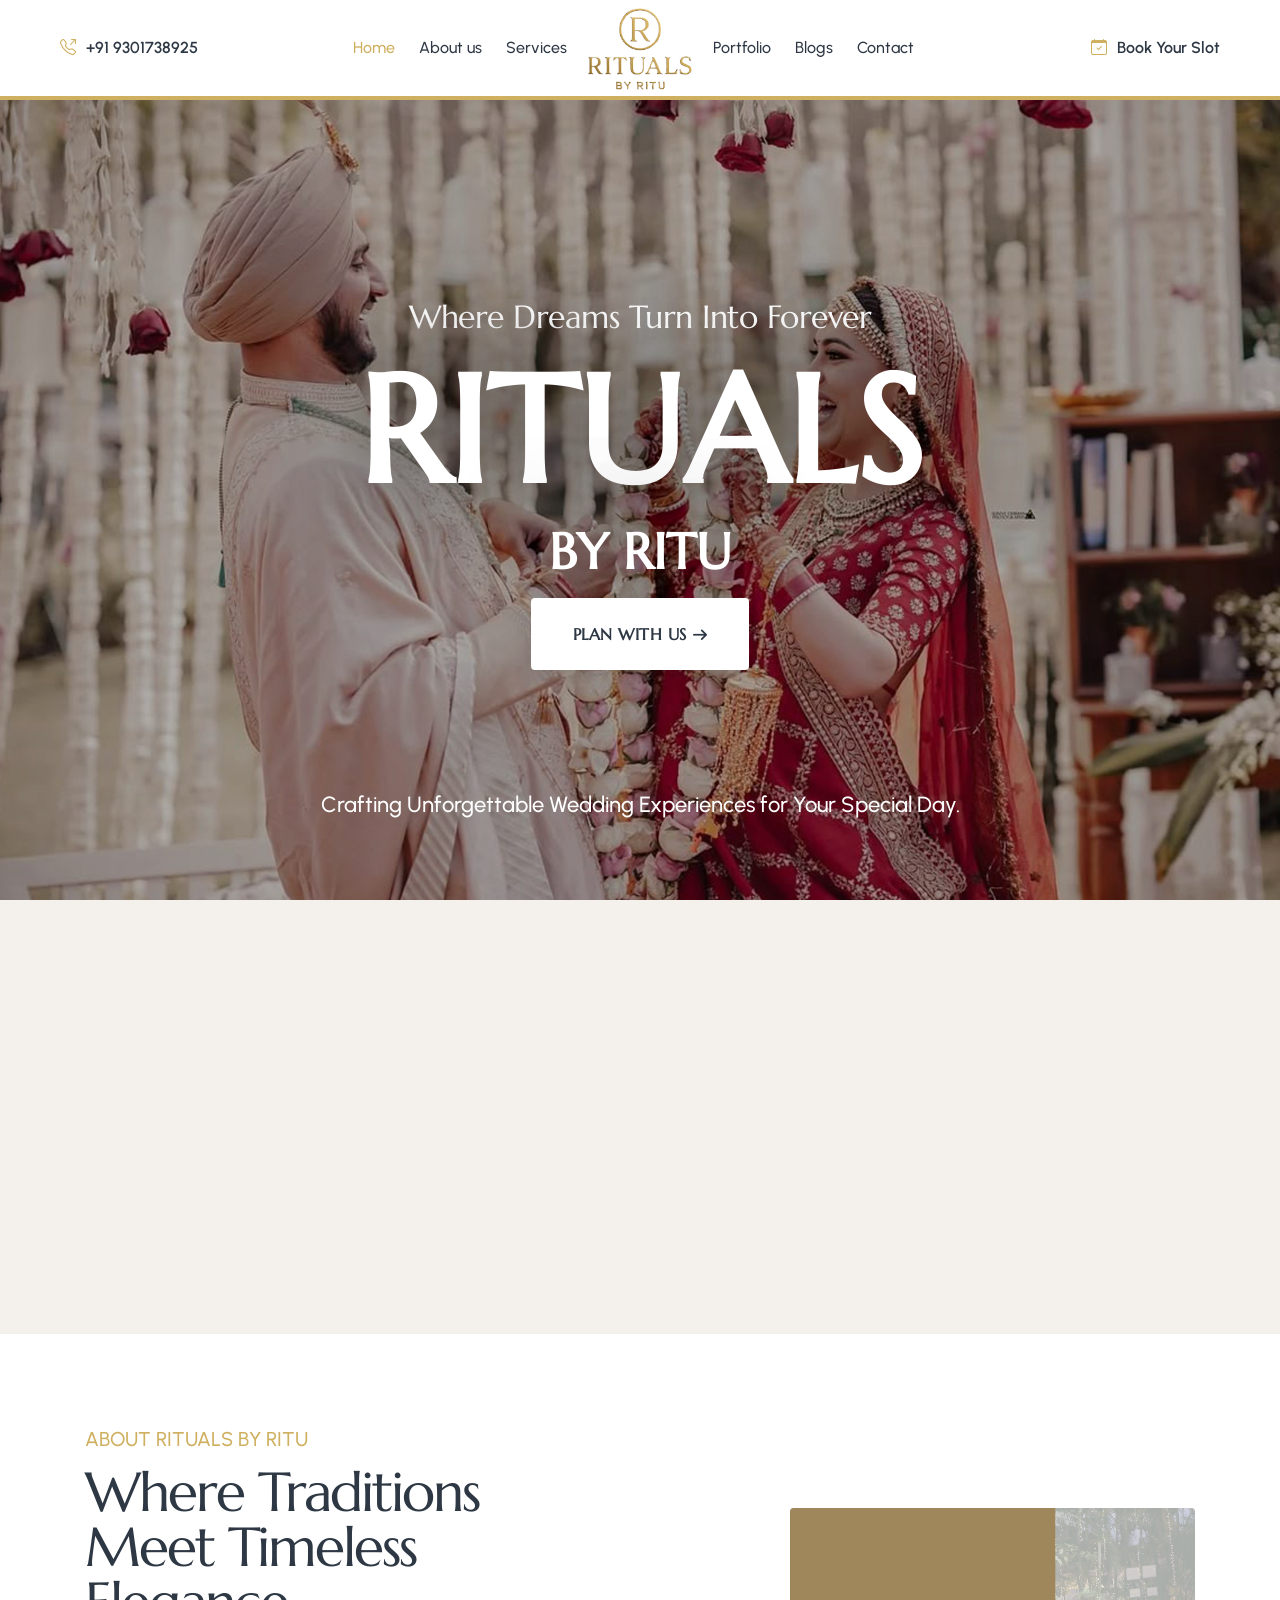
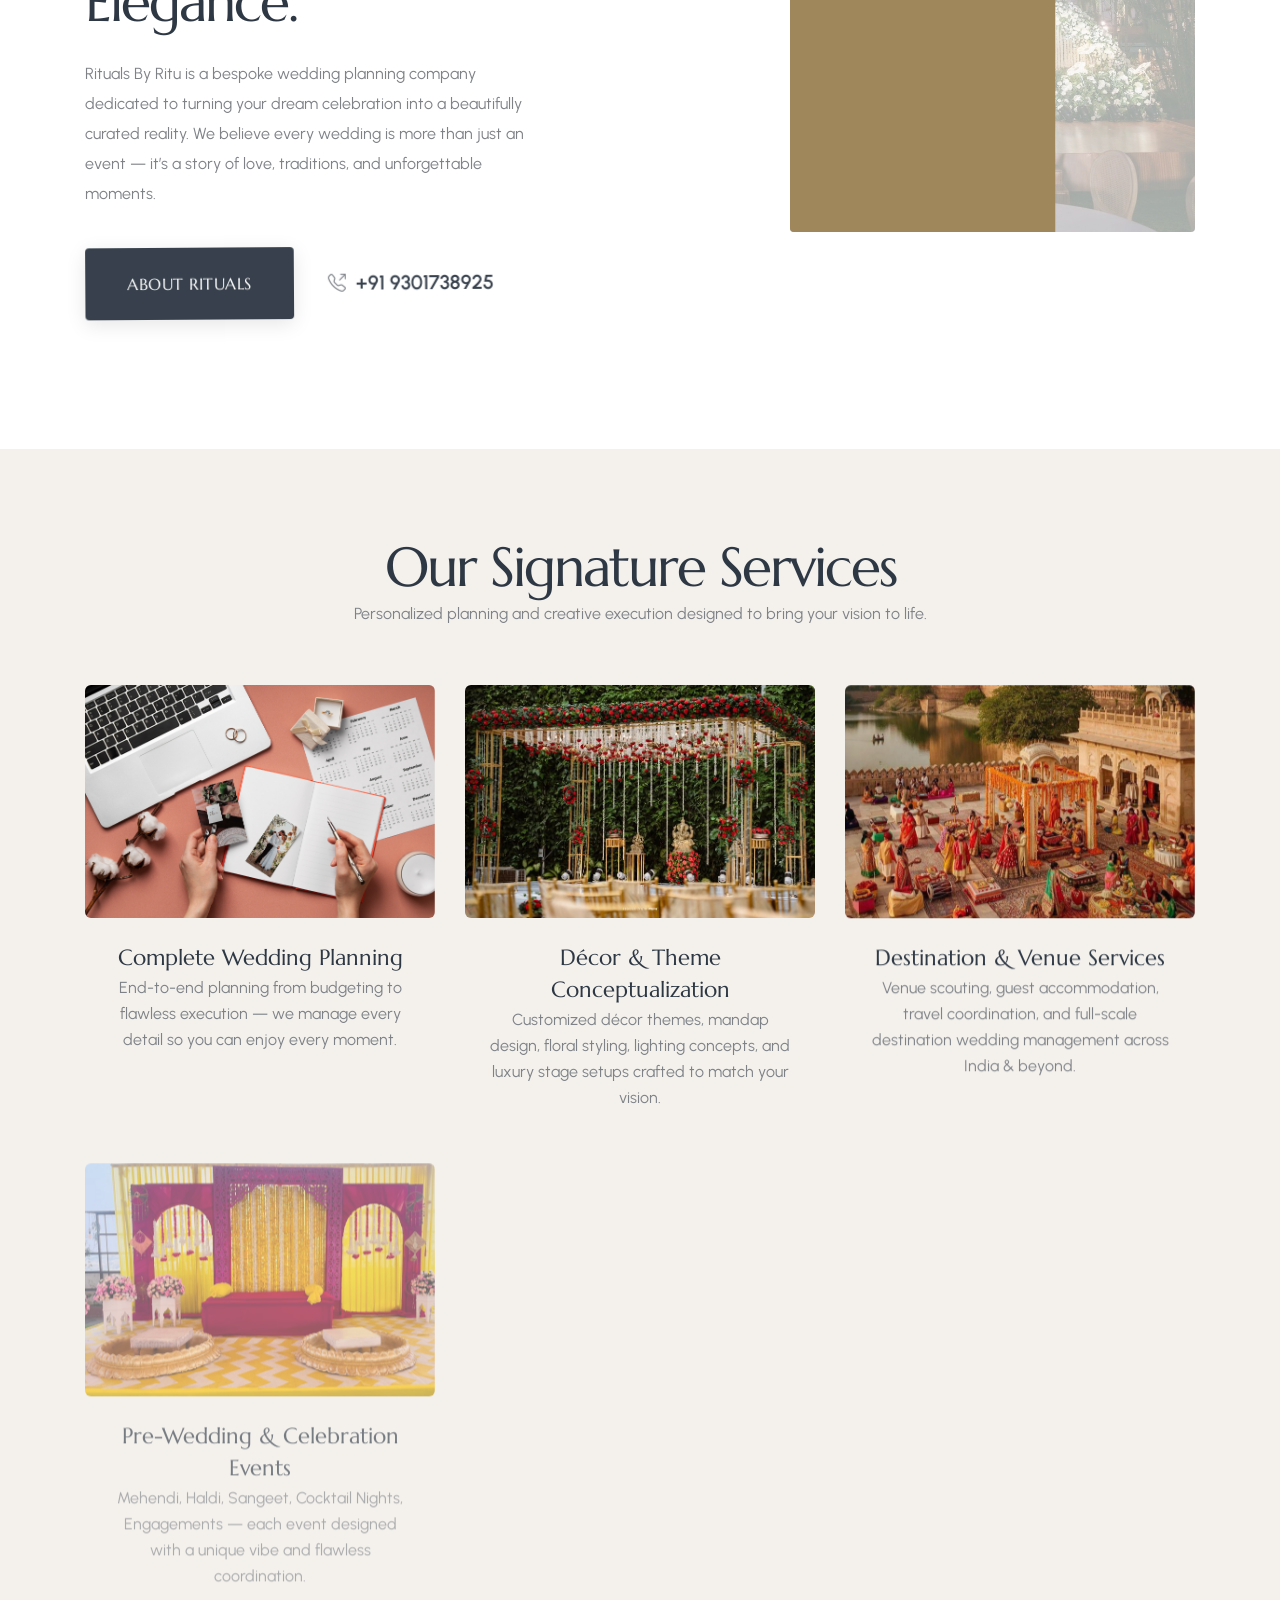
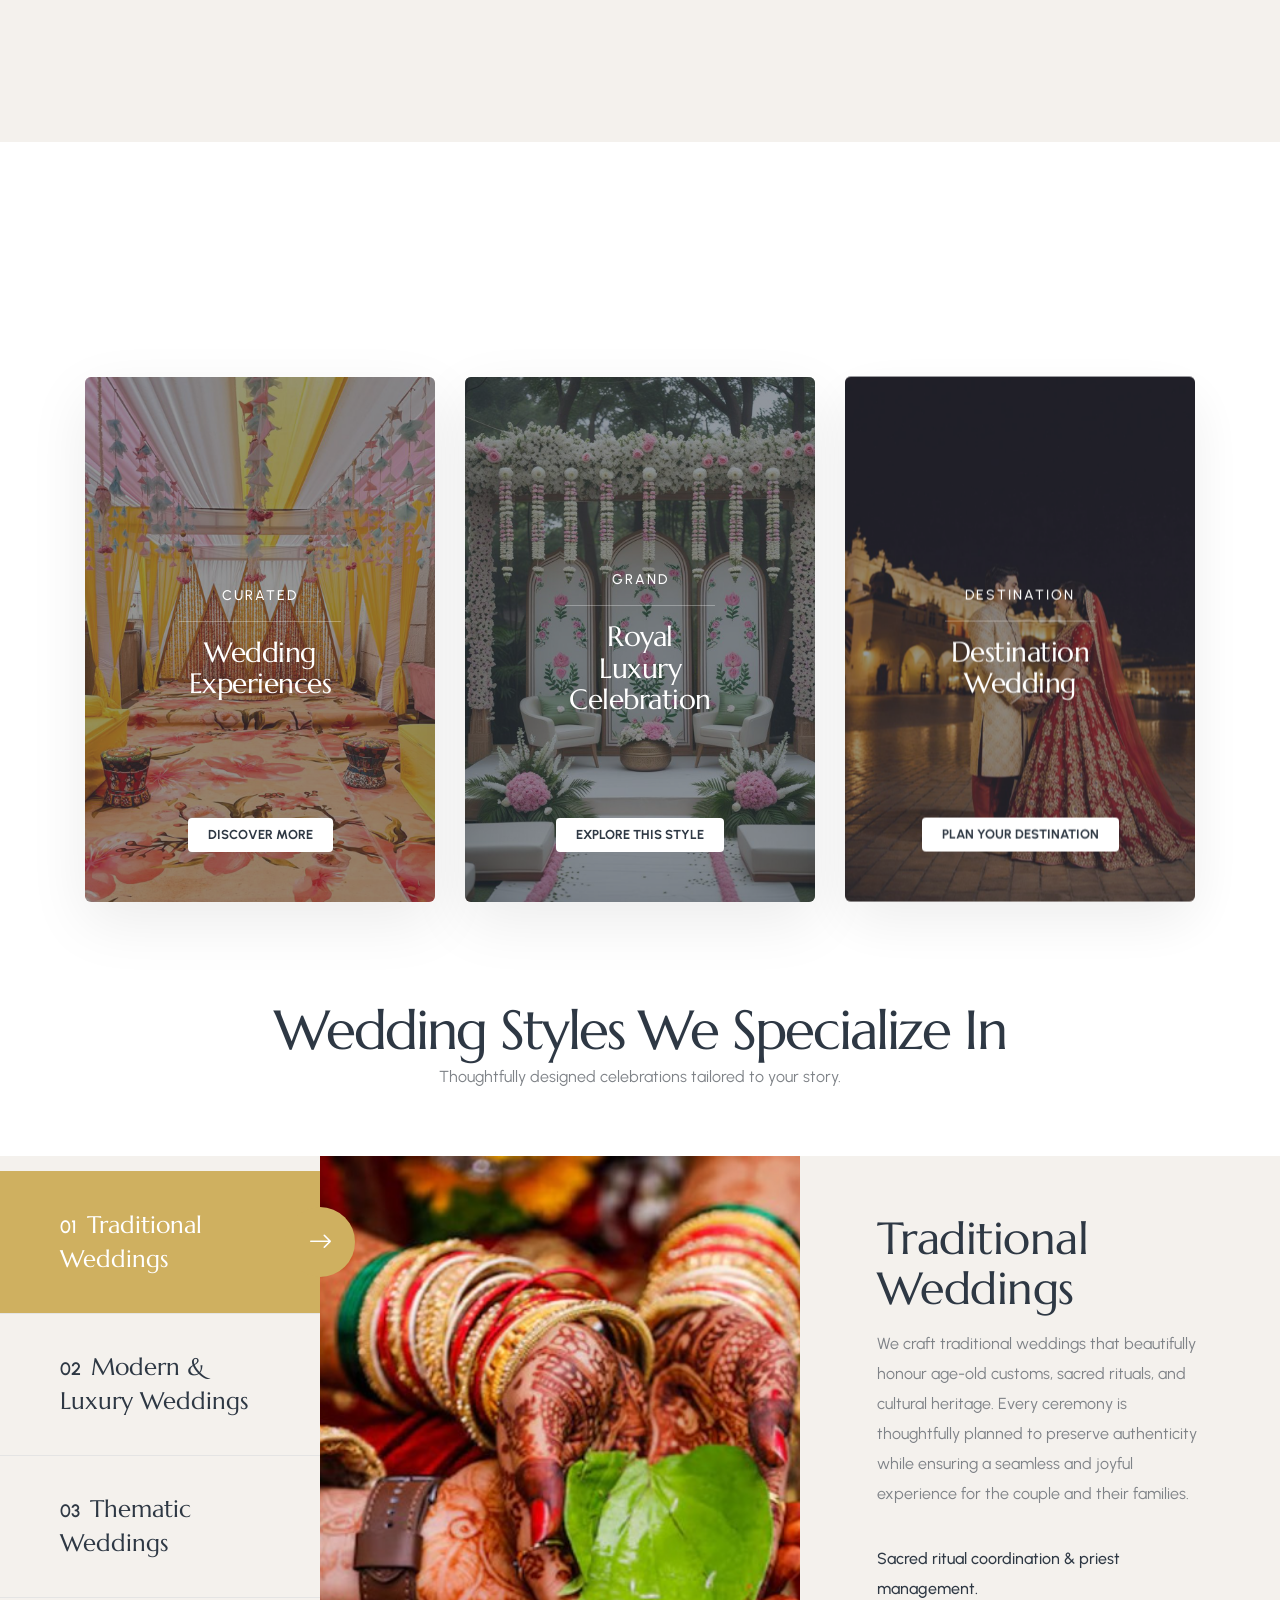
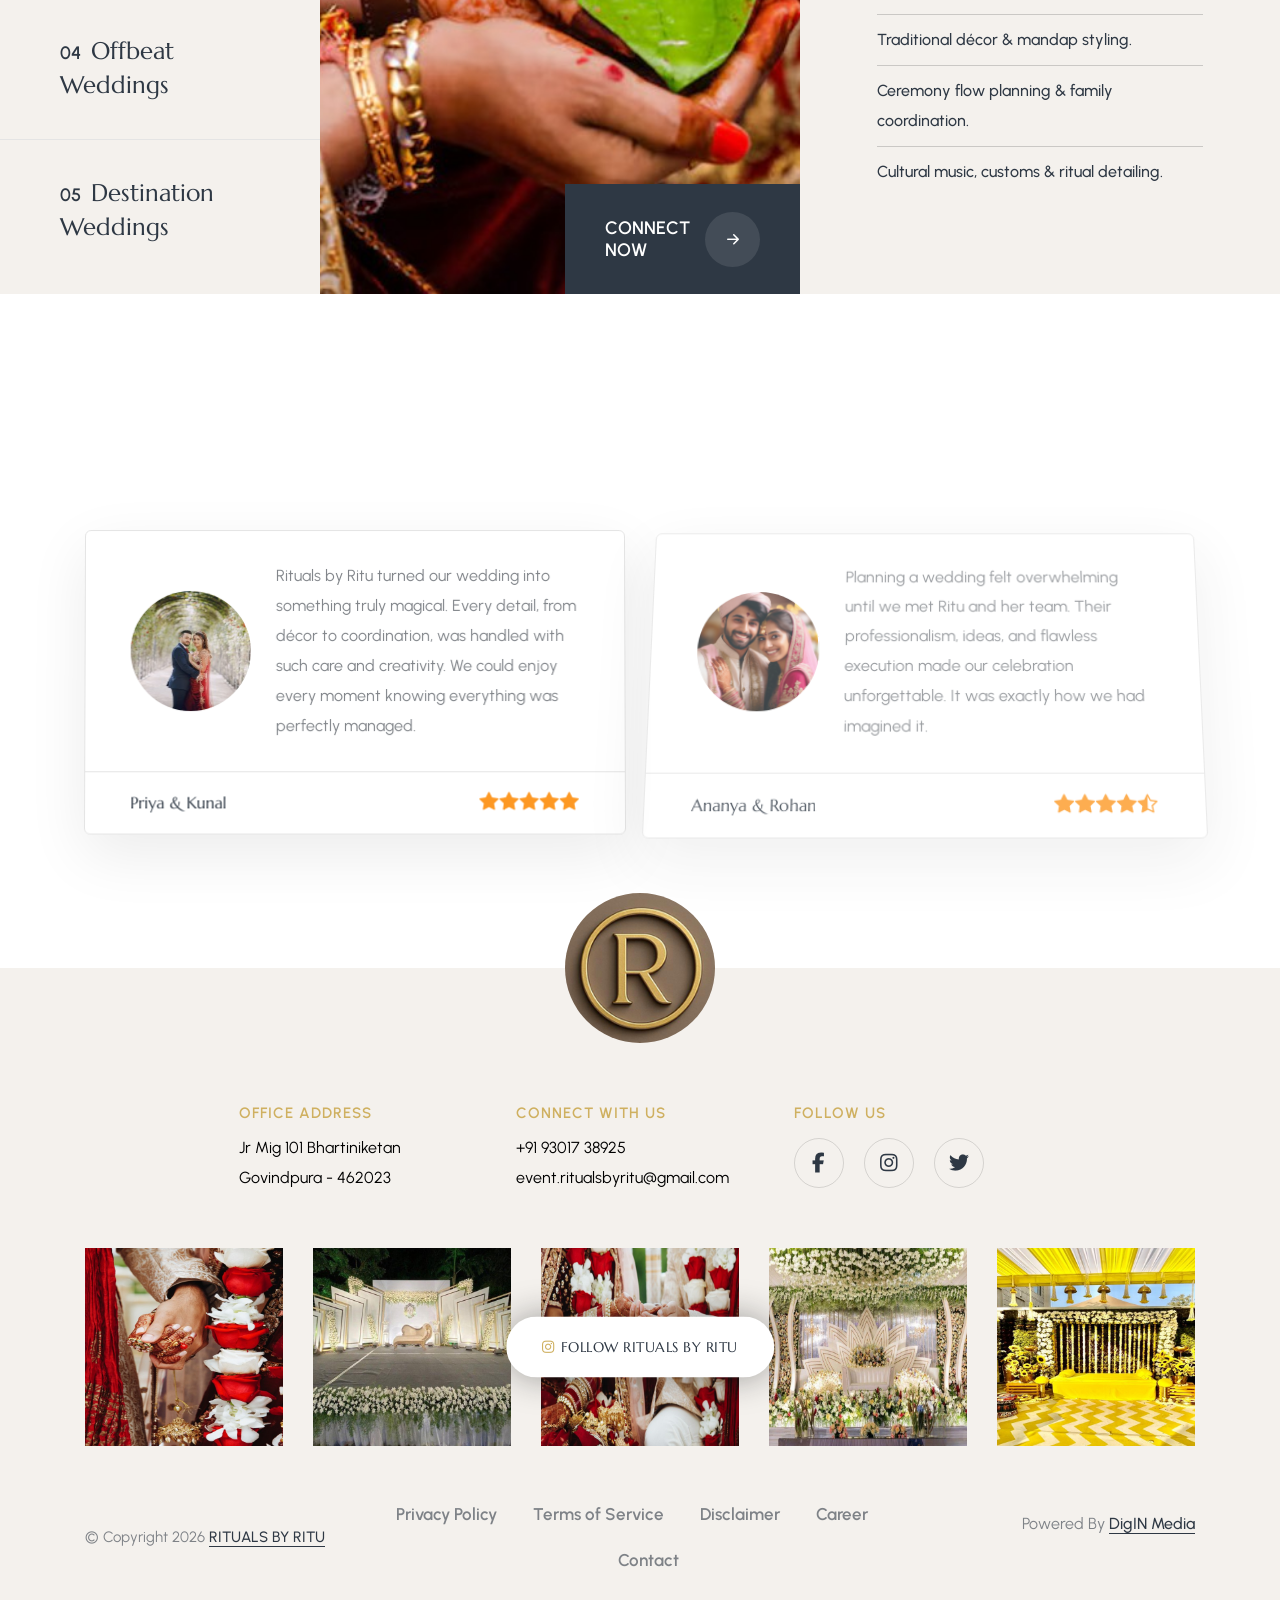
<file: index.html>
<!doctype html>
<html class="no-js" lang="en">
  <head>
    <title>Rituals By Ritu</title>
    <meta charset="utf-8" />
    <meta http-equiv="X-UA-Compatible" content="IE=edge" />
    <meta name="author" content="" />
    <meta name="viewport" content="width=device-width,initial-scale=1.0" />
    <meta name="description" content="" />
    <!-- favicon icon -->
    <link rel="shortcut icon" href="images/favicon.png" />
    <link rel="apple-touch-icon" href="images/apple-touch-icon-57x57.png" />
    <link
      rel="apple-touch-icon"
      sizes="72x72"
      href="images/apple-touch-icon-72x72.png" />
    <link
      rel="apple-touch-icon"
      sizes="114x114"
      href="images/apple-touch-icon-114x114.png" />
    <!-- google fonts preconnect -->
    <link rel="preconnect" href="https://fonts.googleapis.com" crossorigin />
    <link rel="preconnect" href="https://fonts.gstatic.com" crossorigin />
    <!-- style sheets and font icons  -->
    <link rel="stylesheet" href="css/vendors.min.css" />
    <link rel="stylesheet" href="css/icon.min.css" />
    <link rel="stylesheet" href="css/style.css" />
    <link rel="stylesheet" href="css/responsive.css" />
    <link rel="stylesheet" href="css/custom.css" />
  </head>
  <body data-mobile-nav-style="classic">
    <!-- start header -->
    <header>
      <nav
        class="navbar navbar-expand-lg header-light bg-white center-logo header-reverse">
        <div class="container-fluid">
          <div class="col-auto col-xl-2 col-lg-1 menu-logo">
            <div class="d-none d-xl-block">
              <div class="widget-text fw-600">
                <i class="bi bi-telephone-outbound text-base-color me-10px"></i
                ><a href="tel:+91 9301738925">+91 9301738925 </a>
              </div>
            </div>
            <a class="navbar-brand" href="index.html">
              <img
                src="images/logo/logo.png"
                data-at2x="images/logo/logo.png"
                alt=""
                class="default-logo img-fluid" />
              <img
                src="images/logo/logo.png"
                data-at2x="images/logo/logo.png"
                alt=""
                class="alt-logo img-fluid"
                height="65px" />
              <img
                src="images/logo/logo.png"
                data-at2x="images/logo/logo.png"
                alt=""
                class="mobile-logo img-fluid" />
            </a>
          </div>
          <div class="col-auto col-xl-8 col-lg-10 menu-order">
            <button
              class="navbar-toggler float-end"
              type="button"
              data-bs-toggle="collapse"
              data-bs-target="#navbarNav"
              aria-controls="navbarNav"
              aria-label="Toggle navigation">
              <span class="navbar-toggler-line"></span>
              <span class="navbar-toggler-line"></span>
              <span class="navbar-toggler-line"></span>
              <span class="navbar-toggler-line"></span>
            </button>
            <div
              class="collapse navbar-collapse justify-content-between"
              id="navbarNav">
              <ul class="navbar-nav navbar-left justify-content-end">
                <li class="nav-item">
                  <a href="index.html" class="nav-link">Home</a>
                </li>
                <li class="nav-item">
                  <a href="about-us.html" class="nav-link">About us</a>
                </li>
                <li class="nav-item">
                  <a href="services.html" class="nav-link">Services</a>
                </li>
              </ul>
              <ul class="navbar-nav navbar-right justify-content-start">
                <li class="nav-item">
                  <a href="portfolio.html" class="nav-link">Portfolio</a>
                </li>
                <li class="nav-item">
                  <a href="blogs.html" class="nav-link">Blogs</a>
                </li>
                <li class="nav-item">
                  <a href="contact.html" class="nav-link">Contact</a>
                </li>
              </ul>
            </div>
          </div>
          <div class="col-auto col-xl-2 col-lg-1 text-end">
            <div class="d-none d-xl-flex align-items-center widget-text fw-600">
              <i class="bi bi-calendar-check text-base-color me-10px"></i
              ><a href="contact.html">Book Your Slot</a>
            </div>
          </div>
        </div>
      </nav>
    </header>
    <!-- end header -->

    <!-- start banner slider -->
    <section
      class="p-0 top-space-margin full-screen md-h-600px sm-h-500px border-top border-4 border-color-base-color position-relative"
      data-parallax-background-ratio="0.3"
      style="background-image: url(images/home/desktop_slider_1.jpg)">
      <div class="opacity-light bg-black"></div>
      <div class="container h-100 position-relative">
        <div class="row align-items-center h-100 justify-content-center">
          <div
            class="col-md-10 position-relative text-white d-flex flex-column justify-content-center text-center h-100"
            data-anime='{ "el": "childs", "translateY": [-15, 0], "perspective": [1200,1200], "scale": [1.1, 1], "rotateX": [50, 0], "opacity": [0,1], "duration": 600, "delay": 100, "staggervalue": 300, "easing": "easeOutQuad" }'>
            <h5 class="alt-font fw-400 mb-20px text-shadow-double-large">
              Where Dreams Turn Into Forever
            </h5>
            <div
              class="alt-font fs-150 lg-fs-200 md-fs-170 sm-fs-150 xs-fs-110 fw-700 mb-20px text-shadow-double-large">
              RITUALS
            </div>
            <div
              class="alt-font fs-50 lg-fs-60 md-fs-55 sm-fs-50 xs-fs-30 fw-700 mb-20px text-shadow-double-large">
              BY RITU
            </div>
            <div class="mb-30px">
              <a
                href="contact.html"
                class="btn btn-extra-large btn-switch-text btn-white fw-700 btn-round-edge btn-box-shadow">
                <span>
                  <span class="btn-double-text" data-text="PLAN WITH US"
                    >PLAN WITH US</span
                  >
                  <span><i class="fa-solid fa-arrow-right fs-14"></i></span>
                </span>
              </a>
            </div>
            <div
              class="position-absolute sm-position-relative bottom-80px lg-bottom-50px sm-bottom-0px left-0px right-0px d-flex justify-content-center align-items-center">
              <div class="fs-22 fw-500">
                Crafting Unforgettable Wedding Experiences for Your Special Day.
              </div>
            </div>
          </div>
        </div>
      </div>
    </section>
    <!-- end banner slider -->

    <!-- start section -->
    <section class="bg-very-light-gray half-section ps-6 pe-6">
      <div class="container-fluid">
        <div
          class="row row-cols-1 row-cols-lg-4 row-cols-md-2 justify-content-center"
          data-anime='{ "el": "childs", "translateX": [-15, 0], "opacity": [0,1], "duration": 600, "delay": 0, "staggervalue": 300, "easing": "easeOutQuad" }'>
          <!-- start features box item -->
          <div
            class="col icon-with-text-style-10 border-end border-1 sm-border-end-0 border-color-transparent-base-color md-mb-50px">
            <div class="feature-box ps-8 pe-8 xl-ps-5 xl-pe-5">
              <div
                class="feature-box-icon feature-box-icon-rounded w-120px h-120px rounded-circle mb-20px">
                <i class="fa-solid fa-gem icon-extra-large text-base-color"></i>
              </div>
              <div class="feature-box-content last-paragraph-no-margin">
                <span class="alt-font text-dark-gray fs-22 ls-0px">
                  Personalized Wedding Experiences</span
                >
                <p>
                  Personalized concepts tailored to your traditions, style, and
                  love story.
                </p>
              </div>
            </div>
          </div>
          <!-- end features box item -->
          <!-- start features box item -->
          <div
            class="col icon-with-text-style-10 border-end border-1 md-border-end-0 border-color-transparent-base-color md-mb-50px">
            <div class="feature-box ps-8 pe-8 xl-ps-5 xl-pe-5">
              <div
                class="feature-box-icon feature-box-icon-rounded w-120px h-120px rounded-circle mb-20px">
                <i
                  class="fa-solid fa-wand-magic-sparkles icon-extra-large text-base-color"></i>
              </div>
              <div class="feature-box-content last-paragraph-no-margin">
                <span class="alt-font text-dark-gray fs-22 ls-0px"
                  >Beautifully Curated Celebrations</span
                >
                <p>
                  Elegant themes and stunning setups to leave lasting
                  impressions.
                </p>
              </div>
            </div>
          </div>
          <!-- end features box item -->
          <!-- start features box item -->
          <div
            class="col icon-with-text-style-10 border-end border-1 sm-border-end-0 border-color-transparent-base-color sm-mb-50px">
            <div class="feature-box ps-8 pe-8 xl-ps-5 xl-pe-5">
              <div
                class="feature-box-icon feature-box-icon-rounded w-120px h-120px rounded-circle mb-20px">
                <i
                  class="fa-solid fa-plane-departure icon-extra-large text-base-color"></i>
              </div>
              <div class="feature-box-content last-paragraph-no-margin">
                <span class="alt-font text-dark-gray fs-22 ls-0px">
                  Expert Planning & Execution
                </span>
                <p>
                  Magical ceremonies across India's most breathtaking venues.
                </p>
              </div>
            </div>
          </div>
          <!-- end features box item -->
          <!-- start features box item -->
          <div class="col icon-with-text-style-10">
            <div class="feature-box ps-8 pe-8 xl-ps-5 xl-pe-5">
              <div
                class="feature-box-icon feature-box-icon-rounded w-120px h-120px rounded-circle mb-20px">
                <i
                  class="fa-solid fa-calendar-check icon-extra-large text-base-color"></i>
              </div>
              <div class="feature-box-content last-paragraph-no-margin">
                <span class="alt-font text-dark-gray fs-22 ls-0px"
                  >Seamless Celebration Management</span
                >
                <p>
                  Flawless coordination from the first ritual to the final
                  celebration.
                </p>
              </div>
            </div>
          </div>
          <!-- end features box item -->
        </div>
      </div>
    </section>
    <!-- end section -->

    <!-- start section -->
    <section class="pb-0">
      <div class="container">
        <div class="row align-items-center mb-12 md-mb-17 xs-mb-25">
          <div
            class="col-lg-5 md-mb-50px"
            data-anime='{ "el": "childs", "opacity": [0, 1], "rotateY": [-90, 0], "rotateZ": [-10, 0], "translateY": [80, 0], "translateZ": [50, 0], "staggervalue": 200, "duration": 800, "delay": 200, "easing": "easeOutCirc" }'>
            <span
              class="mb-10px text-base-color fw-500 d-block fs-20 text-uppercase"
              >About Rituals By Ritu</span
            >
            <h2 class="alt-font text-dark-gray ls-minus-2px">
              Where Traditions Meet Timeless Elegance.
            </h2>
            <p class="w-80 xl-w-100 mb-35px xs-mb-10px">
              Rituals By Ritu is a bespoke wedding planning company dedicated to
              turning your dream celebration into a beautifully curated reality.
              We believe every wedding is more than just an event — it’s a story
              of love, traditions, and unforgettable moments.
            </p>
            <div class="d-inline-block w-100">
              <a
                href="about-us.html"
                class="btn btn-extra-large btn-switch-text btn-dark-gray btn-box-shadow btn-round-edge d-inline-block align-middle me-30px xs-me-10px xs-mt-20px">
                <span>
                  <span class="btn-double-text" data-text="About Rituals"
                    >About Rituals</span
                  >
                </span>
              </a>
              <div
                class="fs-20 fw-600 d-inline-block align-middle text-dark-gray xs-mt-20px">
                <a href="tel:+91 9301738925"
                  ><i
                    class="bi bi-telephone-outbound text-medium-gray icon-small me-10px"></i
                  >+91 9301738925</a
                >
              </div>
            </div>
          </div>
          <div class="col-lg-6 position-relative offset-lg-1">
            <!-- <span
              class="fs-90 position-absolute left-60px md-left-100px sm-left-70px xs-left-10px top-90px xs-top-50px text-dark-gray fw-700 z-index-1"
              data-bottom-top="transform: translateY(50px) scale(1,1)"
              data-top-bottom="transform: translateY(-50px) scale(1,1)"
              data-anime='{ "opacity": [0,1], "duration": 600, "delay": 1500, "staggervalue": 300, "easing": "easeOutQuad" }'
              ><span
                class="fs-15 fw-600 d-table lh-16 text-uppercase text-medium-gray"
                >Started in</span
              >2015</span
            > -->
            <div
              class="w-75 overflow-hidden position-relative xs-w-80 border-radius-4px float-end"
              data-anime='{ "effect": "slide", "color": "#A0875B", "direction":"rl", "easing": "easeOutQuad", "duration": 600, "delay":400}'>
              <img class="w-100" src="images/home/home_about_1.jpg" alt="" />
            </div>
            <div
              class="position-absolute left-minus-70px md-left-15px bottom-minus-50px w-55 overflow-hidden"
              data-bottom-top="transform: translateY(50px)"
              data-top-bottom="transform: translateY(-50px)"
              data-anime='{ "effect": "slide", "color": "#ffffff", "direction":"lr", "easing": "easeOutQuad", "duration": 600, "delay":500}'>
              <img
                class="w-100 border-radius-4px"
                src="images/home/home_about_2.jpg"
                alt="" />
            </div>
          </div>
        </div>
      </div>
    </section>
    <!-- end section -->

    <!-- start section -->
    <section class="bg-very-light-gray overlap-height position-relative">
      <div class="container overlap-gap-section">
        <div class="row justify-content-center mb-5 xs-mb-7">
          <div
            class="col-md-8 text-center"
            data-anime='{ "el": "childs", "translateY": [30, 0], "opacity": [0,1], "duration": 600, "delay": 0, "staggervalue": 300, "easing": "easeOutQuad" }'>
            <h2 class="alt-font mb-5px text-dark-gray ls-minus-2px">
              Our Signature Services
            </h2>
            <span class="d-inline-block"
              >Personalized planning and creative execution designed to bring
              your vision to life.</span
            >
          </div>
        </div>
        <div
          class="row row-cols-1 row-cols-lg-3 row-cols-md-2 transition-inner-all justify-content-center mb-4"
          data-anime='{ "el": "childs", "translateY": [20, 0], "opacity": [0,1], "duration": 600, "delay": 300, "staggervalue": 300, "easing": "easeOutQuad" }'>
          <!-- start fancy text box item -->
          <div class="col mb-20px">
            <div class="services-box-style-01 hover-box">
              <div
                class="position-relative box-image border-radius-6px overflow-hidden">
                <a href="services.html">
                  <img src="images/home/Wedding_Planning_2.jpg" alt="" />
                  <div
                    class="box-overlay bg-gradient-blue-ironstone-brown"></div>
                  <span
                    class="d-flex justify-content-center align-items-center mx-auto icon-box absolute-middle-center z-index-1 w-65px h-65px rounded-circle border border-color-transparent-white border-1"
                    ><i
                      class="bi bi-arrow-right-short text-white icon-very-medium d-flex"></i
                  ></span>
                </a>
              </div>
              <div class="p-25px last-paragraph-no-margin text-center">
                <span class="fs-22 text-dark-gray alt-font"
                  >Complete Wedding Planning</span
                >
                <p class="lh-26">
                  End-to-end planning from budgeting to flawless execution — we
                  manage every detail so you can enjoy every moment.
                </p>
              </div>
            </div>
          </div>
          <!-- end fancy text box item -->
          <!-- start fancy text box item -->
          <div class="col mb-20px">
            <div class="services-box-style-01 hover-box">
              <div
                class="position-relative box-image border-radius-6px overflow-hidden">
                <a href="services.html">
                  <img
                    src="images/home/Outdoor-Wedding-Stage-Design.jpg"
                    alt="" />
                  <div
                    class="box-overlay bg-gradient-blue-ironstone-brown"></div>
                  <span
                    class="d-flex justify-content-center align-items-center mx-auto icon-box absolute-middle-center z-index-1 w-65px h-65px rounded-circle border border-color-transparent-white border-1"
                    ><i
                      class="bi bi-arrow-right-short text-white icon-very-medium d-flex"></i
                  ></span>
                </a>
              </div>
              <div class="p-25px last-paragraph-no-margin text-center">
                <span class="fs-22 text-dark-gray alt-font"
                  >Décor & Theme Conceptualization</span
                >
                <p class="lh-26">
                  Customized décor themes, mandap design, floral styling,
                  lighting concepts, and luxury stage setups crafted to match
                  your vision.
                </p>
              </div>
            </div>
          </div>
          <!-- end fancy text box item -->
          <!-- start fancy text box item -->
          <div class="col mb-20px">
            <div class="services-box-style-01 hover-box">
              <div
                class="position-relative box-image border-radius-6px overflow-hidden">
                <a href="services.html">
                  <img src="images/home/Destination-Weddings.jpg" alt="" />
                  <div
                    class="box-overlay bg-gradient-blue-ironstone-brown"></div>
                  <span
                    class="d-flex justify-content-center align-items-center mx-auto icon-box absolute-middle-center z-index-1 w-65px h-65px rounded-circle border border-color-transparent-white border-1"
                    ><i
                      class="bi bi-arrow-right-short text-white icon-very-medium d-flex"></i
                  ></span>
                </a>
              </div>
              <div class="p-25px last-paragraph-no-margin text-center">
                <span class="fs-22 text-dark-gray alt-font"
                  >Destination & Venue Services</span
                >
                <p class="lh-26">
                  Venue scouting, guest accommodation, travel coordination, and
                  full-scale destination wedding management across India &
                  beyond.
                </p>
              </div>
            </div>
          </div>
          <!-- end fancy text box item -->
          <!-- start fancy text box item -->
          <div class="col md-mb-20px">
            <div class="services-box-style-01 hover-box">
              <div
                class="position-relative box-image border-radius-6px overflow-hidden">
                <a href="services.html">
                  <img src="images/home/Haldi-Celebration.jpg" alt="" />
                  <div
                    class="box-overlay bg-gradient-blue-ironstone-brown"></div>
                  <span
                    class="d-flex justify-content-center align-items-center mx-auto icon-box absolute-middle-center z-index-1 w-65px h-65px rounded-circle border border-color-transparent-white border-1"
                    ><i
                      class="bi bi-arrow-right-short text-white icon-very-medium d-flex"></i
                  ></span>
                </a>
              </div>
              <div class="p-25px last-paragraph-no-margin text-center">
                <span class="fs-22 text-dark-gray alt-font"
                  >Pre-Wedding & Celebration Events</span
                >
                <p class="lh-26">
                  Mehendi, Haldi, Sangeet, Cocktail Nights, Engagements — each
                  event designed with a unique vibe and flawless coordination.
                </p>
              </div>
            </div>
          </div>
          <!-- end fancy text box item -->
          <!-- start fancy text box item -->
          <div class="col md-mb-20px">
            <div class="services-box-style-01 hover-box">
              <div
                class="position-relative box-image border-radius-6px overflow-hidden">
                <a href="services.html">
                  <img
                    src="images/home/Artist-Entertainment-Curation.jpg"
                    alt="" />
                  <div
                    class="box-overlay bg-gradient-blue-ironstone-brown"></div>
                  <span
                    class="d-flex justify-content-center align-items-center mx-auto icon-box absolute-middle-center z-index-1 w-65px h-65px rounded-circle border border-color-transparent-white border-1"
                    ><i
                      class="bi bi-arrow-right-short text-white icon-very-medium d-flex"></i
                  ></span>
                </a>
              </div>
              <div class="p-25px last-paragraph-no-margin text-center">
                <span class="fs-22 text-dark-gray alt-font"
                  >Artist & Entertainment Curation</span
                >
                <p class="lh-26">
                  Celebrity artists, live bands, DJs, anchors, choreography
                  teams, and cultural performances to elevate your celebration.
                </p>
              </div>
            </div>
          </div>
          <!-- end fancy text box item -->
          <!-- start fancy text box item -->
          <div class="col">
            <div class="services-box-style-01 hover-box">
              <div
                class="position-relative box-image border-radius-6px overflow-hidden">
                <a href="services.html">
                  <img
                    src="images/home/Guest-Hospitality-Logistics.jpg"
                    alt="" />
                  <div
                    class="box-overlay bg-gradient-blue-ironstone-brown"></div>
                  <span
                    class="d-flex justify-content-center align-items-center mx-auto icon-box absolute-middle-center z-index-1 w-65px h-65px rounded-circle border border-color-transparent-white border-1"
                    ><i
                      class="bi bi-arrow-right-short text-white icon-very-medium d-flex"></i
                  ></span>
                </a>
              </div>
              <div class="p-25px last-paragraph-no-margin text-center">
                <span class="fs-22 text-dark-gray alt-font"
                  >Guest Hospitality & Logistics</span
                >
                <p class="lh-26">
                  RSVP management, welcome hampers, airport transfers,
                  accommodation coordination, and on-ground hospitality support.
                </p>
              </div>
            </div>
          </div>
          <!-- end fancy text box item -->
        </div>
      </div>
    </section>
    <!-- end section -->

    <!-- start section -->
    <section class="pb-0">
      <!-- <div class="container overlap-section">
        <div
          class="row bg-white box-shadow-extra-large border-radius-6px ps-5 pe-5 pt-3 pb-3 g-0 sm-p-6 sm-ps-19 align-items-center mb-8 overflow-hidden position-relative">
          <div class="col-lg-2 col-md-3 text-center sm-mb-25px">
            <img src="https://placehold.co/89x107" alt="" />
          </div>
          <div class="col-md-6 text-center text-md-start sm-mb-25px">
            <div class="fs-26 alt-font fw-500 text-dark-gray ls-minus-05px">
              Life is shaped by a series of interconnected experiences
              <span class="text-decoration-line-bottom fw-600"
                >our environments.</span
              >
            </div>
          </div>
          <div class="col-lg-4 col-md-3 text-center">
            <img
              class="md-w-85 sm-w-auto"
              src="images/demo-hotel-and-resort-home-10.png"
              alt="" />
          </div>
          <div
            class="vertical-title-center align-items-center position-absolute top-0px left-0px bg-base-color p-10px w-50px h-100 w-10px z-index-9">
            <div class="title fs-15 ls-1px text-white fw-600 text-uppercase">
              Testimonial
            </div>
          </div>
        </div>
      </div> -->
      <div class="container">
        <div class="row justify-content-center mb-5 xs-mb-7">
          <div
            class="col-md-8 text-center"
            data-anime='{ "el": "childs", "translateY": [30, 0], "opacity": [0,1], "duration": 600, "delay": 0, "staggervalue": 300, "easing": "easeOutQuad" }'>
            <h2 class="alt-font mb-5px text-dark-gray ls-minus-2px">
              Wedding Experiences
            </h2>
            <span class="d-inline-block"
              >Thoughtfully designed celebrations tailored to your story.</span
            >
          </div>
        </div>
        <div
          class="row row-cols-1 row-cols-lg-3 row-cols-md-2 justify-content-center mb-9"
          data-anime='{ "el": "childs", "translateY": [-30, 0], "opacity": [0,1], "duration": 600, "delay": 0, "staggervalue": 300, "easing": "easeOutQuad" }'>
          <!-- start interactive banner item -->
          <div class="col interactive-banner-style-07 md-mb-30px xs-mb-15px">
            <figure
              class="mb-0 border-radius-6px overflow-hidden box-shadow-quadruple-large-hover box-shadow-quadruple-large">
              <img src="images/gallery/12.jpg" alt="" />
              <div class="overlay-bg bg-dark-gray opacity-extra-medium"></div>
              <figcaption>
                <div
                  class="hover-content align-items-center d-flex flex-column justify-content-center h-100 p-50px text-center">
                  <div class="w-65 lg-w-90 mt-auto mb-auto">
                    <span class="fs-14 fw-500 ls-2px text-white text-uppercase"
                      >Curated
                    </span>
                    <div
                      class="divider-style-03 divider-style-03-01 border-color-transparent-white-very-light pt-15px mt-10px"></div>
                    <h6 class="alt-font text-white mb-0">
                      Wedding <br />Experiences
                    </h6>
                  </div>
                  <div class="hover-show-content text-center">
                    <a
                      href="#"
                      class="bg-base-color w-55px h-55px rounded-circle position-relative mx-auto d-block">
                      <i
                        class="bi bi-arrow-right-short icon-extra-medium absolute-middle-center text-white"></i>
                    </a>
                  </div>
                  <div class="hover-hide-content">
                    <span
                      class="fs-13 lh-34 text-dark-gray text-uppercase bg-white ps-20px pe-20px d-inline-block border-radius-4px fw-700"
                      >Discover More</span
                    >
                  </div>
                </div>
              </figcaption>
            </figure>
          </div>
          <!-- end interactive banner item -->
          <!-- start interactive banner item -->
          <div class="col interactive-banner-style-07 md-mb-30px xs-mb-15px">
            <figure
              class="mb-0 border-radius-6px overflow-hidden box-shadow-quadruple-large-hover box-shadow-quadruple-large">
              <img src="images/gallery/23.jpg" alt="" />
              <div class="overlay-bg bg-dark-gray opacity-extra-medium"></div>
              <figcaption>
                <div
                  class="hover-content align-items-center d-flex flex-column justify-content-center h-100 p-60px text-center">
                  <div class="w-65 lg-w-90 mt-auto mb-auto">
                    <span class="fs-14 fw-500 ls-2px text-white text-uppercase"
                      >GRAND</span
                    >
                    <div
                      class="divider-style-03 divider-style-03-01 border-color-transparent-white-very-light pt-15px mt-10px"></div>
                    <h6 class="alt-font text-white mb-0">
                      Royal Luxury<br />Celebration
                    </h6>
                  </div>
                  <div class="hover-show-content text-center">
                    <a
                      href="#"
                      class="bg-base-color w-55px h-55px rounded-circle position-relative mx-auto d-block">
                      <i
                        class="bi bi-arrow-right-short icon-extra-medium absolute-middle-center text-white"></i>
                    </a>
                  </div>
                  <div class="hover-hide-content">
                    <span
                      class="fs-13 lh-34 text-dark-gray text-uppercase bg-white ps-20px pe-20px d-inline-block border-radius-4px fw-700"
                      >Explore This Style</span
                    >
                  </div>
                </div>
              </figcaption>
            </figure>
          </div>
          <!-- end interactive banner item -->
          <!-- start interactive banner item -->
          <div class="col interactive-banner-style-07">
            <figure
              class="mb-0 border-radius-6px overflow-hidden box-shadow-quadruple-large-hover box-shadow-quadruple-large">
              <img
                src="images/home/Destination-Weddings-Experiences.jpg"
                alt="" />
              <div class="overlay-bg bg-dark-gray opacity-extra-medium"></div>
              <figcaption>
                <div
                  class="hover-content align-items-center d-flex flex-column justify-content-center h-100 p-60px text-center">
                  <div class="w-65 lg-w-90 mt-auto mb-auto">
                    <span class="fs-14 fw-500 ls-2px text-white text-uppercase"
                      >DESTINATION</span
                    >
                    <div
                      class="divider-style-03 divider-style-03-01 border-color-transparent-white-very-light pt-15px mt-10px"></div>
                    <h6 class="alt-font text-white mb-0">
                      Destination<br />Wedding
                    </h6>
                  </div>
                  <div class="hover-show-content text-center">
                    <a
                      href="#"
                      class="bg-base-color w-55px h-55px rounded-circle position-relative mx-auto d-block">
                      <i
                        class="bi bi-arrow-right-short icon-extra-medium absolute-middle-center text-white"></i>
                    </a>
                  </div>
                  <div class="hover-hide-content">
                    <span
                      class="fs-13 lh-34 text-dark-gray text-uppercase bg-white ps-20px pe-20px d-inline-block border-radius-4px fw-700"
                      >Plan Your Destination</span
                    >
                  </div>
                </div>
              </figcaption>
            </figure>
          </div>
          <!-- end interactive banner item -->
        </div>
      </div>
    </section>
    <!-- end section -->

    <!-- start section -->
    <section class="p-0 overflow-hidden">
      <div class="row justify-content-center mb-5 xs-mb-7">
        <div
          class="col-md-8 text-center"
          data-anime='{ "el": "childs", "translateY": [30, 0], "opacity": [0,1], "duration": 600, "delay": 0, "staggervalue": 300, "easing": "easeOutQuad" }'>
          <h2 class="alt-font mb-5px text-dark-gray ls-minus-2px">
            Wedding Styles We Specialize In
          </h2>
          <span class="d-inline-block"
            >Thoughtfully designed celebrations tailored to your story.</span
          >
        </div>
      </div>
      <div class="container-fluid p-0">
        <div class="row g-0 bg-very-light-gray">
          <div
            class="col-xl-3 col-lg-4 col-md-5 tab-style-07 d-flex align-items-start align-items-xl-center">
            <ul
              class="nav nav-tabs justify-content-center border-0 text-left fs-24 alt-font">
              <li class="nav-item">
                <a
                  data-bs-toggle="tab"
                  href="#tab_seven1"
                  class="nav-link active">
                  <span
                    ><span class="primary-font me-10px fs-18 fw-600">01</span
                    >Traditional Weddings</span
                  >
                  <span
                    class="number-box d-flex justify-content-center align-items-center rounded-circle h-70px w-70px bg-base-color text-white"
                    ><i class="bi bi-arrow-right icon-extra-medium"></i
                  ></span>
                  <span class="bg-hover bg-base-color"></span>
                </a>
              </li>
              <li class="nav-item">
                <a class="nav-link" data-bs-toggle="tab" href="#tab_seven2">
                  <span
                    ><span class="primary-font me-10px fs-18 fw-600">02</span
                    >Modern & Luxury Weddings</span
                  >
                  <span
                    class="number-box d-flex justify-content-center align-items-center rounded-circle h-70px w-70px bg-base-color text-white"
                    ><i class="bi bi-arrow-right icon-extra-medium"></i
                  ></span>
                  <span class="bg-hover bg-base-color"></span>
                </a>
              </li>
              <li class="nav-item">
                <a class="nav-link" data-bs-toggle="tab" href="#tab_seven3">
                  <span
                    ><span class="primary-font me-10px fs-18 fw-600">03</span
                    >Thematic Weddings</span
                  >
                  <span
                    class="number-box d-flex justify-content-center align-items-center rounded-circle h-70px w-70px bg-base-color text-white"
                    ><i class="bi bi-arrow-right icon-extra-medium"></i
                  ></span>
                  <span class="bg-hover bg-base-color"></span>
                </a>
              </li>
              <li class="nav-item">
                <a class="nav-link" data-bs-toggle="tab" href="#tab_seven4">
                  <span
                    ><span class="primary-font me-10px fs-18 fw-600">04</span
                    >Offbeat Weddings</span
                  >
                  <span
                    class="number-box d-flex justify-content-center align-items-center rounded-circle h-70px w-70px bg-base-color text-white"
                    ><i class="bi bi-arrow-right icon-extra-medium"></i
                  ></span>
                  <span class="bg-hover bg-base-color"></span>
                </a>
              </li>
              <li class="nav-item">
                <a class="nav-link" data-bs-toggle="tab" href="#tab_seven5">
                  <span
                    ><span class="primary-font me-10px fs-18 fw-600">05</span
                    >Destination Weddings</span
                  >
                  <span
                    class="number-box d-flex justify-content-center align-items-center rounded-circle h-70px w-70px bg-base-color text-white"
                    ><i class="bi bi-arrow-right icon-extra-medium"></i
                  ></span>
                  <span class="bg-hover bg-base-color"></span>
                </a>
              </li>
            </ul>
          </div>
          <div class="col-xl-9 col-lg-8 col-md-7">
            <div class="tab-content h-100">
              <!-- start tab content -->
              <div class="tab-pane fade in active show h-100" id="tab_seven1">
                <div class="row g-0 h-100 lg-h-auto">
                  <div class="col-xl-6">
                    <div
                      class="h-100 lg-h-400px cover-background position-relative"
                      style="
                        background-image: url(images/home/Traditional-Weddings.jpg);
                      ">
                      <div class="position-absolute right-0px bottom-0 d-flex">
                        <!-- <div
                          class="ps-40px pe-40px h-110px bg-white d-flex align-items-center">
                          <div class="fs-30 fw-700 text-dark-gray">
                            <span
                              class="fs-16 fw-500 d-table lh-22 text-medium-gray"
                              >Starting from</span
                            >$50.00
                          </div>
                        </div> -->
                        <div
                          class="ps-40px pe-40px xs-ps-30px xs-pe-30px h-110px bg-dark-gray d-flex align-items-center">
                          <a
                            href="contact.html"
                            class="d-flex align-items-center text-white">
                            <span
                              class="fs-18 fw-600 lh-22 text-uppercase me-15px"
                              >Connect<br />now</span
                            ><span
                              class="w-55px h-55px bg-white-transparent-extra-light border-radius-100 text-white position-relative"
                              ><i
                                class="bi bi-arrow-right-short icon-extra-medium absolute-middle-center lh-0px"></i
                            ></span>
                          </a>
                        </div>
                      </div>
                    </div>
                  </div>
                  <div class="col-xl-6 bg-very-light-gray pt-6 pb-6 ps-8 pe-8">
                    <div
                      class="d-flex align-items-xl-start align-items-center text-center text-xl-start flex-column justify-content-center h-100">
                      <h3 class="text-dark-gray mb-15px alt-font">
                        Traditional Weddings
                      </h3>
                      <p>
                        We craft traditional weddings that beautifully honour
                        age-old customs, sacred rituals, and cultural heritage.
                        Every ceremony is thoughtfully planned to preserve
                        authenticity while ensuring a seamless and joyful
                        experience for the couple and their families.
                      </p>
                      <ul class="p-0 list-style-01 fw-500 mb-40px">
                        <li
                          class="border-color-transparent-dark-light pt-10px pb-10px text-dark-gray">
                          Sacred ritual coordination & priest management.
                        </li>
                        <li
                          class="border-color-transparent-dark-light pt-10px pb-10px text-dark-gray">
                          Traditional décor & mandap styling.
                        </li>
                        <li
                          class="border-color-transparent-dark-light pt-10px pb-10px text-dark-gray">
                          Ceremony flow planning & family coordination.
                        </li>
                        <li
                          class="border-color-transparent-dark-light pt-10px pb-10px text-dark-gray">
                          Cultural music, customs & ritual detailing.
                        </li>
                      </ul>
                    </div>
                  </div>
                </div>
              </div>
              <!-- end tab content -->

              <!-- start tab content -->
              <div class="tab-pane fade in h-100" id="tab_seven2">
                <div class="row g-0 h-100 lg-h-auto">
                  <div class="col-xl-6">
                    <div
                      class="h-100 lg-h-400px cover-background position-relative"
                      style="background-image: url(images/gallery/21.jpg)">
                      <div class="position-absolute right-0px bottom-0 d-flex">
                        <!-- <div
                          class="ps-40px pe-40px h-110px bg-white d-flex align-items-center">
                          <div class="fs-30 fw-700 text-dark-gray">
                            <span
                              class="fs-16 fw-500 d-table lh-22 text-medium-gray"
                              >Starting from</span
                            >$50.00
                          </div>
                        </div> -->
                        <div
                          class="ps-40px pe-40px xs-ps-30px xs-pe-30px h-110px bg-dark-gray d-flex align-items-center">
                          <a
                            href="contact.html"
                            class="d-flex align-items-center text-white">
                            <span
                              class="fs-18 fw-600 lh-22 text-uppercase me-15px"
                              >Connect<br />now</span
                            ><span
                              class="w-55px h-55px bg-white-transparent-extra-light border-radius-100 text-white position-relative"
                              ><i
                                class="bi bi-arrow-right-short icon-extra-medium absolute-middle-center lh-0px"></i
                            ></span>
                          </a>
                        </div>
                      </div>
                    </div>
                  </div>
                  <div class="col-xl-6 bg-very-light-gray pt-6 pb-6 ps-8 pe-8">
                    <div
                      class="d-flex align-items-xl-start align-items-center text-center text-xl-start flex-column justify-content-center h-100">
                      <h3 class="text-dark-gray mb-15px alt-font">
                        Modern & Luxury Weddings
                      </h3>
                      <p>
                        For couples who envision sophistication and grandeur, we
                        curate modern celebrations that blend contemporary
                        aesthetics with refined elegance. Each wedding is
                        designed to feel exclusive, stylish, and flawlessly
                        executed.
                      </p>
                      <ul class="p-0 list-style-01 fw-500 mb-40px">
                        <li
                          class="border-color-transparent-dark-light pt-10px pb-10px text-dark-gray">
                          Bespoke luxury décor concepts.
                        </li>
                        <li
                          class="border-color-transparent-dark-light pt-10px pb-10px text-dark-gray">
                          Designer floral & lighting arrangements.
                        </li>
                        <li
                          class="border-color-transparent-dark-light pt-10px pb-10px text-dark-gray">
                          Premium venue styling & production.
                        </li>
                        <li
                          class="border-color-transparent-dark-light pt-10px pb-10px text-dark-gray">
                          End-to-end coordination & management.
                        </li>
                      </ul>
                    </div>
                  </div>
                </div>
              </div>
              <!-- end tab content -->
              <!-- start tab content -->
              <div class="tab-pane fade in h-100" id="tab_seven3">
                <div class="row g-0 h-100 lg-h-auto">
                  <div class="col-xl-6">
                    <div
                      class="h-100 lg-h-400px cover-background position-relative"
                      style="background-image: url(images/gallery/36.jpg)">
                      <div class="position-absolute right-0px bottom-0 d-flex">
                        <!-- <div
                          class="ps-40px pe-40px h-110px bg-white d-flex align-items-center">
                          <div class="fs-30 fw-700 text-dark-gray">
                            <span
                              class="fs-16 fw-500 d-table lh-22 text-medium-gray"
                              >Starting from</span
                            >$50.00
                          </div>
                        </div> -->
                        <div
                          class="ps-40px pe-40px xs-ps-30px xs-pe-30px h-110px bg-dark-gray d-flex align-items-center">
                          <a
                            href="contact.html"
                            class="d-flex align-items-center text-white">
                            <span
                              class="fs-18 fw-600 lh-22 text-uppercase me-15px"
                              >Connect<br />now</span
                            ><span
                              class="w-55px h-55px bg-white-transparent-extra-light border-radius-100 text-white position-relative"
                              ><i
                                class="bi bi-arrow-right-short icon-extra-medium absolute-middle-center lh-0px"></i
                            ></span>
                          </a>
                        </div>
                      </div>
                    </div>
                  </div>
                  <div class="col-xl-6 bg-very-light-gray pt-6 pb-6 ps-8 pe-8">
                    <div
                      class="d-flex align-items-xl-start align-items-center text-center text-xl-start flex-column justify-content-center h-100">
                      <h3 class="text-dark-gray mb-15px alt-font">
                        Thematic Weddings
                      </h3>
                      <p>
                        A themed wedding is about storytelling, and we bring
                        your vision to life with creativity and precision.
                        Whether inspired by royalty, vintage romance, or a
                        unique personal concept, we create cohesive and
                        immersive celebrations.
                      </p>
                      <ul class="p-0 list-style-01 fw-500 mb-40px">
                        <li
                          class="border-color-transparent-dark-light pt-10px pb-10px text-dark-gray">
                          Custom theme conceptualisation.
                        </li>
                        <li
                          class="border-color-transparent-dark-light pt-10px pb-10px text-dark-gray">
                          Coordinated colour palettes & styling.
                        </li>
                        <li
                          class="border-color-transparent-dark-light pt-10px pb-10px text-dark-gray">
                          Creative stage & décor design.
                        </li>
                        <li
                          class="border-color-transparent-dark-light pt-10px pb-10px text-dark-gray">
                          Themed entertainment & experiences.
                        </li>
                      </ul>
                    </div>
                  </div>
                </div>
              </div>
              <!-- end tab content -->
              <!-- start tab content -->
              <div class="tab-pane fade in h-100" id="tab_seven4">
                <div class="row g-0 h-100 lg-h-auto">
                  <div class="col-xl-6">
                    <div
                      class="h-100 lg-h-400px cover-background position-relative"
                      style="
                        background-image: url(images/home/Offbeat-Weddings.jpg);
                      ">
                      <div class="position-absolute right-0px bottom-0 d-flex">
                        <!-- <div
                          class="ps-40px pe-40px h-110px bg-white d-flex align-items-center">
                          <div class="fs-30 fw-700 text-dark-gray">
                            <span
                              class="fs-16 fw-500 d-table lh-22 text-medium-gray"
                              >Starting from</span
                            >$50.00
                          </div>
                        </div> -->
                        <div
                          class="ps-40px pe-40px xs-ps-30px xs-pe-30px h-110px bg-dark-gray d-flex align-items-center">
                          <a
                            href="contact.html"
                            class="d-flex align-items-center text-white">
                            <span
                              class="fs-18 fw-600 lh-22 text-uppercase me-15px"
                              >Connect<br />now</span
                            ><span
                              class="w-55px h-55px bg-white-transparent-extra-light border-radius-100 text-white position-relative"
                              ><i
                                class="bi bi-arrow-right-short icon-extra-medium absolute-middle-center lh-0px"></i
                            ></span>
                          </a>
                        </div>
                      </div>
                    </div>
                  </div>
                  <div class="col-xl-6 bg-very-light-gray pt-6 pb-6 ps-8 pe-8">
                    <div
                      class="d-flex align-items-xl-start align-items-center text-center text-xl-start flex-column justify-content-center h-100">
                      <h3 class="text-dark-gray mb-15px alt-font">
                        Offbeat Weddings
                      </h3>
                      <p>
                        For couples who wish to break away from convention, we
                        design weddings that are bold, personal, and
                        refreshingly unique. Every element is curated to reflect
                        your individuality and create a celebration that feels
                        truly yours.
                      </p>
                      <ul class="p-0 list-style-01 fw-500 mb-40px">
                        <li
                          class="border-color-transparent-dark-light pt-10px pb-10px text-dark-gray">
                          Unique venue selection.
                        </li>
                        <li
                          class="border-color-transparent-dark-light pt-10px pb-10px text-dark-gray">
                          Intimate & alternative ceremony setups.
                        </li>
                        <li
                          class="border-color-transparent-dark-light pt-10px pb-10px text-dark-gray">
                          Creative décor & styling ideas.
                        </li>
                        <li
                          class="border-color-transparent-dark-light pt-10px pb-10px text-dark-gray">
                          Personalised rituals & concepts.
                        </li>
                      </ul>
                    </div>
                  </div>
                </div>
              </div>
              <!-- end tab content -->
              <!-- start tab content -->
              <div class="tab-pane fade in h-100" id="tab_seven5">
                <div class="row g-0 h-100 lg-h-auto">
                  <div class="col-xl-6">
                    <div
                      class="h-100 lg-h-400px cover-background position-relative"
                      style="
                        background-image: url(images/home/Destination-Weddings.jpg);
                      ">
                      <div class="position-absolute right-0px bottom-0 d-flex">
                        <!-- <div
                          class="ps-40px pe-40px h-110px bg-white d-flex align-items-center">
                          <div class="fs-30 fw-700 text-dark-gray">
                            <span
                              class="fs-16 fw-500 d-table lh-22 text-medium-gray"
                              >Starting from</span
                            >$50.00
                          </div>
                        </div> -->
                        <div
                          class="ps-40px pe-40px xs-ps-30px xs-pe-30px h-110px bg-dark-gray d-flex align-items-center">
                          <a
                            href="contact.html"
                            class="d-flex align-items-center text-white">
                            <span
                              class="fs-18 fw-600 lh-22 text-uppercase me-15px"
                              >Connect<br />now</span
                            ><span
                              class="w-55px h-55px bg-white-transparent-extra-light border-radius-100 text-white position-relative"
                              ><i
                                class="bi bi-arrow-right-short icon-extra-medium absolute-middle-center lh-0px"></i
                            ></span>
                          </a>
                        </div>
                      </div>
                    </div>
                  </div>
                  <div class="col-xl-6 bg-very-light-gray pt-6 pb-6 ps-8 pe-8">
                    <div
                      class="d-flex align-items-xl-start align-items-center text-center text-xl-start flex-column justify-content-center h-100">
                      <h3 class="text-dark-gray mb-15px alt-font">
                        Destination Weddings
                      </h3>
                      <p>
                        Destination weddings combine celebration with
                        unforgettable travel experiences. We plan and manage
                        your special day in stunning locations while ensuring
                        comfort, coordination, and effortless execution.
                      </p>
                      <ul class="p-0 list-style-01 fw-500 mb-40px">
                        <li
                          class="border-color-transparent-dark-light pt-10px pb-10px text-dark-gray">
                          Venue sourcing & location management.
                        </li>
                        <li
                          class="border-color-transparent-dark-light pt-10px pb-10px text-dark-gray">
                          Travel & accommodation coordination.
                        </li>
                        <li
                          class="border-color-transparent-dark-light pt-10px pb-10px text-dark-gray">
                          Local vendor & logistics handling.
                        </li>
                        <li
                          class="border-color-transparent-dark-light pt-10px pb-10px text-dark-gray">
                          On-site wedding planning & hospitality.
                        </li>
                      </ul>
                    </div>
                  </div>
                </div>
              </div>
              <!-- end tab content -->
            </div>
          </div>
        </div>
      </div>
    </section>
    <!-- end section -->

    <!-- start section -->
    <section class="">
      <div class="container">
        <div class="row justify-content-center mb-5 xs-mb-7">
          <div
            class="col-md-8 text-center"
            data-anime='{ "el": "childs", "translateY": [30, 0], "opacity": [0,1], "duration": 600, "delay": 0, "staggervalue": 300, "easing": "easeOutQuad" }'>
            <h2 class="alt-font mb-5px text-dark-gray ls-minus-2px">
              Exclusive Reviews
            </h2>
            <span class="d-inline-block"
              >Heartfelt words from couples and families who trusted us to bring
              their special day to life.</span
            >
          </div>
        </div>
        <div
          class="row row-cols-1 row-cols-xl-2 row-cols-lg-2 row-cols-md-1 position-relative justify-content-center mb-4 sm-mb-30px"
          data-anime='{ "el": "childs", "perspective": [800, 1200], "scale": [1.1, 1], "rotateX": [50, 0], "opacity": [0,1], "duration": 900, "delay": 0, "staggervalue": 300, "easing": "easeOutQuad" }'>
          <!-- start review item -->
          <div class="col review-style-05 md-mb-30px">
            <div
              class="border-radius-6px bg-white box-shadow-quadruple-large border border-color-extra-medium-gray last-paragraph-no-margin">
              <div
                class="d-flex align-items-center ps-45px pe-45px pt-30px pb-30px lg-p-25px">
                <img
                  class="rounded-circle w-120px xs-w-80px me-25px"
                  src="images/common/review_1.jpg"
                  alt="" />
                <p>
                  Rituals by Ritu turned our wedding into something truly
                  magical. Every detail, from décor to coordination, was handled
                  with such care and creativity. We could enjoy every moment
                  knowing everything was perfectly managed.
                </p>
              </div>
              <div
                class="border-top border-color-extra-medium-gray pt-15px pb-15px ps-45px pe-45px lg-ps-25px lg-pe-25px text-center text-sm-start">
                <span
                  class="alt-font fw-500 text-dark-gray d-inline-block xs-fs-17"
                  >Priya & Kunal</span
                >
                <div class="review-star-icon float-sm-end float-none fs-19">
                  <i class="bi bi-star-fill"></i><i class="bi bi-star-fill"></i
                  ><i class="bi bi-star-fill"></i><i class="bi bi-star-fill"></i
                  ><i class="bi bi-star-fill"></i>
                </div>
              </div>
            </div>
          </div>
          <!-- end review item -->
          <!-- start review item -->
          <div class="col review-style-05">
            <div
              class="border-radius-6px bg-white box-shadow-quadruple-large border border-color-extra-medium-gray last-paragraph-no-margin">
              <div
                class="d-flex align-items-center ps-45px pe-45px pt-30px pb-30px lg-p-25px">
                <img
                  class="rounded-circle w-120px xs-w-80px me-25px"
                  src="images/common/review_2.jpg"
                  alt="" />
                <p>
                  Planning a wedding felt overwhelming until we met Ritu and her
                  team. Their professionalism, ideas, and flawless execution
                  made our celebration unforgettable. It was exactly how we had
                  imagined it.
                </p>
              </div>
              <div
                class="border-top border-color-extra-medium-gray pt-15px pb-15px ps-45px pe-45px lg-ps-25px lg-pe-25px text-center text-sm-start">
                <span
                  class="alt-font fw-500 text-dark-gray d-inline-block xs-fs-17"
                  >Ananya & Rohan</span
                >
                <div class="review-star-icon float-sm-end float-none fs-19">
                  <i class="bi bi-star-fill"></i><i class="bi bi-star-fill"></i
                  ><i class="bi bi-star-fill"></i><i class="bi bi-star-fill"></i
                  ><i class="bi bi-star-half"></i>
                </div>
              </div>
            </div>
          </div>
          <!-- end review item -->
        </div>
      </div>
    </section>
    <!-- end section -->

    <!-- start footer -->
    <footer
      class="bg-very-light-gray pb-50px sm-pt-20px xs-pb-30px background-repeat background-position-center sm-background-image-none">
      <div class="container">
        <div class="row overlap-section">
          <div class="col-12 text-center">
            <img
              class="rounded-circle footer-logo"
              src="images/logo/footer_logo.jpg"
              alt=""
              height="170px" />
          </div>
        </div>
        <!--  -->

        <div class="container">
          <div
            class="row justify-content-center pt-55px pb-55px sm-pt-40px sm-pb-40px">
            <!-- start footer column -->
            <div
              class="col-lg-3 col-md-4 col-sm-6 sm-mb-30px last-paragraph-no-margin text-center text-sm-start">
              <span
                class="d-block text-base-color fs-15 ls-1px mb-5px text-uppercase fw-600"
                >Office Address</span
              >
              <p class="lh-30 w-80 lg-w-100 text-black">
                Jr Mig 101 Bhartiniketan Govindpura - 462023
                <!-- <br />
                +91 93017 38925
                <br />
                event.ritualsbyritu@gmail.com -->
              </p>
            </div>
            <!-- end footer column -->
            <!-- start footer column -->
            <div
              class="col-lg-3 col-md-4 col-sm-6 xs-mb-30px last-paragraph-no-margin text-center text-sm-start">
              <span
                class="d-block text-base-color fs-15 ls-1px mb-5px text-uppercase fw-600"
                >Connect With Us</span
              >
              <a href="tel:+91 93017 38925" class="text-black lh-30"
                >+91 93017 38925</a
              ><br />
              <a href="mailto:event.ritualsbyritu@gmail.com" class="text-black"
                >event.ritualsbyritu@gmail.com</a
              >
            </div>
            <!-- end footer column -->
            <!-- start footer column -->
            <!-- <div
              class="col-lg-3 col-md-12 col-sm-6 last-paragraph-no-margin text-center text-sm-start text-md-center text-lg-start md-mb-30px">
              <a
                href="demo-beauty-salon.html"
                class="footer-logo d-inline-block"
                ><img
                  src="images/demo-beauty-salon-logo-white.png"
                  data-at2x="images/demo-beauty-salon-logo-white@2x.png"
                  alt=""
              /></a>
            </div> -->
            <!-- end footer column -->
            <!-- start footer column -->
            <div
              class="col-lg-3 col-md-4 col-sm-6 last-paragraph-no-margin text-center text-sm-start">
              <span
                class="d-block text-base-color fs-15 ls-1px mb-10px text-uppercase fw-600"
                >Follow Us</span
              >
              <div class="elements-social social-icon-style-09">
                <ul class="medium-icon dark">
                  <li>
                    <a
                      class="facebook"
                      href="https://www.facebook.com/"
                      target="_blank"
                      ><i class="fa-brands fa-facebook-f"></i><span></span
                    ></a>
                  </li>
                  <li>
                    <a
                      class="instagram"
                      href="http://www.instagram.com"
                      target="_blank"
                      ><i class="fa-brands fa-instagram"></i><span></span
                    ></a>
                  </li>
                  <li>
                    <a
                      class="twitter"
                      href="http://www.twitter.com"
                      target="_blank"
                      ><i class="fa-brands fa-twitter"></i><span></span
                    ></a>
                  </li>
                </ul>
              </div>
            </div>
            <!-- end footer column -->
          </div>
        </div>

        <!-- start instagram -->
        <div
          class="row row-cols-3 row-cols-lg-5 row-cols-sm-3 align-items-center justify-content-center mb-4 md-mb-50px xs-mb-40px instagram-follow-api position-relative">
          <div class="col instafeed-grid md-mb-30px xs-mb-15px">
            <figure class="border-radius-0px">
              <a href="https://www.instagram.com" target="_blank"
                ><img
                  src="images/footer/insta_1.jpg"
                  class="insta-image"
                  alt="" /><span class="insta-icon"
                  ><i class="fa-brands fa-instagram"></i></span
              ></a>
            </figure>
          </div>
          <div class="col instafeed-grid md-mb-30px xs-mb-15px">
            <figure class="border-radius-0px">
              <a href="https://www.instagram.com" target="_blank"
                ><img
                  src="images/footer/insta_2.jpg"
                  class="insta-image"
                  alt="" /><span class="insta-icon"
                  ><i class="fa-brands fa-instagram"></i></span
              ></a>
            </figure>
          </div>
          <div class="col instafeed-grid md-mb-30px xs-mb-15px">
            <figure class="border-radius-0px">
              <a href="https://www.instagram.com" target="_blank"
                ><img
                  src="images/footer/insta_3.jpg"
                  class="insta-image"
                  alt="" /><span class="insta-icon"
                  ><i class="fa-brands fa-instagram"></i></span
              ></a>
            </figure>
          </div>
          <div class="col instafeed-grid">
            <figure class="border-radius-0px">
              <a href="https://www.instagram.com" target="_blank"
                ><img
                  src="images/footer/insta_4.jpg"
                  class="insta-image"
                  alt="" /><span class="insta-icon"
                  ><i class="fa-brands fa-instagram"></i></span
              ></a>
            </figure>
          </div>
          <div class="col instafeed-grid">
            <figure class="border-radius-0px">
              <a href="https://www.instagram.com" target="_blank"
                ><img
                  src="images/footer/insta_5.jpg"
                  class="insta-image"
                  alt="" /><span class="insta-icon"
                  ><i class="fa-brands fa-instagram"></i></span
              ></a>
            </figure>
          </div>
          <div class="absolute-middle-center z-index-1 w-auto">
            <a
              href="https://www.instagram.com"
              target="_blank"
              class="btn btn-large btn-switch-text btn-white btn-rounded left-icon btn-box-shadow instagram-button">
              <span>
                <span
                  ><i class="fa-brands fa-instagram text-base-color"></i
                ></span>
                <span class="btn-double-text" data-text="Follow Rituals By Ritu"
                  >Follow Rituals By Ritu</span
                >
              </span>
            </a>
          </div>
        </div>
        <!-- end instagram -->
        <div class="row align-items-center">
          <div
            class="col-xl-3 col-sm-6 text-center text-sm-start last-paragraph-no-margin fs-15 order-3 order-md-1">
            <p>
              &COPY; Copyright 2026
              <a
                href="index.html"
                target="_blank"
                class="text-decoration-line-bottom text-dark-gray fw-500"
                >RITUALS BY RITU
              </a>
            </p>
          </div>
          <div
            class="col-xl-6 text-center lg-mt-10px sm-mt-0 sm-mb-10px order-1 order-xl-2 order-md-3">
            <ul class="footer-navbar fs-17 fw-600">
              <li class="nav-item active">
                <a href="#" class="nav-link">Privacy Policy</a>
              </li>
              <li class="nav-item">
                <a href="#" class="nav-link">Terms of Service</a>
              </li>
              <li class="nav-item">
                <a href="#" class="nav-link">Disclaimer</a>
              </li>
              <li class="nav-item">
                <a href="#" class="nav-link">Career</a>
              </li>
              <li class="nav-item">
                <a href="contact.html" class="nav-link">Contact</a>
              </li>
            </ul>
          </div>
          <div
            class="col-xl-3 col-sm-6 position-relative text-center text-sm-end elements-social social-text-style-01 order-2 order-xl-3 xs-mb-10px">
            <p>
              Powered By
              <a
                href="https://letsdigin.in/"
                target="_blank"
                class="text-decoration-line-bottom text-dark-gray fw-500"
                >DigIN Media
              </a>
            </p>
          </div>
        </div>
      </div>
    </footer>
    <!-- end footer -->

    <!-- start scroll progress -->
    <div class="scroll-progress d-none d-xxl-block">
      <a href="#" class="scroll-top" aria-label="scroll">
        <span class="scroll-text">Scroll</span
        ><span class="scroll-line"><span class="scroll-point"></span></span>
      </a>
    </div>
    <!-- end scroll progress -->

    <!-- javascript libraries -->
    <script type="text/javascript" src="js/jquery.js"></script>
    <script type="text/javascript" src="js/vendors.min.js"></script>
    <script type="text/javascript" src="js/main.js"></script>
  </body>
</html>
</file>
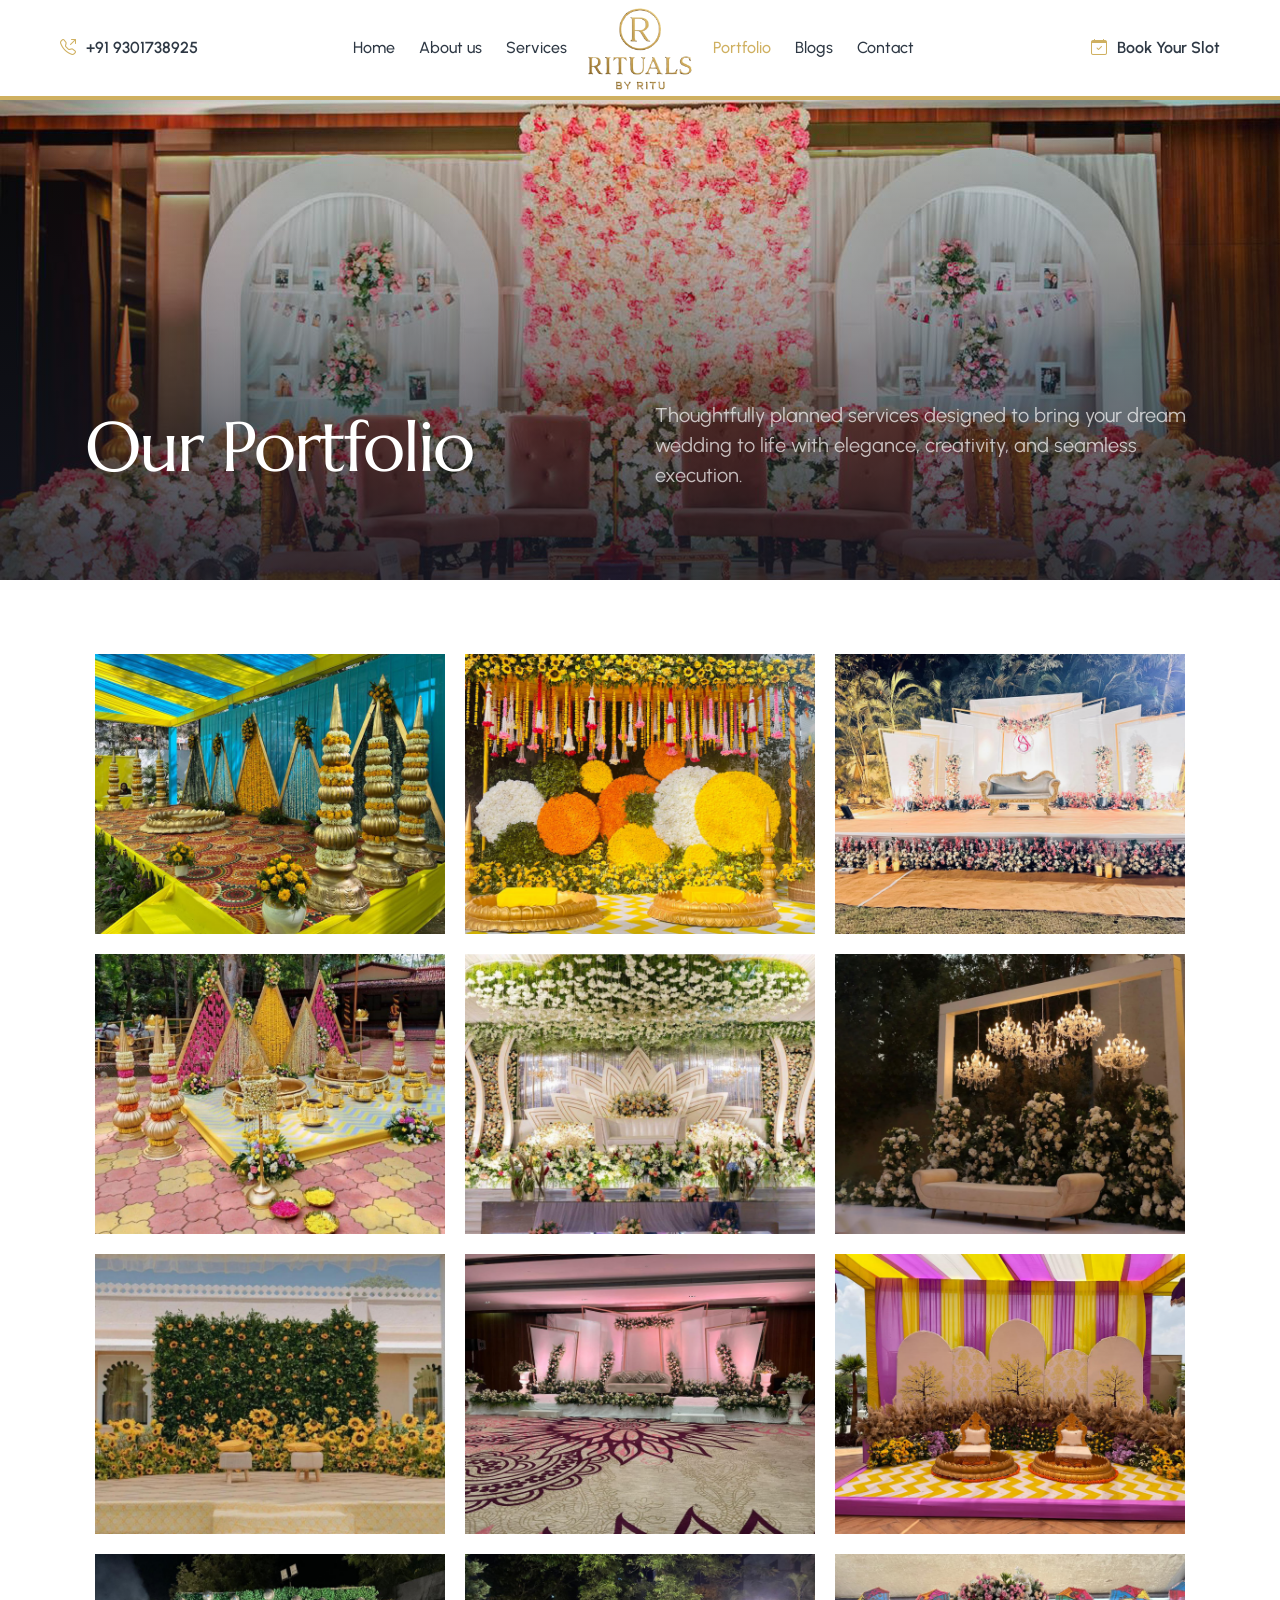
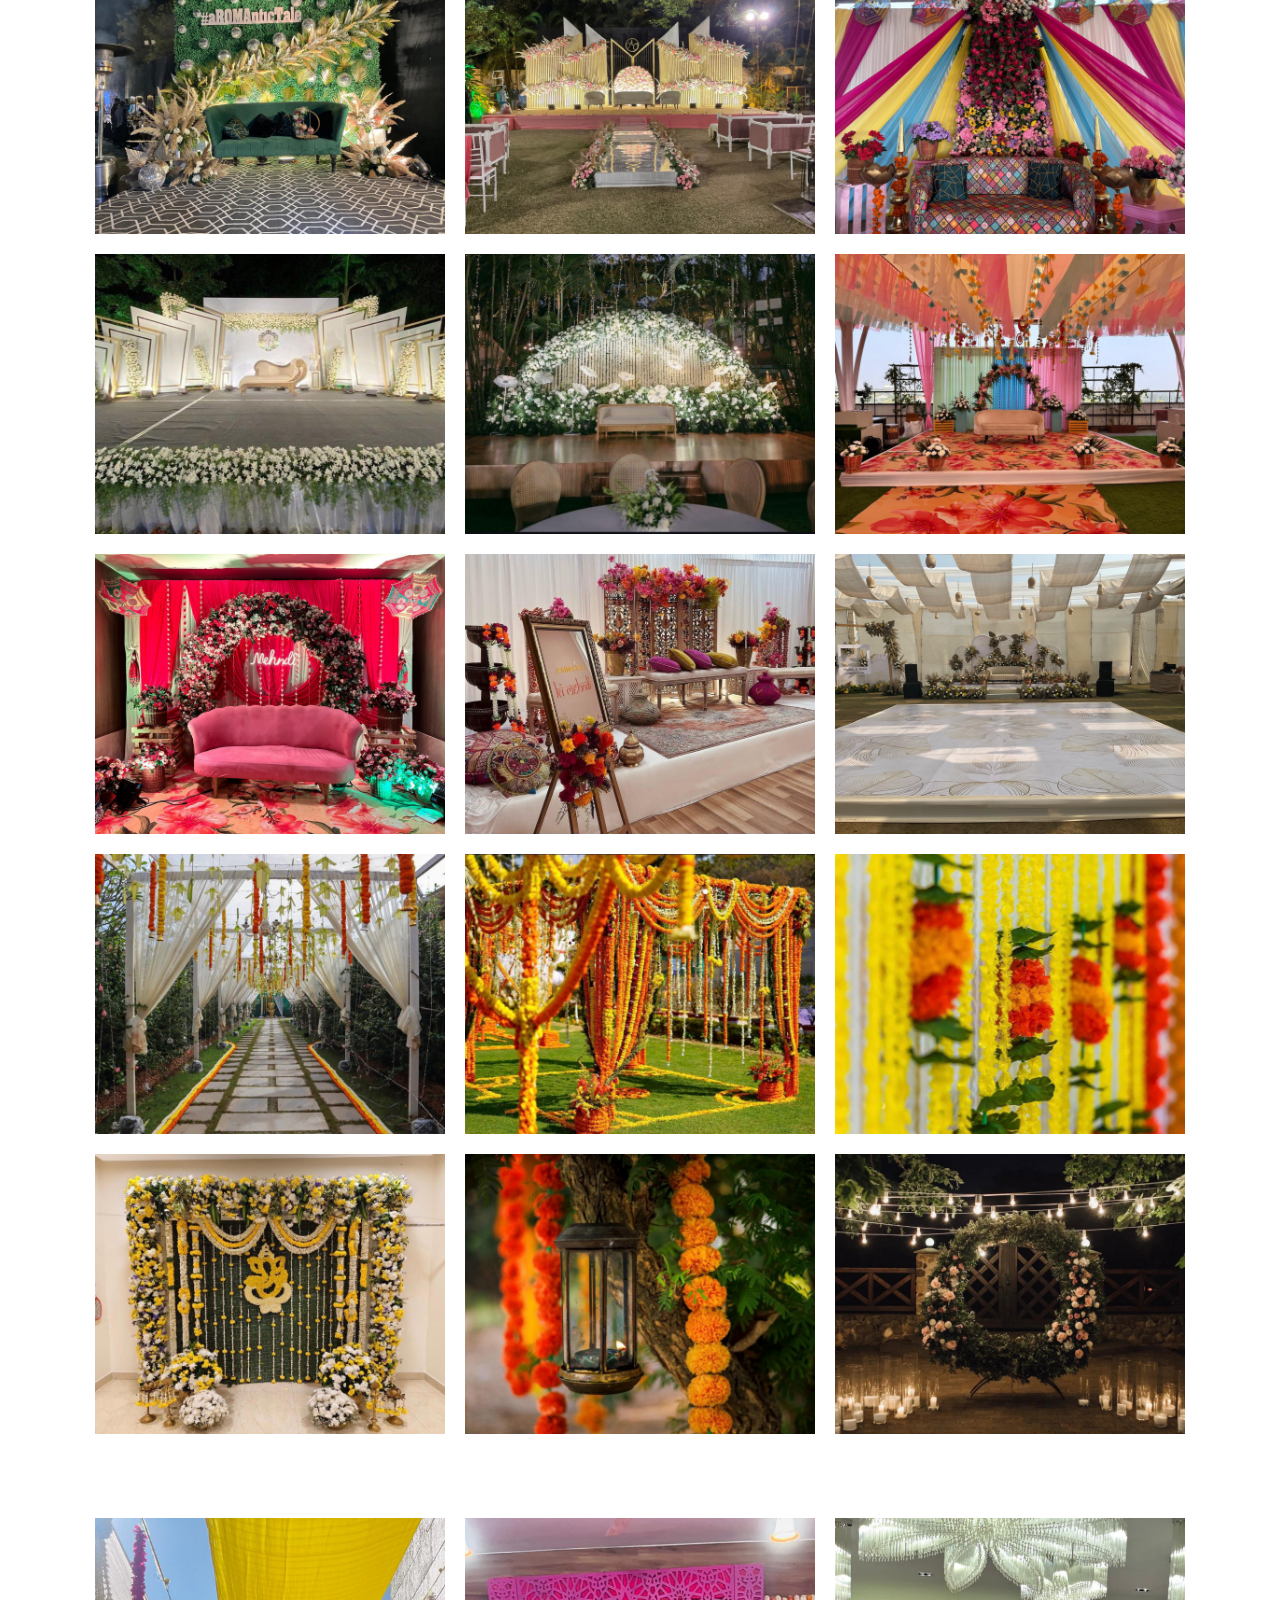
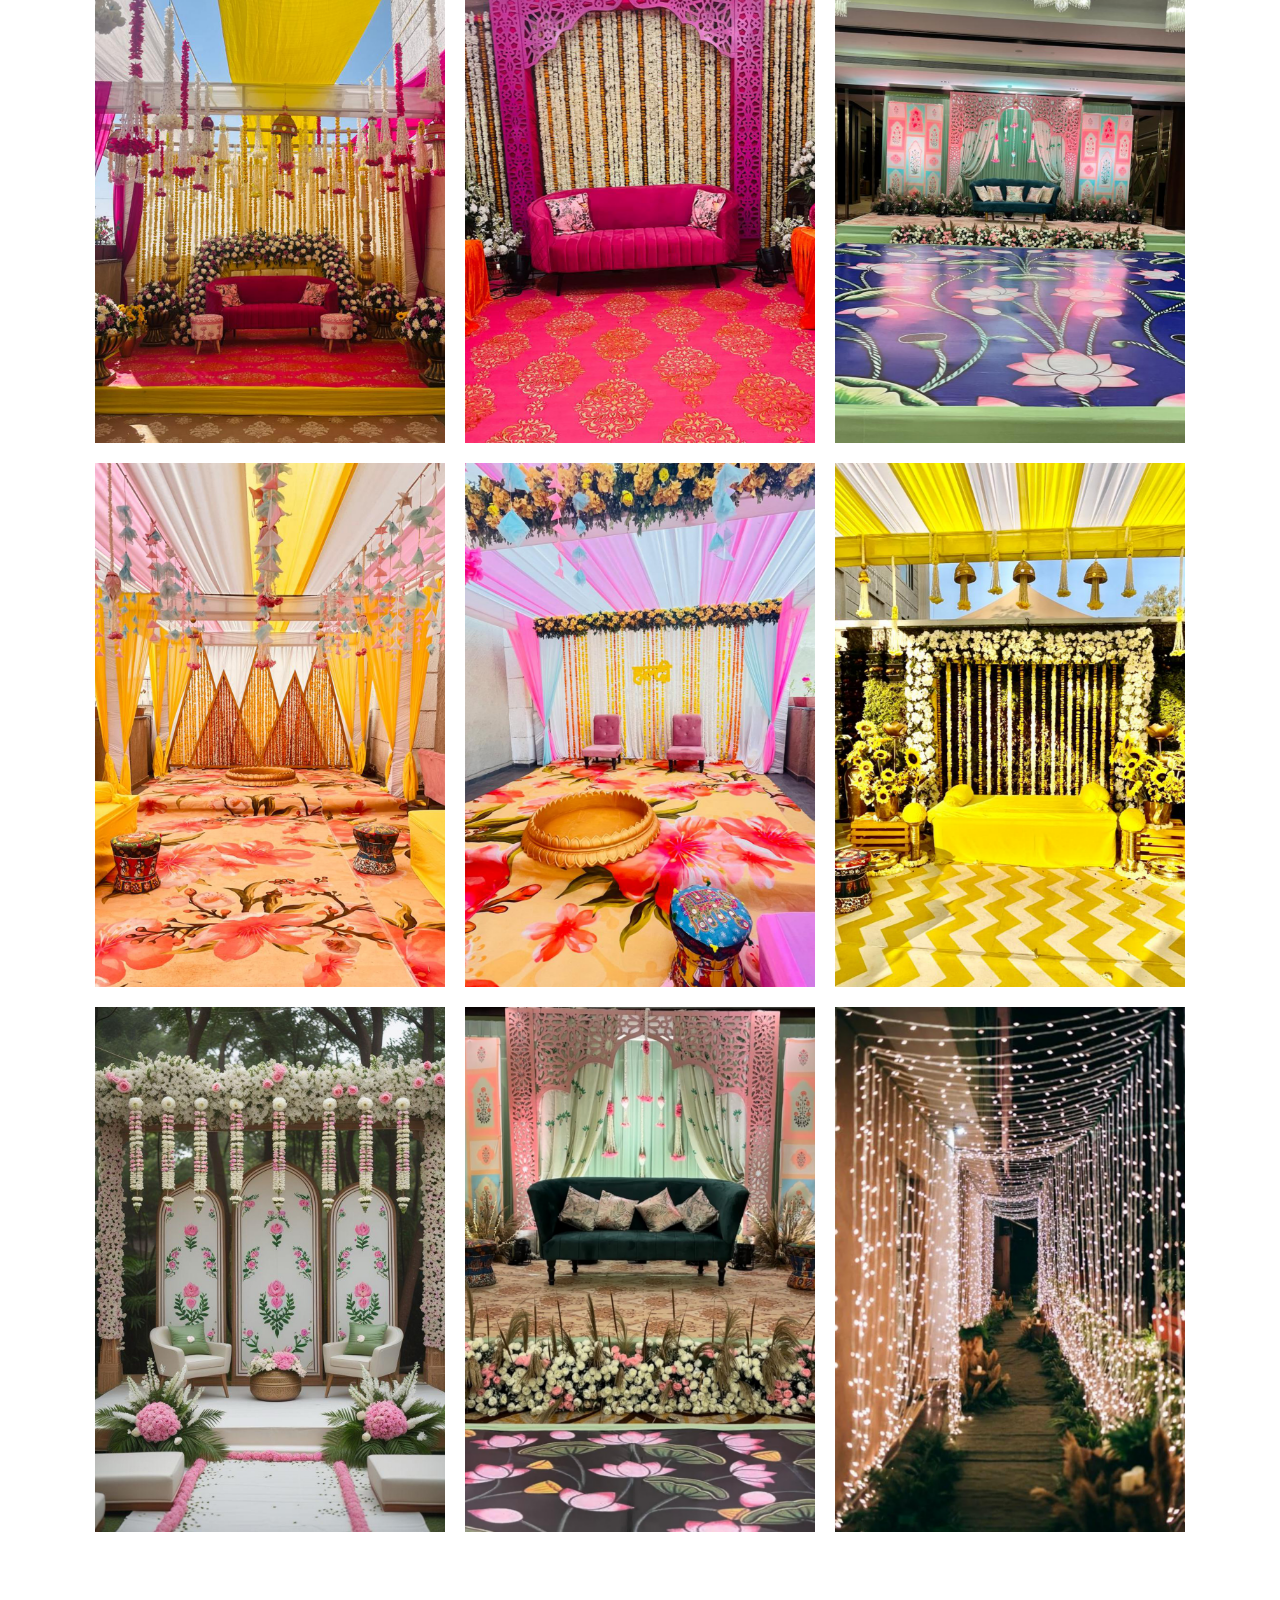
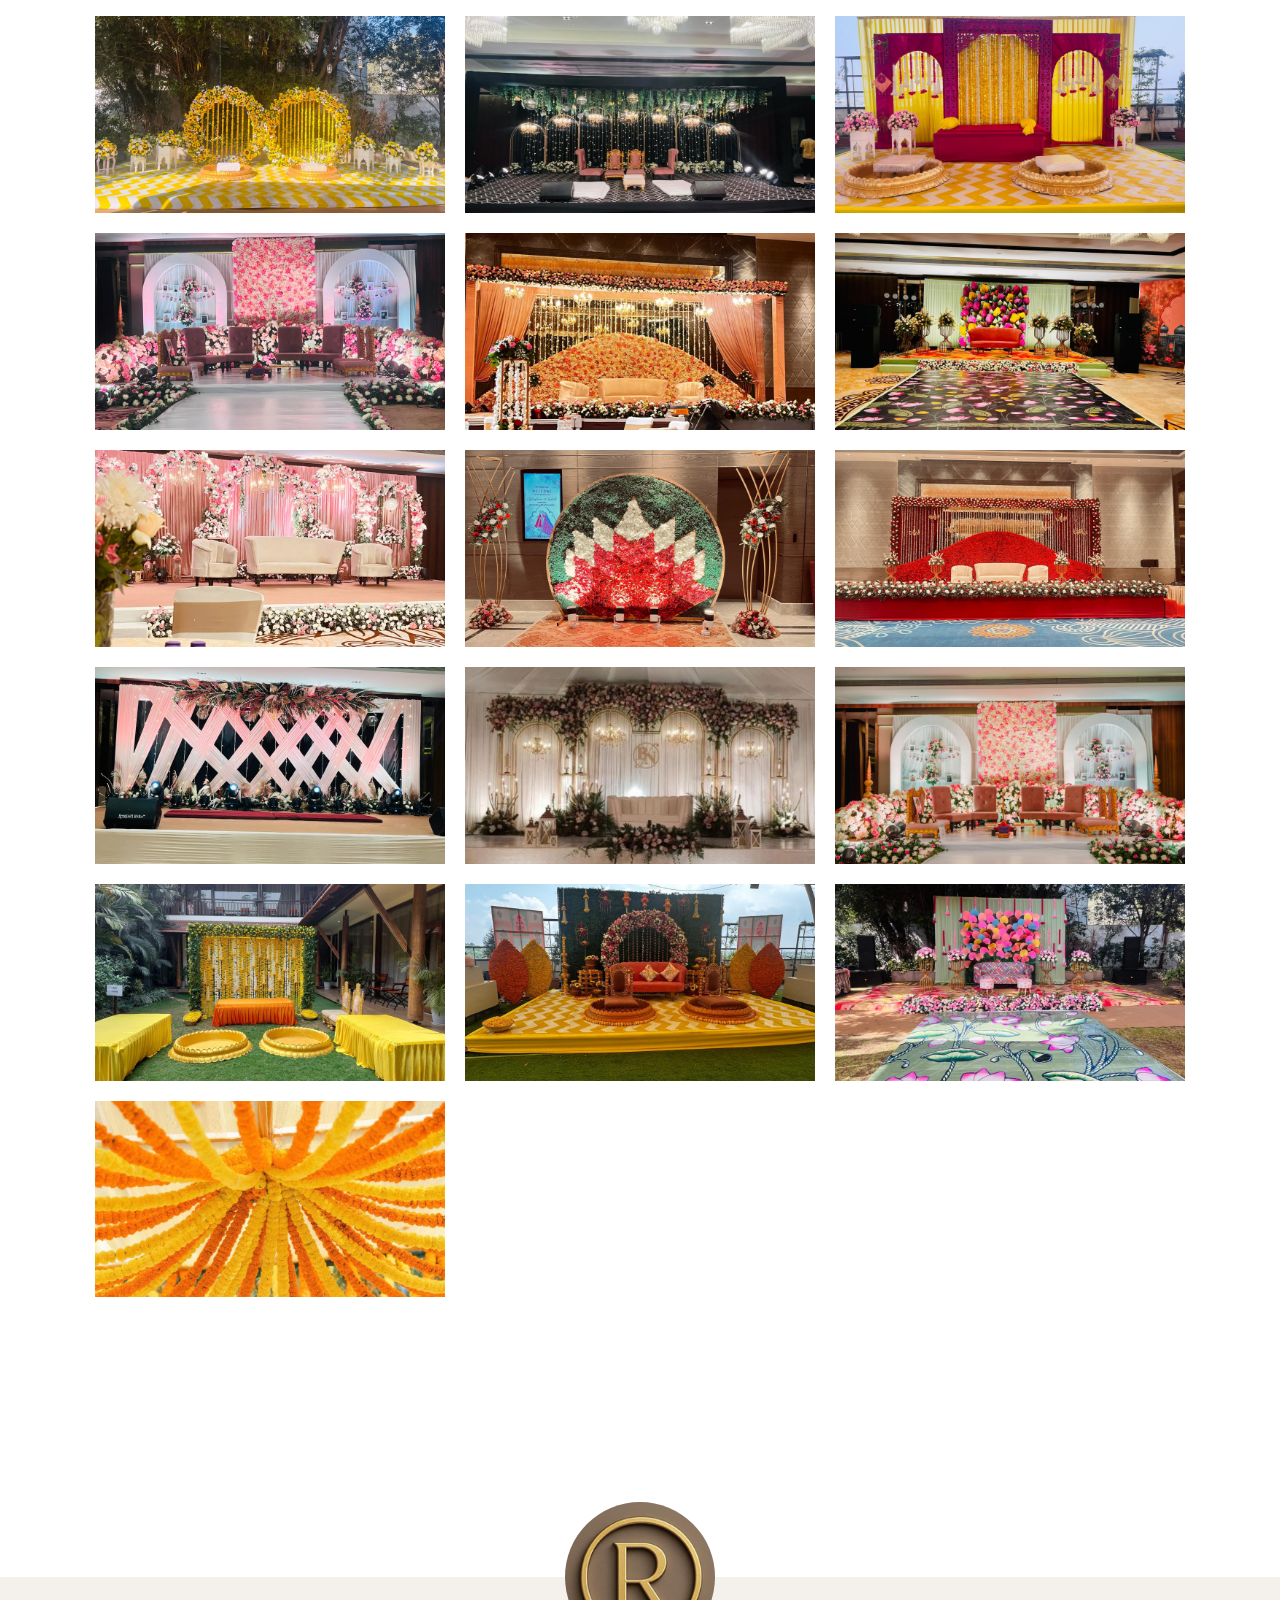
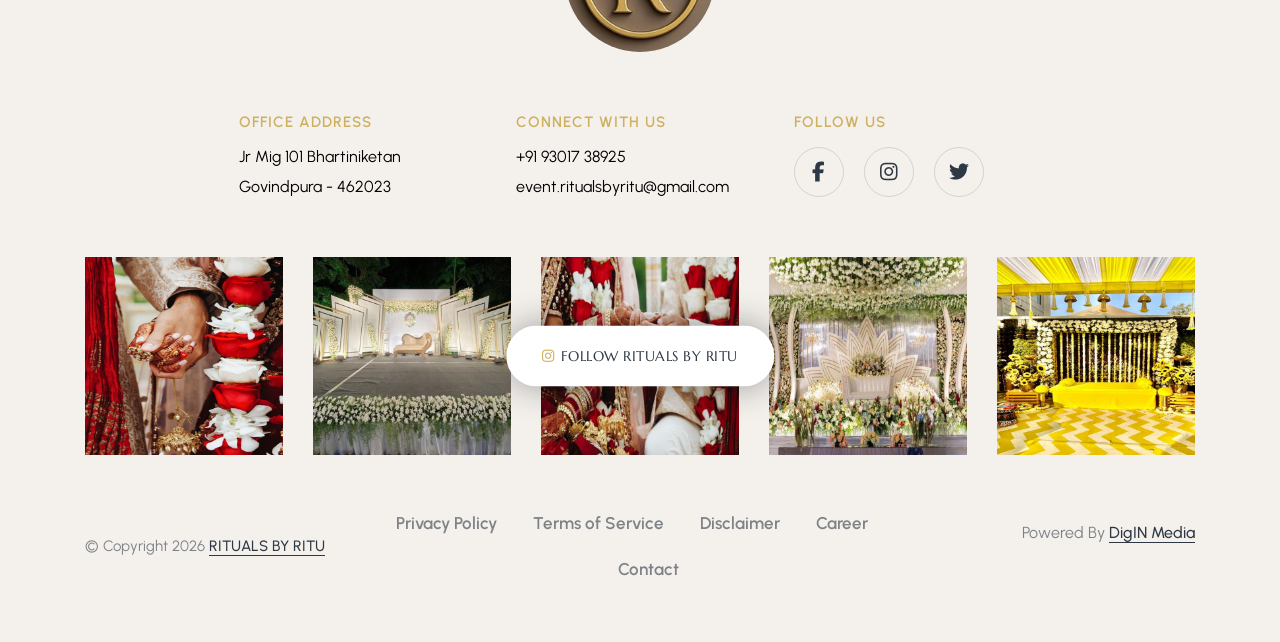
<file: portfolio.html>
<!doctype html>
<html class="no-js" lang="en">
  <head>
    <title>Rituals By Ritu</title>
    <meta charset="utf-8" />
    <meta http-equiv="X-UA-Compatible" content="IE=edge" />
    <meta name="author" content="" />
    <meta name="viewport" content="width=device-width,initial-scale=1.0" />
    <meta name="description" content="" />
    <!-- favicon icon -->
    <link rel="shortcut icon" href="images/favicon.png" />
    <link rel="apple-touch-icon" href="images/apple-touch-icon-57x57.png" />
    <link
      rel="apple-touch-icon"
      sizes="72x72"
      href="images/apple-touch-icon-72x72.png" />
    <link
      rel="apple-touch-icon"
      sizes="114x114"
      href="images/apple-touch-icon-114x114.png" />
    <!-- google fonts preconnect -->
    <link rel="preconnect" href="https://fonts.googleapis.com" crossorigin />
    <link rel="preconnect" href="https://fonts.gstatic.com" crossorigin />
    <!-- style sheets and font icons  -->
    <link rel="stylesheet" href="css/vendors.min.css" />
    <link rel="stylesheet" href="css/icon.min.css" />
    <link rel="stylesheet" href="css/style.css" />
    <link rel="stylesheet" href="css/responsive.css" />
    <link rel="stylesheet" href="css/custom.css" />
  </head>
  <body class="overflow-x-hidden" data-mobile-nav-style="classic">
    <!-- start header -->
    <header>
      <nav
        class="navbar navbar-expand-lg header-light bg-white center-logo header-reverse">
        <div class="container-fluid">
          <div class="col-auto col-xl-2 col-lg-1 menu-logo">
            <div class="d-none d-xl-block">
              <div class="widget-text fw-600">
                <i class="bi bi-telephone-outbound text-base-color me-10px"></i
                ><a href="tel:+91 9301738925">+91 9301738925 </a>
              </div>
            </div>
            <a class="navbar-brand" href="index.html">
              <img
                src="images/logo/logo.png"
                data-at2x="images/logo/logo.png"
                alt=""
                class="default-logo img-fluid" />
              <img
                src="images/logo/logo.png"
                data-at2x="images/logo/logo.png"
                alt=""
                class="alt-logo img-fluid"
                height="65px" />
              <img
                src="images/logo/logo.png"
                data-at2x="images/logo/logo.png"
                alt=""
                class="mobile-logo img-fluid" />
            </a>
          </div>
          <div class="col-auto col-xl-8 col-lg-10 menu-order">
            <button
              class="navbar-toggler float-end"
              type="button"
              data-bs-toggle="collapse"
              data-bs-target="#navbarNav"
              aria-controls="navbarNav"
              aria-label="Toggle navigation">
              <span class="navbar-toggler-line"></span>
              <span class="navbar-toggler-line"></span>
              <span class="navbar-toggler-line"></span>
              <span class="navbar-toggler-line"></span>
            </button>
            <div
              class="collapse navbar-collapse justify-content-between"
              id="navbarNav">
              <ul class="navbar-nav navbar-left justify-content-end">
                <li class="nav-item">
                  <a href="index.html" class="nav-link">Home</a>
                </li>
                <li class="nav-item">
                  <a href="about-us.html" class="nav-link">About us</a>
                </li>
                <li class="nav-item">
                  <a href="services.html" class="nav-link">Services</a>
                </li>
              </ul>
              <ul class="navbar-nav navbar-right justify-content-start">
                <li class="nav-item">
                  <a href="portfolio.html" class="nav-link">Portfolio</a>
                </li>
                <li class="nav-item">
                  <a href="blogs.html" class="nav-link">Blogs</a>
                </li>
                <li class="nav-item">
                  <a href="contact.html" class="nav-link">Contact</a>
                </li>
              </ul>
            </div>
          </div>
          <div class="col-auto col-xl-2 col-lg-1 text-end">
            <div class="d-none d-xl-flex align-items-center widget-text fw-600">
              <i class="bi bi-calendar-check text-base-color me-10px"></i
              ><a href="contact.html">Book Your Slot</a>
            </div>
          </div>
        </div>
      </nav>
    </header>
    <!-- end header -->

    <!-- start page title -->
    <section
      class="page-title-separate-breadcrumbs cover-background border-top border-4 border-color-base-color top-space-margin"
      style="background-image: url(images/gallery/31.jpg)">
      <div class="opacity-full bg-gradient-dark-transparent"></div>
      <div class="container position-relative">
        <div
          class="row align-items-start align-items-lg-end justify-content-end flex-column flex-lg-row extra-small-screen"
          data-anime='{ "el": "childs", "translateY": [15, 0], "opacity": [0,1], "duration": 400, "delay": 0, "staggervalue": 200, "easing": "easeOutQuad" }'>
          <div
            class="col-xxl-7 col-lg-6 col-md-10 position-relative page-title-large md-mb-15px xs-mb-5px">
            <h1 class="text-white alt-font fw-500 ls-minus-2px mb-0">
              Our Portfolio
            </h1>
          </div>
          <div class="col-xxl-5 col-lg-6 col-md-10 last-paragraph-no-margin">
            <p class="fs-20 text-white opacity-7 md-w-80 sm-w-100">
              Thoughtfully planned services designed to bring your dream wedding
              to life with elegance, creativity, and seamless execution.
            </p>
          </div>
        </div>
      </div>
    </section>
    <!-- end page title -->

    <!-- start section -->
    <section class="pt-0">
      <div class="container">
        <div class="row">
          <div class="col-12 text-center">
            <!-- filter navigation -->
            <!-- <ul
              class="portfolio-filter nav nav-tabs justify-content-center border-0 fw-500 alt-font pb-5">
              <li class="nav active"><a data-filter="*" href="#">All</a></li>
              <li class="nav">
                <a data-filter=".selected" href="#">Selected</a>
              </li>
              <li class="nav">
                <a data-filter=".digital" href="#">Digital</a>
              </li>
              <li class="nav">
                <a data-filter=".branding" href="#">Branding</a>
              </li>
              <li class="nav"><a data-filter=".web" href="#">Web</a></li>
              <li class="nav"><a data-filter=".haldi" href="#">Haldi</a></li>
            </ul> -->
            <!-- end filter navigation -->
          </div>
        </div>
      </div>
      <!-- Square -->
      <div class="container pt-5">
        <div class="row">
          <div class="col-12 filter-content">
            <ul
              class="portfolio-wrapper grid-loading grid grid-3col xxl-grid-3col xl-grid-3col lg-grid-3col md-grid-2col sm-grid-2col xs-grid-1col gutter-large text-center">
              <li class="grid-sizer"></li>
              <!-- start portfolio item -->
              <li
                class="grid-item haldi transition-inner-all atropos"
                data-atropos
                data-atropos-perspective="1450">
                <div class="position-relative">
                  <a href="#" class="portfolio-link"></a>
                  <div class="atropos-scale">
                    <div class="atropos-rotate">
                      <div class="atropos-inner" data-atropos-offset="3">
                        <div class="portfolio-box">
                          <div class="portfolio-image">
                            <img src="images/gallery/1.jpg" alt="" />
                          </div>
                        </div>
                      </div>
                    </div>
                  </div>
                </div>
              </li>
              <!-- end portfolio item -->
              <!-- start portfolio item -->
              <li
                class="grid-item web transition-inner-all atropos"
                data-atropos
                data-atropos-perspective="1450">
                <div class="position-relative">
                  <a href="#" class="portfolio-link"></a>
                  <div class="atropos-scale">
                    <div class="atropos-rotate">
                      <div class="atropos-inner" data-atropos-offset="3">
                        <div class="portfolio-box">
                          <div class="portfolio-image">
                            <img src="images/gallery/4.jpg" alt="" />
                          </div>
                        </div>
                      </div>
                    </div>
                  </div>
                </div>
              </li>
              <!-- end portfolio item -->
              <!-- start portfolio item -->
              <li
                class="grid-item web transition-inner-all atropos"
                data-atropos
                data-atropos-perspective="1450">
                <div class="position-relative">
                  <a href="#" class="portfolio-link"></a>
                  <div class="atropos-scale">
                    <div class="atropos-rotate">
                      <div class="atropos-inner" data-atropos-offset="3">
                        <div class="portfolio-box">
                          <div class="portfolio-image">
                            <img src="images/gallery/19.jpg" alt="" />
                          </div>
                        </div>
                      </div>
                    </div>
                  </div>
                </div>
              </li>
              <!-- end portfolio item -->
              <!-- start portfolio item -->
              <li
                class="grid-item digital transition-inner-all atropos"
                data-atropos
                data-atropos-perspective="1450">
                <div class="position-relative">
                  <a href="#" class="portfolio-link"></a>
                  <div class="atropos-scale">
                    <div class="atropos-rotate">
                      <div class="atropos-inner" data-atropos-offset="3">
                        <div class="portfolio-box">
                          <div class="portfolio-image">
                            <img src="images/gallery/20.jpg" alt="" />
                          </div>
                        </div>
                      </div>
                    </div>
                  </div>
                </div>
              </li>
              <!-- end portfolio item -->

              <!-- start portfolio item -->
              <li
                class="grid-item web branding transition-inner-all atropos"
                data-atropos
                data-atropos-perspective="1450">
                <div class="position-relative">
                  <a href="#" class="portfolio-link"></a>
                  <div class="atropos-scale">
                    <div class="atropos-rotate">
                      <div class="atropos-inner" data-atropos-offset="3">
                        <div class="portfolio-box">
                          <div class="portfolio-image">
                            <img src="images/gallery/21.jpg" alt="" />
                          </div>
                        </div>
                      </div>
                    </div>
                  </div>
                </div>
              </li>
              <!-- end portfolio item -->
              <!-- start portfolio item -->
              <li
                class="grid-item web digital transition-inner-all atropos"
                data-atropos
                data-atropos-perspective="1450">
                <div class="position-relative">
                  <a href="#" class="portfolio-link"></a>
                  <div class="atropos-scale">
                    <div class="atropos-rotate">
                      <div class="atropos-inner" data-atropos-offset="3">
                        <div class="portfolio-box">
                          <div class="portfolio-image">
                            <img src="images/gallery/22.jpg" alt="" />
                          </div>
                        </div>
                      </div>
                    </div>
                  </div>
                </div>
              </li>
              <!-- end portfolio item -->
              <!-- start portfolio item -->
              <li
                class="grid-item selected digital transition-inner-all atropos"
                data-atropos
                data-atropos-perspective="1450">
                <div class="position-relative">
                  <a href="#" class="portfolio-link"></a>
                  <div class="atropos-scale">
                    <div class="atropos-rotate">
                      <div class="atropos-inner" data-atropos-offset="3">
                        <div class="portfolio-box">
                          <div class="portfolio-image">
                            <img src="images/gallery/24.jpg" alt="" />
                          </div>
                        </div>
                      </div>
                    </div>
                  </div>
                </div>
              </li>
              <!-- end portfolio item -->
              <!-- start portfolio item -->
              <li
                class="grid-item transition-inner-all atropos"
                data-atropos
                data-atropos-perspective="1450">
                <div class="position-relative">
                  <a href="#" class="portfolio-link"></a>
                  <div class="atropos-scale">
                    <div class="atropos-rotate">
                      <div class="atropos-inner" data-atropos-offset="3">
                        <div class="portfolio-box">
                          <div class="portfolio-image">
                            <img src="images/gallery/25.jpg" alt="" />
                          </div>
                        </div>
                      </div>
                    </div>
                  </div>
                </div>
              </li>
              <!-- end portfolio item -->

              <!-- start portfolio item -->
              <li
                class="grid-item transition-inner-all atropos"
                data-atropos
                data-atropos-perspective="1450">
                <div class="position-relative">
                  <a href="#" class="portfolio-link"></a>
                  <div class="atropos-scale">
                    <div class="atropos-rotate">
                      <div class="atropos-inner" data-atropos-offset="3">
                        <div class="portfolio-box">
                          <div class="portfolio-image">
                            <img src="images/gallery/26.jpg" alt="" />
                          </div>
                        </div>
                      </div>
                    </div>
                  </div>
                </div>
              </li>
              <!-- end portfolio item -->
              <!-- start portfolio item -->
              <li
                class="grid-item selected digital transition-inner-all atropos"
                data-atropos
                data-atropos-perspective="1450">
                <div class="position-relative">
                  <a href="#" class="portfolio-link"></a>
                  <div class="atropos-scale">
                    <div class="atropos-rotate">
                      <div class="atropos-inner" data-atropos-offset="3">
                        <div class="portfolio-box">
                          <div class="portfolio-image">
                            <img src="images/gallery/27.jpg" alt="" />
                          </div>
                        </div>
                      </div>
                    </div>
                  </div>
                </div>
              </li>
              <!-- end portfolio item -->
              <!-- start portfolio item -->
              <li
                class="grid-item selected transition-inner-all atropos"
                data-atropos
                data-atropos-perspective="1450">
                <div class="position-relative">
                  <a href="#" class="portfolio-link"></a>
                  <div class="atropos-scale">
                    <div class="atropos-rotate">
                      <div class="atropos-inner" data-atropos-offset="3">
                        <div class="portfolio-box">
                          <div class="portfolio-image">
                            <img src="images/gallery/29.jpg" alt="" />
                          </div>
                        </div>
                      </div>
                    </div>
                  </div>
                </div>
              </li>
              <!-- end portfolio item -->
              <!-- start portfolio item -->
              <li
                class="grid-item branding transition-inner-all atropos"
                data-atropos
                data-atropos-perspective="1450">
                <div class="position-relative">
                  <a href="#" class="portfolio-link"></a>
                  <div class="atropos-scale">
                    <div class="atropos-rotate">
                      <div class="atropos-inner" data-atropos-offset="3">
                        <div class="portfolio-box">
                          <div class="portfolio-image">
                            <img src="images/gallery/30.jpg" alt="" />
                          </div>
                        </div>
                      </div>
                    </div>
                  </div>
                </div>
              </li>
              <!-- end portfolio item -->
              <!-- start portfolio item -->
              <li
                class="grid-item branding transition-inner-all atropos"
                data-atropos
                data-atropos-perspective="1450">
                <div class="position-relative">
                  <a href="#" class="portfolio-link"></a>
                  <div class="atropos-scale">
                    <div class="atropos-rotate">
                      <div class="atropos-inner" data-atropos-offset="3">
                        <div class="portfolio-box">
                          <div class="portfolio-image">
                            <img src="images/gallery/33.jpg" alt="" />
                          </div>
                        </div>
                      </div>
                    </div>
                  </div>
                </div>
              </li>
              <!-- end portfolio item -->
              <!-- start portfolio item -->
              <li
                class="grid-item branding transition-inner-all atropos"
                data-atropos
                data-atropos-perspective="1450">
                <div class="position-relative">
                  <a href="#" class="portfolio-link"></a>
                  <div class="atropos-scale">
                    <div class="atropos-rotate">
                      <div class="atropos-inner" data-atropos-offset="3">
                        <div class="portfolio-box">
                          <div class="portfolio-image">
                            <img src="images/gallery/34.jpg" alt="" />
                          </div>
                        </div>
                      </div>
                    </div>
                  </div>
                </div>
              </li>
              <!-- end portfolio item -->
              <!-- start portfolio item -->
              <li
                class="grid-item branding transition-inner-all atropos"
                data-atropos
                data-atropos-perspective="1450">
                <div class="position-relative">
                  <a href="#" class="portfolio-link"></a>
                  <div class="atropos-scale">
                    <div class="atropos-rotate">
                      <div class="atropos-inner" data-atropos-offset="3">
                        <div class="portfolio-box">
                          <div class="portfolio-image">
                            <img src="images/gallery/36.jpg" alt="" />
                          </div>
                        </div>
                      </div>
                    </div>
                  </div>
                </div>
              </li>
              <!-- end portfolio item -->
              <!-- start portfolio item -->
              <li
                class="grid-item branding transition-inner-all atropos"
                data-atropos
                data-atropos-perspective="1450">
                <div class="position-relative">
                  <a href="#" class="portfolio-link"></a>
                  <div class="atropos-scale">
                    <div class="atropos-rotate">
                      <div class="atropos-inner" data-atropos-offset="3">
                        <div class="portfolio-box">
                          <div class="portfolio-image">
                            <img src="images/gallery/37.jpg" alt="" />
                          </div>
                        </div>
                      </div>
                    </div>
                  </div>
                </div>
              </li>
              <!-- end portfolio item -->
              <!-- start portfolio item -->
              <li
                class="grid-item branding transition-inner-all atropos"
                data-atropos
                data-atropos-perspective="1450">
                <div class="position-relative">
                  <a href="#" class="portfolio-link"></a>
                  <div class="atropos-scale">
                    <div class="atropos-rotate">
                      <div class="atropos-inner" data-atropos-offset="3">
                        <div class="portfolio-box">
                          <div class="portfolio-image">
                            <img src="images/gallery/39.jpg" alt="" />
                          </div>
                        </div>
                      </div>
                    </div>
                  </div>
                </div>
              </li>
              <!-- end portfolio item -->
              <!-- start portfolio item -->
              <li
                class="grid-item branding transition-inner-all atropos"
                data-atropos
                data-atropos-perspective="1450">
                <div class="position-relative">
                  <a href="#" class="portfolio-link"></a>
                  <div class="atropos-scale">
                    <div class="atropos-rotate">
                      <div class="atropos-inner" data-atropos-offset="3">
                        <div class="portfolio-box">
                          <div class="portfolio-image">
                            <img src="images/gallery/41.jpg" alt="" />
                          </div>
                        </div>
                      </div>
                    </div>
                  </div>
                </div>
              </li>
              <!-- end portfolio item -->
              <!-- start portfolio item -->
              <li
                class="grid-item branding transition-inner-all atropos"
                data-atropos
                data-atropos-perspective="1450">
                <div class="position-relative">
                  <a href="#" class="portfolio-link"></a>
                  <div class="atropos-scale">
                    <div class="atropos-rotate">
                      <div class="atropos-inner" data-atropos-offset="3">
                        <div class="portfolio-box">
                          <div class="portfolio-image">
                            <img src="images/gallery/42.jpg" alt="" />
                          </div>
                        </div>
                      </div>
                    </div>
                  </div>
                </div>
              </li>
              <!-- end portfolio item -->
              <!-- start portfolio item -->
              <li
                class="grid-item branding transition-inner-all atropos"
                data-atropos
                data-atropos-perspective="1450">
                <div class="position-relative">
                  <a href="#" class="portfolio-link"></a>
                  <div class="atropos-scale">
                    <div class="atropos-rotate">
                      <div class="atropos-inner" data-atropos-offset="3">
                        <div class="portfolio-box">
                          <div class="portfolio-image">
                            <img src="images/gallery/43.jpg" alt="" />
                          </div>
                        </div>
                      </div>
                    </div>
                  </div>
                </div>
              </li>
              <!-- end portfolio item -->
              <!-- start portfolio item -->
              <li
                class="grid-item branding transition-inner-all atropos"
                data-atropos
                data-atropos-perspective="1450">
                <div class="position-relative">
                  <a href="#" class="portfolio-link"></a>
                  <div class="atropos-scale">
                    <div class="atropos-rotate">
                      <div class="atropos-inner" data-atropos-offset="3">
                        <div class="portfolio-box">
                          <div class="portfolio-image">
                            <img src="images/gallery/44.jpg" alt="" />
                          </div>
                        </div>
                      </div>
                    </div>
                  </div>
                </div>
              </li>
              <!-- end portfolio item -->
              <!-- start portfolio item -->
              <li
                class="grid-item branding transition-inner-all atropos"
                data-atropos
                data-atropos-perspective="1450">
                <div class="position-relative">
                  <a href="#" class="portfolio-link"></a>
                  <div class="atropos-scale">
                    <div class="atropos-rotate">
                      <div class="atropos-inner" data-atropos-offset="3">
                        <div class="portfolio-box">
                          <div class="portfolio-image">
                            <img src="images/gallery/46.jpg" alt="" />
                          </div>
                        </div>
                      </div>
                    </div>
                  </div>
                </div>
              </li>
              <!-- end portfolio item -->
              <!-- start portfolio item -->
              <li
                class="grid-item branding transition-inner-all atropos"
                data-atropos
                data-atropos-perspective="1450">
                <div class="position-relative">
                  <a href="#" class="portfolio-link"></a>
                  <div class="atropos-scale">
                    <div class="atropos-rotate">
                      <div class="atropos-inner" data-atropos-offset="3">
                        <div class="portfolio-box">
                          <div class="portfolio-image">
                            <img src="images/gallery/48.jpg" alt="" />
                          </div>
                        </div>
                      </div>
                    </div>
                  </div>
                </div>
              </li>
              <!-- end portfolio item -->
              <!-- start portfolio item -->
              <li
                class="grid-item branding transition-inner-all atropos"
                data-atropos
                data-atropos-perspective="1450">
                <div class="position-relative">
                  <a href="#" class="portfolio-link"></a>
                  <div class="atropos-scale">
                    <div class="atropos-rotate">
                      <div class="atropos-inner" data-atropos-offset="3">
                        <div class="portfolio-box">
                          <div class="portfolio-image">
                            <img src="images/gallery/49.jpg" alt="" />
                          </div>
                        </div>
                      </div>
                    </div>
                  </div>
                </div>
              </li>
              <!-- end portfolio item -->
            </ul>
          </div>
        </div>
      </div>
      <!-- Portrait -->
      <div class="container pt-5">
        <div class="row">
          <div class="col-12 filter-content">
            <ul
              class="portfolio-wrapper grid-loading grid grid-3col xxl-grid-3col xl-grid-3col lg-grid-3col md-grid-2col sm-grid-2col xs-grid-1col gutter-large text-center">
              <li class="grid-sizer"></li>
              <!-- start portfolio item -->
              <li
                class="grid-item haldi transition-inner-all atropos"
                data-atropos
                data-atropos-perspective="1450">
                <div class="position-relative">
                  <a href="#" class="portfolio-link"></a>
                  <div class="atropos-scale">
                    <div class="atropos-rotate">
                      <div class="atropos-inner" data-atropos-offset="3">
                        <div class="portfolio-box">
                          <div class="portfolio-image">
                            <img src="images/gallery/2.jpg" alt="" />
                          </div>
                        </div>
                      </div>
                    </div>
                  </div>
                </div>
              </li>
              <!-- end portfolio item -->
              <!-- start portfolio item -->
              <li
                class="grid-item web transition-inner-all atropos"
                data-atropos
                data-atropos-perspective="1450">
                <div class="position-relative">
                  <a href="#" class="portfolio-link"></a>
                  <div class="atropos-scale">
                    <div class="atropos-rotate">
                      <div class="atropos-inner" data-atropos-offset="3">
                        <div class="portfolio-box">
                          <div class="portfolio-image">
                            <img src="images/gallery/6.jpg" alt="" />
                          </div>
                        </div>
                      </div>
                    </div>
                  </div>
                </div>
              </li>
              <!-- end portfolio item -->
              <!-- start portfolio item -->
              <li
                class="grid-item web transition-inner-all atropos"
                data-atropos
                data-atropos-perspective="1450">
                <div class="position-relative">
                  <a href="#" class="portfolio-link"></a>
                  <div class="atropos-scale">
                    <div class="atropos-rotate">
                      <div class="atropos-inner" data-atropos-offset="3">
                        <div class="portfolio-box">
                          <div class="portfolio-image">
                            <img src="images/gallery/9.jpg" alt="" />
                          </div>
                        </div>
                      </div>
                    </div>
                  </div>
                </div>
              </li>
              <!-- end portfolio item -->
              <!-- start portfolio item -->
              <li
                class="grid-item digital transition-inner-all atropos"
                data-atropos
                data-atropos-perspective="1450">
                <div class="position-relative">
                  <a href="#" class="portfolio-link"></a>
                  <div class="atropos-scale">
                    <div class="atropos-rotate">
                      <div class="atropos-inner" data-atropos-offset="3">
                        <div class="portfolio-box">
                          <div class="portfolio-image">
                            <img src="images/gallery/12.jpg" alt="" />
                          </div>
                        </div>
                      </div>
                    </div>
                  </div>
                </div>
              </li>
              <!-- end portfolio item -->

              <!-- start portfolio item -->
              <li
                class="grid-item web branding transition-inner-all atropos"
                data-atropos
                data-atropos-perspective="1450">
                <div class="position-relative">
                  <a href="#" class="portfolio-link"></a>
                  <div class="atropos-scale">
                    <div class="atropos-rotate">
                      <div class="atropos-inner" data-atropos-offset="3">
                        <div class="portfolio-box">
                          <div class="portfolio-image">
                            <img src="images/gallery/14.jpg" alt="" />
                          </div>
                        </div>
                      </div>
                    </div>
                  </div>
                </div>
              </li>
              <!-- end portfolio item -->
              <!-- start portfolio item -->
              <li
                class="grid-item web digital transition-inner-all atropos"
                data-atropos
                data-atropos-perspective="1450">
                <div class="position-relative">
                  <a href="#" class="portfolio-link"></a>
                  <div class="atropos-scale">
                    <div class="atropos-rotate">
                      <div class="atropos-inner" data-atropos-offset="3">
                        <div class="portfolio-box">
                          <div class="portfolio-image">
                            <img src="images/gallery/17.jpg" alt="" />
                          </div>
                        </div>
                      </div>
                    </div>
                  </div>
                </div>
              </li>
              <!-- end portfolio item -->
              <!-- start portfolio item -->
              <li
                class="grid-item selected digital transition-inner-all atropos"
                data-atropos
                data-atropos-perspective="1450">
                <div class="position-relative">
                  <a href="#" class="portfolio-link"></a>
                  <div class="atropos-scale">
                    <div class="atropos-rotate">
                      <div class="atropos-inner" data-atropos-offset="3">
                        <div class="portfolio-box">
                          <div class="portfolio-image">
                            <img src="images/gallery/23.jpg" alt="" />
                          </div>
                        </div>
                      </div>
                    </div>
                  </div>
                </div>
              </li>
              <!-- end portfolio item -->
              <!-- start portfolio item -->
              <li
                class="grid-item transition-inner-all atropos"
                data-atropos
                data-atropos-perspective="1450">
                <div class="position-relative">
                  <a href="#" class="portfolio-link"></a>
                  <div class="atropos-scale">
                    <div class="atropos-rotate">
                      <div class="atropos-inner" data-atropos-offset="3">
                        <div class="portfolio-box">
                          <div class="portfolio-image">
                            <img src="images/gallery/32.jpg" alt="" />
                          </div>
                        </div>
                      </div>
                    </div>
                  </div>
                </div>
              </li>
              <!-- end portfolio item -->
              <!-- start portfolio item -->
              <li
                class="grid-item transition-inner-all atropos"
                data-atropos
                data-atropos-perspective="1450">
                <div class="position-relative">
                  <a href="#" class="portfolio-link"></a>
                  <div class="atropos-scale">
                    <div class="atropos-rotate">
                      <div class="atropos-inner" data-atropos-offset="3">
                        <div class="portfolio-box">
                          <div class="portfolio-image">
                            <img src="images/gallery/47.jpg" alt="" />
                          </div>
                        </div>
                      </div>
                    </div>
                  </div>
                </div>
              </li>
              <!-- end portfolio item -->
            </ul>
          </div>
        </div>
      </div>

      <!-- Landscape -->
      <div class="container pt-5">
        <div class="row">
          <div class="col-12 filter-content">
            <ul
              class="portfolio-wrapper grid-loading grid grid-3col xxl-grid-3col xl-grid-3col lg-grid-3col md-grid-2col sm-grid-2col xs-grid-1col gutter-large text-center">
              <li class="grid-sizer"></li>
              <!-- start portfolio item -->
              <li
                class="grid-item haldi transition-inner-all atropos"
                data-atropos
                data-atropos-perspective="1450">
                <div class="position-relative">
                  <a href="#" class="portfolio-link"></a>
                  <div class="atropos-scale">
                    <div class="atropos-rotate">
                      <div class="atropos-inner" data-atropos-offset="3">
                        <div class="portfolio-box">
                          <div class="portfolio-image">
                            <img src="images/gallery/3.jpg" alt="" />
                          </div>
                        </div>
                      </div>
                    </div>
                  </div>
                </div>
              </li>
              <!-- end portfolio item -->
              <!-- start portfolio item -->
              <li
                class="grid-item web transition-inner-all atropos"
                data-atropos
                data-atropos-perspective="1450">
                <div class="position-relative">
                  <a href="#" class="portfolio-link"></a>
                  <div class="atropos-scale">
                    <div class="atropos-rotate">
                      <div class="atropos-inner" data-atropos-offset="3">
                        <div class="portfolio-box">
                          <div class="portfolio-image">
                            <img src="images/gallery/5.jpg" alt="" />
                          </div>
                        </div>
                      </div>
                    </div>
                  </div>
                </div>
              </li>
              <!-- end portfolio item -->
              <!-- start portfolio item -->
              <li
                class="grid-item web transition-inner-all atropos"
                data-atropos
                data-atropos-perspective="1450">
                <div class="position-relative">
                  <a href="#" class="portfolio-link"></a>
                  <div class="atropos-scale">
                    <div class="atropos-rotate">
                      <div class="atropos-inner" data-atropos-offset="3">
                        <div class="portfolio-box">
                          <div class="portfolio-image">
                            <img src="images/gallery/7.jpg" alt="" />
                          </div>
                        </div>
                      </div>
                    </div>
                  </div>
                </div>
              </li>
              <!-- end portfolio item -->
              <!-- start portfolio item -->
              <li
                class="grid-item digital transition-inner-all atropos"
                data-atropos
                data-atropos-perspective="1450">
                <div class="position-relative">
                  <a href="#" class="portfolio-link"></a>
                  <div class="atropos-scale">
                    <div class="atropos-rotate">
                      <div class="atropos-inner" data-atropos-offset="3">
                        <div class="portfolio-box">
                          <div class="portfolio-image">
                            <img src="images/gallery/8.jpg" alt="" />
                          </div>
                        </div>
                      </div>
                    </div>
                  </div>
                </div>
              </li>
              <!-- end portfolio item -->

              <!-- start portfolio item -->
              <li
                class="grid-item web branding transition-inner-all atropos"
                data-atropos
                data-atropos-perspective="1450">
                <div class="position-relative">
                  <a href="#" class="portfolio-link"></a>
                  <div class="atropos-scale">
                    <div class="atropos-rotate">
                      <div class="atropos-inner" data-atropos-offset="3">
                        <div class="portfolio-box">
                          <div class="portfolio-image">
                            <img src="images/gallery/10.jpg" alt="" />
                          </div>
                        </div>
                      </div>
                    </div>
                  </div>
                </div>
              </li>
              <!-- end portfolio item -->
              <!-- start portfolio item -->
              <li
                class="grid-item web digital transition-inner-all atropos"
                data-atropos
                data-atropos-perspective="1450">
                <div class="position-relative">
                  <a href="#" class="portfolio-link"></a>
                  <div class="atropos-scale">
                    <div class="atropos-rotate">
                      <div class="atropos-inner" data-atropos-offset="3">
                        <div class="portfolio-box">
                          <div class="portfolio-image">
                            <img src="images/gallery/11.jpg" alt="" />
                          </div>
                        </div>
                      </div>
                    </div>
                  </div>
                </div>
              </li>
              <!-- end portfolio item -->
              <!-- start portfolio item -->
              <li
                class="grid-item selected digital transition-inner-all atropos"
                data-atropos
                data-atropos-perspective="1450">
                <div class="position-relative">
                  <a href="#" class="portfolio-link"></a>
                  <div class="atropos-scale">
                    <div class="atropos-rotate">
                      <div class="atropos-inner" data-atropos-offset="3">
                        <div class="portfolio-box">
                          <div class="portfolio-image">
                            <img src="images/gallery/13.jpg" alt="" />
                          </div>
                        </div>
                      </div>
                    </div>
                  </div>
                </div>
              </li>
              <!-- end portfolio item -->
              <!-- start portfolio item -->
              <li
                class="grid-item transition-inner-all atropos"
                data-atropos
                data-atropos-perspective="1450">
                <div class="position-relative">
                  <a href="#" class="portfolio-link"></a>
                  <div class="atropos-scale">
                    <div class="atropos-rotate">
                      <div class="atropos-inner" data-atropos-offset="3">
                        <div class="portfolio-box">
                          <div class="portfolio-image">
                            <img src="images/gallery/15.jpg" alt="" />
                          </div>
                        </div>
                      </div>
                    </div>
                  </div>
                </div>
              </li>
              <!-- end portfolio item -->

              <!-- start portfolio item -->
              <li
                class="grid-item transition-inner-all atropos"
                data-atropos
                data-atropos-perspective="1450">
                <div class="position-relative">
                  <a href="#" class="portfolio-link"></a>
                  <div class="atropos-scale">
                    <div class="atropos-rotate">
                      <div class="atropos-inner" data-atropos-offset="3">
                        <div class="portfolio-box">
                          <div class="portfolio-image">
                            <img src="images/gallery/16.jpg" alt="" />
                          </div>
                        </div>
                      </div>
                    </div>
                  </div>
                </div>
              </li>
              <!-- end portfolio item -->
              <!-- start portfolio item -->
              <li
                class="grid-item selected digital transition-inner-all atropos"
                data-atropos
                data-atropos-perspective="1450">
                <div class="position-relative">
                  <a href="#" class="portfolio-link"></a>
                  <div class="atropos-scale">
                    <div class="atropos-rotate">
                      <div class="atropos-inner" data-atropos-offset="3">
                        <div class="portfolio-box">
                          <div class="portfolio-image">
                            <img src="images/gallery/18.jpg" alt="" />
                          </div>
                        </div>
                      </div>
                    </div>
                  </div>
                </div>
              </li>
              <!-- end portfolio item -->
              <!-- start portfolio item -->
              <li
                class="grid-item selected transition-inner-all atropos"
                data-atropos
                data-atropos-perspective="1450">
                <div class="position-relative">
                  <a href="#" class="portfolio-link"></a>
                  <div class="atropos-scale">
                    <div class="atropos-rotate">
                      <div class="atropos-inner" data-atropos-offset="3">
                        <div class="portfolio-box">
                          <div class="portfolio-image">
                            <img src="images/gallery/28.jpg" alt="" />
                          </div>
                        </div>
                      </div>
                    </div>
                  </div>
                </div>
              </li>
              <!-- end portfolio item -->
              <!-- start portfolio item -->
              <li
                class="grid-item branding transition-inner-all atropos"
                data-atropos
                data-atropos-perspective="1450">
                <div class="position-relative">
                  <a href="#" class="portfolio-link"></a>
                  <div class="atropos-scale">
                    <div class="atropos-rotate">
                      <div class="atropos-inner" data-atropos-offset="3">
                        <div class="portfolio-box">
                          <div class="portfolio-image">
                            <img src="images/gallery/31.jpg" alt="" />
                          </div>
                        </div>
                      </div>
                    </div>
                  </div>
                </div>
              </li>
              <!-- end portfolio item -->
              <!-- start portfolio item -->
              <li
                class="grid-item branding transition-inner-all atropos"
                data-atropos
                data-atropos-perspective="1450">
                <div class="position-relative">
                  <a href="#" class="portfolio-link"></a>
                  <div class="atropos-scale">
                    <div class="atropos-rotate">
                      <div class="atropos-inner" data-atropos-offset="3">
                        <div class="portfolio-box">
                          <div class="portfolio-image">
                            <img src="images/gallery/35.jpg" alt="" />
                          </div>
                        </div>
                      </div>
                    </div>
                  </div>
                </div>
              </li>
              <!-- end portfolio item -->
              <!-- start portfolio item -->
              <li
                class="grid-item branding transition-inner-all atropos"
                data-atropos
                data-atropos-perspective="1450">
                <div class="position-relative">
                  <a href="#" class="portfolio-link"></a>
                  <div class="atropos-scale">
                    <div class="atropos-rotate">
                      <div class="atropos-inner" data-atropos-offset="3">
                        <div class="portfolio-box">
                          <div class="portfolio-image">
                            <img src="images/gallery/38.jpg" alt="" />
                          </div>
                        </div>
                      </div>
                    </div>
                  </div>
                </div>
              </li>
              <!-- end portfolio item -->
              <!-- start portfolio item -->
              <li
                class="grid-item branding transition-inner-all atropos"
                data-atropos
                data-atropos-perspective="1450">
                <div class="position-relative">
                  <a href="#" class="portfolio-link"></a>
                  <div class="atropos-scale">
                    <div class="atropos-rotate">
                      <div class="atropos-inner" data-atropos-offset="3">
                        <div class="portfolio-box">
                          <div class="portfolio-image">
                            <img src="images/gallery/40.jpg" alt="" />
                          </div>
                        </div>
                      </div>
                    </div>
                  </div>
                </div>
              </li>
              <!-- end portfolio item -->
              <!-- start portfolio item -->
              <li
                class="grid-item branding transition-inner-all atropos"
                data-atropos
                data-atropos-perspective="1450">
                <div class="position-relative">
                  <a href="#" class="portfolio-link"></a>
                  <div class="atropos-scale">
                    <div class="atropos-rotate">
                      <div class="atropos-inner" data-atropos-offset="3">
                        <div class="portfolio-box">
                          <div class="portfolio-image">
                            <img src="images/gallery/45.jpg" alt="" />
                          </div>
                        </div>
                      </div>
                    </div>
                  </div>
                </div>
              </li>
              <!-- end portfolio item -->
            </ul>
          </div>
        </div>
      </div>
    </section>
    <!-- end section -->

    <!-- start section -->
    <section></section>
    <!-- end section -->

    <!-- start footer -->
    <footer
      class="bg-very-light-gray pb-50px sm-pt-20px xs-pb-30px background-repeat background-position-center sm-background-image-none">
      <div class="container">
        <div class="row overlap-section">
          <div class="col-12 text-center">
            <img
              class="rounded-circle footer-logo"
              src="images/logo/footer_logo.jpg"
              alt=""
              height="170px" />
          </div>
        </div>
        <!--  -->

        <div class="container">
          <div
            class="row justify-content-center pt-55px pb-55px sm-pt-40px sm-pb-40px">
            <!-- start footer column -->
            <div
              class="col-lg-3 col-md-4 col-sm-6 sm-mb-30px last-paragraph-no-margin text-center text-sm-start">
              <span
                class="d-block text-base-color fs-15 ls-1px mb-5px text-uppercase fw-600"
                >Office Address</span
              >
              <p class="lh-30 w-80 lg-w-100 text-black">
                Jr Mig 101 Bhartiniketan Govindpura - 462023
                <!-- <br />
                +91 93017 38925
                <br />
                event.ritualsbyritu@gmail.com -->
              </p>
            </div>
            <!-- end footer column -->
            <!-- start footer column -->
            <div
              class="col-lg-3 col-md-4 col-sm-6 xs-mb-30px last-paragraph-no-margin text-center text-sm-start">
              <span
                class="d-block text-base-color fs-15 ls-1px mb-5px text-uppercase fw-600"
                >Connect With Us</span
              >
              <a href="tel:+91 93017 38925" class="text-black lh-30"
                >+91 93017 38925</a
              ><br />
              <a href="mailto:event.ritualsbyritu@gmail.com" class="text-black"
                >event.ritualsbyritu@gmail.com</a
              >
            </div>
            <!-- end footer column -->
            <!-- start footer column -->
            <!-- <div
              class="col-lg-3 col-md-12 col-sm-6 last-paragraph-no-margin text-center text-sm-start text-md-center text-lg-start md-mb-30px">
              <a
                href="#"
                class="footer-logo d-inline-block"
                ><img
                  src=""
                  data-at2x=""
                  alt=""
              /></a>
            </div> -->
            <!-- end footer column -->
            <!-- start footer column -->
            <div
              class="col-lg-3 col-md-4 col-sm-6 last-paragraph-no-margin text-center text-sm-start">
              <span
                class="d-block text-base-color fs-15 ls-1px mb-10px text-uppercase fw-600"
                >Follow Us</span
              >
              <div class="elements-social social-icon-style-09">
                <ul class="medium-icon dark">
                  <li>
                    <a
                      class="facebook"
                      href="https://www.facebook.com/"
                      target="_blank"
                      ><i class="fa-brands fa-facebook-f"></i><span></span
                    ></a>
                  </li>
                  <li>
                    <a
                      class="instagram"
                      href="http://www.instagram.com"
                      target="_blank"
                      ><i class="fa-brands fa-instagram"></i><span></span
                    ></a>
                  </li>
                  <li>
                    <a
                      class="twitter"
                      href="http://www.twitter.com"
                      target="_blank"
                      ><i class="fa-brands fa-twitter"></i><span></span
                    ></a>
                  </li>
                </ul>
              </div>
            </div>
            <!-- end footer column -->
          </div>
        </div>

        <!-- start instagram -->
        <div
          class="row row-cols-3 row-cols-lg-5 row-cols-sm-3 align-items-center justify-content-center mb-4 md-mb-50px xs-mb-40px instagram-follow-api position-relative">
          <div class="col instafeed-grid md-mb-30px xs-mb-15px">
            <figure class="border-radius-0px">
              <a href="https://www.instagram.com" target="_blank"
                ><img
                  src="images/footer/insta_1.jpg"
                  class="insta-image"
                  alt="" /><span class="insta-icon"
                  ><i class="fa-brands fa-instagram"></i></span
              ></a>
            </figure>
          </div>
          <div class="col instafeed-grid md-mb-30px xs-mb-15px">
            <figure class="border-radius-0px">
              <a href="https://www.instagram.com" target="_blank"
                ><img
                  src="images/footer/insta_2.jpg"
                  class="insta-image"
                  alt="" /><span class="insta-icon"
                  ><i class="fa-brands fa-instagram"></i></span
              ></a>
            </figure>
          </div>
          <div class="col instafeed-grid md-mb-30px xs-mb-15px">
            <figure class="border-radius-0px">
              <a href="https://www.instagram.com" target="_blank"
                ><img
                  src="images/footer/insta_3.jpg"
                  class="insta-image"
                  alt="" /><span class="insta-icon"
                  ><i class="fa-brands fa-instagram"></i></span
              ></a>
            </figure>
          </div>
          <div class="col instafeed-grid">
            <figure class="border-radius-0px">
              <a href="https://www.instagram.com" target="_blank"
                ><img
                  src="images/footer/insta_4.jpg"
                  class="insta-image"
                  alt="" /><span class="insta-icon"
                  ><i class="fa-brands fa-instagram"></i></span
              ></a>
            </figure>
          </div>
          <div class="col instafeed-grid">
            <figure class="border-radius-0px">
              <a href="https://www.instagram.com" target="_blank"
                ><img
                  src="images/footer/insta_5.jpg"
                  class="insta-image"
                  alt="" /><span class="insta-icon"
                  ><i class="fa-brands fa-instagram"></i></span
              ></a>
            </figure>
          </div>
          <div class="absolute-middle-center z-index-1 w-auto">
            <a
              href="https://www.instagram.com"
              target="_blank"
              class="btn btn-large btn-switch-text btn-white btn-rounded left-icon btn-box-shadow instagram-button">
              <span>
                <span
                  ><i class="fa-brands fa-instagram text-base-color"></i
                ></span>
                <span class="btn-double-text" data-text="Follow Rituals By Ritu"
                  >Follow Rituals By Ritu</span
                >
              </span>
            </a>
          </div>
        </div>
        <!-- end instagram -->
        <div class="row align-items-center">
          <div
            class="col-xl-3 col-sm-6 text-center text-sm-start last-paragraph-no-margin fs-15 order-3 order-md-1">
            <p>
              &COPY; Copyright 2026
              <a
                href="index.html"
                target="_blank"
                class="text-decoration-line-bottom text-dark-gray fw-500"
                >RITUALS BY RITU
              </a>
            </p>
          </div>
          <div
            class="col-xl-6 text-center lg-mt-10px sm-mt-0 sm-mb-10px order-1 order-xl-2 order-md-3">
            <ul class="footer-navbar fs-17 fw-600">
              <li class="nav-item active">
                <a href="#" class="nav-link">Privacy Policy</a>
              </li>
              <li class="nav-item">
                <a href="#" class="nav-link">Terms of Service</a>
              </li>
              <li class="nav-item">
                <a href="#" class="nav-link">Disclaimer</a>
              </li>
              <li class="nav-item">
                <a href="#" class="nav-link">Career</a>
              </li>
              <li class="nav-item">
                <a href="contact.html" class="nav-link">Contact</a>
              </li>
            </ul>
          </div>
          <div
            class="col-xl-3 col-sm-6 position-relative text-center text-sm-end elements-social social-text-style-01 order-2 order-xl-3 xs-mb-10px">
            <p>
              Powered By
              <a
                href="https://letsdigin.in/"
                target="_blank"
                class="text-decoration-line-bottom text-dark-gray fw-500"
                >DigIN Media
              </a>
            </p>
          </div>
        </div>
      </div>
    </footer>
    <!-- end footer -->

    <!-- start scroll progress -->
    <div class="scroll-progress d-none d-xxl-block">
      <a href="#" class="scroll-top" aria-label="scroll">
        <span class="scroll-text">Scroll</span
        ><span class="scroll-line"><span class="scroll-point"></span></span>
      </a>
    </div>
    <!-- end scroll progress -->

    <!-- javascript libraries -->
    <script type="text/javascript" src="js/jquery.js"></script>
    <script type="text/javascript" src="js/vendors.min.js"></script>
    <script type="text/javascript" src="js/main.js"></script>
  </body>
</html>
</file>
<file: css/icon.min.css>
@charset "UTF-8";/*!
    Font Awesome
    Version: 7.0.0
    Plugin URL: https://fontawesome.com
    License: Copyright 2025 Fonticons, Inc. | https://fontawesome.com/license/free (Icons: CC BY 4.0, Fonts: SIL OFL 1.1, Code: MIT License)
!*/.fa-stack,.fa-ul>li{position:relative}.fa-beat,.fa-bounce{animation-delay:var(--fa-animation-delay,0s);animation-direction:var(--fa-animation-direction,normal);animation-duration:var(--fa-animation-duration,1s);animation-iteration-count:var(--fa-animation-iteration-count,infinite)}.fa,.fa-brands,.fa-classic,.fa-regular,.fa-solid,.fab,.far,.fas{--_fa-family:var(--fa-family, var(--fa-style-family, "Font Awesome 7 Free"));-webkit-font-smoothing:antialiased;-moz-osx-font-smoothing:grayscale;display:var(--fa-display,inline-block);font-family:var(--_fa-family);font-feature-settings:normal;font-style:normal;font-synthesis:none;font-variant:normal;font-weight:var(--fa-style,900);line-height:1;text-align:center;text-rendering:auto;width:auto}:is(.fas,.far,.fab,.fa-solid,.fa-regular,.fa-brands,.fa-classic,.fa)::before{content:var(--fa);content:var(--fa)/""}.fa-1x{font-size:1em}.fa-2x{font-size:2em}.fa-3x{font-size:3em}.fa-4x{font-size:4em}.fa-5x{font-size:5em}.fa-6x{font-size:6em}.fa-7x{font-size:7em}.fa-8x{font-size:8em}.fa-9x{font-size:9em}.fa-10x{font-size:10em}.fa-2xs{font-size:.625em;line-height:.1em;vertical-align:.225em}.fa-xs{font-size:.75em;line-height:.0833333333em;vertical-align:.125em}.fa-sm{font-size:.875em;line-height:.0714285714em;vertical-align:.0535714286em}.fa-lg{font-size:1.25em;line-height:.05em;vertical-align:-.075em}.fa-xl{font-size:1.5em;line-height:.0416666667em;vertical-align:-.125em}.fa-2xl,.fa-stack-2x{font-size:2em}.fa-2xl{line-height:.03125em;vertical-align:-.1875em}.fa-width-auto{--fa-width:auto}.fa-fw,.fa-width-fixed{--fa-width:1.25em}.fa-ul{list-style-type:none;margin-inline-start:var(--fa-li-margin,2.5em);padding-inline-start:0}.fa-li{inset-inline-start:calc(-1 * var(--fa-li-width,2em));position:absolute;text-align:center;width:var(--fa-li-width,2em);line-height:inherit}.fa-border{border-color:var(--fa-border-color,#eee);border-radius:var(--fa-border-radius,.1em);border-style:var(--fa-border-style,solid);border-width:var(--fa-border-width,.0625em);box-sizing:var(--fa-border-box-sizing,content-box);padding:var(--fa-border-padding,.1875em .25em)}.fa-pull-left,.fa-pull-start{float:inline-start;margin-inline-end:var(--fa-pull-margin,.3em)}.fa-pull-end,.fa-pull-right{float:inline-end;margin-inline-start:var(--fa-pull-margin,.3em)}.fa-beat{animation-name:fa-beat;animation-timing-function:var(--fa-animation-timing,ease-in-out)}.fa-bounce{animation-name:fa-bounce;animation-timing-function:var(--fa-animation-timing,cubic-bezier(.28,.84,.42,1))}.fa-beat-fade,.fa-fade{animation-timing-function:var(--fa-animation-timing,cubic-bezier(.4,0,.6,1));animation-delay:var(--fa-animation-delay,0s);animation-direction:var(--fa-animation-direction,normal);animation-iteration-count:var(--fa-animation-iteration-count,infinite);animation-duration:var(--fa-animation-duration,1s)}.fa-fade{animation-name:fa-fade}.fa-beat-fade{animation-name:fa-beat-fade}.fa-flip{animation-name:fa-flip;animation-delay:var(--fa-animation-delay,0s);animation-direction:var(--fa-animation-direction,normal);animation-duration:var(--fa-animation-duration,1s);animation-iteration-count:var(--fa-animation-iteration-count,infinite);animation-timing-function:var(--fa-animation-timing,ease-in-out)}.fa-shake,.fa-spin{animation-delay:var(--fa-animation-delay,0s);animation-timing-function:var(--fa-animation-timing,linear)}.fa-shake{animation-name:fa-shake;animation-direction:var(--fa-animation-direction,normal);animation-duration:var(--fa-animation-duration,1s);animation-iteration-count:var(--fa-animation-iteration-count,infinite)}.fa-pulse,.fa-spin,.fa-spin-pulse{animation-name:fa-spin;animation-direction:var(--fa-animation-direction,normal);animation-iteration-count:var(--fa-animation-iteration-count,infinite)}.fa-spin{animation-duration:var(--fa-animation-duration,2s)}.fa-spin-reverse{--fa-animation-direction:reverse}.fa-pulse,.fa-spin-pulse{animation-duration:var(--fa-animation-duration,1s);animation-timing-function:var(--fa-animation-timing,steps(8))}@media (prefers-reduced-motion:reduce){.fa-beat,.fa-beat-fade,.fa-bounce,.fa-fade,.fa-flip,.fa-pulse,.fa-shake,.fa-spin,.fa-spin-pulse{animation:none!important;transition:none!important}}@keyframes fa-beat{0%,90%{transform:scale(1)}45%{transform:scale(var(--fa-beat-scale,1.25))}}@keyframes fa-bounce{0%,100%,64%{transform:scale(1,1) translateY(0)}10%{transform:scale(var(--fa-bounce-start-scale-x,1.1),var(--fa-bounce-start-scale-y,.9)) translateY(0)}30%{transform:scale(var(--fa-bounce-jump-scale-x,.9),var(--fa-bounce-jump-scale-y,1.1)) translateY(var(--fa-bounce-height,-.5em))}50%{transform:scale(var(--fa-bounce-land-scale-x,1.05),var(--fa-bounce-land-scale-y,.95)) translateY(0)}57%{transform:scale(1,1) translateY(var(--fa-bounce-rebound,-.125em))}}@keyframes fa-fade{50%{opacity:var(--fa-fade-opacity,.4)}}@keyframes fa-beat-fade{0%,100%{opacity:var(--fa-beat-fade-opacity,.4);transform:scale(1)}50%{opacity:1;transform:scale(var(--fa-beat-fade-scale,1.125))}}@keyframes fa-flip{50%{transform:rotate3d(var(--fa-flip-x,0),var(--fa-flip-y,1),var(--fa-flip-z,0),var(--fa-flip-angle,-180deg))}}@keyframes fa-shake{0%{transform:rotate(-15deg)}4%{transform:rotate(15deg)}24%,8%{transform:rotate(-18deg)}12%,28%{transform:rotate(18deg)}16%{transform:rotate(-22deg)}20%{transform:rotate(22deg)}32%{transform:rotate(-12deg)}36%{transform:rotate(12deg)}100%,40%{transform:rotate(0)}}@keyframes fa-spin{0%{transform:rotate(0)}100%{transform:rotate(360deg)}}.fa-rotate-90{transform:rotate(90deg)}.fa-rotate-180{transform:rotate(180deg)}.fa-rotate-270{transform:rotate(270deg)}.fa-flip-horizontal{transform:scale(-1,1)}.fa-flip-vertical{transform:scale(1,-1)}.fa-flip-both,.fa-flip-horizontal.fa-flip-vertical{transform:scale(-1,-1)}.fa-rotate-by{transform:rotate(var(--fa-rotate-angle,0))}.fa-stack{display:inline-block;height:2em;line-height:2em;vertical-align:middle;width:2.5em}.fa-stack-1x,.fa-stack-2x{left:0;position:absolute;text-align:center;width:100%;z-index:var(--fa-stack-z-index,auto)}.fa-stack-1x{line-height:inherit}.bi::before,.feather,[class*=" ti-"],[class*=" line-icon-"],[class*=" bi-"]::before,[class^=bi-]::before,[class^=line-icon-],[class^=ti-]{font-style:normal;font-variant:normal;text-transform:none;line-height:1;-webkit-font-smoothing:antialiased;-moz-osx-font-smoothing:grayscale}.fa-inverse{color:var(--fa-inverse,#fff)}.fa-0{--fa:"0"}.fa-1{--fa:"1"}.fa-2{--fa:"2"}.fa-3{--fa:"3"}.fa-4{--fa:"4"}.fa-5{--fa:"5"}.fa-6{--fa:"6"}.fa-7{--fa:"7"}.fa-8{--fa:"8"}.fa-9{--fa:"9"}.fa-exclamation{--fa:"!"}.fa-hashtag{--fa:"#"}.fa-dollar,.fa-dollar-sign,.fa-usd{--fa:"$"}.fa-percent,.fa-percentage{--fa:"%"}.fa-asterisk{--fa:"*"}.fa-add,.fa-plus{--fa:"+"}.fa-less-than{--fa:"<"}.fa-equals{--fa:"="}.fa-greater-than{--fa:">"}.fa-question{--fa:"?"}.fa-at{--fa:"@"}.fa-a{--fa:"A"}.fa-b{--fa:"B"}.fa-c{--fa:"C"}.fa-d{--fa:"D"}.fa-e{--fa:"E"}.fa-f{--fa:"F"}.fa-g{--fa:"G"}.fa-h{--fa:"H"}.fa-i{--fa:"I"}.fa-j{--fa:"J"}.fa-k{--fa:"K"}.fa-l{--fa:"L"}.fa-m{--fa:"M"}.fa-n{--fa:"N"}.fa-o{--fa:"O"}.fa-p{--fa:"P"}.fa-q{--fa:"Q"}.fa-r{--fa:"R"}.fa-s{--fa:"S"}.fa-t{--fa:"T"}.fa-u{--fa:"U"}.fa-v{--fa:"V"}.fa-w{--fa:"W"}.fa-x{--fa:"X"}.fa-y{--fa:"Y"}.fa-z{--fa:"Z"}.fa-faucet{--fa:""}.fa-faucet-drip{--fa:""}.fa-house-chimney-window{--fa:""}.fa-house-signal{--fa:""}.fa-temperature-arrow-down,.fa-temperature-down{--fa:""}.fa-temperature-arrow-up,.fa-temperature-up{--fa:""}.fa-trailer{--fa:""}.fa-bacteria{--fa:""}.fa-bacterium{--fa:""}.fa-box-tissue{--fa:""}.fa-hand-holding-medical{--fa:""}.fa-hand-sparkles{--fa:""}.fa-hands-bubbles,.fa-hands-wash{--fa:""}.fa-handshake-alt-slash,.fa-handshake-simple-slash,.fa-handshake-slash{--fa:""}.fa-head-side-cough{--fa:""}.fa-head-side-cough-slash{--fa:""}.fa-head-side-mask{--fa:""}.fa-head-side-virus{--fa:""}.fa-house-chimney-user{--fa:""}.fa-house-laptop,.fa-laptop-house{--fa:""}.fa-lungs-virus{--fa:""}.fa-people-arrows,.fa-people-arrows-left-right{--fa:""}.fa-plane-slash{--fa:""}.fa-pump-medical{--fa:""}.fa-pump-soap{--fa:""}.fa-shield-virus{--fa:""}.fa-sink{--fa:""}.fa-soap{--fa:""}.fa-stopwatch-20{--fa:""}.fa-shop-slash,.fa-store-alt-slash{--fa:""}.fa-store-slash{--fa:""}.fa-toilet-paper-slash{--fa:""}.fa-users-slash{--fa:""}.fa-virus{--fa:""}.fa-virus-slash{--fa:""}.fa-viruses{--fa:""}.fa-vest{--fa:""}.fa-vest-patches{--fa:""}.fa-arrow-trend-down{--fa:""}.fa-arrow-trend-up{--fa:""}.fa-arrow-up-from-bracket{--fa:""}.fa-austral-sign{--fa:""}.fa-baht-sign{--fa:""}.fa-bitcoin-sign{--fa:""}.fa-bolt-lightning{--fa:""}.fa-book-bookmark{--fa:""}.fa-camera-rotate{--fa:""}.fa-cedi-sign{--fa:""}.fa-chart-column{--fa:""}.fa-chart-gantt{--fa:""}.fa-clapperboard{--fa:""}.fa-clover{--fa:""}.fa-code-compare{--fa:""}.fa-code-fork{--fa:""}.fa-code-pull-request{--fa:""}.fa-colon-sign{--fa:""}.fa-cruzeiro-sign{--fa:""}.fa-display{--fa:""}.fa-dong-sign{--fa:""}.fa-elevator{--fa:""}.fa-filter-circle-xmark{--fa:""}.fa-florin-sign{--fa:""}.fa-folder-closed{--fa:""}.fa-franc-sign{--fa:""}.fa-guarani-sign{--fa:""}.fa-gun{--fa:""}.fa-hands-clapping{--fa:""}.fa-home-user,.fa-house-user{--fa:""}.fa-indian-rupee,.fa-indian-rupee-sign,.fa-inr{--fa:""}.fa-kip-sign{--fa:""}.fa-lari-sign{--fa:""}.fa-litecoin-sign{--fa:""}.fa-manat-sign{--fa:""}.fa-mask-face{--fa:""}.fa-mill-sign{--fa:""}.fa-money-bills{--fa:""}.fa-naira-sign{--fa:""}.fa-notdef{--fa:""}.fa-panorama{--fa:""}.fa-peseta-sign{--fa:""}.fa-peso-sign{--fa:""}.fa-plane-up{--fa:""}.fa-rupiah-sign{--fa:""}.fa-stairs{--fa:""}.fa-timeline{--fa:""}.fa-truck-front{--fa:""}.fa-try,.fa-turkish-lira,.fa-turkish-lira-sign{--fa:""}.fa-vault{--fa:""}.fa-magic-wand-sparkles,.fa-wand-magic-sparkles{--fa:""}.fa-wheat-alt,.fa-wheat-awn{--fa:""}.fa-wheelchair-alt,.fa-wheelchair-move{--fa:""}.fa-bangladeshi-taka-sign{--fa:""}.fa-bowl-rice{--fa:""}.fa-person-pregnant{--fa:""}.fa-home-lg,.fa-house-chimney{--fa:""}.fa-house-crack{--fa:""}.fa-house-medical{--fa:""}.fa-cent-sign{--fa:""}.fa-plus-minus{--fa:""}.fa-sailboat{--fa:""}.fa-section{--fa:""}.fa-shrimp{--fa:""}.fa-brazilian-real-sign{--fa:""}.fa-chart-simple{--fa:""}.fa-diagram-next{--fa:""}.fa-diagram-predecessor{--fa:""}.fa-diagram-successor{--fa:""}.fa-earth-oceania,.fa-globe-oceania{--fa:""}.fa-bug-slash{--fa:""}.fa-file-circle-plus{--fa:""}.fa-shop-lock{--fa:""}.fa-virus-covid{--fa:""}.fa-virus-covid-slash{--fa:""}.fa-anchor-circle-check{--fa:""}.fa-anchor-circle-exclamation{--fa:""}.fa-anchor-circle-xmark{--fa:""}.fa-anchor-lock{--fa:""}.fa-arrow-down-up-across-line{--fa:""}.fa-arrow-down-up-lock{--fa:""}.fa-arrow-right-to-city{--fa:""}.fa-arrow-up-from-ground-water{--fa:""}.fa-arrow-up-from-water-pump{--fa:""}.fa-arrow-up-right-dots{--fa:""}.fa-arrows-down-to-line{--fa:""}.fa-arrows-down-to-people{--fa:""}.fa-arrows-left-right-to-line{--fa:""}.fa-arrows-spin{--fa:""}.fa-arrows-split-up-and-left{--fa:""}.fa-arrows-to-circle{--fa:""}.fa-arrows-to-dot{--fa:""}.fa-arrows-to-eye{--fa:""}.fa-arrows-turn-right{--fa:""}.fa-arrows-turn-to-dots{--fa:""}.fa-arrows-up-to-line{--fa:""}.fa-bore-hole{--fa:""}.fa-bottle-droplet{--fa:""}.fa-bottle-water{--fa:""}.fa-bowl-food{--fa:""}.fa-boxes-packing{--fa:""}.fa-bridge{--fa:""}.fa-bridge-circle-check{--fa:""}.fa-bridge-circle-exclamation{--fa:""}.fa-bridge-circle-xmark{--fa:""}.fa-bridge-lock{--fa:""}.fa-bridge-water{--fa:""}.fa-bucket{--fa:""}.fa-bugs{--fa:""}.fa-building-circle-arrow-right{--fa:""}.fa-building-circle-check{--fa:""}.fa-building-circle-exclamation{--fa:""}.fa-building-circle-xmark{--fa:""}.fa-building-flag{--fa:""}.fa-building-lock{--fa:""}.fa-building-ngo{--fa:""}.fa-building-shield{--fa:""}.fa-building-un{--fa:""}.fa-building-user{--fa:""}.fa-building-wheat{--fa:""}.fa-burst{--fa:""}.fa-car-on{--fa:""}.fa-car-tunnel{--fa:""}.fa-child-combatant,.fa-child-rifle{--fa:""}.fa-children{--fa:""}.fa-circle-nodes{--fa:""}.fa-clipboard-question{--fa:""}.fa-cloud-showers-water{--fa:""}.fa-computer{--fa:""}.fa-cubes-stacked{--fa:""}.fa-envelope-circle-check{--fa:""}.fa-explosion{--fa:""}.fa-ferry{--fa:""}.fa-file-circle-exclamation{--fa:""}.fa-file-circle-minus{--fa:""}.fa-file-circle-question{--fa:""}.fa-file-shield{--fa:""}.fa-fire-burner{--fa:""}.fa-fish-fins{--fa:""}.fa-flask-vial{--fa:""}.fa-glass-water{--fa:""}.fa-glass-water-droplet{--fa:""}.fa-group-arrows-rotate{--fa:""}.fa-hand-holding-hand{--fa:""}.fa-handcuffs{--fa:""}.fa-hands-bound{--fa:""}.fa-hands-holding-child{--fa:""}.fa-hands-holding-circle{--fa:""}.fa-heart-circle-bolt{--fa:""}.fa-heart-circle-check{--fa:""}.fa-heart-circle-exclamation{--fa:""}.fa-heart-circle-minus{--fa:""}.fa-heart-circle-plus{--fa:""}.fa-heart-circle-xmark{--fa:""}.fa-helicopter-symbol{--fa:""}.fa-helmet-un{--fa:""}.fa-hill-avalanche{--fa:""}.fa-hill-rockslide{--fa:""}.fa-house-circle-check{--fa:""}.fa-house-circle-exclamation{--fa:""}.fa-house-circle-xmark{--fa:""}.fa-house-fire{--fa:""}.fa-house-flag{--fa:""}.fa-house-flood-water{--fa:""}.fa-house-flood-water-circle-arrow-right{--fa:""}.fa-house-lock{--fa:""}.fa-house-medical-circle-check{--fa:""}.fa-house-medical-circle-exclamation{--fa:""}.fa-house-medical-circle-xmark{--fa:""}.fa-house-medical-flag{--fa:""}.fa-house-tsunami{--fa:""}.fa-jar{--fa:""}.fa-jar-wheat{--fa:""}.fa-jet-fighter-up{--fa:""}.fa-jug-detergent{--fa:""}.fa-kitchen-set{--fa:""}.fa-land-mine-on{--fa:""}.fa-landmark-flag{--fa:""}.fa-laptop-file{--fa:""}.fa-lines-leaning{--fa:""}.fa-location-pin-lock{--fa:""}.fa-locust{--fa:""}.fa-magnifying-glass-arrow-right{--fa:""}.fa-magnifying-glass-chart{--fa:""}.fa-mars-and-venus-burst{--fa:""}.fa-mask-ventilator{--fa:""}.fa-mattress-pillow{--fa:""}.fa-mobile-retro{--fa:""}.fa-money-bill-transfer{--fa:""}.fa-money-bill-trend-up{--fa:""}.fa-money-bill-wheat{--fa:""}.fa-mosquito{--fa:""}.fa-mosquito-net{--fa:""}.fa-mound{--fa:""}.fa-mountain-city{--fa:""}.fa-mountain-sun{--fa:""}.fa-oil-well{--fa:""}.fa-people-group{--fa:""}.fa-people-line{--fa:""}.fa-people-pulling{--fa:""}.fa-people-robbery{--fa:""}.fa-people-roof{--fa:""}.fa-person-arrow-down-to-line{--fa:""}.fa-person-arrow-up-from-line{--fa:""}.fa-person-breastfeeding{--fa:""}.fa-person-burst{--fa:""}.fa-person-cane{--fa:""}.fa-person-chalkboard{--fa:""}.fa-person-circle-check{--fa:""}.fa-person-circle-exclamation{--fa:""}.fa-person-circle-minus{--fa:""}.fa-person-circle-plus{--fa:""}.fa-person-circle-question{--fa:""}.fa-person-circle-xmark{--fa:""}.fa-person-dress-burst{--fa:""}.fa-person-drowning{--fa:""}.fa-person-falling{--fa:""}.fa-person-falling-burst{--fa:""}.fa-person-half-dress{--fa:""}.fa-person-harassing{--fa:""}.fa-person-military-pointing{--fa:""}.fa-person-military-rifle{--fa:""}.fa-person-military-to-person{--fa:""}.fa-person-rays{--fa:""}.fa-person-rifle{--fa:""}.fa-person-shelter{--fa:""}.fa-person-walking-arrow-loop-left{--fa:""}.fa-person-walking-arrow-right{--fa:""}.fa-person-walking-dashed-line-arrow-right{--fa:""}.fa-person-walking-luggage{--fa:""}.fa-plane-circle-check{--fa:""}.fa-plane-circle-exclamation{--fa:""}.fa-plane-circle-xmark{--fa:""}.fa-plane-lock{--fa:""}.fa-plate-wheat{--fa:""}.fa-plug-circle-bolt{--fa:""}.fa-plug-circle-check{--fa:""}.fa-plug-circle-exclamation{--fa:""}.fa-plug-circle-minus{--fa:""}.fa-plug-circle-plus{--fa:""}.fa-plug-circle-xmark{--fa:""}.fa-ranking-star{--fa:""}.fa-road-barrier{--fa:""}.fa-road-bridge{--fa:""}.fa-road-circle-check{--fa:""}.fa-road-circle-exclamation{--fa:""}.fa-road-circle-xmark{--fa:""}.fa-road-lock{--fa:""}.fa-road-spikes{--fa:""}.fa-rug{--fa:""}.fa-sack-xmark{--fa:""}.fa-school-circle-check{--fa:""}.fa-school-circle-exclamation{--fa:""}.fa-school-circle-xmark{--fa:""}.fa-school-flag{--fa:""}.fa-school-lock{--fa:""}.fa-sheet-plastic{--fa:""}.fa-shield-cat{--fa:""}.fa-shield-dog{--fa:""}.fa-shield-heart{--fa:""}.fa-square-nfi{--fa:""}.fa-square-person-confined{--fa:""}.fa-square-virus{--fa:""}.fa-rod-asclepius,.fa-rod-snake,.fa-staff-aesculapius,.fa-staff-snake{--fa:""}.fa-sun-plant-wilt{--fa:""}.fa-tarp{--fa:""}.fa-tarp-droplet{--fa:""}.fa-tent{--fa:""}.fa-tent-arrow-down-to-line{--fa:""}.fa-tent-arrow-left-right{--fa:""}.fa-tent-arrow-turn-left{--fa:""}.fa-tent-arrows-down{--fa:""}.fa-tents{--fa:""}.fa-toilet-portable{--fa:""}.fa-toilets-portable{--fa:""}.fa-tower-cell{--fa:""}.fa-tower-observation{--fa:""}.fa-tree-city{--fa:""}.fa-trowel{--fa:""}.fa-trowel-bricks{--fa:""}.fa-truck-arrow-right{--fa:""}.fa-truck-droplet{--fa:""}.fa-truck-field{--fa:""}.fa-truck-field-un{--fa:""}.fa-truck-plane{--fa:""}.fa-users-between-lines{--fa:""}.fa-users-line{--fa:""}.fa-users-rays{--fa:""}.fa-users-rectangle{--fa:""}.fa-users-viewfinder{--fa:""}.fa-vial-circle-check{--fa:""}.fa-vial-virus{--fa:""}.fa-wheat-awn-circle-exclamation{--fa:""}.fa-worm{--fa:""}.fa-xmarks-lines{--fa:""}.fa-child-dress{--fa:""}.fa-child-reaching{--fa:""}.fa-file-circle-check{--fa:""}.fa-file-circle-xmark{--fa:""}.fa-person-through-window{--fa:""}.fa-plant-wilt{--fa:""}.fa-stapler{--fa:""}.fa-train-tram{--fa:""}.fa-table-cells-column-lock{--fa:""}.fa-table-cells-row-lock{--fa:""}.fa-thumb-tack-slash,.fa-thumbtack-slash{--fa:""}.fa-table-cells-row-unlock{--fa:""}.fa-chart-diagram{--fa:""}.fa-comment-nodes{--fa:""}.fa-file-fragment{--fa:""}.fa-file-half-dashed{--fa:""}.fa-hexagon-nodes{--fa:""}.fa-hexagon-nodes-bolt{--fa:""}.fa-square-binary{--fa:""}.fa-pentagon{--fa:""}.fa-non-binary{--fa:""}.fa-spiral{--fa:""}.fa-mobile-vibrate{--fa:""}.fa-single-quote-left{--fa:""}.fa-single-quote-right{--fa:""}.fa-bus-side{--fa:""}.fa-heptagon,.fa-septagon{--fa:""}.fa-glass-martini,.fa-martini-glass-empty{--fa:""}.fa-music{--fa:""}.fa-magnifying-glass,.fa-search{--fa:""}.fa-heart{--fa:""}.fa-star{--fa:""}.fa-user,.fa-user-alt,.fa-user-large{--fa:""}.fa-film,.fa-film-alt,.fa-film-simple{--fa:""}.fa-table-cells-large,.fa-th-large{--fa:""}.fa-table-cells,.fa-th{--fa:""}.fa-table-list,.fa-th-list{--fa:""}.fa-check{--fa:""}.fa-close,.fa-multiply,.fa-remove,.fa-times,.fa-xmark{--fa:""}.fa-magnifying-glass-plus,.fa-search-plus{--fa:""}.fa-magnifying-glass-minus,.fa-search-minus{--fa:""}.fa-power-off{--fa:""}.fa-signal,.fa-signal-5,.fa-signal-perfect{--fa:""}.fa-cog,.fa-gear{--fa:""}.fa-home,.fa-home-alt,.fa-home-lg-alt,.fa-house{--fa:""}.fa-clock,.fa-clock-four{--fa:""}.fa-road{--fa:""}.fa-download{--fa:""}.fa-inbox{--fa:""}.fa-arrow-right-rotate,.fa-arrow-rotate-forward,.fa-arrow-rotate-right,.fa-redo{--fa:""}.fa-arrows-rotate,.fa-refresh,.fa-sync{--fa:""}.fa-list-alt,.fa-rectangle-list{--fa:""}.fa-lock{--fa:""}.fa-flag{--fa:""}.fa-headphones,.fa-headphones-alt,.fa-headphones-simple{--fa:""}.fa-volume-off{--fa:""}.fa-volume-down,.fa-volume-low{--fa:""}.fa-volume-high,.fa-volume-up{--fa:""}.fa-qrcode{--fa:""}.fa-barcode{--fa:""}.fa-tag{--fa:""}.fa-tags{--fa:""}.fa-book{--fa:""}.fa-bookmark{--fa:""}.fa-print{--fa:""}.fa-camera,.fa-camera-alt{--fa:""}.fa-font{--fa:""}.fa-bold{--fa:""}.fa-italic{--fa:""}.fa-text-height{--fa:""}.fa-text-width{--fa:""}.fa-align-left{--fa:""}.fa-align-center{--fa:""}.fa-align-right{--fa:""}.fa-align-justify{--fa:""}.fa-list,.fa-list-squares{--fa:""}.fa-dedent,.fa-outdent{--fa:""}.fa-indent{--fa:""}.fa-video,.fa-video-camera{--fa:""}.fa-image{--fa:""}.fa-location-pin,.fa-map-marker{--fa:""}.fa-adjust,.fa-circle-half-stroke{--fa:""}.fa-droplet,.fa-tint{--fa:""}.fa-edit,.fa-pen-to-square{--fa:""}.fa-arrows,.fa-arrows-up-down-left-right{--fa:""}.fa-backward-step,.fa-step-backward{--fa:""}.fa-backward-fast,.fa-fast-backward{--fa:""}.fa-backward{--fa:""}.fa-play{--fa:""}.fa-pause{--fa:""}.fa-stop{--fa:""}.fa-forward{--fa:""}.fa-fast-forward,.fa-forward-fast{--fa:""}.fa-forward-step,.fa-step-forward{--fa:""}.fa-eject{--fa:""}.fa-chevron-left{--fa:""}.fa-chevron-right{--fa:""}.fa-circle-plus,.fa-plus-circle{--fa:""}.fa-circle-minus,.fa-minus-circle{--fa:""}.fa-circle-xmark,.fa-times-circle,.fa-xmark-circle{--fa:""}.fa-check-circle,.fa-circle-check{--fa:""}.fa-circle-question,.fa-question-circle{--fa:""}.fa-circle-info,.fa-info-circle{--fa:""}.fa-crosshairs{--fa:""}.fa-ban,.fa-cancel{--fa:""}.fa-arrow-left{--fa:""}.fa-arrow-right{--fa:""}.fa-arrow-up{--fa:""}.fa-arrow-down{--fa:""}.fa-mail-forward,.fa-share{--fa:""}.fa-expand{--fa:""}.fa-compress{--fa:""}.fa-minus,.fa-subtract{--fa:""}.fa-circle-exclamation,.fa-exclamation-circle{--fa:""}.fa-gift{--fa:""}.fa-leaf{--fa:""}.fa-fire{--fa:""}.fa-eye{--fa:""}.fa-eye-slash{--fa:""}.fa-exclamation-triangle,.fa-triangle-exclamation,.fa-warning{--fa:""}.fa-plane{--fa:""}.fa-calendar-alt,.fa-calendar-days{--fa:""}.fa-random,.fa-shuffle{--fa:""}.fa-comment{--fa:""}.fa-magnet{--fa:""}.fa-chevron-up{--fa:""}.fa-chevron-down{--fa:""}.fa-retweet{--fa:""}.fa-cart-shopping,.fa-shopping-cart{--fa:""}.fa-folder,.fa-folder-blank{--fa:""}.fa-folder-open{--fa:""}.fa-arrows-up-down,.fa-arrows-v{--fa:""}.fa-arrows-h,.fa-arrows-left-right{--fa:""}.fa-bar-chart,.fa-chart-bar{--fa:""}.fa-camera-retro{--fa:""}.fa-key{--fa:""}.fa-cogs,.fa-gears{--fa:""}.fa-comments{--fa:""}.fa-star-half{--fa:""}.fa-arrow-right-from-bracket,.fa-sign-out{--fa:""}.fa-thumb-tack,.fa-thumbtack{--fa:""}.fa-arrow-up-right-from-square,.fa-external-link{--fa:""}.fa-arrow-right-to-bracket,.fa-sign-in{--fa:""}.fa-trophy{--fa:""}.fa-upload{--fa:""}.fa-lemon{--fa:""}.fa-phone{--fa:""}.fa-phone-square,.fa-square-phone{--fa:""}.fa-unlock{--fa:""}.fa-credit-card,.fa-credit-card-alt{--fa:""}.fa-feed,.fa-rss{--fa:""}.fa-hard-drive,.fa-hdd{--fa:""}.fa-bullhorn{--fa:""}.fa-certificate{--fa:""}.fa-hand-point-right{--fa:""}.fa-hand-point-left{--fa:""}.fa-hand-point-up{--fa:""}.fa-hand-point-down{--fa:""}.fa-arrow-circle-left,.fa-circle-arrow-left{--fa:""}.fa-arrow-circle-right,.fa-circle-arrow-right{--fa:""}.fa-arrow-circle-up,.fa-circle-arrow-up{--fa:""}.fa-arrow-circle-down,.fa-circle-arrow-down{--fa:""}.fa-globe{--fa:""}.fa-wrench{--fa:""}.fa-list-check,.fa-tasks{--fa:""}.fa-filter{--fa:""}.fa-briefcase{--fa:""}.fa-arrows-alt,.fa-up-down-left-right{--fa:""}.fa-users{--fa:""}.fa-chain,.fa-link{--fa:""}.fa-cloud{--fa:""}.fa-flask{--fa:""}.fa-cut,.fa-scissors{--fa:""}.fa-copy{--fa:""}.fa-paperclip{--fa:""}.fa-floppy-disk,.fa-save{--fa:""}.fa-square{--fa:""}.fa-bars,.fa-navicon{--fa:""}.fa-list-dots,.fa-list-ul{--fa:""}.fa-list-1-2,.fa-list-numeric,.fa-list-ol{--fa:""}.fa-strikethrough{--fa:""}.fa-underline{--fa:""}.fa-table{--fa:""}.fa-magic,.fa-wand-magic{--fa:""}.fa-truck{--fa:""}.fa-money-bill{--fa:""}.fa-caret-down{--fa:""}.fa-caret-up{--fa:""}.fa-caret-left{--fa:""}.fa-caret-right{--fa:""}.fa-columns,.fa-table-columns{--fa:""}.fa-sort,.fa-unsorted{--fa:""}.fa-sort-desc,.fa-sort-down{--fa:""}.fa-sort-asc,.fa-sort-up{--fa:""}.fa-envelope{--fa:""}.fa-arrow-left-rotate,.fa-arrow-rotate-back,.fa-arrow-rotate-backward,.fa-arrow-rotate-left,.fa-undo{--fa:""}.fa-gavel,.fa-legal{--fa:""}.fa-bolt,.fa-zap{--fa:""}.fa-sitemap{--fa:""}.fa-umbrella{--fa:""}.fa-file-clipboard,.fa-paste{--fa:""}.fa-lightbulb{--fa:""}.fa-arrow-right-arrow-left,.fa-exchange{--fa:""}.fa-cloud-arrow-down,.fa-cloud-download,.fa-cloud-download-alt{--fa:""}.fa-cloud-arrow-up,.fa-cloud-upload,.fa-cloud-upload-alt{--fa:""}.fa-user-doctor,.fa-user-md{--fa:""}.fa-stethoscope{--fa:""}.fa-suitcase{--fa:""}.fa-bell{--fa:""}.fa-coffee,.fa-mug-saucer{--fa:""}.fa-hospital,.fa-hospital-alt,.fa-hospital-wide{--fa:""}.fa-ambulance,.fa-truck-medical{--fa:""}.fa-medkit,.fa-suitcase-medical{--fa:""}.fa-fighter-jet,.fa-jet-fighter{--fa:""}.fa-beer,.fa-beer-mug-empty{--fa:""}.fa-h-square,.fa-square-h{--fa:""}.fa-plus-square,.fa-square-plus{--fa:""}.fa-angle-double-left,.fa-angles-left{--fa:""}.fa-angle-double-right,.fa-angles-right{--fa:""}.fa-angle-double-up,.fa-angles-up{--fa:""}.fa-angle-double-down,.fa-angles-down{--fa:""}.fa-angle-left{--fa:""}.fa-angle-right{--fa:""}.fa-angle-up{--fa:""}.fa-angle-down{--fa:""}.fa-laptop{--fa:""}.fa-tablet-button{--fa:""}.fa-mobile-button{--fa:""}.fa-quote-left,.fa-quote-left-alt{--fa:""}.fa-quote-right,.fa-quote-right-alt{--fa:""}.fa-spinner{--fa:""}.fa-circle{--fa:""}.fa-face-smile,.fa-smile{--fa:""}.fa-face-frown,.fa-frown{--fa:""}.fa-face-meh,.fa-meh{--fa:""}.fa-gamepad{--fa:""}.fa-keyboard{--fa:""}.fa-flag-checkered{--fa:""}.fa-terminal{--fa:""}.fa-code{--fa:""}.fa-mail-reply-all,.fa-reply-all{--fa:""}.fa-location-arrow{--fa:""}.fa-crop{--fa:""}.fa-code-branch{--fa:""}.fa-chain-broken,.fa-chain-slash,.fa-link-slash,.fa-unlink{--fa:""}.fa-info{--fa:""}.fa-superscript{--fa:""}.fa-subscript{--fa:""}.fa-eraser{--fa:""}.fa-puzzle-piece{--fa:""}.fa-microphone{--fa:""}.fa-microphone-slash{--fa:""}.fa-shield,.fa-shield-blank{--fa:""}.fa-calendar{--fa:""}.fa-fire-extinguisher{--fa:""}.fa-rocket{--fa:""}.fa-chevron-circle-left,.fa-circle-chevron-left{--fa:""}.fa-chevron-circle-right,.fa-circle-chevron-right{--fa:""}.fa-chevron-circle-up,.fa-circle-chevron-up{--fa:""}.fa-chevron-circle-down,.fa-circle-chevron-down{--fa:""}.fa-anchor{--fa:""}.fa-unlock-alt,.fa-unlock-keyhole{--fa:""}.fa-bullseye{--fa:""}.fa-ellipsis,.fa-ellipsis-h{--fa:""}.fa-ellipsis-v,.fa-ellipsis-vertical{--fa:""}.fa-rss-square,.fa-square-rss{--fa:""}.fa-circle-play,.fa-play-circle{--fa:""}.fa-ticket{--fa:""}.fa-minus-square,.fa-square-minus{--fa:""}.fa-arrow-turn-up,.fa-level-up{--fa:""}.fa-arrow-turn-down,.fa-level-down{--fa:""}.fa-check-square,.fa-square-check{--fa:""}.fa-pen-square,.fa-pencil-square,.fa-square-pen{--fa:""}.fa-external-link-square,.fa-square-arrow-up-right{--fa:""}.fa-share-from-square,.fa-share-square{--fa:""}.fa-compass{--fa:""}.fa-caret-square-down,.fa-square-caret-down{--fa:""}.fa-caret-square-up,.fa-square-caret-up{--fa:""}.fa-caret-square-right,.fa-square-caret-right{--fa:""}.fa-eur,.fa-euro,.fa-euro-sign{--fa:""}.fa-gbp,.fa-pound-sign,.fa-sterling-sign{--fa:""}.fa-rupee,.fa-rupee-sign{--fa:""}.fa-cny,.fa-jpy,.fa-rmb,.fa-yen,.fa-yen-sign{--fa:""}.fa-rouble,.fa-rub,.fa-ruble,.fa-ruble-sign{--fa:""}.fa-krw,.fa-won,.fa-won-sign{--fa:""}.fa-file{--fa:""}.fa-file-alt,.fa-file-lines,.fa-file-text{--fa:""}.fa-arrow-down-a-z,.fa-sort-alpha-asc,.fa-sort-alpha-down{--fa:""}.fa-arrow-up-a-z,.fa-sort-alpha-up{--fa:""}.fa-arrow-down-wide-short,.fa-sort-amount-asc,.fa-sort-amount-down{--fa:""}.fa-arrow-up-wide-short,.fa-sort-amount-up{--fa:""}.fa-arrow-down-1-9,.fa-sort-numeric-asc,.fa-sort-numeric-down{--fa:""}.fa-arrow-up-1-9,.fa-sort-numeric-up{--fa:""}.fa-thumbs-up{--fa:""}.fa-thumbs-down{--fa:""}.fa-arrow-down-long,.fa-long-arrow-down{--fa:""}.fa-arrow-up-long,.fa-long-arrow-up{--fa:""}.fa-arrow-left-long,.fa-long-arrow-left{--fa:""}.fa-arrow-right-long,.fa-long-arrow-right{--fa:""}.fa-female,.fa-person-dress{--fa:""}.fa-male,.fa-person{--fa:""}.fa-sun{--fa:""}.fa-moon{--fa:""}.fa-archive,.fa-box-archive{--fa:""}.fa-bug{--fa:""}.fa-caret-square-left,.fa-square-caret-left{--fa:""}.fa-circle-dot,.fa-dot-circle{--fa:""}.fa-wheelchair{--fa:""}.fa-lira-sign{--fa:""}.fa-shuttle-space,.fa-space-shuttle{--fa:""}.fa-envelope-square,.fa-square-envelope{--fa:""}.fa-bank,.fa-building-columns,.fa-institution,.fa-museum,.fa-university{--fa:""}.fa-graduation-cap,.fa-mortar-board{--fa:""}.fa-language{--fa:""}.fa-fax{--fa:""}.fa-building{--fa:""}.fa-child{--fa:""}.fa-paw{--fa:""}.fa-cube{--fa:""}.fa-cubes{--fa:""}.fa-recycle{--fa:""}.fa-automobile,.fa-car{--fa:""}.fa-cab,.fa-taxi{--fa:""}.fa-tree{--fa:""}.fa-database{--fa:""}.fa-file-pdf{--fa:""}.fa-file-word{--fa:""}.fa-file-excel{--fa:""}.fa-file-powerpoint{--fa:""}.fa-file-image{--fa:""}.fa-file-archive,.fa-file-zipper{--fa:""}.fa-file-audio{--fa:""}.fa-file-video{--fa:""}.fa-file-code{--fa:""}.fa-life-ring{--fa:""}.fa-circle-notch{--fa:""}.fa-paper-plane{--fa:""}.fa-clock-rotate-left,.fa-history{--fa:""}.fa-header,.fa-heading{--fa:""}.fa-paragraph{--fa:""}.fa-sliders,.fa-sliders-h{--fa:""}.fa-share-alt,.fa-share-nodes{--fa:""}.fa-share-alt-square,.fa-square-share-nodes{--fa:""}.fa-bomb{--fa:""}.fa-futbol,.fa-futbol-ball,.fa-soccer-ball{--fa:""}.fa-teletype,.fa-tty{--fa:""}.fa-binoculars{--fa:""}.fa-plug{--fa:""}.fa-newspaper{--fa:""}.fa-wifi,.fa-wifi-3,.fa-wifi-strong{--fa:""}.fa-calculator{--fa:""}.fa-bell-slash{--fa:""}.fa-trash{--fa:""}.fa-copyright{--fa:""}.fa-eye-dropper,.fa-eye-dropper-empty,.fa-eyedropper{--fa:""}.fa-paint-brush,.fa-paintbrush{--fa:""}.fa-birthday-cake,.fa-cake,.fa-cake-candles{--fa:""}.fa-area-chart,.fa-chart-area{--fa:""}.fa-chart-pie,.fa-pie-chart{--fa:""}.fa-chart-line,.fa-line-chart{--fa:""}.fa-toggle-off{--fa:""}.fa-toggle-on{--fa:""}.fa-bicycle{--fa:""}.fa-bus{--fa:""}.fa-closed-captioning{--fa:""}.fa-ils,.fa-shekel,.fa-shekel-sign,.fa-sheqel,.fa-sheqel-sign{--fa:""}.fa-cart-plus{--fa:""}.fa-cart-arrow-down{--fa:""}.fa-diamond{--fa:""}.fa-ship{--fa:""}.fa-user-secret{--fa:""}.fa-motorcycle{--fa:""}.fa-street-view{--fa:""}.fa-heart-pulse,.fa-heartbeat{--fa:""}.fa-venus{--fa:""}.fa-mars{--fa:""}.fa-mercury{--fa:""}.fa-mars-and-venus{--fa:""}.fa-transgender,.fa-transgender-alt{--fa:""}.fa-venus-double{--fa:""}.fa-mars-double{--fa:""}.fa-venus-mars{--fa:""}.fa-mars-stroke{--fa:""}.fa-mars-stroke-up,.fa-mars-stroke-v{--fa:""}.fa-mars-stroke-h,.fa-mars-stroke-right{--fa:""}.fa-neuter{--fa:""}.fa-genderless{--fa:""}.fa-server{--fa:""}.fa-user-plus{--fa:""}.fa-user-times,.fa-user-xmark{--fa:""}.fa-bed{--fa:""}.fa-train{--fa:""}.fa-subway,.fa-train-subway{--fa:""}.fa-battery,.fa-battery-5,.fa-battery-full{--fa:""}.fa-battery-4,.fa-battery-three-quarters{--fa:""}.fa-battery-3,.fa-battery-half{--fa:""}.fa-battery-2,.fa-battery-quarter{--fa:""}.fa-battery-0,.fa-battery-empty{--fa:""}.fa-arrow-pointer,.fa-mouse-pointer{--fa:""}.fa-i-cursor{--fa:""}.fa-object-group{--fa:""}.fa-object-ungroup{--fa:""}.fa-note-sticky,.fa-sticky-note{--fa:""}.fa-clone{--fa:""}.fa-balance-scale,.fa-scale-balanced{--fa:""}.fa-hourglass-1,.fa-hourglass-start{--fa:""}.fa-hourglass-2,.fa-hourglass-half{--fa:""}.fa-hourglass-3,.fa-hourglass-end{--fa:""}.fa-hourglass,.fa-hourglass-empty{--fa:""}.fa-hand-back-fist,.fa-hand-rock{--fa:""}.fa-hand,.fa-hand-paper{--fa:""}.fa-hand-scissors{--fa:""}.fa-hand-lizard{--fa:""}.fa-hand-spock{--fa:""}.fa-hand-pointer{--fa:""}.fa-hand-peace{--fa:""}.fa-trademark{--fa:""}.fa-registered{--fa:""}.fa-television,.fa-tv,.fa-tv-alt{--fa:""}.fa-calendar-plus{--fa:""}.fa-calendar-minus{--fa:""}.fa-calendar-times,.fa-calendar-xmark{--fa:""}.fa-calendar-check{--fa:""}.fa-industry{--fa:""}.fa-map-pin{--fa:""}.fa-map-signs,.fa-signs-post{--fa:""}.fa-map{--fa:""}.fa-comment-alt,.fa-message{--fa:""}.fa-circle-pause,.fa-pause-circle{--fa:""}.fa-circle-stop,.fa-stop-circle{--fa:""}.fa-bag-shopping,.fa-shopping-bag{--fa:""}.fa-basket-shopping,.fa-shopping-basket{--fa:""}.fa-universal-access{--fa:""}.fa-blind,.fa-person-walking-with-cane{--fa:""}.fa-audio-description{--fa:""}.fa-phone-volume,.fa-volume-control-phone{--fa:""}.fa-braille{--fa:""}.fa-assistive-listening-systems,.fa-ear-listen{--fa:""}.fa-american-sign-language-interpreting,.fa-asl-interpreting,.fa-hands-american-sign-language-interpreting,.fa-hands-asl-interpreting{--fa:""}.fa-deaf,.fa-deafness,.fa-ear-deaf,.fa-hard-of-hearing{--fa:""}.fa-hands,.fa-sign-language,.fa-signing{--fa:""}.fa-eye-low-vision,.fa-low-vision{--fa:""}.fa-handshake,.fa-handshake-alt,.fa-handshake-simple{--fa:""}.fa-envelope-open{--fa:""}.fa-address-book,.fa-contact-book{--fa:""}.fa-address-card,.fa-contact-card,.fa-vcard{--fa:""}.fa-circle-user,.fa-user-circle{--fa:""}.fa-id-badge{--fa:""}.fa-drivers-license,.fa-id-card{--fa:""}.fa-temperature-4,.fa-temperature-full,.fa-thermometer-4,.fa-thermometer-full{--fa:""}.fa-temperature-3,.fa-temperature-three-quarters,.fa-thermometer-3,.fa-thermometer-three-quarters{--fa:""}.fa-temperature-2,.fa-temperature-half,.fa-thermometer-2,.fa-thermometer-half{--fa:""}.fa-temperature-1,.fa-temperature-quarter,.fa-thermometer-1,.fa-thermometer-quarter{--fa:""}.fa-temperature-0,.fa-temperature-empty,.fa-thermometer-0,.fa-thermometer-empty{--fa:""}.fa-shower{--fa:""}.fa-bath,.fa-bathtub{--fa:""}.fa-podcast{--fa:""}.fa-window-maximize{--fa:""}.fa-window-minimize{--fa:""}.fa-window-restore{--fa:""}.fa-square-xmark,.fa-times-square,.fa-xmark-square{--fa:""}.fa-microchip{--fa:""}.fa-snowflake{--fa:""}.fa-spoon,.fa-utensil-spoon{--fa:""}.fa-cutlery,.fa-utensils{--fa:""}.fa-rotate-back,.fa-rotate-backward,.fa-rotate-left,.fa-undo-alt{--fa:""}.fa-trash-alt,.fa-trash-can{--fa:""}.fa-rotate,.fa-sync-alt{--fa:""}.fa-stopwatch{--fa:""}.fa-right-from-bracket,.fa-sign-out-alt{--fa:""}.fa-right-to-bracket,.fa-sign-in-alt{--fa:""}.fa-redo-alt,.fa-rotate-forward,.fa-rotate-right{--fa:""}.fa-poo{--fa:""}.fa-images{--fa:""}.fa-pencil,.fa-pencil-alt{--fa:""}.fa-pen{--fa:""}.fa-pen-alt,.fa-pen-clip{--fa:""}.fa-octagon{--fa:""}.fa-down-long,.fa-long-arrow-alt-down{--fa:""}.fa-left-long,.fa-long-arrow-alt-left{--fa:""}.fa-long-arrow-alt-right,.fa-right-long{--fa:""}.fa-long-arrow-alt-up,.fa-up-long{--fa:""}.fa-hexagon{--fa:""}.fa-file-edit,.fa-file-pen{--fa:""}.fa-expand-arrows-alt,.fa-maximize{--fa:""}.fa-clipboard{--fa:""}.fa-arrows-alt-h,.fa-left-right{--fa:""}.fa-arrows-alt-v,.fa-up-down{--fa:""}.fa-alarm-clock{--fa:""}.fa-arrow-alt-circle-down,.fa-circle-down{--fa:""}.fa-arrow-alt-circle-left,.fa-circle-left{--fa:""}.fa-arrow-alt-circle-right,.fa-circle-right{--fa:""}.fa-arrow-alt-circle-up,.fa-circle-up{--fa:""}.fa-external-link-alt,.fa-up-right-from-square{--fa:""}.fa-external-link-square-alt,.fa-square-up-right{--fa:""}.fa-exchange-alt,.fa-right-left{--fa:""}.fa-repeat{--fa:""}.fa-code-commit{--fa:""}.fa-code-merge{--fa:""}.fa-desktop,.fa-desktop-alt{--fa:""}.fa-gem{--fa:""}.fa-level-down-alt,.fa-turn-down{--fa:""}.fa-level-up-alt,.fa-turn-up{--fa:""}.fa-lock-open{--fa:""}.fa-location-dot,.fa-map-marker-alt{--fa:""}.fa-microphone-alt,.fa-microphone-lines{--fa:""}.fa-mobile-alt,.fa-mobile-screen-button{--fa:""}.fa-mobile,.fa-mobile-android,.fa-mobile-phone{--fa:""}.fa-mobile-android-alt,.fa-mobile-screen{--fa:""}.fa-money-bill-1,.fa-money-bill-alt{--fa:""}.fa-phone-slash{--fa:""}.fa-image-portrait,.fa-portrait{--fa:""}.fa-mail-reply,.fa-reply{--fa:""}.fa-shield-alt,.fa-shield-halved{--fa:""}.fa-tablet-alt,.fa-tablet-screen-button{--fa:""}.fa-tablet,.fa-tablet-android{--fa:""}.fa-ticket-alt,.fa-ticket-simple{--fa:""}.fa-rectangle-times,.fa-rectangle-xmark,.fa-times-rectangle,.fa-window-close{--fa:""}.fa-compress-alt,.fa-down-left-and-up-right-to-center{--fa:""}.fa-expand-alt,.fa-up-right-and-down-left-from-center{--fa:""}.fa-baseball-bat-ball{--fa:""}.fa-baseball,.fa-baseball-ball{--fa:""}.fa-basketball,.fa-basketball-ball{--fa:""}.fa-bowling-ball{--fa:""}.fa-chess{--fa:""}.fa-chess-bishop{--fa:""}.fa-chess-board{--fa:""}.fa-chess-king{--fa:""}.fa-chess-knight{--fa:""}.fa-chess-pawn{--fa:""}.fa-chess-queen{--fa:""}.fa-chess-rook{--fa:""}.fa-dumbbell{--fa:""}.fa-football,.fa-football-ball{--fa:""}.fa-golf-ball,.fa-golf-ball-tee{--fa:""}.fa-hockey-puck{--fa:""}.fa-broom-ball,.fa-quidditch,.fa-quidditch-broom-ball{--fa:""}.fa-square-full{--fa:""}.fa-ping-pong-paddle-ball,.fa-table-tennis,.fa-table-tennis-paddle-ball{--fa:""}.fa-volleyball,.fa-volleyball-ball{--fa:""}.fa-allergies,.fa-hand-dots{--fa:""}.fa-band-aid,.fa-bandage{--fa:""}.fa-box{--fa:""}.fa-boxes,.fa-boxes-alt,.fa-boxes-stacked{--fa:""}.fa-briefcase-medical{--fa:""}.fa-burn,.fa-fire-flame-simple{--fa:""}.fa-capsules{--fa:""}.fa-clipboard-check{--fa:""}.fa-clipboard-list{--fa:""}.fa-diagnoses,.fa-person-dots-from-line{--fa:""}.fa-dna{--fa:""}.fa-dolly,.fa-dolly-box{--fa:""}.fa-cart-flatbed,.fa-dolly-flatbed{--fa:""}.fa-file-medical{--fa:""}.fa-file-medical-alt,.fa-file-waveform{--fa:""}.fa-first-aid,.fa-kit-medical{--fa:""}.fa-circle-h,.fa-hospital-symbol{--fa:""}.fa-id-card-alt,.fa-id-card-clip{--fa:""}.fa-notes-medical{--fa:""}.fa-pallet{--fa:""}.fa-pills{--fa:""}.fa-prescription-bottle{--fa:""}.fa-prescription-bottle-alt,.fa-prescription-bottle-medical{--fa:""}.fa-bed-pulse,.fa-procedures{--fa:""}.fa-shipping-fast,.fa-truck-fast{--fa:""}.fa-smoking{--fa:""}.fa-syringe{--fa:""}.fa-tablets{--fa:""}.fa-thermometer{--fa:""}.fa-vial{--fa:""}.fa-vials{--fa:""}.fa-warehouse{--fa:""}.fa-weight,.fa-weight-scale{--fa:""}.fa-x-ray{--fa:""}.fa-box-open{--fa:""}.fa-comment-dots,.fa-commenting{--fa:""}.fa-comment-slash{--fa:""}.fa-couch{--fa:""}.fa-circle-dollar-to-slot,.fa-donate{--fa:""}.fa-dove{--fa:""}.fa-hand-holding{--fa:""}.fa-hand-holding-heart{--fa:""}.fa-hand-holding-dollar,.fa-hand-holding-usd{--fa:""}.fa-hand-holding-droplet,.fa-hand-holding-water{--fa:""}.fa-hands-holding{--fa:""}.fa-hands-helping,.fa-handshake-angle{--fa:""}.fa-parachute-box{--fa:""}.fa-people-carry,.fa-people-carry-box{--fa:""}.fa-piggy-bank{--fa:""}.fa-ribbon{--fa:""}.fa-route{--fa:""}.fa-seedling,.fa-sprout{--fa:""}.fa-sign,.fa-sign-hanging{--fa:""}.fa-face-smile-wink,.fa-smile-wink{--fa:""}.fa-tape{--fa:""}.fa-truck-loading,.fa-truck-ramp-box{--fa:""}.fa-truck-moving{--fa:""}.fa-video-slash{--fa:""}.fa-wine-glass{--fa:""}.fa-user-astronaut{--fa:""}.fa-user-check{--fa:""}.fa-user-clock{--fa:""}.fa-user-cog,.fa-user-gear{--fa:""}.fa-user-edit,.fa-user-pen{--fa:""}.fa-user-friends,.fa-user-group{--fa:""}.fa-user-graduate{--fa:""}.fa-user-lock{--fa:""}.fa-user-minus{--fa:""}.fa-user-ninja{--fa:""}.fa-user-shield{--fa:""}.fa-user-alt-slash,.fa-user-large-slash,.fa-user-slash{--fa:""}.fa-user-tag{--fa:""}.fa-user-tie{--fa:""}.fa-users-cog,.fa-users-gear{--fa:""}.fa-balance-scale-left,.fa-scale-unbalanced{--fa:""}.fa-balance-scale-right,.fa-scale-unbalanced-flip{--fa:""}.fa-blender{--fa:""}.fa-book-open{--fa:""}.fa-broadcast-tower,.fa-tower-broadcast{--fa:""}.fa-broom{--fa:""}.fa-blackboard,.fa-chalkboard{--fa:""}.fa-chalkboard-teacher,.fa-chalkboard-user{--fa:""}.fa-church{--fa:""}.fa-coins{--fa:""}.fa-compact-disc{--fa:""}.fa-crow{--fa:""}.fa-crown{--fa:""}.fa-dice{--fa:""}.fa-dice-five{--fa:""}.fa-dice-four{--fa:""}.fa-dice-one{--fa:""}.fa-dice-six{--fa:""}.fa-dice-three{--fa:""}.fa-dice-two{--fa:""}.fa-divide{--fa:""}.fa-door-closed{--fa:""}.fa-door-open{--fa:""}.fa-feather{--fa:""}.fa-frog{--fa:""}.fa-gas-pump{--fa:""}.fa-glasses{--fa:""}.fa-greater-than-equal{--fa:""}.fa-helicopter{--fa:""}.fa-infinity{--fa:""}.fa-kiwi-bird{--fa:""}.fa-less-than-equal{--fa:""}.fa-memory{--fa:""}.fa-microphone-alt-slash,.fa-microphone-lines-slash{--fa:""}.fa-money-bill-wave{--fa:""}.fa-money-bill-1-wave,.fa-money-bill-wave-alt{--fa:""}.fa-money-check{--fa:""}.fa-money-check-alt,.fa-money-check-dollar{--fa:""}.fa-not-equal{--fa:""}.fa-palette{--fa:""}.fa-parking,.fa-square-parking{--fa:""}.fa-diagram-project,.fa-project-diagram{--fa:""}.fa-receipt{--fa:""}.fa-robot{--fa:""}.fa-ruler{--fa:""}.fa-ruler-combined{--fa:""}.fa-ruler-horizontal{--fa:""}.fa-ruler-vertical{--fa:""}.fa-school{--fa:""}.fa-screwdriver{--fa:""}.fa-shoe-prints{--fa:""}.fa-skull{--fa:""}.fa-ban-smoking,.fa-smoking-ban{--fa:""}.fa-store{--fa:""}.fa-shop,.fa-store-alt{--fa:""}.fa-bars-staggered,.fa-reorder,.fa-stream{--fa:""}.fa-stroopwafel{--fa:""}.fa-toolbox{--fa:""}.fa-shirt,.fa-t-shirt,.fa-tshirt{--fa:""}.fa-person-walking,.fa-walking{--fa:""}.fa-wallet{--fa:""}.fa-angry,.fa-face-angry{--fa:""}.fa-archway{--fa:""}.fa-atlas,.fa-book-atlas{--fa:""}.fa-award{--fa:""}.fa-backspace,.fa-delete-left{--fa:""}.fa-bezier-curve{--fa:""}.fa-bong{--fa:""}.fa-brush{--fa:""}.fa-bus-alt,.fa-bus-simple{--fa:""}.fa-cannabis{--fa:""}.fa-check-double{--fa:""}.fa-cocktail,.fa-martini-glass-citrus{--fa:""}.fa-bell-concierge,.fa-concierge-bell{--fa:""}.fa-cookie{--fa:""}.fa-cookie-bite{--fa:""}.fa-crop-alt,.fa-crop-simple{--fa:""}.fa-digital-tachograph,.fa-tachograph-digital{--fa:""}.fa-dizzy,.fa-face-dizzy{--fa:""}.fa-compass-drafting,.fa-drafting-compass{--fa:""}.fa-drum{--fa:""}.fa-drum-steelpan{--fa:""}.fa-feather-alt,.fa-feather-pointed{--fa:""}.fa-file-contract{--fa:""}.fa-file-arrow-down,.fa-file-download{--fa:""}.fa-arrow-right-from-file,.fa-file-export{--fa:""}.fa-arrow-right-to-file,.fa-file-import{--fa:""}.fa-file-invoice{--fa:""}.fa-file-invoice-dollar{--fa:""}.fa-file-prescription{--fa:""}.fa-file-signature{--fa:""}.fa-file-arrow-up,.fa-file-upload{--fa:""}.fa-fill{--fa:""}.fa-fill-drip{--fa:""}.fa-fingerprint{--fa:""}.fa-fish{--fa:""}.fa-face-flushed,.fa-flushed{--fa:""}.fa-face-frown-open,.fa-frown-open{--fa:""}.fa-glass-martini-alt,.fa-martini-glass{--fa:""}.fa-earth-africa,.fa-globe-africa{--fa:""}.fa-earth,.fa-earth-america,.fa-earth-americas,.fa-globe-americas{--fa:""}.fa-earth-asia,.fa-globe-asia{--fa:""}.fa-face-grimace,.fa-grimace{--fa:""}.fa-face-grin,.fa-grin{--fa:""}.fa-face-grin-wide,.fa-grin-alt{--fa:""}.fa-face-grin-beam,.fa-grin-beam{--fa:""}.fa-face-grin-beam-sweat,.fa-grin-beam-sweat{--fa:""}.fa-face-grin-hearts,.fa-grin-hearts{--fa:""}.fa-face-grin-squint,.fa-grin-squint{--fa:""}.fa-face-grin-squint-tears,.fa-grin-squint-tears{--fa:""}.fa-face-grin-stars,.fa-grin-stars{--fa:""}.fa-face-grin-tears,.fa-grin-tears{--fa:""}.fa-face-grin-tongue,.fa-grin-tongue{--fa:""}.fa-face-grin-tongue-squint,.fa-grin-tongue-squint{--fa:""}.fa-face-grin-tongue-wink,.fa-grin-tongue-wink{--fa:""}.fa-face-grin-wink,.fa-grin-wink{--fa:""}.fa-grid-horizontal,.fa-grip,.fa-grip-horizontal{--fa:""}.fa-grid-vertical,.fa-grip-vertical{--fa:""}.fa-headset{--fa:""}.fa-highlighter{--fa:""}.fa-hot-tub,.fa-hot-tub-person{--fa:""}.fa-hotel{--fa:""}.fa-joint{--fa:""}.fa-face-kiss,.fa-kiss{--fa:""}.fa-face-kiss-beam,.fa-kiss-beam{--fa:""}.fa-face-kiss-wink-heart,.fa-kiss-wink-heart{--fa:""}.fa-face-laugh,.fa-laugh{--fa:""}.fa-face-laugh-beam,.fa-laugh-beam{--fa:""}.fa-face-laugh-squint,.fa-laugh-squint{--fa:""}.fa-face-laugh-wink,.fa-laugh-wink{--fa:""}.fa-cart-flatbed-suitcase,.fa-luggage-cart{--fa:""}.fa-map-location,.fa-map-marked{--fa:""}.fa-map-location-dot,.fa-map-marked-alt{--fa:""}.fa-marker{--fa:""}.fa-medal{--fa:""}.fa-face-meh-blank,.fa-meh-blank{--fa:""}.fa-face-rolling-eyes,.fa-meh-rolling-eyes{--fa:""}.fa-monument{--fa:""}.fa-mortar-pestle{--fa:""}.fa-paint-roller{--fa:""}.fa-passport{--fa:""}.fa-pen-fancy{--fa:""}.fa-pen-nib{--fa:""}.fa-pen-ruler,.fa-pencil-ruler{--fa:""}.fa-plane-arrival{--fa:""}.fa-plane-departure{--fa:""}.fa-prescription{--fa:""}.fa-face-sad-cry,.fa-sad-cry{--fa:""}.fa-face-sad-tear,.fa-sad-tear{--fa:""}.fa-shuttle-van,.fa-van-shuttle{--fa:""}.fa-signature{--fa:""}.fa-face-smile-beam,.fa-smile-beam{--fa:""}.fa-solar-panel{--fa:""}.fa-spa{--fa:""}.fa-splotch{--fa:""}.fa-spray-can{--fa:""}.fa-stamp{--fa:""}.fa-star-half-alt,.fa-star-half-stroke{--fa:""}.fa-suitcase-rolling{--fa:""}.fa-face-surprise,.fa-surprise{--fa:""}.fa-swatchbook{--fa:""}.fa-person-swimming,.fa-swimmer{--fa:""}.fa-ladder-water,.fa-swimming-pool,.fa-water-ladder{--fa:""}.fa-droplet-slash,.fa-tint-slash{--fa:""}.fa-face-tired,.fa-tired{--fa:""}.fa-tooth{--fa:""}.fa-umbrella-beach{--fa:""}.fa-weight-hanging{--fa:""}.fa-wine-glass-alt,.fa-wine-glass-empty{--fa:""}.fa-air-freshener,.fa-spray-can-sparkles{--fa:""}.fa-apple-alt,.fa-apple-whole{--fa:""}.fa-atom{--fa:""}.fa-bone{--fa:""}.fa-book-open-reader,.fa-book-reader{--fa:""}.fa-brain{--fa:""}.fa-car-alt,.fa-car-rear{--fa:""}.fa-battery-car,.fa-car-battery{--fa:""}.fa-car-burst,.fa-car-crash{--fa:""}.fa-car-side{--fa:""}.fa-charging-station{--fa:""}.fa-diamond-turn-right,.fa-directions{--fa:""}.fa-draw-polygon,.fa-vector-polygon{--fa:""}.fa-laptop-code{--fa:""}.fa-layer-group{--fa:""}.fa-location,.fa-location-crosshairs{--fa:""}.fa-lungs{--fa:""}.fa-microscope{--fa:""}.fa-oil-can{--fa:""}.fa-poop{--fa:""}.fa-shapes,.fa-triangle-circle-square{--fa:""}.fa-star-of-life{--fa:""}.fa-dashboard,.fa-gauge,.fa-gauge-med,.fa-tachometer-alt-average{--fa:""}.fa-gauge-high,.fa-tachometer-alt,.fa-tachometer-alt-fast{--fa:""}.fa-gauge-simple,.fa-gauge-simple-med,.fa-tachometer-average{--fa:""}.fa-gauge-simple-high,.fa-tachometer,.fa-tachometer-fast{--fa:""}.fa-teeth{--fa:""}.fa-teeth-open{--fa:""}.fa-masks-theater,.fa-theater-masks{--fa:""}.fa-traffic-light{--fa:""}.fa-truck-monster{--fa:""}.fa-truck-pickup{--fa:""}.fa-ad,.fa-rectangle-ad{--fa:""}.fa-ankh{--fa:""}.fa-bible,.fa-book-bible{--fa:""}.fa-briefcase-clock,.fa-business-time{--fa:""}.fa-city{--fa:""}.fa-comment-dollar{--fa:""}.fa-comments-dollar{--fa:""}.fa-cross{--fa:""}.fa-dharmachakra{--fa:""}.fa-envelope-open-text{--fa:""}.fa-folder-minus{--fa:""}.fa-folder-plus{--fa:""}.fa-filter-circle-dollar,.fa-funnel-dollar{--fa:""}.fa-gopuram{--fa:""}.fa-hamsa{--fa:""}.fa-bahai,.fa-haykal{--fa:""}.fa-jedi{--fa:""}.fa-book-journal-whills,.fa-journal-whills{--fa:""}.fa-kaaba{--fa:""}.fa-khanda{--fa:""}.fa-landmark{--fa:""}.fa-envelopes-bulk,.fa-mail-bulk{--fa:""}.fa-menorah{--fa:""}.fa-mosque{--fa:""}.fa-om{--fa:""}.fa-pastafarianism,.fa-spaghetti-monster-flying{--fa:""}.fa-peace{--fa:""}.fa-place-of-worship{--fa:""}.fa-poll,.fa-square-poll-vertical{--fa:""}.fa-poll-h,.fa-square-poll-horizontal{--fa:""}.fa-person-praying,.fa-pray{--fa:""}.fa-hands-praying,.fa-praying-hands{--fa:""}.fa-book-quran,.fa-quran{--fa:""}.fa-magnifying-glass-dollar,.fa-search-dollar{--fa:""}.fa-magnifying-glass-location,.fa-search-location{--fa:""}.fa-socks{--fa:""}.fa-square-root-alt,.fa-square-root-variable{--fa:""}.fa-star-and-crescent{--fa:""}.fa-star-of-david{--fa:""}.fa-synagogue{--fa:""}.fa-scroll-torah,.fa-torah{--fa:""}.fa-torii-gate{--fa:""}.fa-vihara{--fa:""}.fa-volume-mute,.fa-volume-times,.fa-volume-xmark{--fa:""}.fa-yin-yang{--fa:""}.fa-blender-phone{--fa:""}.fa-book-dead,.fa-book-skull{--fa:""}.fa-campground{--fa:""}.fa-cat{--fa:""}.fa-chair{--fa:""}.fa-cloud-moon{--fa:""}.fa-cloud-sun{--fa:""}.fa-cow{--fa:""}.fa-dice-d20{--fa:""}.fa-dice-d6{--fa:""}.fa-dog{--fa:""}.fa-dragon{--fa:""}.fa-drumstick-bite{--fa:""}.fa-dungeon{--fa:""}.fa-file-csv{--fa:""}.fa-fist-raised,.fa-hand-fist{--fa:""}.fa-ghost{--fa:""}.fa-hammer{--fa:""}.fa-hanukiah{--fa:""}.fa-hat-wizard{--fa:""}.fa-hiking,.fa-person-hiking{--fa:""}.fa-hippo{--fa:""}.fa-horse{--fa:""}.fa-house-chimney-crack,.fa-house-damage{--fa:""}.fa-hryvnia,.fa-hryvnia-sign{--fa:""}.fa-mask{--fa:""}.fa-mountain{--fa:""}.fa-network-wired{--fa:""}.fa-otter{--fa:""}.fa-ring{--fa:""}.fa-person-running,.fa-running{--fa:""}.fa-scroll{--fa:""}.fa-skull-crossbones{--fa:""}.fa-slash{--fa:""}.fa-spider{--fa:""}.fa-toilet-paper,.fa-toilet-paper-alt,.fa-toilet-paper-blank{--fa:""}.fa-tractor{--fa:""}.fa-user-injured{--fa:""}.fa-vr-cardboard{--fa:""}.fa-wand-sparkles{--fa:""}.fa-wind{--fa:""}.fa-wine-bottle{--fa:""}.fa-cloud-meatball{--fa:""}.fa-cloud-moon-rain{--fa:""}.fa-cloud-rain{--fa:""}.fa-cloud-showers-heavy{--fa:""}.fa-cloud-sun-rain{--fa:""}.fa-democrat{--fa:""}.fa-flag-usa{--fa:""}.fa-hurricane{--fa:""}.fa-landmark-alt,.fa-landmark-dome{--fa:""}.fa-meteor{--fa:""}.fa-person-booth{--fa:""}.fa-poo-bolt,.fa-poo-storm{--fa:""}.fa-rainbow{--fa:""}.fa-republican{--fa:""}.fa-smog{--fa:""}.fa-temperature-high{--fa:""}.fa-temperature-low{--fa:""}.fa-cloud-bolt,.fa-thunderstorm{--fa:""}.fa-tornado{--fa:""}.fa-volcano{--fa:""}.fa-check-to-slot,.fa-vote-yea{--fa:""}.fa-water{--fa:""}.fa-baby{--fa:""}.fa-baby-carriage,.fa-carriage-baby{--fa:""}.fa-biohazard{--fa:""}.fa-blog{--fa:""}.fa-calendar-day{--fa:""}.fa-calendar-week{--fa:""}.fa-candy-cane{--fa:""}.fa-carrot{--fa:""}.fa-cash-register{--fa:""}.fa-compress-arrows-alt,.fa-minimize{--fa:""}.fa-dumpster{--fa:""}.fa-dumpster-fire{--fa:""}.fa-ethernet{--fa:""}.fa-gifts{--fa:""}.fa-champagne-glasses,.fa-glass-cheers{--fa:""}.fa-glass-whiskey,.fa-whiskey-glass{--fa:""}.fa-earth-europe,.fa-globe-europe{--fa:""}.fa-grip-lines{--fa:""}.fa-grip-lines-vertical{--fa:""}.fa-guitar{--fa:""}.fa-heart-broken,.fa-heart-crack{--fa:""}.fa-holly-berry{--fa:""}.fa-horse-head{--fa:""}.fa-icicles{--fa:""}.fa-igloo{--fa:""}.fa-mitten{--fa:""}.fa-mug-hot{--fa:""}.fa-radiation{--fa:""}.fa-circle-radiation,.fa-radiation-alt{--fa:""}.fa-restroom{--fa:""}.fa-satellite{--fa:""}.fa-satellite-dish{--fa:""}.fa-sd-card{--fa:""}.fa-sim-card{--fa:""}.fa-person-skating,.fa-skating{--fa:""}.fa-person-skiing,.fa-skiing{--fa:""}.fa-person-skiing-nordic,.fa-skiing-nordic{--fa:""}.fa-sleigh{--fa:""}.fa-comment-sms,.fa-sms{--fa:""}.fa-person-snowboarding,.fa-snowboarding{--fa:""}.fa-snowman{--fa:""}.fa-snowplow{--fa:""}.fa-tenge,.fa-tenge-sign{--fa:""}.fa-toilet{--fa:""}.fa-screwdriver-wrench,.fa-tools{--fa:""}.fa-cable-car,.fa-tram{--fa:""}.fa-fire-alt,.fa-fire-flame-curved{--fa:""}.fa-bacon{--fa:""}.fa-book-medical{--fa:""}.fa-bread-slice{--fa:""}.fa-cheese{--fa:""}.fa-clinic-medical,.fa-house-chimney-medical{--fa:""}.fa-clipboard-user{--fa:""}.fa-comment-medical{--fa:""}.fa-crutch{--fa:""}.fa-disease{--fa:""}.fa-egg{--fa:""}.fa-folder-tree{--fa:""}.fa-burger,.fa-hamburger{--fa:""}.fa-hand-middle-finger{--fa:""}.fa-hard-hat,.fa-hat-hard,.fa-helmet-safety{--fa:""}.fa-hospital-user{--fa:""}.fa-hotdog{--fa:""}.fa-ice-cream{--fa:""}.fa-laptop-medical{--fa:""}.fa-pager{--fa:""}.fa-pepper-hot{--fa:""}.fa-pizza-slice{--fa:""}.fa-sack-dollar{--fa:""}.fa-book-tanakh,.fa-tanakh{--fa:""}.fa-bars-progress,.fa-tasks-alt{--fa:""}.fa-trash-arrow-up,.fa-trash-restore{--fa:""}.fa-trash-can-arrow-up,.fa-trash-restore-alt{--fa:""}.fa-user-nurse{--fa:""}.fa-wave-square{--fa:""}.fa-biking,.fa-person-biking{--fa:""}.fa-border-all{--fa:""}.fa-border-none{--fa:""}.fa-border-style,.fa-border-top-left{--fa:""}.fa-digging,.fa-person-digging{--fa:""}.fa-fan{--fa:""}.fa-heart-music-camera-bolt,.fa-icons{--fa:""}.fa-phone-alt,.fa-phone-flip{--fa:""}.fa-phone-square-alt,.fa-square-phone-flip{--fa:""}.fa-photo-film,.fa-photo-video{--fa:""}.fa-remove-format,.fa-text-slash{--fa:""}.fa-arrow-down-z-a,.fa-sort-alpha-desc,.fa-sort-alpha-down-alt{--fa:""}.fa-arrow-up-z-a,.fa-sort-alpha-up-alt{--fa:""}.fa-arrow-down-short-wide,.fa-sort-amount-desc,.fa-sort-amount-down-alt{--fa:""}.fa-arrow-up-short-wide,.fa-sort-amount-up-alt{--fa:""}.fa-arrow-down-9-1,.fa-sort-numeric-desc,.fa-sort-numeric-down-alt{--fa:""}.fa-arrow-up-9-1,.fa-sort-numeric-up-alt{--fa:""}.fa-spell-check{--fa:""}.fa-voicemail{--fa:""}.fa-hat-cowboy{--fa:""}.fa-hat-cowboy-side{--fa:""}.fa-computer-mouse,.fa-mouse{--fa:""}.fa-radio{--fa:""}.fa-record-vinyl{--fa:""}.fa-walkie-talkie{--fa:""}.fa-caravan{--fa:""}:host,:root{--fa-family-brands:"Font Awesome 7 Brands";--fa-font-brands:normal 400 1em/1 var(--fa-family-brands);--fa-font-regular:normal 400 1em/1 var(--fa-family-classic);--fa-family-classic:"Font Awesome 7 Free";--fa-font-solid:normal 900 1em/1 var(--fa-family-classic);--fa-style-family-classic:var(--fa-family-classic)}@font-face{font-family:"Font Awesome 7 Brands";font-style:normal;font-weight:400;font-display:block;src:url(../fonts/fa-brands-400.woff2)}.fa-brands,.fa-classic.fa-brands,.fab{--fa-family:var(--fa-family-brands);--fa-style:400}.fa-firefox-browser{--fa:""}.fa-ideal{--fa:""}.fa-microblog{--fa:""}.fa-pied-piper-square,.fa-square-pied-piper{--fa:""}.fa-unity{--fa:""}.fa-dailymotion{--fa:""}.fa-instagram-square,.fa-square-instagram{--fa:""}.fa-mixer{--fa:""}.fa-shopify{--fa:""}.fa-deezer{--fa:""}.fa-edge-legacy{--fa:""}.fa-google-pay{--fa:""}.fa-rust{--fa:""}.fa-tiktok{--fa:""}.fa-unsplash{--fa:""}.fa-cloudflare{--fa:""}.fa-guilded{--fa:""}.fa-hive{--fa:""}.fa-42-group,.fa-innosoft{--fa:""}.fa-instalod{--fa:""}.fa-octopus-deploy{--fa:""}.fa-perbyte{--fa:""}.fa-uncharted{--fa:""}.fa-watchman-monitoring{--fa:""}.fa-wodu{--fa:""}.fa-wirsindhandwerk,.fa-wsh{--fa:""}.fa-bots{--fa:""}.fa-cmplid{--fa:""}.fa-bilibili{--fa:""}.fa-golang{--fa:""}.fa-pix{--fa:""}.fa-sitrox{--fa:""}.fa-hashnode{--fa:""}.fa-meta{--fa:""}.fa-padlet{--fa:""}.fa-nfc-directional{--fa:""}.fa-nfc-symbol{--fa:""}.fa-screenpal{--fa:""}.fa-space-awesome{--fa:""}.fa-square-font-awesome{--fa:""}.fa-gitlab-square,.fa-square-gitlab{--fa:""}.fa-odysee{--fa:""}.fa-stubber{--fa:""}.fa-debian{--fa:""}.fa-shoelace{--fa:""}.fa-threads{--fa:""}.fa-square-threads{--fa:""}.fa-square-x-twitter{--fa:""}.fa-x-twitter{--fa:""}.fa-opensuse{--fa:""}.fa-letterboxd{--fa:""}.fa-square-letterboxd{--fa:""}.fa-mintbit{--fa:""}.fa-google-scholar{--fa:""}.fa-brave{--fa:""}.fa-brave-reverse{--fa:""}.fa-pixiv{--fa:""}.fa-upwork{--fa:""}.fa-webflow{--fa:""}.fa-signal-messenger{--fa:""}.fa-bluesky{--fa:""}.fa-jxl{--fa:""}.fa-square-upwork{--fa:""}.fa-web-awesome{--fa:""}.fa-square-web-awesome{--fa:""}.fa-square-web-awesome-stroke{--fa:""}.fa-dart-lang{--fa:""}.fa-flutter{--fa:""}.fa-files-pinwheel{--fa:""}.fa-css{--fa:""}.fa-square-bluesky{--fa:""}.fa-openai{--fa:""}.fa-square-linkedin{--fa:""}.fa-cash-app{--fa:""}.fa-disqus{--fa:""}.fa-11ty,.fa-eleventy{--fa:""}.fa-kakao-talk{--fa:""}.fa-linktree{--fa:""}.fa-notion{--fa:""}.fa-pandora{--fa:""}.fa-pixelfed{--fa:""}.fa-tidal{--fa:""}.fa-vsco{--fa:""}.fa-w3c{--fa:""}.fa-lumon{--fa:""}.fa-lumon-drop{--fa:""}.fa-square-figma{--fa:""}.fa-tex{--fa:""}.fa-duolingo{--fa:""}.fa-square-twitter,.fa-twitter-square{--fa:""}.fa-facebook-square,.fa-square-facebook{--fa:""}.fa-linkedin{--fa:""}.fa-github-square,.fa-square-github{--fa:""}.fa-twitter{--fa:""}.fa-facebook{--fa:""}.fa-github{--fa:""}.fa-pinterest{--fa:""}.fa-pinterest-square,.fa-square-pinterest{--fa:""}.fa-google-plus-square,.fa-square-google-plus{--fa:""}.fa-google-plus-g{--fa:""}.fa-linkedin-in{--fa:""}.fa-github-alt{--fa:""}.fa-maxcdn{--fa:""}.fa-html5{--fa:""}.fa-css3{--fa:""}.fa-btc{--fa:""}.fa-youtube{--fa:""}.fa-xing{--fa:""}.fa-square-xing,.fa-xing-square{--fa:""}.fa-dropbox{--fa:""}.fa-stack-overflow{--fa:""}.fa-instagram{--fa:""}.fa-flickr{--fa:""}.fa-adn{--fa:""}.fa-bitbucket{--fa:""}.fa-tumblr{--fa:""}.fa-square-tumblr,.fa-tumblr-square{--fa:""}.fa-apple{--fa:""}.fa-windows{--fa:""}.fa-android{--fa:""}.fa-linux{--fa:""}.fa-dribbble{--fa:""}.fa-skype{--fa:""}.fa-foursquare{--fa:""}.fa-trello{--fa:""}.fa-gratipay{--fa:""}.fa-vk{--fa:""}.fa-weibo{--fa:""}.fa-renren{--fa:""}.fa-pagelines{--fa:""}.fa-stack-exchange{--fa:""}.fa-square-vimeo,.fa-vimeo-square{--fa:""}.fa-slack,.fa-slack-hash{--fa:""}.fa-wordpress{--fa:""}.fa-openid{--fa:""}.fa-yahoo{--fa:""}.fa-google{--fa:""}.fa-reddit{--fa:""}.fa-reddit-square,.fa-square-reddit{--fa:""}.fa-stumbleupon-circle{--fa:""}.fa-stumbleupon{--fa:""}.fa-delicious{--fa:""}.fa-digg{--fa:""}.fa-pied-piper-pp{--fa:""}.fa-pied-piper-alt{--fa:""}.fa-drupal{--fa:""}.fa-joomla{--fa:""}.fa-behance{--fa:""}.fa-behance-square,.fa-square-behance{--fa:""}.fa-steam{--fa:""}.fa-square-steam,.fa-steam-square{--fa:""}.fa-spotify{--fa:""}.fa-deviantart{--fa:""}.fa-soundcloud{--fa:""}.fa-vine{--fa:""}.fa-codepen{--fa:""}.fa-jsfiddle{--fa:""}.fa-rebel{--fa:""}.fa-empire{--fa:""}.fa-git-square,.fa-square-git{--fa:""}.fa-git{--fa:""}.fa-hacker-news{--fa:""}.fa-tencent-weibo{--fa:""}.fa-qq{--fa:""}.fa-weixin{--fa:""}.fa-slideshare{--fa:""}.fa-twitch{--fa:""}.fa-yelp{--fa:""}.fa-paypal{--fa:""}.fa-google-wallet{--fa:""}.fa-cc-visa{--fa:""}.fa-cc-mastercard{--fa:""}.fa-cc-discover{--fa:""}.fa-cc-amex{--fa:""}.fa-cc-paypal{--fa:""}.fa-cc-stripe{--fa:""}.fa-lastfm{--fa:""}.fa-lastfm-square,.fa-square-lastfm{--fa:""}.fa-ioxhost{--fa:""}.fa-angellist{--fa:""}.fa-buysellads{--fa:""}.fa-connectdevelop{--fa:""}.fa-dashcube{--fa:""}.fa-forumbee{--fa:""}.fa-leanpub{--fa:""}.fa-sellsy{--fa:""}.fa-shirtsinbulk{--fa:""}.fa-simplybuilt{--fa:""}.fa-skyatlas{--fa:""}.fa-pinterest-p{--fa:""}.fa-whatsapp{--fa:""}.fa-viacoin{--fa:""}.fa-medium,.fa-medium-m{--fa:""}.fa-y-combinator{--fa:""}.fa-optin-monster{--fa:""}.fa-opencart{--fa:""}.fa-expeditedssl{--fa:""}.fa-cc-jcb{--fa:""}.fa-cc-diners-club{--fa:""}.fa-creative-commons{--fa:""}.fa-gg{--fa:""}.fa-gg-circle{--fa:""}.fa-odnoklassniki{--fa:""}.fa-odnoklassniki-square,.fa-square-odnoklassniki{--fa:""}.fa-get-pocket{--fa:""}.fa-wikipedia-w{--fa:""}.fa-safari{--fa:""}.fa-chrome{--fa:""}.fa-firefox{--fa:""}.fa-opera{--fa:""}.fa-internet-explorer{--fa:""}.fa-contao{--fa:""}.fa-500px{--fa:""}.fa-amazon{--fa:""}.fa-houzz{--fa:""}.fa-vimeo-v{--fa:""}.fa-black-tie{--fa:""}.fa-fonticons{--fa:""}.fa-reddit-alien{--fa:""}.fa-edge{--fa:""}.fa-codiepie{--fa:""}.fa-modx{--fa:""}.fa-fort-awesome{--fa:""}.fa-usb{--fa:""}.fa-product-hunt{--fa:""}.fa-mixcloud{--fa:""}.fa-scribd{--fa:""}.fa-bluetooth{--fa:""}.fa-bluetooth-b{--fa:""}.fa-gitlab{--fa:""}.fa-wpbeginner{--fa:""}.fa-wpforms{--fa:""}.fa-envira{--fa:""}.fa-glide{--fa:""}.fa-glide-g{--fa:""}.fa-viadeo{--fa:""}.fa-square-viadeo,.fa-viadeo-square{--fa:""}.fa-snapchat,.fa-snapchat-ghost{--fa:""}.fa-snapchat-square,.fa-square-snapchat{--fa:""}.fa-pied-piper{--fa:""}.fa-first-order{--fa:""}.fa-yoast{--fa:""}.fa-themeisle{--fa:""}.fa-google-plus{--fa:""}.fa-font-awesome,.fa-font-awesome-flag,.fa-font-awesome-logo-full{--fa:""}.fa-linode{--fa:""}.fa-quora{--fa:""}.fa-free-code-camp{--fa:""}.fa-telegram,.fa-telegram-plane{--fa:""}.fa-bandcamp{--fa:""}.fa-grav{--fa:""}.fa-etsy{--fa:""}.fa-imdb{--fa:""}.fa-ravelry{--fa:""}.fa-sellcast{--fa:""}.fa-superpowers{--fa:""}.fa-wpexplorer{--fa:""}.fa-meetup{--fa:""}.fa-font-awesome-alt,.fa-square-font-awesome-stroke{--fa:""}.fa-accessible-icon{--fa:""}.fa-accusoft{--fa:""}.fa-adversal{--fa:""}.fa-affiliatetheme{--fa:""}.fa-algolia{--fa:""}.fa-amilia{--fa:""}.fa-angrycreative{--fa:""}.fa-app-store{--fa:""}.fa-app-store-ios{--fa:""}.fa-apper{--fa:""}.fa-asymmetrik{--fa:""}.fa-audible{--fa:""}.fa-avianex{--fa:""}.fa-aws{--fa:""}.fa-bimobject{--fa:""}.fa-bitcoin{--fa:""}.fa-bity{--fa:""}.fa-blackberry{--fa:""}.fa-blogger{--fa:""}.fa-blogger-b{--fa:""}.fa-buromobelexperte{--fa:""}.fa-centercode{--fa:""}.fa-cloudscale{--fa:""}.fa-cloudsmith{--fa:""}.fa-cloudversify{--fa:""}.fa-cpanel{--fa:""}.fa-css3-alt{--fa:""}.fa-cuttlefish{--fa:""}.fa-d-and-d{--fa:""}.fa-deploydog{--fa:""}.fa-deskpro{--fa:""}.fa-digital-ocean{--fa:""}.fa-discord{--fa:""}.fa-discourse{--fa:""}.fa-dochub{--fa:""}.fa-docker{--fa:""}.fa-draft2digital{--fa:""}.fa-dribbble-square,.fa-square-dribbble{--fa:""}.fa-dyalog{--fa:""}.fa-earlybirds{--fa:""}.fa-erlang{--fa:""}.fa-facebook-f{--fa:""}.fa-facebook-messenger{--fa:""}.fa-firstdraft{--fa:""}.fa-fonticons-fi{--fa:""}.fa-fort-awesome-alt{--fa:""}.fa-freebsd{--fa:""}.fa-gitkraken{--fa:""}.fa-gofore{--fa:""}.fa-goodreads{--fa:""}.fa-goodreads-g{--fa:""}.fa-google-drive{--fa:""}.fa-google-play{--fa:""}.fa-gripfire{--fa:""}.fa-grunt{--fa:""}.fa-gulp{--fa:""}.fa-hacker-news-square,.fa-square-hacker-news{--fa:""}.fa-hire-a-helper{--fa:""}.fa-hotjar{--fa:""}.fa-hubspot{--fa:""}.fa-itunes{--fa:""}.fa-itunes-note{--fa:""}.fa-jenkins{--fa:""}.fa-joget{--fa:""}.fa-js{--fa:""}.fa-js-square,.fa-square-js{--fa:""}.fa-keycdn{--fa:""}.fa-kickstarter,.fa-square-kickstarter{--fa:""}.fa-kickstarter-k{--fa:""}.fa-laravel{--fa:""}.fa-line{--fa:""}.fa-lyft{--fa:""}.fa-magento{--fa:""}.fa-medapps{--fa:""}.fa-medrt{--fa:""}.fa-microsoft{--fa:""}.fa-mix{--fa:""}.fa-mizuni{--fa:""}.fa-monero{--fa:""}.fa-napster{--fa:""}.fa-node-js{--fa:""}.fa-npm{--fa:""}.fa-ns8{--fa:""}.fa-nutritionix{--fa:""}.fa-page4{--fa:""}.fa-palfed{--fa:""}.fa-patreon{--fa:""}.fa-periscope{--fa:""}.fa-phabricator{--fa:""}.fa-phoenix-framework{--fa:""}.fa-playstation{--fa:""}.fa-pushed{--fa:""}.fa-python{--fa:""}.fa-red-river{--fa:""}.fa-rendact,.fa-wpressr{--fa:""}.fa-replyd{--fa:""}.fa-resolving{--fa:""}.fa-rocketchat{--fa:""}.fa-rockrms{--fa:""}.fa-schlix{--fa:""}.fa-searchengin{--fa:""}.fa-servicestack{--fa:""}.fa-sistrix{--fa:""}.fa-speakap{--fa:""}.fa-staylinked{--fa:""}.fa-steam-symbol{--fa:""}.fa-sticker-mule{--fa:""}.fa-studiovinari{--fa:""}.fa-supple{--fa:""}.fa-uber{--fa:""}.fa-uikit{--fa:""}.fa-uniregistry{--fa:""}.fa-untappd{--fa:""}.fa-ussunnah{--fa:""}.fa-vaadin{--fa:""}.fa-viber{--fa:""}.fa-vimeo{--fa:""}.fa-vnv{--fa:""}.fa-square-whatsapp,.fa-whatsapp-square{--fa:""}.fa-whmcs{--fa:""}.fa-wordpress-simple{--fa:""}.fa-xbox{--fa:""}.fa-yandex{--fa:""}.fa-yandex-international{--fa:""}.fa-apple-pay{--fa:""}.fa-cc-apple-pay{--fa:""}.fa-fly{--fa:""}.fa-node{--fa:""}.fa-osi{--fa:""}.fa-react{--fa:""}.fa-autoprefixer{--fa:""}.fa-less{--fa:""}.fa-sass{--fa:""}.fa-vuejs{--fa:""}.fa-angular{--fa:""}.fa-aviato{--fa:""}.fa-ember{--fa:""}.fa-gitter{--fa:""}.fa-hooli{--fa:""}.fa-strava{--fa:""}.fa-stripe{--fa:""}.fa-stripe-s{--fa:""}.fa-typo3{--fa:""}.fa-amazon-pay{--fa:""}.fa-cc-amazon-pay{--fa:""}.fa-ethereum{--fa:""}.fa-korvue{--fa:""}.fa-elementor{--fa:""}.fa-square-youtube,.fa-youtube-square{--fa:""}.fa-flipboard{--fa:""}.fa-hips{--fa:""}.fa-php{--fa:""}.fa-quinscape{--fa:""}.fa-readme{--fa:""}.fa-java{--fa:""}.fa-pied-piper-hat{--fa:""}.fa-creative-commons-by{--fa:""}.fa-creative-commons-nc{--fa:""}.fa-creative-commons-nc-eu{--fa:""}.fa-creative-commons-nc-jp{--fa:""}.fa-creative-commons-nd{--fa:""}.fa-creative-commons-pd{--fa:""}.fa-creative-commons-pd-alt{--fa:""}.fa-creative-commons-remix{--fa:""}.fa-creative-commons-sa{--fa:""}.fa-creative-commons-sampling{--fa:""}.fa-creative-commons-sampling-plus{--fa:""}.fa-creative-commons-share{--fa:""}.fa-creative-commons-zero{--fa:""}.fa-ebay{--fa:""}.fa-keybase{--fa:""}.fa-mastodon{--fa:""}.fa-r-project{--fa:""}.fa-researchgate{--fa:""}.fa-teamspeak{--fa:""}.fa-first-order-alt{--fa:""}.fa-fulcrum{--fa:""}.fa-galactic-republic{--fa:""}.fa-galactic-senate{--fa:""}.fa-jedi-order{--fa:""}.fa-mandalorian{--fa:""}.fa-old-republic{--fa:""}.fa-phoenix-squadron{--fa:""}.fa-sith{--fa:""}.fa-trade-federation{--fa:""}.fa-wolf-pack-battalion{--fa:""}.fa-hornbill{--fa:""}.fa-mailchimp{--fa:""}.fa-megaport{--fa:""}.fa-nimblr{--fa:""}.fa-rev{--fa:""}.fa-shopware{--fa:""}.fa-squarespace{--fa:""}.fa-themeco{--fa:""}.fa-weebly{--fa:""}.fa-wix{--fa:""}.fa-ello{--fa:""}.fa-hackerrank{--fa:""}.fa-kaggle{--fa:""}.fa-markdown{--fa:""}.fa-neos{--fa:""}.fa-zhihu{--fa:""}.fa-alipay{--fa:""}.fa-the-red-yeti{--fa:""}.fa-critical-role{--fa:""}.fa-d-and-d-beyond{--fa:""}.fa-dev{--fa:""}.fa-fantasy-flight-games{--fa:""}.fa-wizards-of-the-coast{--fa:""}.fa-think-peaks{--fa:""}.fa-reacteurope{--fa:""}.fa-artstation{--fa:""}.fa-atlassian{--fa:""}.fa-canadian-maple-leaf{--fa:""}.fa-centos{--fa:""}.fa-confluence{--fa:""}.fa-dhl{--fa:""}.fa-diaspora{--fa:""}.fa-fedex{--fa:""}.fa-fedora{--fa:""}.fa-figma{--fa:""}.fa-intercom{--fa:""}.fa-invision{--fa:""}.fa-jira{--fa:""}.fa-mendeley{--fa:""}.fa-raspberry-pi{--fa:""}.fa-redhat{--fa:""}.fa-sketch{--fa:""}.fa-sourcetree{--fa:""}.fa-suse{--fa:""}.fa-ubuntu{--fa:""}.fa-ups{--fa:""}.fa-usps{--fa:""}.fa-yarn{--fa:""}.fa-airbnb{--fa:""}.fa-battle-net{--fa:""}.fa-bootstrap{--fa:""}.fa-buffer{--fa:""}.fa-chromecast{--fa:""}.fa-evernote{--fa:""}.fa-itch-io{--fa:""}.fa-salesforce{--fa:""}.fa-speaker-deck{--fa:""}.fa-symfony{--fa:""}.fa-waze{--fa:""}.fa-yammer{--fa:""}.fa-git-alt{--fa:""}.fa-stackpath{--fa:""}.fa-cotton-bureau{--fa:""}.fa-buy-n-large{--fa:""}.fa-mdb{--fa:""}.fa-orcid{--fa:""}.fa-swift{--fa:""}.fa-umbraco{--fa:""}@font-face{font-family:"Font Awesome 7 Free";font-style:normal;font-weight:400;font-display:block;src:url(../fonts/fa-regular-400.woff2)}.far{--fa-family:var(--fa-family-classic);--fa-style:400}.fa-regular{--fa-style:400}@font-face{font-family:"Font Awesome 7 Free";font-style:normal;font-weight:900;font-display:block;src:url(../fonts/fa-solid-900.woff2)}.fas{--fa-family:var(--fa-family-classic);--fa-style:900}.fa-classic{--fa-family:var(--fa-family-classic)}.fa-solid{--fa-style:900}@font-face{font-family:"Font Awesome 5 Brands";font-display:block;font-weight:400;src:url(../fonts/fa-brands-400.woff2) format("woff2")}@font-face{font-family:"Font Awesome 5 Free";font-display:block;font-weight:900;src:url(../fonts/fa-solid-900.woff2) format("woff2")}@font-face{font-family:"Font Awesome 5 Free";font-display:block;font-weight:400;src:url(../fonts/fa-regular-400.woff2) format("woff2")}@font-face{font-family:FontAwesome;font-display:block;src:url(../fonts/fa-solid-900.woff2) format("woff2")}@font-face{font-family:FontAwesome;font-display:block;src:url(../fonts/fa-brands-400.woff2) format("woff2")}@font-face{font-family:FontAwesome;font-display:block;src:url(../fonts/fa-regular-400.woff2) format("woff2");unicode-range:U+F003,U+F006,U+F014,U+F016-F017,U+F01A-F01B,U+F01D,U+F022,U+F03E,U+F044,U+F046,U+F05C-F05D,U+F06E,U+F070,U+F087-F088,U+F08A,U+F094,U+F096-F097,U+F09D,U+F0A0,U+F0A2,U+F0A4-F0A7,U+F0C5,U+F0C7,U+F0E5-F0E6,U+F0EB,U+F0F6-F0F8,U+F10C,U+F114-F115,U+F118-F11A,U+F11C-F11D,U+F133,U+F147,U+F14E,U+F150-F152,U+F185-F186,U+F18E,U+F190-F192,U+F196,U+F1C1-F1C9,U+F1D9,U+F1DB,U+F1E3,U+F1EA,U+F1F7,U+F1F9,U+F20A,U+F247-F248,U+F24A,U+F24D,U+F255-F25B,U+F25D,U+F271-F274,U+F278,U+F27B,U+F28C,U+F28E,U+F29C,U+F2B5,U+F2B7,U+F2BA,U+F2BC,U+F2BE,U+F2C0-F2C1,U+F2C3,U+F2D0,U+F2D2,U+F2D4,U+F2DC}@font-face{font-family:FontAwesome;font-display:block;src:url(../fonts/fa-v4compatibility.woff2) format("woff2");unicode-range:U+F041,U+F047,U+F065-F066,U+F07D-F07E,U+F080,U+F08B,U+F08E,U+F090,U+F09A,U+F0AC,U+F0AE,U+F0B2,U+F0D0,U+F0D6,U+F0E4,U+F0EC,U+F10A-F10B,U+F123,U+F13E,U+F148-F149,U+F14C,U+F156,U+F15E,U+F160-F161,U+F163,U+F175-F178,U+F195,U+F1F8,U+F219,U+F27A}/*!
    Themify
    Version: 2.0.4
    Plugin URL: https://themify.me/themify-icons
    License: Themify Icons font licensed under: http://scripts.sil.org/OFL
!*/@font-face{font-display:block;font-family:themify;font-style:normal;font-weight:400;src:url(../fonts/themify.woff2) format("woff2")}[class*=" ti-"],[class^=ti-]{font-family:themify;speak:none;font-weight:400}.ti-wand:before{content:"\e600"}.ti-volume:before{content:"\e601"}.ti-user:before{content:"\e602"}.ti-unlock:before{content:"\e603"}.ti-unlink:before{content:"\e604"}.ti-trash:before{content:"\e605"}.ti-thought:before{content:"\e606"}.ti-target:before{content:"\e607"}.ti-tag:before{content:"\e608"}.ti-tablet:before{content:"\e609"}.ti-star:before{content:"\e60a"}.ti-spray:before{content:"\e60b"}.ti-signal:before{content:"\e60c"}.ti-shopping-cart:before{content:"\e60d"}.ti-shopping-cart-full:before{content:"\e60e"}.ti-settings:before{content:"\e60f"}.ti-search:before{content:"\e610"}.ti-zoom-in:before{content:"\e611"}.ti-zoom-out:before{content:"\e612"}.ti-cut:before{content:"\e613"}.ti-ruler:before{content:"\e614"}.ti-ruler-pencil:before{content:"\e615"}.ti-ruler-alt:before{content:"\e616"}.ti-bookmark:before{content:"\e617"}.ti-bookmark-alt:before{content:"\e618"}.ti-reload:before{content:"\e619"}.ti-plus:before{content:"\e61a"}.ti-pin:before{content:"\e61b"}.ti-pencil:before{content:"\e61c"}.ti-pencil-alt:before{content:"\e61d"}.ti-paint-roller:before{content:"\e61e"}.ti-paint-bucket:before{content:"\e61f"}.ti-na:before{content:"\e620"}.ti-mobile:before{content:"\e621"}.ti-minus:before{content:"\e622"}.ti-medall:before{content:"\e623"}.ti-medall-alt:before{content:"\e624"}.ti-marker:before{content:"\e625"}.ti-marker-alt:before{content:"\e626"}.ti-arrow-up:before{content:"\e627"}.ti-arrow-right:before{content:"\e628"}.ti-arrow-left:before{content:"\e629"}.ti-arrow-down:before{content:"\e62a"}.ti-lock:before{content:"\e62b"}.ti-location-arrow:before{content:"\e62c"}.ti-link:before{content:"\e62d"}.ti-layout:before{content:"\e62e"}.ti-layers:before{content:"\e62f"}.ti-layers-alt:before{content:"\e630"}.ti-key:before{content:"\e631"}.ti-import:before{content:"\e632"}.ti-image:before{content:"\e633"}.ti-heart:before{content:"\e634"}.ti-heart-broken:before{content:"\e635"}.ti-hand-stop:before{content:"\e636"}.ti-hand-open:before{content:"\e637"}.ti-hand-drag:before{content:"\e638"}.ti-folder:before{content:"\e639"}.ti-flag:before{content:"\e63a"}.ti-flag-alt:before{content:"\e63b"}.ti-flag-alt-2:before{content:"\e63c"}.ti-eye:before{content:"\e63d"}.ti-export:before{content:"\e63e"}.ti-exchange-vertical:before{content:"\e63f"}.ti-desktop:before{content:"\e640"}.ti-cup:before{content:"\e641"}.ti-crown:before{content:"\e642"}.ti-comments:before{content:"\e643"}.ti-comment:before{content:"\e644"}.ti-comment-alt:before{content:"\e645"}.ti-close:before{content:"\e646"}.ti-clip:before{content:"\e647"}.ti-angle-up:before{content:"\e648"}.ti-angle-right:before{content:"\e649"}.ti-angle-left:before{content:"\e64a"}.ti-angle-down:before{content:"\e64b"}.ti-check:before{content:"\e64c"}.ti-check-box:before{content:"\e64d"}.ti-camera:before{content:"\e64e"}.ti-announcement:before{content:"\e64f"}.ti-brush:before{content:"\e650"}.ti-briefcase:before{content:"\e651"}.ti-bolt:before{content:"\e652"}.ti-bolt-alt:before{content:"\e653"}.ti-blackboard:before{content:"\e654"}.ti-bag:before{content:"\e655"}.ti-move:before{content:"\e656"}.ti-arrows-vertical:before{content:"\e657"}.ti-arrows-horizontal:before{content:"\e658"}.ti-fullscreen:before{content:"\e659"}.ti-arrow-top-right:before{content:"\e65a"}.ti-arrow-top-left:before{content:"\e65b"}.ti-arrow-circle-up:before{content:"\e65c"}.ti-arrow-circle-right:before{content:"\e65d"}.ti-arrow-circle-left:before{content:"\e65e"}.ti-arrow-circle-down:before{content:"\e65f"}.ti-angle-double-up:before{content:"\e660"}.ti-angle-double-right:before{content:"\e661"}.ti-angle-double-left:before{content:"\e662"}.ti-angle-double-down:before{content:"\e663"}.ti-zip:before{content:"\e664"}.ti-world:before{content:"\e665"}.ti-wheelchair:before{content:"\e666"}.ti-view-list:before{content:"\e667"}.ti-view-list-alt:before{content:"\e668"}.ti-view-grid:before{content:"\e669"}.ti-uppercase:before{content:"\e66a"}.ti-upload:before{content:"\e66b"}.ti-underline:before{content:"\e66c"}.ti-truck:before{content:"\e66d"}.ti-timer:before{content:"\e66e"}.ti-ticket:before{content:"\e66f"}.ti-thumb-up:before{content:"\e670"}.ti-thumb-down:before{content:"\e671"}.ti-text:before{content:"\e672"}.ti-stats-up:before{content:"\e673"}.ti-stats-down:before{content:"\e674"}.ti-split-v:before{content:"\e675"}.ti-split-h:before{content:"\e676"}.ti-smallcap:before{content:"\e677"}.ti-shine:before{content:"\e678"}.ti-shift-right:before{content:"\e679"}.ti-shift-left:before{content:"\e67a"}.ti-shield:before{content:"\e67b"}.ti-notepad:before{content:"\e67c"}.ti-server:before{content:"\e67d"}.ti-quote-right:before{content:"\e67e"}.ti-quote-left:before{content:"\e67f"}.ti-pulse:before{content:"\e680"}.ti-printer:before{content:"\e681"}.ti-power-off:before{content:"\e682"}.ti-plug:before{content:"\e683"}.ti-pie-chart:before{content:"\e684"}.ti-paragraph:before{content:"\e685"}.ti-panel:before{content:"\e686"}.ti-package:before{content:"\e687"}.ti-music:before{content:"\e688"}.ti-music-alt:before{content:"\e689"}.ti-mouse:before{content:"\e68a"}.ti-mouse-alt:before{content:"\e68b"}.ti-money:before{content:"\e68c"}.ti-microphone:before{content:"\e68d"}.ti-menu:before{content:"\e68e"}.ti-menu-alt:before{content:"\e68f"}.ti-map:before{content:"\e690"}.ti-map-alt:before{content:"\e691"}.ti-loop:before{content:"\e692"}.ti-location-pin:before{content:"\e693"}.ti-list:before{content:"\e694"}.ti-light-bulb:before{content:"\e695"}.ti-Italic:before{content:"\e696"}.ti-info:before{content:"\e697"}.ti-infinite:before{content:"\e698"}.ti-id-badge:before{content:"\e699"}.ti-hummer:before{content:"\e69a"}.ti-home:before{content:"\e69b"}.ti-help:before{content:"\e69c"}.ti-headphone:before{content:"\e69d"}.ti-harddrives:before{content:"\e69e"}.ti-harddrive:before{content:"\e69f"}.ti-gift:before{content:"\e6a0"}.ti-game:before{content:"\e6a1"}.ti-filter:before{content:"\e6a2"}.ti-files:before{content:"\e6a3"}.ti-file:before{content:"\e6a4"}.ti-eraser:before{content:"\e6a5"}.ti-envelope:before{content:"\e6a6"}.ti-download:before{content:"\e6a7"}.ti-direction:before{content:"\e6a8"}.ti-direction-alt:before{content:"\e6a9"}.ti-dashboard:before{content:"\e6aa"}.ti-control-stop:before{content:"\e6ab"}.ti-control-shuffle:before{content:"\e6ac"}.ti-control-play:before{content:"\e6ad"}.ti-control-pause:before{content:"\e6ae"}.ti-control-forward:before{content:"\e6af"}.ti-control-backward:before{content:"\e6b0"}.ti-cloud:before{content:"\e6b1"}.ti-cloud-up:before{content:"\e6b2"}.ti-cloud-down:before{content:"\e6b3"}.ti-clipboard:before{content:"\e6b4"}.ti-car:before{content:"\e6b5"}.ti-calendar:before{content:"\e6b6"}.ti-book:before{content:"\e6b7"}.ti-bell:before{content:"\e6b8"}.ti-basketball:before{content:"\e6b9"}.ti-bar-chart:before{content:"\e6ba"}.ti-bar-chart-alt:before{content:"\e6bb"}.ti-back-right:before{content:"\e6bc"}.ti-back-left:before{content:"\e6bd"}.ti-arrows-corner:before{content:"\e6be"}.ti-archive:before{content:"\e6bf"}.ti-anchor:before{content:"\e6c0"}.ti-align-right:before{content:"\e6c1"}.ti-align-left:before{content:"\e6c2"}.ti-align-justify:before{content:"\e6c3"}.ti-align-center:before{content:"\e6c4"}.ti-alert:before{content:"\e6c5"}.ti-alarm-clock:before{content:"\e6c6"}.ti-agenda:before{content:"\e6c7"}.ti-write:before{content:"\e6c8"}.ti-window:before{content:"\e6c9"}.ti-widgetized:before{content:"\e6ca"}.ti-widget:before{content:"\e6cb"}.ti-widget-alt:before{content:"\e6cc"}.ti-wallet:before{content:"\e6cd"}.ti-video-clapper:before{content:"\e6ce"}.ti-video-camera:before{content:"\e6cf"}.ti-vector:before{content:"\e6d0"}.ti-themify-logo:before{content:"\e6d1"}.ti-themify-favicon:before{content:"\e6d2"}.ti-themify-favicon-alt:before{content:"\e6d3"}.ti-support:before{content:"\e6d4"}.ti-stamp:before{content:"\e6d5"}.ti-split-v-alt:before{content:"\e6d6"}.ti-slice:before{content:"\e6d7"}.ti-shortcode:before{content:"\e6d8"}.ti-shift-right-alt:before{content:"\e6d9"}.ti-shift-left-alt:before{content:"\e6da"}.ti-ruler-alt-2:before{content:"\e6db"}.ti-receipt:before{content:"\e6dc"}.ti-pin2:before{content:"\e6dd"}.ti-pin-alt:before{content:"\e6de"}.ti-pencil-alt2:before{content:"\e6df"}.ti-palette:before{content:"\e6e0"}.ti-more:before{content:"\e6e1"}.ti-more-alt:before{content:"\e6e2"}.ti-microphone-alt:before{content:"\e6e3"}.ti-magnet:before{content:"\e6e4"}.ti-line-double:before{content:"\e6e5"}.ti-line-dotted:before{content:"\e6e6"}.ti-line-dashed:before{content:"\e6e7"}.ti-layout-width-full:before{content:"\e6e8"}.ti-layout-width-default:before{content:"\e6e9"}.ti-layout-width-default-alt:before{content:"\e6ea"}.ti-layout-tab:before{content:"\e6eb"}.ti-layout-tab-window:before{content:"\e6ec"}.ti-layout-tab-v:before{content:"\e6ed"}.ti-layout-tab-min:before{content:"\e6ee"}.ti-layout-slider:before{content:"\e6ef"}.ti-layout-slider-alt:before{content:"\e6f0"}.ti-layout-sidebar-right:before{content:"\e6f1"}.ti-layout-sidebar-none:before{content:"\e6f2"}.ti-layout-sidebar-left:before{content:"\e6f3"}.ti-layout-placeholder:before{content:"\e6f4"}.ti-layout-menu:before{content:"\e6f5"}.ti-layout-menu-v:before{content:"\e6f6"}.ti-layout-menu-separated:before{content:"\e6f7"}.ti-layout-menu-full:before{content:"\e6f8"}.ti-layout-media-right-alt:before{content:"\e6f9"}.ti-layout-media-right:before{content:"\e6fa"}.ti-layout-media-overlay:before{content:"\e6fb"}.ti-layout-media-overlay-alt:before{content:"\e6fc"}.ti-layout-media-overlay-alt-2:before{content:"\e6fd"}.ti-layout-media-left-alt:before{content:"\e6fe"}.ti-layout-media-left:before{content:"\e6ff"}.ti-layout-media-center-alt:before{content:"\e700"}.ti-layout-media-center:before{content:"\e701"}.ti-layout-list-thumb:before{content:"\e702"}.ti-layout-list-thumb-alt:before{content:"\e703"}.ti-layout-list-post:before{content:"\e704"}.ti-layout-list-large-image:before{content:"\e705"}.ti-layout-line-solid:before{content:"\e706"}.ti-layout-grid4:before{content:"\e707"}.ti-layout-grid3:before{content:"\e708"}.ti-layout-grid2:before{content:"\e709"}.ti-layout-grid2-thumb:before{content:"\e70a"}.ti-layout-cta-right:before{content:"\e70b"}.ti-layout-cta-left:before{content:"\e70c"}.ti-layout-cta-center:before{content:"\e70d"}.ti-layout-cta-btn-right:before{content:"\e70e"}.ti-layout-cta-btn-left:before{content:"\e70f"}.ti-layout-column4:before{content:"\e710"}.ti-layout-column3:before{content:"\e711"}.ti-layout-column2:before{content:"\e712"}.ti-layout-accordion-separated:before{content:"\e713"}.ti-layout-accordion-merged:before{content:"\e714"}.ti-layout-accordion-list:before{content:"\e715"}.ti-ink-pen:before{content:"\e716"}.ti-info-alt:before{content:"\e717"}.ti-help-alt:before{content:"\e718"}.ti-headphone-alt:before{content:"\e719"}.ti-hand-point-up:before{content:"\e71a"}.ti-hand-point-right:before{content:"\e71b"}.ti-hand-point-left:before{content:"\e71c"}.ti-hand-point-down:before{content:"\e71d"}.ti-gallery:before{content:"\e71e"}.ti-face-smile:before{content:"\e71f"}.ti-face-sad:before{content:"\e720"}.ti-credit-card:before{content:"\e721"}.ti-control-skip-forward:before{content:"\e722"}.ti-control-skip-backward:before{content:"\e723"}.ti-control-record:before{content:"\e724"}.ti-control-eject:before{content:"\e725"}.ti-comments-smiley:before{content:"\e726"}.ti-brush-alt:before{content:"\e727"}.ti-youtube:before{content:"\e728"}.ti-vimeo:before{content:"\e729"}.ti-twitter:before{content:"\e72a"}.ti-time:before{content:"\e72b"}.ti-tumblr:before{content:"\e72c"}.ti-skype:before{content:"\e72d"}.ti-share:before{content:"\e72e"}.ti-share-alt:before{content:"\e72f"}.ti-rocket:before{content:"\e730"}.ti-pinterest:before{content:"\e731"}.ti-new-window:before{content:"\e732"}.ti-microsoft:before{content:"\e733"}.ti-list-ol:before{content:"\e734"}.ti-linkedin:before{content:"\e735"}.ti-layout-sidebar-2:before{content:"\e736"}.ti-layout-grid4-alt:before{content:"\e737"}.ti-layout-grid3-alt:before{content:"\e738"}.ti-layout-grid2-alt:before{content:"\e739"}.ti-layout-column4-alt:before{content:"\e73a"}.ti-layout-column3-alt:before{content:"\e73b"}.ti-layout-column2-alt:before{content:"\e73c"}.ti-instagram:before{content:"\e73d"}.ti-google:before{content:"\e73e"}.ti-github:before{content:"\e73f"}.ti-flickr:before{content:"\e740"}.ti-facebook:before{content:"\e741"}.ti-dropbox:before{content:"\e742"}.ti-dribbble:before{content:"\e743"}.ti-apple:before{content:"\e744"}.ti-android:before{content:"\e745"}.ti-save:before{content:"\e746"}.ti-save-alt:before{content:"\e747"}.ti-yahoo:before{content:"\e748"}.ti-wordpress:before{content:"\e749"}.ti-vimeo-alt:before{content:"\e74a"}.ti-twitter-alt:before{content:"\e74b"}.ti-tumblr-alt:before{content:"\e74c"}.ti-trello:before{content:"\e74d"}.ti-stack-overflow:before{content:"\e74e"}.ti-soundcloud:before{content:"\e74f"}.ti-sharethis:before{content:"\e750"}.ti-sharethis-alt:before{content:"\e751"}.ti-reddit:before{content:"\e752"}.ti-pinterest-alt:before{content:"\e753"}.ti-microsoft-alt:before{content:"\e754"}.ti-linux:before{content:"\e755"}.ti-jsfiddle:before{content:"\e756"}.ti-joomla:before{content:"\e757"}.ti-html5:before{content:"\e758"}.ti-flickr-alt:before{content:"\e759"}.ti-email:before{content:"\e75a"}.ti-drupal:before{content:"\e75b"}.ti-dropbox-alt:before{content:"\e75c"}.ti-css3:before{content:"\e75d"}.ti-rss:before{content:"\e75e"}.ti-rss-alt:before{content:"\e75f"}/*!
    Icons mind
    Plugin URI: https://iconsmind.com/view_icons/
!*/@font-face{font-family:icomoon;src:url(../fonts/icomoon.eot?-rdmvgc);src:url(../fonts/icomoon.eot?#iefix-rdmvgc) format("embedded-opentype"),url(../fonts/icomoon.woff?-rdmvgc) format("woff"),url(../fonts/icomoon.ttf?-rdmvgc) format("truetype"),url(../fonts/icomoon.svg?-rdmvgc#icomoon) format("svg");font-weight:400;font-style:normal}[class*=" line-icon-"],[class^=line-icon-]{font-family:icomoon;speak:none;font-weight:400}.line-icon-A-Z:before{content:"\e600"}.line-icon-Aa:before{content:"\e601"}.line-icon-Add-Bag:before{content:"\e602"}.line-icon-Add-Basket:before{content:"\e603"}.line-icon-Add-Cart:before{content:"\e604"}.line-icon-Add-File:before{content:"\e605"}.line-icon-Add-SpaceAfterParagraph:before{content:"\e606"}.line-icon-Add-SpaceBeforeParagraph:before{content:"\e607"}.line-icon-Add-User:before{content:"\e608"}.line-icon-Add-UserStar:before{content:"\e609"}.line-icon-Add-Window:before{content:"\e60a"}.line-icon-Add:before{content:"\e60b"}.line-icon-Address-Book:before{content:"\e60c"}.line-icon-Address-Book2:before{content:"\e60d"}.line-icon-Administrator:before{content:"\e60e"}.line-icon-Aerobics-2:before{content:"\e60f"}.line-icon-Aerobics-3:before{content:"\e610"}.line-icon-Aerobics:before{content:"\e611"}.line-icon-Affiliate:before{content:"\e612"}.line-icon-Aim:before{content:"\e613"}.line-icon-Air-Balloon:before{content:"\e614"}.line-icon-Airbrush:before{content:"\e615"}.line-icon-Airship:before{content:"\e616"}.line-icon-Alarm-Clock:before{content:"\e617"}.line-icon-Alarm-Clock2:before{content:"\e618"}.line-icon-Alarm:before{content:"\e619"}.line-icon-Alien-2:before{content:"\e61a"}.line-icon-Alien:before{content:"\e61b"}.line-icon-Aligator:before{content:"\e61c"}.line-icon-Align-Center:before{content:"\e61d"}.line-icon-Align-JustifyAll:before{content:"\e61e"}.line-icon-Align-JustifyCenter:before{content:"\e61f"}.line-icon-Align-JustifyLeft:before{content:"\e620"}.line-icon-Align-JustifyRight:before{content:"\e621"}.line-icon-Align-Left:before{content:"\e622"}.line-icon-Align-Right:before{content:"\e623"}.line-icon-Alpha:before{content:"\e624"}.line-icon-Ambulance:before{content:"\e625"}.line-icon-AMX:before{content:"\e626"}.line-icon-Anchor-2:before{content:"\e627"}.line-icon-Anchor:before{content:"\e628"}.line-icon-Android-Store:before{content:"\e629"}.line-icon-Android:before{content:"\e62a"}.line-icon-Angel-Smiley:before{content:"\e62b"}.line-icon-Angel:before{content:"\e62c"}.line-icon-Angry:before{content:"\e62d"}.line-icon-Apple-Bite:before{content:"\e62e"}.line-icon-Apple-Store:before{content:"\e62f"}.line-icon-Apple:before{content:"\e630"}.line-icon-Approved-Window:before{content:"\e631"}.line-icon-Aquarius-2:before{content:"\e632"}.line-icon-Aquarius:before{content:"\e633"}.line-icon-Archery-2:before{content:"\e634"}.line-icon-Archery:before{content:"\e635"}.line-icon-Argentina:before{content:"\e636"}.line-icon-Aries-2:before{content:"\e637"}.line-icon-Aries:before{content:"\e638"}.line-icon-Army-Key:before{content:"\e639"}.line-icon-Arrow-Around:before{content:"\e63a"}.line-icon-Arrow-Back3:before{content:"\e63b"}.line-icon-Arrow-Back:before{content:"\e63c"}.line-icon-Arrow-Back2:before{content:"\e63d"}.line-icon-Arrow-Barrier:before{content:"\e63e"}.line-icon-Arrow-Circle:before{content:"\e63f"}.line-icon-Arrow-Cross:before{content:"\e640"}.line-icon-Arrow-Down:before{content:"\e641"}.line-icon-Arrow-Down2:before{content:"\e642"}.line-icon-Arrow-Down3:before{content:"\e643"}.line-icon-Arrow-DowninCircle:before{content:"\e644"}.line-icon-Arrow-Fork:before{content:"\e645"}.line-icon-Arrow-Forward:before{content:"\e646"}.line-icon-Arrow-Forward2:before{content:"\e647"}.line-icon-Arrow-From:before{content:"\e648"}.line-icon-Arrow-Inside:before{content:"\e649"}.line-icon-Arrow-Inside45:before{content:"\e64a"}.line-icon-Arrow-InsideGap:before{content:"\e64b"}.line-icon-Arrow-InsideGap45:before{content:"\e64c"}.line-icon-Arrow-Into:before{content:"\e64d"}.line-icon-Arrow-Join:before{content:"\e64e"}.line-icon-Arrow-Junction:before{content:"\e64f"}.line-icon-Arrow-Left:before{content:"\e650"}.line-icon-Arrow-Left2:before{content:"\e651"}.line-icon-Arrow-LeftinCircle:before{content:"\e652"}.line-icon-Arrow-Loop:before{content:"\e653"}.line-icon-Arrow-Merge:before{content:"\e654"}.line-icon-Arrow-Mix:before{content:"\e655"}.line-icon-Arrow-Next:before{content:"\e656"}.line-icon-Arrow-OutLeft:before{content:"\e657"}.line-icon-Arrow-OutRight:before{content:"\e658"}.line-icon-Arrow-Outside:before{content:"\e659"}.line-icon-Arrow-Outside45:before{content:"\e65a"}.line-icon-Arrow-OutsideGap:before{content:"\e65b"}.line-icon-Arrow-OutsideGap45:before{content:"\e65c"}.line-icon-Arrow-Over:before{content:"\e65d"}.line-icon-Arrow-Refresh:before{content:"\e65e"}.line-icon-Arrow-Refresh2:before{content:"\e65f"}.line-icon-Arrow-Right:before{content:"\e660"}.line-icon-Arrow-Right2:before{content:"\e661"}.line-icon-Arrow-RightinCircle:before{content:"\e662"}.line-icon-Arrow-Shuffle:before{content:"\e663"}.line-icon-Arrow-Squiggly:before{content:"\e664"}.line-icon-Arrow-Through:before{content:"\e665"}.line-icon-Arrow-To:before{content:"\e666"}.line-icon-Arrow-TurnLeft:before{content:"\e667"}.line-icon-Arrow-TurnRight:before{content:"\e668"}.line-icon-Arrow-Up:before{content:"\e669"}.line-icon-Arrow-Up2:before{content:"\e66a"}.line-icon-Arrow-Up3:before{content:"\e66b"}.line-icon-Arrow-UpinCircle:before{content:"\e66c"}.line-icon-Arrow-XLeft:before{content:"\e66d"}.line-icon-Arrow-XRight:before{content:"\e66e"}.line-icon-Ask:before{content:"\e66f"}.line-icon-Assistant:before{content:"\e670"}.line-icon-Astronaut:before{content:"\e671"}.line-icon-At-Sign:before{content:"\e672"}.line-icon-ATM:before{content:"\e673"}.line-icon-Atom:before{content:"\e674"}.line-icon-Audio:before{content:"\e675"}.line-icon-Auto-Flash:before{content:"\e676"}.line-icon-Autumn:before{content:"\e677"}.line-icon-Baby-Clothes:before{content:"\e678"}.line-icon-Baby-Clothes2:before{content:"\e679"}.line-icon-Baby-Cry:before{content:"\e67a"}.line-icon-Baby:before{content:"\e67b"}.line-icon-Back2:before{content:"\e67c"}.line-icon-Back-Media:before{content:"\e67d"}.line-icon-Back-Music:before{content:"\e67e"}.line-icon-Back:before{content:"\e67f"}.line-icon-Background:before{content:"\e680"}.line-icon-Bacteria:before{content:"\e681"}.line-icon-Bag-Coins:before{content:"\e682"}.line-icon-Bag-Items:before{content:"\e683"}.line-icon-Bag-Quantity:before{content:"\e684"}.line-icon-Bag:before{content:"\e685"}.line-icon-Bakelite:before{content:"\e686"}.line-icon-Ballet-Shoes:before{content:"\e687"}.line-icon-Balloon:before{content:"\e688"}.line-icon-Banana:before{content:"\e689"}.line-icon-Band-Aid:before{content:"\e68a"}.line-icon-Bank:before{content:"\e68b"}.line-icon-Bar-Chart:before{content:"\e68c"}.line-icon-Bar-Chart2:before{content:"\e68d"}.line-icon-Bar-Chart3:before{content:"\e68e"}.line-icon-Bar-Chart4:before{content:"\e68f"}.line-icon-Bar-Chart5:before{content:"\e690"}.line-icon-Bar-Code:before{content:"\e691"}.line-icon-Barricade-2:before{content:"\e692"}.line-icon-Barricade:before{content:"\e693"}.line-icon-Baseball:before{content:"\e694"}.line-icon-Basket-Ball:before{content:"\e695"}.line-icon-Basket-Coins:before{content:"\e696"}.line-icon-Basket-Items:before{content:"\e697"}.line-icon-Basket-Quantity:before{content:"\e698"}.line-icon-Bat-2:before{content:"\e699"}.line-icon-Bat:before{content:"\e69a"}.line-icon-Bathrobe:before{content:"\e69b"}.line-icon-Batman-Mask:before{content:"\e69c"}.line-icon-Battery-0:before{content:"\e69d"}.line-icon-Battery-25:before{content:"\e69e"}.line-icon-Battery-50:before{content:"\e69f"}.line-icon-Battery-75:before{content:"\e6a0"}.line-icon-Battery-100:before{content:"\e6a1"}.line-icon-Battery-Charge:before{content:"\e6a2"}.line-icon-Bear:before{content:"\e6a3"}.line-icon-Beard-2:before{content:"\e6a4"}.line-icon-Beard-3:before{content:"\e6a5"}.line-icon-Beard:before{content:"\e6a6"}.line-icon-Bebo:before{content:"\e6a7"}.line-icon-Bee:before{content:"\e6a8"}.line-icon-Beer-Glass:before{content:"\e6a9"}.line-icon-Beer:before{content:"\e6aa"}.line-icon-Bell-2:before{content:"\e6ab"}.line-icon-Bell:before{content:"\e6ac"}.line-icon-Belt-2:before{content:"\e6ad"}.line-icon-Belt-3:before{content:"\e6ae"}.line-icon-Belt:before{content:"\e6af"}.line-icon-Berlin-Tower:before{content:"\e6b0"}.line-icon-Beta:before{content:"\e6b1"}.line-icon-Betvibes:before{content:"\e6b2"}.line-icon-Bicycle-2:before{content:"\e6b3"}.line-icon-Bicycle-3:before{content:"\e6b4"}.line-icon-Bicycle:before{content:"\e6b5"}.line-icon-Big-Bang:before{content:"\e6b6"}.line-icon-Big-Data:before{content:"\e6b7"}.line-icon-Bike-Helmet:before{content:"\e6b8"}.line-icon-Bikini:before{content:"\e6b9"}.line-icon-Bilk-Bottle2:before{content:"\e6ba"}.line-icon-Billing:before{content:"\e6bb"}.line-icon-Bing:before{content:"\e6bc"}.line-icon-Binocular:before{content:"\e6bd"}.line-icon-Bio-Hazard:before{content:"\e6be"}.line-icon-Biotech:before{content:"\e6bf"}.line-icon-Bird-DeliveringLetter:before{content:"\e6c0"}.line-icon-Bird:before{content:"\e6c1"}.line-icon-Birthday-Cake:before{content:"\e6c2"}.line-icon-Bisexual:before{content:"\e6c3"}.line-icon-Bishop:before{content:"\e6c4"}.line-icon-Bitcoin:before{content:"\e6c5"}.line-icon-Black-Cat:before{content:"\e6c6"}.line-icon-Blackboard:before{content:"\e6c7"}.line-icon-Blinklist:before{content:"\e6c8"}.line-icon-Block-Cloud:before{content:"\e6c9"}.line-icon-Block-Window:before{content:"\e6ca"}.line-icon-Blogger:before{content:"\e6cb"}.line-icon-Blood:before{content:"\e6cc"}.line-icon-Blouse:before{content:"\e6cd"}.line-icon-Blueprint:before{content:"\e6ce"}.line-icon-Board:before{content:"\e6cf"}.line-icon-Bodybuilding:before{content:"\e6d0"}.line-icon-Bold-Text:before{content:"\e6d1"}.line-icon-Bone:before{content:"\e6d2"}.line-icon-Bones:before{content:"\e6d3"}.line-icon-Book:before{content:"\e6d4"}.line-icon-Bookmark:before{content:"\e6d5"}.line-icon-Books-2:before{content:"\e6d6"}.line-icon-Books:before{content:"\e6d7"}.line-icon-Boom:before{content:"\e6d8"}.line-icon-Boot-2:before{content:"\e6d9"}.line-icon-Boot:before{content:"\e6da"}.line-icon-Bottom-ToTop:before{content:"\e6db"}.line-icon-Bow-2:before{content:"\e6dc"}.line-icon-Bow-3:before{content:"\e6dd"}.line-icon-Bow-4:before{content:"\e6de"}.line-icon-Bow-5:before{content:"\e6df"}.line-icon-Bow-6:before{content:"\e6e0"}.line-icon-Bow:before{content:"\e6e1"}.line-icon-Bowling-2:before{content:"\e6e2"}.line-icon-Bowling:before{content:"\e6e3"}.line-icon-Box2:before{content:"\e6e4"}.line-icon-Box-Close:before{content:"\e6e5"}.line-icon-Box-Full:before{content:"\e6e6"}.line-icon-Box-Open:before{content:"\e6e7"}.line-icon-Box-withFolders:before{content:"\e6e8"}.line-icon-Box:before{content:"\e6e9"}.line-icon-Boy:before{content:"\e6ea"}.line-icon-Bra:before{content:"\e6eb"}.line-icon-Brain-2:before{content:"\e6ec"}.line-icon-Brain-3:before{content:"\e6ed"}.line-icon-Brain:before{content:"\e6ee"}.line-icon-Brazil:before{content:"\e6ef"}.line-icon-Bread-2:before{content:"\e6f0"}.line-icon-Bread:before{content:"\e6f1"}.line-icon-Bridge:before{content:"\e6f2"}.line-icon-Brightkite:before{content:"\e6f3"}.line-icon-Broke-Link2:before{content:"\e6f4"}.line-icon-Broken-Link:before{content:"\e6f5"}.line-icon-Broom:before{content:"\e6f6"}.line-icon-Brush:before{content:"\e6f7"}.line-icon-Bucket:before{content:"\e6f8"}.line-icon-Bug:before{content:"\e6f9"}.line-icon-Building:before{content:"\e6fa"}.line-icon-Bulleted-List:before{content:"\e6fb"}.line-icon-Bus-2:before{content:"\e6fc"}.line-icon-Bus:before{content:"\e6fd"}.line-icon-Business-Man:before{content:"\e6fe"}.line-icon-Business-ManWoman:before{content:"\e6ff"}.line-icon-Business-Mens:before{content:"\e700"}.line-icon-Business-Woman:before{content:"\e701"}.line-icon-Butterfly:before{content:"\e702"}.line-icon-Button:before{content:"\e703"}.line-icon-Cable-Car:before{content:"\e704"}.line-icon-Cake:before{content:"\e705"}.line-icon-Calculator-2:before{content:"\e706"}.line-icon-Calculator-3:before{content:"\e707"}.line-icon-Calculator:before{content:"\e708"}.line-icon-Calendar-2:before{content:"\e709"}.line-icon-Calendar-3:before{content:"\e70a"}.line-icon-Calendar-4:before{content:"\e70b"}.line-icon-Calendar-Clock:before{content:"\e70c"}.line-icon-Calendar:before{content:"\e70d"}.line-icon-Camel:before{content:"\e70e"}.line-icon-Camera-2:before{content:"\e70f"}.line-icon-Camera-3:before{content:"\e710"}.line-icon-Camera-4:before{content:"\e711"}.line-icon-Camera-5:before{content:"\e712"}.line-icon-Camera-Back:before{content:"\e713"}.line-icon-Camera:before{content:"\e714"}.line-icon-Can-2:before{content:"\e715"}.line-icon-Can:before{content:"\e716"}.line-icon-Canada:before{content:"\e717"}.line-icon-Cancer-2:before{content:"\e718"}.line-icon-Cancer-3:before{content:"\e719"}.line-icon-Cancer:before{content:"\e71a"}.line-icon-Candle:before{content:"\e71b"}.line-icon-Candy-Cane:before{content:"\e71c"}.line-icon-Candy:before{content:"\e71d"}.line-icon-Cannon:before{content:"\e71e"}.line-icon-Cap-2:before{content:"\e71f"}.line-icon-Cap-3:before{content:"\e720"}.line-icon-Cap-Smiley:before{content:"\e721"}.line-icon-Cap:before{content:"\e722"}.line-icon-Capricorn-2:before{content:"\e723"}.line-icon-Capricorn:before{content:"\e724"}.line-icon-Car-2:before{content:"\e725"}.line-icon-Car-3:before{content:"\e726"}.line-icon-Car-Coins:before{content:"\e727"}.line-icon-Car-Items:before{content:"\e728"}.line-icon-Car-Wheel:before{content:"\e729"}.line-icon-Car:before{content:"\e72a"}.line-icon-Cardigan:before{content:"\e72b"}.line-icon-Cardiovascular:before{content:"\e72c"}.line-icon-Cart-Quantity:before{content:"\e72d"}.line-icon-Casette-Tape:before{content:"\e72e"}.line-icon-Cash-Register:before{content:"\e72f"}.line-icon-Cash-register2:before{content:"\e730"}.line-icon-Castle:before{content:"\e731"}.line-icon-Cat:before{content:"\e732"}.line-icon-Cathedral:before{content:"\e733"}.line-icon-Cauldron:before{content:"\e734"}.line-icon-CD-2:before{content:"\e735"}.line-icon-CD-Cover:before{content:"\e736"}.line-icon-CD:before{content:"\e737"}.line-icon-Cello:before{content:"\e738"}.line-icon-Celsius:before{content:"\e739"}.line-icon-Chacked-Flag:before{content:"\e73a"}.line-icon-Chair:before{content:"\e73b"}.line-icon-Charger:before{content:"\e73c"}.line-icon-Check-2:before{content:"\e73d"}.line-icon-Check:before{content:"\e73e"}.line-icon-Checked-User:before{content:"\e73f"}.line-icon-Checkmate:before{content:"\e740"}.line-icon-Checkout-Bag:before{content:"\e741"}.line-icon-Checkout-Basket:before{content:"\e742"}.line-icon-Checkout:before{content:"\e743"}.line-icon-Cheese:before{content:"\e744"}.line-icon-Cheetah:before{content:"\e745"}.line-icon-Chef-Hat:before{content:"\e746"}.line-icon-Chef-Hat2:before{content:"\e747"}.line-icon-Chef:before{content:"\e748"}.line-icon-Chemical-2:before{content:"\e749"}.line-icon-Chemical-3:before{content:"\e74a"}.line-icon-Chemical-4:before{content:"\e74b"}.line-icon-Chemical-5:before{content:"\e74c"}.line-icon-Chemical:before{content:"\e74d"}.line-icon-Chess-Board:before{content:"\e74e"}.line-icon-Chess:before{content:"\e74f"}.line-icon-Chicken:before{content:"\e750"}.line-icon-Chile:before{content:"\e751"}.line-icon-Chimney:before{content:"\e752"}.line-icon-China:before{content:"\e753"}.line-icon-Chinese-Temple:before{content:"\e754"}.line-icon-Chip:before{content:"\e755"}.line-icon-Chopsticks-2:before{content:"\e756"}.line-icon-Chopsticks:before{content:"\e757"}.line-icon-Christmas-Ball:before{content:"\e758"}.line-icon-Christmas-Bell:before{content:"\e759"}.line-icon-Christmas-Candle:before{content:"\e75a"}.line-icon-Christmas-Hat:before{content:"\e75b"}.line-icon-Christmas-Sleigh:before{content:"\e75c"}.line-icon-Christmas-Snowman:before{content:"\e75d"}.line-icon-Christmas-Sock:before{content:"\e75e"}.line-icon-Christmas-Tree:before{content:"\e75f"}.line-icon-Christmas:before{content:"\e760"}.line-icon-Chrome:before{content:"\e761"}.line-icon-Chrysler-Building:before{content:"\e762"}.line-icon-Cinema:before{content:"\e763"}.line-icon-Circular-Point:before{content:"\e764"}.line-icon-City-Hall:before{content:"\e765"}.line-icon-Clamp:before{content:"\e766"}.line-icon-Clapperboard-Close:before{content:"\e767"}.line-icon-Clapperboard-Open:before{content:"\e768"}.line-icon-Claps:before{content:"\e769"}.line-icon-Clef:before{content:"\e76a"}.line-icon-Clinic:before{content:"\e76b"}.line-icon-Clock-2:before{content:"\e76c"}.line-icon-Clock-3:before{content:"\e76d"}.line-icon-Clock-4:before{content:"\e76e"}.line-icon-Clock-Back:before{content:"\e76f"}.line-icon-Clock-Forward:before{content:"\e770"}.line-icon-Clock:before{content:"\e771"}.line-icon-Close-Window:before{content:"\e772"}.line-icon-Close:before{content:"\e773"}.line-icon-Clothing-Store:before{content:"\e774"}.line-icon-Cloud--:before{content:"\e775"}.line-icon-Cloud-:before{content:"\e776"}.line-icon-Cloud-Camera:before{content:"\e777"}.line-icon-Cloud-Computer:before{content:"\e778"}.line-icon-Cloud-Email:before{content:"\e779"}.line-icon-Cloud-Hail:before{content:"\e77a"}.line-icon-Cloud-Laptop:before{content:"\e77b"}.line-icon-Cloud-Lock:before{content:"\e77c"}.line-icon-Cloud-Moon:before{content:"\e77d"}.line-icon-Cloud-Music:before{content:"\e77e"}.line-icon-Cloud-Picture:before{content:"\e77f"}.line-icon-Cloud-Rain:before{content:"\e780"}.line-icon-Cloud-Remove:before{content:"\e781"}.line-icon-Cloud-Secure:before{content:"\e782"}.line-icon-Cloud-Settings:before{content:"\e783"}.line-icon-Cloud-Smartphone:before{content:"\e784"}.line-icon-Cloud-Snow:before{content:"\e785"}.line-icon-Cloud-Sun:before{content:"\e786"}.line-icon-Cloud-Tablet:before{content:"\e787"}.line-icon-Cloud-Video:before{content:"\e788"}.line-icon-Cloud-Weather:before{content:"\e789"}.line-icon-Cloud:before{content:"\e78a"}.line-icon-Clouds-Weather:before{content:"\e78b"}.line-icon-Clouds:before{content:"\e78c"}.line-icon-Clown:before{content:"\e78d"}.line-icon-CMYK:before{content:"\e78e"}.line-icon-Coat:before{content:"\e78f"}.line-icon-Cocktail:before{content:"\e790"}.line-icon-Coconut:before{content:"\e791"}.line-icon-Code-Window:before{content:"\e792"}.line-icon-Coding:before{content:"\e793"}.line-icon-Coffee-2:before{content:"\e794"}.line-icon-Coffee-Bean:before{content:"\e795"}.line-icon-Coffee-Machine:before{content:"\e796"}.line-icon-Coffee-toGo:before{content:"\e797"}.line-icon-Coffee:before{content:"\e798"}.line-icon-Coffin:before{content:"\e799"}.line-icon-Coin:before{content:"\e79a"}.line-icon-Coins-2:before{content:"\e79b"}.line-icon-Coins-3:before{content:"\e79c"}.line-icon-Coins:before{content:"\e79d"}.line-icon-Colombia:before{content:"\e79e"}.line-icon-Colosseum:before{content:"\e79f"}.line-icon-Column-2:before{content:"\e7a0"}.line-icon-Column-3:before{content:"\e7a1"}.line-icon-Column:before{content:"\e7a2"}.line-icon-Comb-2:before{content:"\e7a3"}.line-icon-Comb:before{content:"\e7a4"}.line-icon-Communication-Tower:before{content:"\e7a5"}.line-icon-Communication-Tower2:before{content:"\e7a6"}.line-icon-Compass-2:before{content:"\e7a7"}.line-icon-Compass-3:before{content:"\e7a8"}.line-icon-Compass-4:before{content:"\e7a9"}.line-icon-Compass-Rose:before{content:"\e7aa"}.line-icon-Compass:before{content:"\e7ab"}.line-icon-Computer-2:before{content:"\e7ac"}.line-icon-Computer-3:before{content:"\e7ad"}.line-icon-Computer-Secure:before{content:"\e7ae"}.line-icon-Computer:before{content:"\e7af"}.line-icon-Conference:before{content:"\e7b0"}.line-icon-Confused:before{content:"\e7b1"}.line-icon-Conservation:before{content:"\e7b2"}.line-icon-Consulting:before{content:"\e7b3"}.line-icon-Contrast:before{content:"\e7b4"}.line-icon-Control-2:before{content:"\e7b5"}.line-icon-Control:before{content:"\e7b6"}.line-icon-Cookie-Man:before{content:"\e7b7"}.line-icon-Cookies:before{content:"\e7b8"}.line-icon-Cool-Guy:before{content:"\e7b9"}.line-icon-Cool:before{content:"\e7ba"}.line-icon-Copyright:before{content:"\e7bb"}.line-icon-Costume:before{content:"\e7bc"}.line-icon-Couple-Sign:before{content:"\e7bd"}.line-icon-Cow:before{content:"\e7be"}.line-icon-CPU:before{content:"\e7bf"}.line-icon-Crane:before{content:"\e7c0"}.line-icon-Cranium:before{content:"\e7c1"}.line-icon-Credit-Card:before{content:"\e7c2"}.line-icon-Credit-Card2:before{content:"\e7c3"}.line-icon-Credit-Card3:before{content:"\e7c4"}.line-icon-Cricket:before{content:"\e7c5"}.line-icon-Criminal:before{content:"\e7c6"}.line-icon-Croissant:before{content:"\e7c7"}.line-icon-Crop-2:before{content:"\e7c8"}.line-icon-Crop-3:before{content:"\e7c9"}.line-icon-Crown-2:before{content:"\e7ca"}.line-icon-Crown:before{content:"\e7cb"}.line-icon-Crying:before{content:"\e7cc"}.line-icon-Cube-Molecule:before{content:"\e7cd"}.line-icon-Cube-Molecule2:before{content:"\e7ce"}.line-icon-Cupcake:before{content:"\e7cf"}.line-icon-Cursor-Click:before{content:"\e7d0"}.line-icon-Cursor-Click2:before{content:"\e7d1"}.line-icon-Cursor-Move:before{content:"\e7d2"}.line-icon-Cursor-Move2:before{content:"\e7d3"}.line-icon-Cursor-Select:before{content:"\e7d4"}.line-icon-Cursor:before{content:"\e7d5"}.line-icon-D-Eyeglasses:before{content:"\e7d6"}.line-icon-D-Eyeglasses2:before{content:"\e7d7"}.line-icon-Dam:before{content:"\e7d8"}.line-icon-Danemark:before{content:"\e7d9"}.line-icon-Danger-2:before{content:"\e7da"}.line-icon-Danger:before{content:"\e7db"}.line-icon-Dashboard:before{content:"\e7dc"}.line-icon-Data-Backup:before{content:"\e7dd"}.line-icon-Data-Block:before{content:"\e7de"}.line-icon-Data-Center:before{content:"\e7df"}.line-icon-Data-Clock:before{content:"\e7e0"}.line-icon-Data-Cloud:before{content:"\e7e1"}.line-icon-Data-Compress:before{content:"\e7e2"}.line-icon-Data-Copy:before{content:"\e7e3"}.line-icon-Data-Download:before{content:"\e7e4"}.line-icon-Data-Financial:before{content:"\e7e5"}.line-icon-Data-Key:before{content:"\e7e6"}.line-icon-Data-Lock:before{content:"\e7e7"}.line-icon-Data-Network:before{content:"\e7e8"}.line-icon-Data-Password:before{content:"\e7e9"}.line-icon-Data-Power:before{content:"\e7ea"}.line-icon-Data-Refresh:before{content:"\e7eb"}.line-icon-Data-Save:before{content:"\e7ec"}.line-icon-Data-Search:before{content:"\e7ed"}.line-icon-Data-Security:before{content:"\e7ee"}.line-icon-Data-Settings:before{content:"\e7ef"}.line-icon-Data-Sharing:before{content:"\e7f0"}.line-icon-Data-Shield:before{content:"\e7f1"}.line-icon-Data-Signal:before{content:"\e7f2"}.line-icon-Data-Storage:before{content:"\e7f3"}.line-icon-Data-Stream:before{content:"\e7f4"}.line-icon-Data-Transfer:before{content:"\e7f5"}.line-icon-Data-Unlock:before{content:"\e7f6"}.line-icon-Data-Upload:before{content:"\e7f7"}.line-icon-Data-Yes:before{content:"\e7f8"}.line-icon-Data:before{content:"\e7f9"}.line-icon-David-Star:before{content:"\e7fa"}.line-icon-Daylight:before{content:"\e7fb"}.line-icon-Death:before{content:"\e7fc"}.line-icon-Debian:before{content:"\e7fd"}.line-icon-Dec:before{content:"\e7fe"}.line-icon-Decrase-Inedit:before{content:"\e7ff"}.line-icon-Deer-2:before{content:"\e800"}.line-icon-Deer:before{content:"\e801"}.line-icon-Delete-File:before{content:"\e802"}.line-icon-Delete-Window:before{content:"\e803"}.line-icon-Delicious:before{content:"\e804"}.line-icon-Depression:before{content:"\e805"}.line-icon-Deviantart:before{content:"\e806"}.line-icon-Device-SyncwithCloud:before{content:"\e807"}.line-icon-Diamond:before{content:"\e808"}.line-icon-Dice-2:before{content:"\e809"}.line-icon-Dice:before{content:"\e80a"}.line-icon-Digg:before{content:"\e80b"}.line-icon-Digital-Drawing:before{content:"\e80c"}.line-icon-Diigo:before{content:"\e80d"}.line-icon-Dinosaur:before{content:"\e80e"}.line-icon-Diploma-2:before{content:"\e80f"}.line-icon-Diploma:before{content:"\e810"}.line-icon-Direction-East:before{content:"\e811"}.line-icon-Direction-North:before{content:"\e812"}.line-icon-Direction-South:before{content:"\e813"}.line-icon-Direction-West:before{content:"\e814"}.line-icon-Director:before{content:"\e815"}.line-icon-Disk:before{content:"\e816"}.line-icon-Dj:before{content:"\e817"}.line-icon-DNA-2:before{content:"\e818"}.line-icon-DNA-Helix:before{content:"\e819"}.line-icon-DNA:before{content:"\e81a"}.line-icon-Doctor:before{content:"\e81b"}.line-icon-Dog:before{content:"\e81c"}.line-icon-Dollar-Sign:before{content:"\e81d"}.line-icon-Dollar-Sign2:before{content:"\e81e"}.line-icon-Dollar:before{content:"\e81f"}.line-icon-Dolphin:before{content:"\e820"}.line-icon-Domino:before{content:"\e821"}.line-icon-Door-Hanger:before{content:"\e822"}.line-icon-Door:before{content:"\e823"}.line-icon-Doplr:before{content:"\e824"}.line-icon-Double-Circle:before{content:"\e825"}.line-icon-Double-Tap:before{content:"\e826"}.line-icon-Doughnut:before{content:"\e827"}.line-icon-Dove:before{content:"\e828"}.line-icon-Down-2:before{content:"\e829"}.line-icon-Down-3:before{content:"\e82a"}.line-icon-Down-4:before{content:"\e82b"}.line-icon-Down:before{content:"\e82c"}.line-icon-Download-2:before{content:"\e82d"}.line-icon-Download-fromCloud:before{content:"\e82e"}.line-icon-Download-Window:before{content:"\e82f"}.line-icon-Download:before{content:"\e830"}.line-icon-Downward:before{content:"\e831"}.line-icon-Drag-Down:before{content:"\e832"}.line-icon-Drag-Left:before{content:"\e833"}.line-icon-Drag-Right:before{content:"\e834"}.line-icon-Drag-Up:before{content:"\e835"}.line-icon-Drag:before{content:"\e836"}.line-icon-Dress:before{content:"\e837"}.line-icon-Drill-2:before{content:"\e838"}.line-icon-Drill:before{content:"\e839"}.line-icon-Drop:before{content:"\e83a"}.line-icon-Dropbox:before{content:"\e83b"}.line-icon-Drum:before{content:"\e83c"}.line-icon-Dry:before{content:"\e83d"}.line-icon-Duck:before{content:"\e83e"}.line-icon-Dumbbell:before{content:"\e83f"}.line-icon-Duplicate-Layer:before{content:"\e840"}.line-icon-Duplicate-Window:before{content:"\e841"}.line-icon-DVD:before{content:"\e842"}.line-icon-Eagle:before{content:"\e843"}.line-icon-Ear:before{content:"\e844"}.line-icon-Earphones-2:before{content:"\e845"}.line-icon-Earphones:before{content:"\e846"}.line-icon-Eci-Icon:before{content:"\e847"}.line-icon-Edit-Map:before{content:"\e848"}.line-icon-Edit:before{content:"\e849"}.line-icon-Eggs:before{content:"\e84a"}.line-icon-Egypt:before{content:"\e84b"}.line-icon-Eifel-Tower:before{content:"\e84c"}.line-icon-eject-2:before{content:"\e84d"}.line-icon-Eject:before{content:"\e84e"}.line-icon-El-Castillo:before{content:"\e84f"}.line-icon-Elbow:before{content:"\e850"}.line-icon-Electric-Guitar:before{content:"\e851"}.line-icon-Electricity:before{content:"\e852"}.line-icon-Elephant:before{content:"\e853"}.line-icon-Email:before{content:"\e854"}.line-icon-Embassy:before{content:"\e855"}.line-icon-Empire-StateBuilding:before{content:"\e856"}.line-icon-Empty-Box:before{content:"\e857"}.line-icon-End2:before{content:"\e858"}.line-icon-End-2:before{content:"\e859"}.line-icon-End:before{content:"\e85a"}.line-icon-Endways:before{content:"\e85b"}.line-icon-Engineering:before{content:"\e85c"}.line-icon-Envelope-2:before{content:"\e85d"}.line-icon-Envelope:before{content:"\e85e"}.line-icon-Environmental-2:before{content:"\e85f"}.line-icon-Environmental-3:before{content:"\e860"}.line-icon-Environmental:before{content:"\e861"}.line-icon-Equalizer:before{content:"\e862"}.line-icon-Eraser-2:before{content:"\e863"}.line-icon-Eraser-3:before{content:"\e864"}.line-icon-Eraser:before{content:"\e865"}.line-icon-Error-404Window:before{content:"\e866"}.line-icon-Euro-Sign:before{content:"\e867"}.line-icon-Euro-Sign2:before{content:"\e868"}.line-icon-Euro:before{content:"\e869"}.line-icon-Evernote:before{content:"\e86a"}.line-icon-Evil:before{content:"\e86b"}.line-icon-Explode:before{content:"\e86c"}.line-icon-Eye-2:before{content:"\e86d"}.line-icon-Eye-Blind:before{content:"\e86e"}.line-icon-Eye-Invisible:before{content:"\e86f"}.line-icon-Eye-Scan:before{content:"\e870"}.line-icon-Eye-Visible:before{content:"\e871"}.line-icon-Eye:before{content:"\e872"}.line-icon-Eyebrow-2:before{content:"\e873"}.line-icon-Eyebrow-3:before{content:"\e874"}.line-icon-Eyebrow:before{content:"\e875"}.line-icon-Eyeglasses-Smiley:before{content:"\e876"}.line-icon-Eyeglasses-Smiley2:before{content:"\e877"}.line-icon-Face-Style:before{content:"\e878"}.line-icon-Face-Style2:before{content:"\e879"}.line-icon-Face-Style3:before{content:"\e87a"}.line-icon-Face-Style4:before{content:"\e87b"}.line-icon-Face-Style5:before{content:"\e87c"}.line-icon-Face-Style6:before{content:"\e87d"}.line-icon-Facebook-2:before{content:"\e87e"}.line-icon-Facebook:before{content:"\e87f"}.line-icon-Factory-2:before{content:"\e880"}.line-icon-Factory:before{content:"\e881"}.line-icon-Fahrenheit:before{content:"\e882"}.line-icon-Family-Sign:before{content:"\e883"}.line-icon-Fan:before{content:"\e884"}.line-icon-Farmer:before{content:"\e885"}.line-icon-Fashion:before{content:"\e886"}.line-icon-Favorite-Window:before{content:"\e887"}.line-icon-Fax:before{content:"\e888"}.line-icon-Feather:before{content:"\e889"}.line-icon-Feedburner:before{content:"\e88a"}.line-icon-Female-2:before{content:"\e88b"}.line-icon-Female-Sign:before{content:"\e88c"}.line-icon-Female:before{content:"\e88d"}.line-icon-File-Block:before{content:"\e88e"}.line-icon-File-Bookmark:before{content:"\e88f"}.line-icon-File-Chart:before{content:"\e890"}.line-icon-File-Clipboard:before{content:"\e891"}.line-icon-File-ClipboardFileText:before{content:"\e892"}.line-icon-File-ClipboardTextImage:before{content:"\e893"}.line-icon-File-Cloud:before{content:"\e894"}.line-icon-File-Copy:before{content:"\e895"}.line-icon-File-Copy2:before{content:"\e896"}.line-icon-File-CSV:before{content:"\e897"}.line-icon-File-Download:before{content:"\e898"}.line-icon-File-Edit:before{content:"\e899"}.line-icon-File-Excel:before{content:"\e89a"}.line-icon-File-Favorite:before{content:"\e89b"}.line-icon-File-Fire:before{content:"\e89c"}.line-icon-File-Graph:before{content:"\e89d"}.line-icon-File-Hide:before{content:"\e89e"}.line-icon-File-Horizontal:before{content:"\e89f"}.line-icon-File-HorizontalText:before{content:"\e8a0"}.line-icon-File-HTML:before{content:"\e8a1"}.line-icon-File-JPG:before{content:"\e8a2"}.line-icon-File-Link:before{content:"\e8a3"}.line-icon-File-Loading:before{content:"\e8a4"}.line-icon-File-Lock:before{content:"\e8a5"}.line-icon-File-Love:before{content:"\e8a6"}.line-icon-File-Music:before{content:"\e8a7"}.line-icon-File-Network:before{content:"\e8a8"}.line-icon-File-Pictures:before{content:"\e8a9"}.line-icon-File-Pie:before{content:"\e8aa"}.line-icon-File-Presentation:before{content:"\e8ab"}.line-icon-File-Refresh:before{content:"\e8ac"}.line-icon-File-Search:before{content:"\e8ad"}.line-icon-File-Settings:before{content:"\e8ae"}.line-icon-File-Share:before{content:"\e8af"}.line-icon-File-TextImage:before{content:"\e8b0"}.line-icon-File-Trash:before{content:"\e8b1"}.line-icon-File-TXT:before{content:"\e8b2"}.line-icon-File-Upload:before{content:"\e8b3"}.line-icon-File-Video:before{content:"\e8b4"}.line-icon-File-Word:before{content:"\e8b5"}.line-icon-File-Zip:before{content:"\e8b6"}.line-icon-File:before{content:"\e8b7"}.line-icon-Files:before{content:"\e8b8"}.line-icon-Film-Board:before{content:"\e8b9"}.line-icon-Film-Cartridge:before{content:"\e8ba"}.line-icon-Film-Strip:before{content:"\e8bb"}.line-icon-Film-Video:before{content:"\e8bc"}.line-icon-Film:before{content:"\e8bd"}.line-icon-Filter-2:before{content:"\e8be"}.line-icon-Filter:before{content:"\e8bf"}.line-icon-Financial:before{content:"\e8c0"}.line-icon-Find-User:before{content:"\e8c1"}.line-icon-Finger-DragFourSides:before{content:"\e8c2"}.line-icon-Finger-DragTwoSides:before{content:"\e8c3"}.line-icon-Finger-Print:before{content:"\e8c4"}.line-icon-Finger:before{content:"\e8c5"}.line-icon-Fingerprint-2:before{content:"\e8c6"}.line-icon-Fingerprint:before{content:"\e8c7"}.line-icon-Fire-Flame:before{content:"\e8c8"}.line-icon-Fire-Flame2:before{content:"\e8c9"}.line-icon-Fire-Hydrant:before{content:"\e8ca"}.line-icon-Fire-Staion:before{content:"\e8cb"}.line-icon-Firefox:before{content:"\e8cc"}.line-icon-Firewall:before{content:"\e8cd"}.line-icon-First-Aid:before{content:"\e8ce"}.line-icon-First:before{content:"\e8cf"}.line-icon-Fish-Food:before{content:"\e8d0"}.line-icon-Fish:before{content:"\e8d1"}.line-icon-Fit-To:before{content:"\e8d2"}.line-icon-Fit-To2:before{content:"\e8d3"}.line-icon-Five-Fingers:before{content:"\e8d4"}.line-icon-Five-FingersDrag:before{content:"\e8d5"}.line-icon-Five-FingersDrag2:before{content:"\e8d6"}.line-icon-Five-FingersTouch:before{content:"\e8d7"}.line-icon-Flag-2:before{content:"\e8d8"}.line-icon-Flag-3:before{content:"\e8d9"}.line-icon-Flag-4:before{content:"\e8da"}.line-icon-Flag-5:before{content:"\e8db"}.line-icon-Flag-6:before{content:"\e8dc"}.line-icon-Flag:before{content:"\e8dd"}.line-icon-Flamingo:before{content:"\e8de"}.line-icon-Flash-2:before{content:"\e8df"}.line-icon-Flash-Video:before{content:"\e8e0"}.line-icon-Flash:before{content:"\e8e1"}.line-icon-Flashlight:before{content:"\e8e2"}.line-icon-Flask-2:before{content:"\e8e3"}.line-icon-Flask:before{content:"\e8e4"}.line-icon-Flick:before{content:"\e8e5"}.line-icon-Flickr:before{content:"\e8e6"}.line-icon-Flowerpot:before{content:"\e8e7"}.line-icon-Fluorescent:before{content:"\e8e8"}.line-icon-Fog-Day:before{content:"\e8e9"}.line-icon-Fog-Night:before{content:"\e8ea"}.line-icon-Folder-Add:before{content:"\e8eb"}.line-icon-Folder-Archive:before{content:"\e8ec"}.line-icon-Folder-Binder:before{content:"\e8ed"}.line-icon-Folder-Binder2:before{content:"\e8ee"}.line-icon-Folder-Block:before{content:"\e8ef"}.line-icon-Folder-Bookmark:before{content:"\e8f0"}.line-icon-Folder-Close:before{content:"\e8f1"}.line-icon-Folder-Cloud:before{content:"\e8f2"}.line-icon-Folder-Delete:before{content:"\e8f3"}.line-icon-Folder-Download:before{content:"\e8f4"}.line-icon-Folder-Edit:before{content:"\e8f5"}.line-icon-Folder-Favorite:before{content:"\e8f6"}.line-icon-Folder-Fire:before{content:"\e8f7"}.line-icon-Folder-Hide:before{content:"\e8f8"}.line-icon-Folder-Link:before{content:"\e8f9"}.line-icon-Folder-Loading:before{content:"\e8fa"}.line-icon-Folder-Lock:before{content:"\e8fb"}.line-icon-Folder-Love:before{content:"\e8fc"}.line-icon-Folder-Music:before{content:"\e8fd"}.line-icon-Folder-Network:before{content:"\e8fe"}.line-icon-Folder-Open:before{content:"\e8ff"}.line-icon-Folder-Open2:before{content:"\e900"}.line-icon-Folder-Organizing:before{content:"\e901"}.line-icon-Folder-Pictures:before{content:"\e902"}.line-icon-Folder-Refresh:before{content:"\e903"}.line-icon-Folder-Remove-:before{content:"\e904"}.line-icon-Folder-Search:before{content:"\e905"}.line-icon-Folder-Settings:before{content:"\e906"}.line-icon-Folder-Share:before{content:"\e907"}.line-icon-Folder-Trash:before{content:"\e908"}.line-icon-Folder-Upload:before{content:"\e909"}.line-icon-Folder-Video:before{content:"\e90a"}.line-icon-Folder-WithDocument:before{content:"\e90b"}.line-icon-Folder-Zip:before{content:"\e90c"}.line-icon-Folder:before{content:"\e90d"}.line-icon-Folders:before{content:"\e90e"}.line-icon-Font-Color:before{content:"\e90f"}.line-icon-Font-Name:before{content:"\e910"}.line-icon-Font-Size:before{content:"\e911"}.line-icon-Font-Style:before{content:"\e912"}.line-icon-Font-StyleSubscript:before{content:"\e913"}.line-icon-Font-StyleSuperscript:before{content:"\e914"}.line-icon-Font-Window:before{content:"\e915"}.line-icon-Foot-2:before{content:"\e916"}.line-icon-Foot:before{content:"\e917"}.line-icon-Football-2:before{content:"\e918"}.line-icon-Football:before{content:"\e919"}.line-icon-Footprint-2:before{content:"\e91a"}.line-icon-Footprint-3:before{content:"\e91b"}.line-icon-Footprint:before{content:"\e91c"}.line-icon-Forest:before{content:"\e91d"}.line-icon-Fork:before{content:"\e91e"}.line-icon-Formspring:before{content:"\e91f"}.line-icon-Formula:before{content:"\e920"}.line-icon-Forsquare:before{content:"\e921"}.line-icon-Forward:before{content:"\e922"}.line-icon-Fountain-Pen:before{content:"\e923"}.line-icon-Four-Fingers:before{content:"\e924"}.line-icon-Four-FingersDrag:before{content:"\e925"}.line-icon-Four-FingersDrag2:before{content:"\e926"}.line-icon-Four-FingersTouch:before{content:"\e927"}.line-icon-Fox:before{content:"\e928"}.line-icon-Frankenstein:before{content:"\e929"}.line-icon-French-Fries:before{content:"\e92a"}.line-icon-Friendfeed:before{content:"\e92b"}.line-icon-Friendster:before{content:"\e92c"}.line-icon-Frog:before{content:"\e92d"}.line-icon-Fruits:before{content:"\e92e"}.line-icon-Fuel:before{content:"\e92f"}.line-icon-Full-Bag:before{content:"\e930"}.line-icon-Full-Basket:before{content:"\e931"}.line-icon-Full-Cart:before{content:"\e932"}.line-icon-Full-Moon:before{content:"\e933"}.line-icon-Full-Screen:before{content:"\e934"}.line-icon-Full-Screen2:before{content:"\e935"}.line-icon-Full-View:before{content:"\e936"}.line-icon-Full-View2:before{content:"\e937"}.line-icon-Full-ViewWindow:before{content:"\e938"}.line-icon-Function:before{content:"\e939"}.line-icon-Funky:before{content:"\e93a"}.line-icon-Funny-Bicycle:before{content:"\e93b"}.line-icon-Furl:before{content:"\e93c"}.line-icon-Gamepad-2:before{content:"\e93d"}.line-icon-Gamepad:before{content:"\e93e"}.line-icon-Gas-Pump:before{content:"\e93f"}.line-icon-Gaugage-2:before{content:"\e940"}.line-icon-Gaugage:before{content:"\e941"}.line-icon-Gay:before{content:"\e942"}.line-icon-Gear-2:before{content:"\e943"}.line-icon-Gear:before{content:"\e944"}.line-icon-Gears-2:before{content:"\e945"}.line-icon-Gears:before{content:"\e946"}.line-icon-Geek-2:before{content:"\e947"}.line-icon-Geek:before{content:"\e948"}.line-icon-Gemini-2:before{content:"\e949"}.line-icon-Gemini:before{content:"\e94a"}.line-icon-Genius:before{content:"\e94b"}.line-icon-Gentleman:before{content:"\e94c"}.line-icon-Geo--:before{content:"\e94d"}.line-icon-Geo-:before{content:"\e94e"}.line-icon-Geo-Close:before{content:"\e94f"}.line-icon-Geo-Love:before{content:"\e950"}.line-icon-Geo-Number:before{content:"\e951"}.line-icon-Geo-Star:before{content:"\e952"}.line-icon-Geo:before{content:"\e953"}.line-icon-Geo2--:before{content:"\e954"}.line-icon-Geo2-:before{content:"\e955"}.line-icon-Geo2-Close:before{content:"\e956"}.line-icon-Geo2-Love:before{content:"\e957"}.line-icon-Geo2-Number:before{content:"\e958"}.line-icon-Geo2-Star:before{content:"\e959"}.line-icon-Geo2:before{content:"\e95a"}.line-icon-Geo3--:before{content:"\e95b"}.line-icon-Geo3-:before{content:"\e95c"}.line-icon-Geo3-Close:before{content:"\e95d"}.line-icon-Geo3-Love:before{content:"\e95e"}.line-icon-Geo3-Number:before{content:"\e95f"}.line-icon-Geo3-Star:before{content:"\e960"}.line-icon-Geo3:before{content:"\e961"}.line-icon-Gey:before{content:"\e962"}.line-icon-Gift-Box:before{content:"\e963"}.line-icon-Giraffe:before{content:"\e964"}.line-icon-Girl:before{content:"\e965"}.line-icon-Glass-Water:before{content:"\e966"}.line-icon-Glasses-2:before{content:"\e967"}.line-icon-Glasses-3:before{content:"\e968"}.line-icon-Glasses:before{content:"\e969"}.line-icon-Global-Position:before{content:"\e96a"}.line-icon-Globe-2:before{content:"\e96b"}.line-icon-Globe:before{content:"\e96c"}.line-icon-Gloves:before{content:"\e96d"}.line-icon-Go-Bottom:before{content:"\e96e"}.line-icon-Go-Top:before{content:"\e96f"}.line-icon-Goggles:before{content:"\e970"}.line-icon-Golf-2:before{content:"\e971"}.line-icon-Golf:before{content:"\e972"}.line-icon-Google-Buzz:before{content:"\e973"}.line-icon-Google-Drive:before{content:"\e974"}.line-icon-Google-Play:before{content:"\e975"}.line-icon-Google-Plus:before{content:"\e976"}.line-icon-Google:before{content:"\e977"}.line-icon-Gopro:before{content:"\e978"}.line-icon-Gorilla:before{content:"\e979"}.line-icon-Gowalla:before{content:"\e97a"}.line-icon-Grave:before{content:"\e97b"}.line-icon-Graveyard:before{content:"\e97c"}.line-icon-Greece:before{content:"\e97d"}.line-icon-Green-Energy:before{content:"\e97e"}.line-icon-Green-House:before{content:"\e97f"}.line-icon-Guitar:before{content:"\e980"}.line-icon-Gun-2:before{content:"\e981"}.line-icon-Gun-3:before{content:"\e982"}.line-icon-Gun:before{content:"\e983"}.line-icon-Gymnastics:before{content:"\e984"}.line-icon-Hair-2:before{content:"\e985"}.line-icon-Hair-3:before{content:"\e986"}.line-icon-Hair-4:before{content:"\e987"}.line-icon-Hair:before{content:"\e988"}.line-icon-Half-Moon:before{content:"\e989"}.line-icon-Halloween-HalfMoon:before{content:"\e98a"}.line-icon-Halloween-Moon:before{content:"\e98b"}.line-icon-Hamburger:before{content:"\e98c"}.line-icon-Hammer:before{content:"\e98d"}.line-icon-Hand-Touch:before{content:"\e98e"}.line-icon-Hand-Touch2:before{content:"\e98f"}.line-icon-Hand-TouchSmartphone:before{content:"\e990"}.line-icon-Hand:before{content:"\e991"}.line-icon-Hands:before{content:"\e992"}.line-icon-Handshake:before{content:"\e993"}.line-icon-Hanger:before{content:"\e994"}.line-icon-Happy:before{content:"\e995"}.line-icon-Hat-2:before{content:"\e996"}.line-icon-Hat:before{content:"\e997"}.line-icon-Haunted-House:before{content:"\e998"}.line-icon-HD-Video:before{content:"\e999"}.line-icon-HD:before{content:"\e99a"}.line-icon-HDD:before{content:"\e99b"}.line-icon-Headphone:before{content:"\e99c"}.line-icon-Headphones:before{content:"\e99d"}.line-icon-Headset:before{content:"\e99e"}.line-icon-Heart-2:before{content:"\e99f"}.line-icon-Heart:before{content:"\e9a0"}.line-icon-Heels-2:before{content:"\e9a1"}.line-icon-Heels:before{content:"\e9a2"}.line-icon-Height-Window:before{content:"\e9a3"}.line-icon-Helicopter-2:before{content:"\e9a4"}.line-icon-Helicopter:before{content:"\e9a5"}.line-icon-Helix-2:before{content:"\e9a6"}.line-icon-Hello:before{content:"\e9a7"}.line-icon-Helmet-2:before{content:"\e9a8"}.line-icon-Helmet-3:before{content:"\e9a9"}.line-icon-Helmet:before{content:"\e9aa"}.line-icon-Hipo:before{content:"\e9ab"}.line-icon-Hipster-Glasses:before{content:"\e9ac"}.line-icon-Hipster-Glasses2:before{content:"\e9ad"}.line-icon-Hipster-Glasses3:before{content:"\e9ae"}.line-icon-Hipster-Headphones:before{content:"\e9af"}.line-icon-Hipster-Men:before{content:"\e9b0"}.line-icon-Hipster-Men2:before{content:"\e9b1"}.line-icon-Hipster-Men3:before{content:"\e9b2"}.line-icon-Hipster-Sunglasses:before{content:"\e9b3"}.line-icon-Hipster-Sunglasses2:before{content:"\e9b4"}.line-icon-Hipster-Sunglasses3:before{content:"\e9b5"}.line-icon-Hokey:before{content:"\e9b6"}.line-icon-Holly:before{content:"\e9b7"}.line-icon-Home-2:before{content:"\e9b8"}.line-icon-Home-3:before{content:"\e9b9"}.line-icon-Home-4:before{content:"\e9ba"}.line-icon-Home-5:before{content:"\e9bb"}.line-icon-Home-Window:before{content:"\e9bc"}.line-icon-Home:before{content:"\e9bd"}.line-icon-Homosexual:before{content:"\e9be"}.line-icon-Honey:before{content:"\e9bf"}.line-icon-Hong-Kong:before{content:"\e9c0"}.line-icon-Hoodie:before{content:"\e9c1"}.line-icon-Horror:before{content:"\e9c2"}.line-icon-Horse:before{content:"\e9c3"}.line-icon-Hospital-2:before{content:"\e9c4"}.line-icon-Hospital:before{content:"\e9c5"}.line-icon-Host:before{content:"\e9c6"}.line-icon-Hot-Dog:before{content:"\e9c7"}.line-icon-Hotel:before{content:"\e9c8"}.line-icon-Hour:before{content:"\e9c9"}.line-icon-Hub:before{content:"\e9ca"}.line-icon-Humor:before{content:"\e9cb"}.line-icon-Hurt:before{content:"\e9cc"}.line-icon-Ice-Cream:before{content:"\e9cd"}.line-icon-ICQ:before{content:"\e9ce"}.line-icon-ID-2:before{content:"\e9cf"}.line-icon-ID-3:before{content:"\e9d0"}.line-icon-ID-Card:before{content:"\e9d1"}.line-icon-Idea-2:before{content:"\e9d2"}.line-icon-Idea-3:before{content:"\e9d3"}.line-icon-Idea-4:before{content:"\e9d4"}.line-icon-Idea-5:before{content:"\e9d5"}.line-icon-Idea:before{content:"\e9d6"}.line-icon-Identification-Badge:before{content:"\e9d7"}.line-icon-ImDB:before{content:"\e9d8"}.line-icon-Inbox-Empty:before{content:"\e9d9"}.line-icon-Inbox-Forward:before{content:"\e9da"}.line-icon-Inbox-Full:before{content:"\e9db"}.line-icon-Inbox-Into:before{content:"\e9dc"}.line-icon-Inbox-Out:before{content:"\e9dd"}.line-icon-Inbox-Reply:before{content:"\e9de"}.line-icon-Inbox:before{content:"\e9df"}.line-icon-Increase-Inedit:before{content:"\e9e0"}.line-icon-Indent-FirstLine:before{content:"\e9e1"}.line-icon-Indent-LeftMargin:before{content:"\e9e2"}.line-icon-Indent-RightMargin:before{content:"\e9e3"}.line-icon-India:before{content:"\e9e4"}.line-icon-Info-Window:before{content:"\e9e5"}.line-icon-Information:before{content:"\e9e6"}.line-icon-Inifity:before{content:"\e9e7"}.line-icon-Instagram:before{content:"\e9e8"}.line-icon-Internet-2:before{content:"\e9e9"}.line-icon-Internet-Explorer:before{content:"\e9ea"}.line-icon-Internet-Smiley:before{content:"\e9eb"}.line-icon-Internet:before{content:"\e9ec"}.line-icon-iOS-Apple:before{content:"\e9ed"}.line-icon-Israel:before{content:"\e9ee"}.line-icon-Italic-Text:before{content:"\e9ef"}.line-icon-Jacket-2:before{content:"\e9f0"}.line-icon-Jacket:before{content:"\e9f1"}.line-icon-Jamaica:before{content:"\e9f2"}.line-icon-Japan:before{content:"\e9f3"}.line-icon-Japanese-Gate:before{content:"\e9f4"}.line-icon-Jeans:before{content:"\e9f5"}.line-icon-Jeep-2:before{content:"\e9f6"}.line-icon-Jeep:before{content:"\e9f7"}.line-icon-Jet:before{content:"\e9f8"}.line-icon-Joystick:before{content:"\e9f9"}.line-icon-Juice:before{content:"\e9fa"}.line-icon-Jump-Rope:before{content:"\e9fb"}.line-icon-Kangoroo:before{content:"\e9fc"}.line-icon-Kenya:before{content:"\e9fd"}.line-icon-Key-2:before{content:"\e9fe"}.line-icon-Key-3:before{content:"\e9ff"}.line-icon-Key-Lock:before{content:"\ea00"}.line-icon-Key:before{content:"\ea01"}.line-icon-Keyboard:before{content:"\ea02"}.line-icon-Keyboard3:before{content:"\ea03"}.line-icon-Keypad:before{content:"\ea04"}.line-icon-King-2:before{content:"\ea05"}.line-icon-King:before{content:"\ea06"}.line-icon-Kiss:before{content:"\ea07"}.line-icon-Knee:before{content:"\ea08"}.line-icon-Knife-2:before{content:"\ea09"}.line-icon-Knife:before{content:"\ea0a"}.line-icon-Knight:before{content:"\ea0b"}.line-icon-Koala:before{content:"\ea0c"}.line-icon-Korea:before{content:"\ea0d"}.line-icon-Lamp:before{content:"\ea0e"}.line-icon-Landscape-2:before{content:"\ea0f"}.line-icon-Landscape:before{content:"\ea10"}.line-icon-Lantern:before{content:"\ea11"}.line-icon-Laptop-2:before{content:"\ea12"}.line-icon-Laptop-3:before{content:"\ea13"}.line-icon-Laptop-Phone:before{content:"\ea14"}.line-icon-Laptop-Secure:before{content:"\ea15"}.line-icon-Laptop-Tablet:before{content:"\ea16"}.line-icon-Laptop:before{content:"\ea17"}.line-icon-Laser:before{content:"\ea18"}.line-icon-Last-FM:before{content:"\ea19"}.line-icon-Last:before{content:"\ea1a"}.line-icon-Laughing:before{content:"\ea1b"}.line-icon-Layer-1635:before{content:"\ea1c"}.line-icon-Layer-1646:before{content:"\ea1d"}.line-icon-Layer-Backward:before{content:"\ea1e"}.line-icon-Layer-Forward:before{content:"\ea1f"}.line-icon-Leafs-2:before{content:"\ea20"}.line-icon-Leafs:before{content:"\ea21"}.line-icon-Leaning-Tower:before{content:"\ea22"}.line-icon-Left--Right:before{content:"\ea23"}.line-icon-Left--Right3:before{content:"\ea24"}.line-icon-Left-2:before{content:"\ea25"}.line-icon-Left-3:before{content:"\ea26"}.line-icon-Left-4:before{content:"\ea27"}.line-icon-Left-ToRight:before{content:"\ea28"}.line-icon-Left:before{content:"\ea29"}.line-icon-Leg-2:before{content:"\ea2a"}.line-icon-Leg:before{content:"\ea2b"}.line-icon-Lego:before{content:"\ea2c"}.line-icon-Lemon:before{content:"\ea2d"}.line-icon-Len-2:before{content:"\ea2e"}.line-icon-Len-3:before{content:"\ea2f"}.line-icon-Len:before{content:"\ea30"}.line-icon-Leo-2:before{content:"\ea31"}.line-icon-Leo:before{content:"\ea32"}.line-icon-Leopard:before{content:"\ea33"}.line-icon-Lesbian:before{content:"\ea34"}.line-icon-Lesbians:before{content:"\ea35"}.line-icon-Letter-Close:before{content:"\ea36"}.line-icon-Letter-Open:before{content:"\ea37"}.line-icon-Letter-Sent:before{content:"\ea38"}.line-icon-Libra-2:before{content:"\ea39"}.line-icon-Libra:before{content:"\ea3a"}.line-icon-Library-2:before{content:"\ea3b"}.line-icon-Library:before{content:"\ea3c"}.line-icon-Life-Jacket:before{content:"\ea3d"}.line-icon-Life-Safer:before{content:"\ea3e"}.line-icon-Light-Bulb:before{content:"\ea3f"}.line-icon-Light-Bulb2:before{content:"\ea40"}.line-icon-Light-BulbLeaf:before{content:"\ea41"}.line-icon-Lighthouse:before{content:"\ea42"}.line-icon-Like-2:before{content:"\ea43"}.line-icon-Like:before{content:"\ea44"}.line-icon-Line-Chart:before{content:"\ea45"}.line-icon-Line-Chart2:before{content:"\ea46"}.line-icon-Line-Chart3:before{content:"\ea47"}.line-icon-Line-Chart4:before{content:"\ea48"}.line-icon-Line-Spacing:before{content:"\ea49"}.line-icon-Line-SpacingText:before{content:"\ea4a"}.line-icon-Link-2:before{content:"\ea4b"}.line-icon-Link:before{content:"\ea4c"}.line-icon-Linkedin-2:before{content:"\ea4d"}.line-icon-Linkedin:before{content:"\ea4e"}.line-icon-Linux:before{content:"\ea4f"}.line-icon-Lion:before{content:"\ea50"}.line-icon-Livejournal:before{content:"\ea51"}.line-icon-Loading-2:before{content:"\ea52"}.line-icon-Loading-3:before{content:"\ea53"}.line-icon-Loading-Window:before{content:"\ea54"}.line-icon-Loading:before{content:"\ea55"}.line-icon-Location-2:before{content:"\ea56"}.line-icon-Location:before{content:"\ea57"}.line-icon-Lock-2:before{content:"\ea58"}.line-icon-Lock-3:before{content:"\ea59"}.line-icon-Lock-User:before{content:"\ea5a"}.line-icon-Lock-Window:before{content:"\ea5b"}.line-icon-Lock:before{content:"\ea5c"}.line-icon-Lollipop-2:before{content:"\ea5d"}.line-icon-Lollipop-3:before{content:"\ea5e"}.line-icon-Lollipop:before{content:"\ea5f"}.line-icon-Loop:before{content:"\ea60"}.line-icon-Loud:before{content:"\ea61"}.line-icon-Loudspeaker:before{content:"\ea62"}.line-icon-Love-2:before{content:"\ea63"}.line-icon-Love-User:before{content:"\ea64"}.line-icon-Love-Window:before{content:"\ea65"}.line-icon-Love:before{content:"\ea66"}.line-icon-Lowercase-Text:before{content:"\ea67"}.line-icon-Luggafe-Front:before{content:"\ea68"}.line-icon-Luggage-2:before{content:"\ea69"}.line-icon-Macro:before{content:"\ea6a"}.line-icon-Magic-Wand:before{content:"\ea6b"}.line-icon-Magnet:before{content:"\ea6c"}.line-icon-Magnifi-Glass-:before{content:"\ea6d"}.line-icon-Magnifi-Glass:before{content:"\ea6e"}.line-icon-Magnifi-Glass2:before{content:"\ea6f"}.line-icon-Mail-2:before{content:"\ea70"}.line-icon-Mail-3:before{content:"\ea71"}.line-icon-Mail-Add:before{content:"\ea72"}.line-icon-Mail-Attachement:before{content:"\ea73"}.line-icon-Mail-Block:before{content:"\ea74"}.line-icon-Mail-Delete:before{content:"\ea75"}.line-icon-Mail-Favorite:before{content:"\ea76"}.line-icon-Mail-Forward:before{content:"\ea77"}.line-icon-Mail-Gallery:before{content:"\ea78"}.line-icon-Mail-Inbox:before{content:"\ea79"}.line-icon-Mail-Link:before{content:"\ea7a"}.line-icon-Mail-Lock:before{content:"\ea7b"}.line-icon-Mail-Love:before{content:"\ea7c"}.line-icon-Mail-Money:before{content:"\ea7d"}.line-icon-Mail-Open:before{content:"\ea7e"}.line-icon-Mail-Outbox:before{content:"\ea7f"}.line-icon-Mail-Password:before{content:"\ea80"}.line-icon-Mail-Photo:before{content:"\ea81"}.line-icon-Mail-Read:before{content:"\ea82"}.line-icon-Mail-Removex:before{content:"\ea83"}.line-icon-Mail-Reply:before{content:"\ea84"}.line-icon-Mail-ReplyAll:before{content:"\ea85"}.line-icon-Mail-Search:before{content:"\ea86"}.line-icon-Mail-Send:before{content:"\ea87"}.line-icon-Mail-Settings:before{content:"\ea88"}.line-icon-Mail-Unread:before{content:"\ea89"}.line-icon-Mail-Video:before{content:"\ea8a"}.line-icon-Mail-withAtSign:before{content:"\ea8b"}.line-icon-Mail-WithCursors:before{content:"\ea8c"}.line-icon-Mail:before{content:"\ea8d"}.line-icon-Mailbox-Empty:before{content:"\ea8e"}.line-icon-Mailbox-Full:before{content:"\ea8f"}.line-icon-Male-2:before{content:"\ea90"}.line-icon-Male-Sign:before{content:"\ea91"}.line-icon-Male:before{content:"\ea92"}.line-icon-MaleFemale:before{content:"\ea93"}.line-icon-Man-Sign:before{content:"\ea94"}.line-icon-Management:before{content:"\ea95"}.line-icon-Mans-Underwear:before{content:"\ea96"}.line-icon-Mans-Underwear2:before{content:"\ea97"}.line-icon-Map-Marker:before{content:"\ea98"}.line-icon-Map-Marker2:before{content:"\ea99"}.line-icon-Map-Marker3:before{content:"\ea9a"}.line-icon-Map:before{content:"\ea9b"}.line-icon-Map2:before{content:"\ea9c"}.line-icon-Marker-2:before{content:"\ea9d"}.line-icon-Marker-3:before{content:"\ea9e"}.line-icon-Marker:before{content:"\ea9f"}.line-icon-Martini-Glass:before{content:"\eaa0"}.line-icon-Mask:before{content:"\eaa1"}.line-icon-Master-Card:before{content:"\eaa2"}.line-icon-Maximize-Window:before{content:"\eaa3"}.line-icon-Maximize:before{content:"\eaa4"}.line-icon-Medal-2:before{content:"\eaa5"}.line-icon-Medal-3:before{content:"\eaa6"}.line-icon-Medal:before{content:"\eaa7"}.line-icon-Medical-Sign:before{content:"\eaa8"}.line-icon-Medicine-2:before{content:"\eaa9"}.line-icon-Medicine-3:before{content:"\eaaa"}.line-icon-Medicine:before{content:"\eaab"}.line-icon-Megaphone:before{content:"\eaac"}.line-icon-Memory-Card:before{content:"\eaad"}.line-icon-Memory-Card2:before{content:"\eaae"}.line-icon-Memory-Card3:before{content:"\eaaf"}.line-icon-Men:before{content:"\eab0"}.line-icon-Menorah:before{content:"\eab1"}.line-icon-Mens:before{content:"\eab2"}.line-icon-Metacafe:before{content:"\eab3"}.line-icon-Mexico:before{content:"\eab4"}.line-icon-Mic:before{content:"\eab5"}.line-icon-Microphone-2:before{content:"\eab6"}.line-icon-Microphone-3:before{content:"\eab7"}.line-icon-Microphone-4:before{content:"\eab8"}.line-icon-Microphone-5:before{content:"\eab9"}.line-icon-Microphone-6:before{content:"\eaba"}.line-icon-Microphone-7:before{content:"\eabb"}.line-icon-Microphone:before{content:"\eabc"}.line-icon-Microscope:before{content:"\eabd"}.line-icon-Milk-Bottle:before{content:"\eabe"}.line-icon-Mine:before{content:"\eabf"}.line-icon-Minimize-Maximize-Close-Window:before{content:"\eac0"}.line-icon-Minimize-Window:before{content:"\eac1"}.line-icon-Minimize:before{content:"\eac2"}.line-icon-Mirror:before{content:"\eac3"}.line-icon-Mixer:before{content:"\eac4"}.line-icon-Mixx:before{content:"\eac5"}.line-icon-Money-2:before{content:"\eac6"}.line-icon-Money-Bag:before{content:"\eac7"}.line-icon-Money-Smiley:before{content:"\eac8"}.line-icon-Money:before{content:"\eac9"}.line-icon-Monitor-2:before{content:"\eaca"}.line-icon-Monitor-3:before{content:"\eacb"}.line-icon-Monitor-4:before{content:"\eacc"}.line-icon-Monitor-5:before{content:"\eacd"}.line-icon-Monitor-Analytics:before{content:"\eace"}.line-icon-Monitor-Laptop:before{content:"\eacf"}.line-icon-Monitor-phone:before{content:"\ead0"}.line-icon-Monitor-Tablet:before{content:"\ead1"}.line-icon-Monitor-Vertical:before{content:"\ead2"}.line-icon-Monitor:before{content:"\ead3"}.line-icon-Monitoring:before{content:"\ead4"}.line-icon-Monkey:before{content:"\ead5"}.line-icon-Monster:before{content:"\ead6"}.line-icon-Morocco:before{content:"\ead7"}.line-icon-Motorcycle:before{content:"\ead8"}.line-icon-Mouse-2:before{content:"\ead9"}.line-icon-Mouse-3:before{content:"\eada"}.line-icon-Mouse-4:before{content:"\eadb"}.line-icon-Mouse-Pointer:before{content:"\eadc"}.line-icon-Mouse:before{content:"\eadd"}.line-icon-Moustache-Smiley:before{content:"\eade"}.line-icon-Movie-Ticket:before{content:"\eadf"}.line-icon-Movie:before{content:"\eae0"}.line-icon-Mp3-File:before{content:"\eae1"}.line-icon-Museum:before{content:"\eae2"}.line-icon-Mushroom:before{content:"\eae3"}.line-icon-Music-Note:before{content:"\eae4"}.line-icon-Music-Note2:before{content:"\eae5"}.line-icon-Music-Note3:before{content:"\eae6"}.line-icon-Music-Note4:before{content:"\eae7"}.line-icon-Music-Player:before{content:"\eae8"}.line-icon-Mustache-2:before{content:"\eae9"}.line-icon-Mustache-3:before{content:"\eaea"}.line-icon-Mustache-4:before{content:"\eaeb"}.line-icon-Mustache-5:before{content:"\eaec"}.line-icon-Mustache-6:before{content:"\eaed"}.line-icon-Mustache-7:before{content:"\eaee"}.line-icon-Mustache-8:before{content:"\eaef"}.line-icon-Mustache:before{content:"\eaf0"}.line-icon-Mute:before{content:"\eaf1"}.line-icon-Myspace:before{content:"\eaf2"}.line-icon-Navigat-Start:before{content:"\eaf3"}.line-icon-Navigate-End:before{content:"\eaf4"}.line-icon-Navigation-LeftWindow:before{content:"\eaf5"}.line-icon-Navigation-RightWindow:before{content:"\eaf6"}.line-icon-Nepal:before{content:"\eaf7"}.line-icon-Netscape:before{content:"\eaf8"}.line-icon-Network-Window:before{content:"\eaf9"}.line-icon-Network:before{content:"\eafa"}.line-icon-Neutron:before{content:"\eafb"}.line-icon-New-Mail:before{content:"\eafc"}.line-icon-New-Tab:before{content:"\eafd"}.line-icon-Newspaper-2:before{content:"\eafe"}.line-icon-Newspaper:before{content:"\eaff"}.line-icon-Newsvine:before{content:"\eb00"}.line-icon-Next2:before{content:"\eb01"}.line-icon-Next-3:before{content:"\eb02"}.line-icon-Next-Music:before{content:"\eb03"}.line-icon-Next:before{content:"\eb04"}.line-icon-No-Battery:before{content:"\eb05"}.line-icon-No-Drop:before{content:"\eb06"}.line-icon-No-Flash:before{content:"\eb07"}.line-icon-No-Smoking:before{content:"\eb08"}.line-icon-Noose:before{content:"\eb09"}.line-icon-Normal-Text:before{content:"\eb0a"}.line-icon-Note:before{content:"\eb0b"}.line-icon-Notepad-2:before{content:"\eb0c"}.line-icon-Notepad:before{content:"\eb0d"}.line-icon-Nuclear:before{content:"\eb0e"}.line-icon-Numbering-List:before{content:"\eb0f"}.line-icon-Nurse:before{content:"\eb10"}.line-icon-Office-Lamp:before{content:"\eb11"}.line-icon-Office:before{content:"\eb12"}.line-icon-Oil:before{content:"\eb13"}.line-icon-Old-Camera:before{content:"\eb14"}.line-icon-Old-Cassette:before{content:"\eb15"}.line-icon-Old-Clock:before{content:"\eb16"}.line-icon-Old-Radio:before{content:"\eb17"}.line-icon-Old-Sticky:before{content:"\eb18"}.line-icon-Old-Sticky2:before{content:"\eb19"}.line-icon-Old-Telephone:before{content:"\eb1a"}.line-icon-Old-TV:before{content:"\eb1b"}.line-icon-On-Air:before{content:"\eb1c"}.line-icon-On-Off-2:before{content:"\eb1d"}.line-icon-On-Off-3:before{content:"\eb1e"}.line-icon-On-off:before{content:"\eb1f"}.line-icon-One-Finger:before{content:"\eb20"}.line-icon-One-FingerTouch:before{content:"\eb21"}.line-icon-One-Window:before{content:"\eb22"}.line-icon-Open-Banana:before{content:"\eb23"}.line-icon-Open-Book:before{content:"\eb24"}.line-icon-Opera-House:before{content:"\eb25"}.line-icon-Opera:before{content:"\eb26"}.line-icon-Optimization:before{content:"\eb27"}.line-icon-Orientation-2:before{content:"\eb28"}.line-icon-Orientation-3:before{content:"\eb29"}.line-icon-Orientation:before{content:"\eb2a"}.line-icon-Orkut:before{content:"\eb2b"}.line-icon-Ornament:before{content:"\eb2c"}.line-icon-Over-Time:before{content:"\eb2d"}.line-icon-Over-Time2:before{content:"\eb2e"}.line-icon-Owl:before{content:"\eb2f"}.line-icon-Pac-Man:before{content:"\eb30"}.line-icon-Paint-Brush:before{content:"\eb31"}.line-icon-Paint-Bucket:before{content:"\eb32"}.line-icon-Paintbrush:before{content:"\eb33"}.line-icon-Palette:before{content:"\eb34"}.line-icon-Palm-Tree:before{content:"\eb35"}.line-icon-Panda:before{content:"\eb36"}.line-icon-Panorama:before{content:"\eb37"}.line-icon-Pantheon:before{content:"\eb38"}.line-icon-Pantone:before{content:"\eb39"}.line-icon-Pants:before{content:"\eb3a"}.line-icon-Paper-Plane:before{content:"\eb3b"}.line-icon-Paper:before{content:"\eb3c"}.line-icon-Parasailing:before{content:"\eb3d"}.line-icon-Parrot:before{content:"\eb3e"}.line-icon-Password-2shopping:before{content:"\eb3f"}.line-icon-Password-Field:before{content:"\eb40"}.line-icon-Password-shopping:before{content:"\eb41"}.line-icon-Password:before{content:"\eb42"}.line-icon-pause-2:before{content:"\eb43"}.line-icon-Pause:before{content:"\eb44"}.line-icon-Paw:before{content:"\eb45"}.line-icon-Pawn:before{content:"\eb46"}.line-icon-Paypal:before{content:"\eb47"}.line-icon-Pen-2:before{content:"\eb48"}.line-icon-Pen-3:before{content:"\eb49"}.line-icon-Pen-4:before{content:"\eb4a"}.line-icon-Pen-5:before{content:"\eb4b"}.line-icon-Pen-6:before{content:"\eb4c"}.line-icon-Pen:before{content:"\eb4d"}.line-icon-Pencil-Ruler:before{content:"\eb4e"}.line-icon-Pencil:before{content:"\eb4f"}.line-icon-Penguin:before{content:"\eb50"}.line-icon-Pentagon:before{content:"\eb51"}.line-icon-People-onCloud:before{content:"\eb52"}.line-icon-Pepper-withFire:before{content:"\eb53"}.line-icon-Pepper:before{content:"\eb54"}.line-icon-Petrol:before{content:"\eb55"}.line-icon-Petronas-Tower:before{content:"\eb56"}.line-icon-Philipines:before{content:"\eb57"}.line-icon-Phone-2:before{content:"\eb58"}.line-icon-Phone-3:before{content:"\eb59"}.line-icon-Phone-3G:before{content:"\eb5a"}.line-icon-Phone-4G:before{content:"\eb5b"}.line-icon-Phone-Simcard:before{content:"\eb5c"}.line-icon-Phone-SMS:before{content:"\eb5d"}.line-icon-Phone-Wifi:before{content:"\eb5e"}.line-icon-Phone:before{content:"\eb5f"}.line-icon-Photo-2:before{content:"\eb60"}.line-icon-Photo-3:before{content:"\eb61"}.line-icon-Photo-Album:before{content:"\eb62"}.line-icon-Photo-Album2:before{content:"\eb63"}.line-icon-Photo-Album3:before{content:"\eb64"}.line-icon-Photo:before{content:"\eb65"}.line-icon-Photos:before{content:"\eb66"}.line-icon-Physics:before{content:"\eb67"}.line-icon-Pi:before{content:"\eb68"}.line-icon-Piano:before{content:"\eb69"}.line-icon-Picasa:before{content:"\eb6a"}.line-icon-Pie-Chart:before{content:"\eb6b"}.line-icon-Pie-Chart2:before{content:"\eb6c"}.line-icon-Pie-Chart3:before{content:"\eb6d"}.line-icon-Pilates-2:before{content:"\eb6e"}.line-icon-Pilates-3:before{content:"\eb6f"}.line-icon-Pilates:before{content:"\eb70"}.line-icon-Pilot:before{content:"\eb71"}.line-icon-Pinch:before{content:"\eb72"}.line-icon-Ping-Pong:before{content:"\eb73"}.line-icon-Pinterest:before{content:"\eb74"}.line-icon-Pipe:before{content:"\eb75"}.line-icon-Pipette:before{content:"\eb76"}.line-icon-Piramids:before{content:"\eb77"}.line-icon-Pisces-2:before{content:"\eb78"}.line-icon-Pisces:before{content:"\eb79"}.line-icon-Pizza-Slice:before{content:"\eb7a"}.line-icon-Pizza:before{content:"\eb7b"}.line-icon-Plane-2:before{content:"\eb7c"}.line-icon-Plane:before{content:"\eb7d"}.line-icon-Plant:before{content:"\eb7e"}.line-icon-Plasmid:before{content:"\eb7f"}.line-icon-Plaster:before{content:"\eb80"}.line-icon-Plastic-CupPhone:before{content:"\eb81"}.line-icon-Plastic-CupPhone2:before{content:"\eb82"}.line-icon-Plate:before{content:"\eb83"}.line-icon-Plates:before{content:"\eb84"}.line-icon-Plaxo:before{content:"\eb85"}.line-icon-Play-Music:before{content:"\eb86"}.line-icon-Plug-In:before{content:"\eb87"}.line-icon-Plug-In2:before{content:"\eb88"}.line-icon-Plurk:before{content:"\eb89"}.line-icon-Pointer:before{content:"\eb8a"}.line-icon-Poland:before{content:"\eb8b"}.line-icon-Police-Man:before{content:"\eb8c"}.line-icon-Police-Station:before{content:"\eb8d"}.line-icon-Police-Woman:before{content:"\eb8e"}.line-icon-Police:before{content:"\eb8f"}.line-icon-Polo-Shirt:before{content:"\eb90"}.line-icon-Portrait:before{content:"\eb91"}.line-icon-Portugal:before{content:"\eb92"}.line-icon-Post-Mail:before{content:"\eb93"}.line-icon-Post-Mail2:before{content:"\eb94"}.line-icon-Post-Office:before{content:"\eb95"}.line-icon-Post-Sign:before{content:"\eb96"}.line-icon-Post-Sign2ways:before{content:"\eb97"}.line-icon-Posterous:before{content:"\eb98"}.line-icon-Pound-Sign:before{content:"\eb99"}.line-icon-Pound-Sign2:before{content:"\eb9a"}.line-icon-Pound:before{content:"\eb9b"}.line-icon-Power-2:before{content:"\eb9c"}.line-icon-Power-3:before{content:"\eb9d"}.line-icon-Power-Cable:before{content:"\eb9e"}.line-icon-Power-Station:before{content:"\eb9f"}.line-icon-Power:before{content:"\eba0"}.line-icon-Prater:before{content:"\eba1"}.line-icon-Present:before{content:"\eba2"}.line-icon-Presents:before{content:"\eba3"}.line-icon-Press:before{content:"\eba4"}.line-icon-Preview:before{content:"\eba5"}.line-icon-Previous:before{content:"\eba6"}.line-icon-Pricing:before{content:"\eba7"}.line-icon-Printer:before{content:"\eba8"}.line-icon-Professor:before{content:"\eba9"}.line-icon-Profile:before{content:"\ebaa"}.line-icon-Project:before{content:"\ebab"}.line-icon-Projector-2:before{content:"\ebac"}.line-icon-Projector:before{content:"\ebad"}.line-icon-Pulse:before{content:"\ebae"}.line-icon-Pumpkin:before{content:"\ebaf"}.line-icon-Punk:before{content:"\ebb0"}.line-icon-Punker:before{content:"\ebb1"}.line-icon-Puzzle:before{content:"\ebb2"}.line-icon-QIK:before{content:"\ebb3"}.line-icon-QR-Code:before{content:"\ebb4"}.line-icon-Queen-2:before{content:"\ebb5"}.line-icon-Queen:before{content:"\ebb6"}.line-icon-Quill-2:before{content:"\ebb7"}.line-icon-Quill-3:before{content:"\ebb8"}.line-icon-Quill:before{content:"\ebb9"}.line-icon-Quotes-2:before{content:"\ebba"}.line-icon-Quotes:before{content:"\ebbb"}.line-icon-Radio:before{content:"\ebbc"}.line-icon-Radioactive:before{content:"\ebbd"}.line-icon-Rafting:before{content:"\ebbe"}.line-icon-Rain-Drop:before{content:"\ebbf"}.line-icon-Rainbow-2:before{content:"\ebc0"}.line-icon-Rainbow:before{content:"\ebc1"}.line-icon-Ram:before{content:"\ebc2"}.line-icon-Razzor-Blade:before{content:"\ebc3"}.line-icon-Receipt-2:before{content:"\ebc4"}.line-icon-Receipt-3:before{content:"\ebc5"}.line-icon-Receipt-4:before{content:"\ebc6"}.line-icon-Receipt:before{content:"\ebc7"}.line-icon-Record2:before{content:"\ebc8"}.line-icon-Record-3:before{content:"\ebc9"}.line-icon-Record-Music:before{content:"\ebca"}.line-icon-Record:before{content:"\ebcb"}.line-icon-Recycling-2:before{content:"\ebcc"}.line-icon-Recycling:before{content:"\ebcd"}.line-icon-Reddit:before{content:"\ebce"}.line-icon-Redhat:before{content:"\ebcf"}.line-icon-Redirect:before{content:"\ebd0"}.line-icon-Redo:before{content:"\ebd1"}.line-icon-Reel:before{content:"\ebd2"}.line-icon-Refinery:before{content:"\ebd3"}.line-icon-Refresh-Window:before{content:"\ebd4"}.line-icon-Refresh:before{content:"\ebd5"}.line-icon-Reload-2:before{content:"\ebd6"}.line-icon-Reload-3:before{content:"\ebd7"}.line-icon-Reload:before{content:"\ebd8"}.line-icon-Remote-Controll:before{content:"\ebd9"}.line-icon-Remote-Controll2:before{content:"\ebda"}.line-icon-Remove-Bag:before{content:"\ebdb"}.line-icon-Remove-Basket:before{content:"\ebdc"}.line-icon-Remove-Cart:before{content:"\ebdd"}.line-icon-Remove-File:before{content:"\ebde"}.line-icon-Remove-User:before{content:"\ebdf"}.line-icon-Remove-Window:before{content:"\ebe0"}.line-icon-Remove:before{content:"\ebe1"}.line-icon-Rename:before{content:"\ebe2"}.line-icon-Repair:before{content:"\ebe3"}.line-icon-Repeat-2:before{content:"\ebe4"}.line-icon-Repeat-3:before{content:"\ebe5"}.line-icon-Repeat-4:before{content:"\ebe6"}.line-icon-Repeat-5:before{content:"\ebe7"}.line-icon-Repeat-6:before{content:"\ebe8"}.line-icon-Repeat-7:before{content:"\ebe9"}.line-icon-Repeat:before{content:"\ebea"}.line-icon-Reset:before{content:"\ebeb"}.line-icon-Resize:before{content:"\ebec"}.line-icon-Restore-Window:before{content:"\ebed"}.line-icon-Retouching:before{content:"\ebee"}.line-icon-Retro-Camera:before{content:"\ebef"}.line-icon-Retro:before{content:"\ebf0"}.line-icon-Retweet:before{content:"\ebf1"}.line-icon-Reverbnation:before{content:"\ebf2"}.line-icon-Rewind:before{content:"\ebf3"}.line-icon-RGB:before{content:"\ebf4"}.line-icon-Ribbon-2:before{content:"\ebf5"}.line-icon-Ribbon-3:before{content:"\ebf6"}.line-icon-Ribbon:before{content:"\ebf7"}.line-icon-Right-2:before{content:"\ebf8"}.line-icon-Right-3:before{content:"\ebf9"}.line-icon-Right-4:before{content:"\ebfa"}.line-icon-Right-ToLeft:before{content:"\ebfb"}.line-icon-Right:before{content:"\ebfc"}.line-icon-Road-2:before{content:"\ebfd"}.line-icon-Road-3:before{content:"\ebfe"}.line-icon-Road:before{content:"\ebff"}.line-icon-Robot-2:before{content:"\ec00"}.line-icon-Robot:before{content:"\ec01"}.line-icon-Rock-andRoll:before{content:"\ec02"}.line-icon-Rocket:before{content:"\ec03"}.line-icon-Roller:before{content:"\ec04"}.line-icon-Roof:before{content:"\ec05"}.line-icon-Rook:before{content:"\ec06"}.line-icon-Rotate-Gesture:before{content:"\ec07"}.line-icon-Rotate-Gesture2:before{content:"\ec08"}.line-icon-Rotate-Gesture3:before{content:"\ec09"}.line-icon-Rotation-390:before{content:"\ec0a"}.line-icon-Rotation:before{content:"\ec0b"}.line-icon-Router-2:before{content:"\ec0c"}.line-icon-Router:before{content:"\ec0d"}.line-icon-RSS:before{content:"\ec0e"}.line-icon-Ruler-2:before{content:"\ec0f"}.line-icon-Ruler:before{content:"\ec10"}.line-icon-Running-Shoes:before{content:"\ec11"}.line-icon-Running:before{content:"\ec12"}.line-icon-Safari:before{content:"\ec13"}.line-icon-Safe-Box:before{content:"\ec14"}.line-icon-Safe-Box2:before{content:"\ec15"}.line-icon-Safety-PinClose:before{content:"\ec16"}.line-icon-Safety-PinOpen:before{content:"\ec17"}.line-icon-Sagittarus-2:before{content:"\ec18"}.line-icon-Sagittarus:before{content:"\ec19"}.line-icon-Sailing-Ship:before{content:"\ec1a"}.line-icon-Sand-watch:before{content:"\ec1b"}.line-icon-Sand-watch2:before{content:"\ec1c"}.line-icon-Santa-Claus:before{content:"\ec1d"}.line-icon-Santa-Claus2:before{content:"\ec1e"}.line-icon-Santa-onSled:before{content:"\ec1f"}.line-icon-Satelite-2:before{content:"\ec20"}.line-icon-Satelite:before{content:"\ec21"}.line-icon-Save-Window:before{content:"\ec22"}.line-icon-Save:before{content:"\ec23"}.line-icon-Saw:before{content:"\ec24"}.line-icon-Saxophone:before{content:"\ec25"}.line-icon-Scale:before{content:"\ec26"}.line-icon-Scarf:before{content:"\ec27"}.line-icon-Scissor:before{content:"\ec28"}.line-icon-Scooter-Front:before{content:"\ec29"}.line-icon-Scooter:before{content:"\ec2a"}.line-icon-Scorpio-2:before{content:"\ec2b"}.line-icon-Scorpio:before{content:"\ec2c"}.line-icon-Scotland:before{content:"\ec2d"}.line-icon-Screwdriver:before{content:"\ec2e"}.line-icon-Scroll-Fast:before{content:"\ec2f"}.line-icon-Scroll:before{content:"\ec30"}.line-icon-Scroller-2:before{content:"\ec31"}.line-icon-Scroller:before{content:"\ec32"}.line-icon-Sea-Dog:before{content:"\ec33"}.line-icon-Search-onCloud:before{content:"\ec34"}.line-icon-Search-People:before{content:"\ec35"}.line-icon-secound:before{content:"\ec36"}.line-icon-secound2:before{content:"\ec37"}.line-icon-Security-Block:before{content:"\ec38"}.line-icon-Security-Bug:before{content:"\ec39"}.line-icon-Security-Camera:before{content:"\ec3a"}.line-icon-Security-Check:before{content:"\ec3b"}.line-icon-Security-Settings:before{content:"\ec3c"}.line-icon-Security-Smiley:before{content:"\ec3d"}.line-icon-Securiy-Remove:before{content:"\ec3e"}.line-icon-Seed:before{content:"\ec3f"}.line-icon-Selfie:before{content:"\ec40"}.line-icon-Serbia:before{content:"\ec41"}.line-icon-Server-2:before{content:"\ec42"}.line-icon-Server:before{content:"\ec43"}.line-icon-Servers:before{content:"\ec44"}.line-icon-Settings-Window:before{content:"\ec45"}.line-icon-Sewing-Machine:before{content:"\ec46"}.line-icon-Sexual:before{content:"\ec47"}.line-icon-Share-onCloud:before{content:"\ec48"}.line-icon-Share-Window:before{content:"\ec49"}.line-icon-Share:before{content:"\ec4a"}.line-icon-Sharethis:before{content:"\ec4b"}.line-icon-Shark:before{content:"\ec4c"}.line-icon-Sheep:before{content:"\ec4d"}.line-icon-Sheriff-Badge:before{content:"\ec4e"}.line-icon-Shield:before{content:"\ec4f"}.line-icon-Ship-2:before{content:"\ec50"}.line-icon-Ship:before{content:"\ec51"}.line-icon-Shirt:before{content:"\ec52"}.line-icon-Shoes-2:before{content:"\ec53"}.line-icon-Shoes-3:before{content:"\ec54"}.line-icon-Shoes:before{content:"\ec55"}.line-icon-Shop-2:before{content:"\ec56"}.line-icon-Shop-3:before{content:"\ec57"}.line-icon-Shop-4:before{content:"\ec58"}.line-icon-Shop:before{content:"\ec59"}.line-icon-Shopping-Bag:before{content:"\ec5a"}.line-icon-Shopping-Basket:before{content:"\ec5b"}.line-icon-Shopping-Cart:before{content:"\ec5c"}.line-icon-Short-Pants:before{content:"\ec5d"}.line-icon-Shoutwire:before{content:"\ec5e"}.line-icon-Shovel:before{content:"\ec5f"}.line-icon-Shuffle-2:before{content:"\ec60"}.line-icon-Shuffle-3:before{content:"\ec61"}.line-icon-Shuffle-4:before{content:"\ec62"}.line-icon-Shuffle:before{content:"\ec63"}.line-icon-Shutter:before{content:"\ec64"}.line-icon-Sidebar-Window:before{content:"\ec65"}.line-icon-Signal:before{content:"\ec66"}.line-icon-Singapore:before{content:"\ec67"}.line-icon-Skate-Shoes:before{content:"\ec68"}.line-icon-Skateboard-2:before{content:"\ec69"}.line-icon-Skateboard:before{content:"\ec6a"}.line-icon-Skeleton:before{content:"\ec6b"}.line-icon-Ski:before{content:"\ec6c"}.line-icon-Skirt:before{content:"\ec6d"}.line-icon-Skrill:before{content:"\ec6e"}.line-icon-Skull:before{content:"\ec6f"}.line-icon-Skydiving:before{content:"\ec70"}.line-icon-Skype:before{content:"\ec71"}.line-icon-Sled-withGifts:before{content:"\ec72"}.line-icon-Sled:before{content:"\ec73"}.line-icon-Sleeping:before{content:"\ec74"}.line-icon-Sleet:before{content:"\ec75"}.line-icon-Slippers:before{content:"\ec76"}.line-icon-Smart:before{content:"\ec77"}.line-icon-Smartphone-2:before{content:"\ec78"}.line-icon-Smartphone-3:before{content:"\ec79"}.line-icon-Smartphone-4:before{content:"\ec7a"}.line-icon-Smartphone-Secure:before{content:"\ec7b"}.line-icon-Smartphone:before{content:"\ec7c"}.line-icon-Smile:before{content:"\ec7d"}.line-icon-Smoking-Area:before{content:"\ec7e"}.line-icon-Smoking-Pipe:before{content:"\ec7f"}.line-icon-Snake:before{content:"\ec80"}.line-icon-Snorkel:before{content:"\ec81"}.line-icon-Snow-2:before{content:"\ec82"}.line-icon-Snow-Dome:before{content:"\ec83"}.line-icon-Snow-Storm:before{content:"\ec84"}.line-icon-Snow:before{content:"\ec85"}.line-icon-Snowflake-2:before{content:"\ec86"}.line-icon-Snowflake-3:before{content:"\ec87"}.line-icon-Snowflake-4:before{content:"\ec88"}.line-icon-Snowflake:before{content:"\ec89"}.line-icon-Snowman:before{content:"\ec8a"}.line-icon-Soccer-Ball:before{content:"\ec8b"}.line-icon-Soccer-Shoes:before{content:"\ec8c"}.line-icon-Socks:before{content:"\ec8d"}.line-icon-Solar:before{content:"\ec8e"}.line-icon-Sound-Wave:before{content:"\ec8f"}.line-icon-Sound:before{content:"\ec90"}.line-icon-Soundcloud:before{content:"\ec91"}.line-icon-Soup:before{content:"\ec92"}.line-icon-South-Africa:before{content:"\ec93"}.line-icon-Space-Needle:before{content:"\ec94"}.line-icon-Spain:before{content:"\ec95"}.line-icon-Spam-Mail:before{content:"\ec96"}.line-icon-Speach-Bubble:before{content:"\ec97"}.line-icon-Speach-Bubble2:before{content:"\ec98"}.line-icon-Speach-Bubble3:before{content:"\ec99"}.line-icon-Speach-Bubble4:before{content:"\ec9a"}.line-icon-Speach-Bubble5:before{content:"\ec9b"}.line-icon-Speach-Bubble6:before{content:"\ec9c"}.line-icon-Speach-Bubble7:before{content:"\ec9d"}.line-icon-Speach-Bubble8:before{content:"\ec9e"}.line-icon-Speach-Bubble9:before{content:"\ec9f"}.line-icon-Speach-Bubble10:before{content:"\eca0"}.line-icon-Speach-Bubble11:before{content:"\eca1"}.line-icon-Speach-Bubble12:before{content:"\eca2"}.line-icon-Speach-Bubble13:before{content:"\eca3"}.line-icon-Speach-BubbleAsking:before{content:"\eca4"}.line-icon-Speach-BubbleComic:before{content:"\eca5"}.line-icon-Speach-BubbleComic2:before{content:"\eca6"}.line-icon-Speach-BubbleComic3:before{content:"\eca7"}.line-icon-Speach-BubbleComic4:before{content:"\eca8"}.line-icon-Speach-BubbleDialog:before{content:"\eca9"}.line-icon-Speach-Bubbles:before{content:"\ecaa"}.line-icon-Speak-2:before{content:"\ecab"}.line-icon-Speak:before{content:"\ecac"}.line-icon-Speaker-2:before{content:"\ecad"}.line-icon-Speaker:before{content:"\ecae"}.line-icon-Spell-Check:before{content:"\ecaf"}.line-icon-Spell-CheckABC:before{content:"\ecb0"}.line-icon-Spermium:before{content:"\ecb1"}.line-icon-Spider:before{content:"\ecb2"}.line-icon-Spiderweb:before{content:"\ecb3"}.line-icon-Split-FourSquareWindow:before{content:"\ecb4"}.line-icon-Split-Horizontal:before{content:"\ecb5"}.line-icon-Split-Horizontal2Window:before{content:"\ecb6"}.line-icon-Split-Vertical:before{content:"\ecb7"}.line-icon-Split-Vertical2:before{content:"\ecb8"}.line-icon-Split-Window:before{content:"\ecb9"}.line-icon-Spoder:before{content:"\ecba"}.line-icon-Spoon:before{content:"\ecbb"}.line-icon-Sport-Mode:before{content:"\ecbc"}.line-icon-Sports-Clothings1:before{content:"\ecbd"}.line-icon-Sports-Clothings2:before{content:"\ecbe"}.line-icon-Sports-Shirt:before{content:"\ecbf"}.line-icon-Spot:before{content:"\ecc0"}.line-icon-Spray:before{content:"\ecc1"}.line-icon-Spread:before{content:"\ecc2"}.line-icon-Spring:before{content:"\ecc3"}.line-icon-Spurl:before{content:"\ecc4"}.line-icon-Spy:before{content:"\ecc5"}.line-icon-Squirrel:before{content:"\ecc6"}.line-icon-SSL:before{content:"\ecc7"}.line-icon-St-BasilsCathedral:before{content:"\ecc8"}.line-icon-St-PaulsCathedral:before{content:"\ecc9"}.line-icon-Stamp-2:before{content:"\ecca"}.line-icon-Stamp:before{content:"\eccb"}.line-icon-Stapler:before{content:"\eccc"}.line-icon-Star-Track:before{content:"\eccd"}.line-icon-Star:before{content:"\ecce"}.line-icon-Starfish:before{content:"\eccf"}.line-icon-Start2:before{content:"\ecd0"}.line-icon-Start-3:before{content:"\ecd1"}.line-icon-Start-ways:before{content:"\ecd2"}.line-icon-Start:before{content:"\ecd3"}.line-icon-Statistic:before{content:"\ecd4"}.line-icon-Stethoscope:before{content:"\ecd5"}.line-icon-stop--2:before{content:"\ecd6"}.line-icon-Stop-Music:before{content:"\ecd7"}.line-icon-Stop:before{content:"\ecd8"}.line-icon-Stopwatch-2:before{content:"\ecd9"}.line-icon-Stopwatch:before{content:"\ecda"}.line-icon-Storm:before{content:"\ecdb"}.line-icon-Street-View:before{content:"\ecdc"}.line-icon-Street-View2:before{content:"\ecdd"}.line-icon-Strikethrough-Text:before{content:"\ecde"}.line-icon-Stroller:before{content:"\ecdf"}.line-icon-Structure:before{content:"\ece0"}.line-icon-Student-Female:before{content:"\ece1"}.line-icon-Student-Hat:before{content:"\ece2"}.line-icon-Student-Hat2:before{content:"\ece3"}.line-icon-Student-Male:before{content:"\ece4"}.line-icon-Student-MaleFemale:before{content:"\ece5"}.line-icon-Students:before{content:"\ece6"}.line-icon-Studio-Flash:before{content:"\ece7"}.line-icon-Studio-Lightbox:before{content:"\ece8"}.line-icon-Stumbleupon:before{content:"\ece9"}.line-icon-Suit:before{content:"\ecea"}.line-icon-Suitcase:before{content:"\eceb"}.line-icon-Sum-2:before{content:"\ecec"}.line-icon-Sum:before{content:"\eced"}.line-icon-Summer:before{content:"\ecee"}.line-icon-Sun-CloudyRain:before{content:"\ecef"}.line-icon-Sun:before{content:"\ecf0"}.line-icon-Sunglasses-2:before{content:"\ecf1"}.line-icon-Sunglasses-3:before{content:"\ecf2"}.line-icon-Sunglasses-Smiley:before{content:"\ecf3"}.line-icon-Sunglasses-Smiley2:before{content:"\ecf4"}.line-icon-Sunglasses-W:before{content:"\ecf5"}.line-icon-Sunglasses-W2:before{content:"\ecf6"}.line-icon-Sunglasses-W3:before{content:"\ecf7"}.line-icon-Sunglasses:before{content:"\ecf8"}.line-icon-Sunrise:before{content:"\ecf9"}.line-icon-Sunset:before{content:"\ecfa"}.line-icon-Superman:before{content:"\ecfb"}.line-icon-Support:before{content:"\ecfc"}.line-icon-Surprise:before{content:"\ecfd"}.line-icon-Sushi:before{content:"\ecfe"}.line-icon-Sweden:before{content:"\ecff"}.line-icon-Swimming-Short:before{content:"\ed00"}.line-icon-Swimming:before{content:"\ed01"}.line-icon-Swimmwear:before{content:"\ed02"}.line-icon-Switch:before{content:"\ed03"}.line-icon-Switzerland:before{content:"\ed04"}.line-icon-Sync-Cloud:before{content:"\ed05"}.line-icon-Sync:before{content:"\ed06"}.line-icon-Synchronize-2:before{content:"\ed07"}.line-icon-Synchronize:before{content:"\ed08"}.line-icon-T-Shirt:before{content:"\ed09"}.line-icon-Tablet-2:before{content:"\ed0a"}.line-icon-Tablet-3:before{content:"\ed0b"}.line-icon-Tablet-Orientation:before{content:"\ed0c"}.line-icon-Tablet-Phone:before{content:"\ed0d"}.line-icon-Tablet-Secure:before{content:"\ed0e"}.line-icon-Tablet-Vertical:before{content:"\ed0f"}.line-icon-Tablet:before{content:"\ed10"}.line-icon-Tactic:before{content:"\ed11"}.line-icon-Tag-2:before{content:"\ed12"}.line-icon-Tag-3:before{content:"\ed13"}.line-icon-Tag-4:before{content:"\ed14"}.line-icon-Tag-5:before{content:"\ed15"}.line-icon-Tag:before{content:"\ed16"}.line-icon-Taj-Mahal:before{content:"\ed17"}.line-icon-Talk-Man:before{content:"\ed18"}.line-icon-Tap:before{content:"\ed19"}.line-icon-Target-Market:before{content:"\ed1a"}.line-icon-Target:before{content:"\ed1b"}.line-icon-Taurus-2:before{content:"\ed1c"}.line-icon-Taurus:before{content:"\ed1d"}.line-icon-Taxi-2:before{content:"\ed1e"}.line-icon-Taxi-Sign:before{content:"\ed1f"}.line-icon-Taxi:before{content:"\ed20"}.line-icon-Teacher:before{content:"\ed21"}.line-icon-Teapot:before{content:"\ed22"}.line-icon-Technorati:before{content:"\ed23"}.line-icon-Teddy-Bear:before{content:"\ed24"}.line-icon-Tee-Mug:before{content:"\ed25"}.line-icon-Telephone-2:before{content:"\ed26"}.line-icon-Telephone:before{content:"\ed27"}.line-icon-Telescope:before{content:"\ed28"}.line-icon-Temperature-2:before{content:"\ed29"}.line-icon-Temperature-3:before{content:"\ed2a"}.line-icon-Temperature:before{content:"\ed2b"}.line-icon-Temple:before{content:"\ed2c"}.line-icon-Tennis-Ball:before{content:"\ed2d"}.line-icon-Tennis:before{content:"\ed2e"}.line-icon-Tent:before{content:"\ed2f"}.line-icon-Test-Tube:before{content:"\ed30"}.line-icon-Test-Tube2:before{content:"\ed31"}.line-icon-Testimonal:before{content:"\ed32"}.line-icon-Text-Box:before{content:"\ed33"}.line-icon-Text-Effect:before{content:"\ed34"}.line-icon-Text-HighlightColor:before{content:"\ed35"}.line-icon-Text-Paragraph:before{content:"\ed36"}.line-icon-Thailand:before{content:"\ed37"}.line-icon-The-WhiteHouse:before{content:"\ed38"}.line-icon-This-SideUp:before{content:"\ed39"}.line-icon-Thread:before{content:"\ed3a"}.line-icon-Three-ArrowFork:before{content:"\ed3b"}.line-icon-Three-Fingers:before{content:"\ed3c"}.line-icon-Three-FingersDrag:before{content:"\ed3d"}.line-icon-Three-FingersDrag2:before{content:"\ed3e"}.line-icon-Three-FingersTouch:before{content:"\ed3f"}.line-icon-Thumb:before{content:"\ed40"}.line-icon-Thumbs-DownSmiley:before{content:"\ed41"}.line-icon-Thumbs-UpSmiley:before{content:"\ed42"}.line-icon-Thunder:before{content:"\ed43"}.line-icon-Thunderstorm:before{content:"\ed44"}.line-icon-Ticket:before{content:"\ed45"}.line-icon-Tie-2:before{content:"\ed46"}.line-icon-Tie-3:before{content:"\ed47"}.line-icon-Tie-4:before{content:"\ed48"}.line-icon-Tie:before{content:"\ed49"}.line-icon-Tiger:before{content:"\ed4a"}.line-icon-Time-Backup:before{content:"\ed4b"}.line-icon-Time-Bomb:before{content:"\ed4c"}.line-icon-Time-Clock:before{content:"\ed4d"}.line-icon-Time-Fire:before{content:"\ed4e"}.line-icon-Time-Machine:before{content:"\ed4f"}.line-icon-Time-Window:before{content:"\ed50"}.line-icon-Timer-2:before{content:"\ed51"}.line-icon-Timer:before{content:"\ed52"}.line-icon-To-Bottom:before{content:"\ed53"}.line-icon-To-Bottom2:before{content:"\ed54"}.line-icon-To-Left:before{content:"\ed55"}.line-icon-To-Right:before{content:"\ed56"}.line-icon-To-Top:before{content:"\ed57"}.line-icon-To-Top2:before{content:"\ed58"}.line-icon-Token-:before{content:"\ed59"}.line-icon-Tomato:before{content:"\ed5a"}.line-icon-Tongue:before{content:"\ed5b"}.line-icon-Tooth-2:before{content:"\ed5c"}.line-icon-Tooth:before{content:"\ed5d"}.line-icon-Top-ToBottom:before{content:"\ed5e"}.line-icon-Touch-Window:before{content:"\ed5f"}.line-icon-Tourch:before{content:"\ed60"}.line-icon-Tower-2:before{content:"\ed61"}.line-icon-Tower-Bridge:before{content:"\ed62"}.line-icon-Tower:before{content:"\ed63"}.line-icon-Trace:before{content:"\ed64"}.line-icon-Tractor:before{content:"\ed65"}.line-icon-traffic-Light:before{content:"\ed66"}.line-icon-Traffic-Light2:before{content:"\ed67"}.line-icon-Train-2:before{content:"\ed68"}.line-icon-Train:before{content:"\ed69"}.line-icon-Tram:before{content:"\ed6a"}.line-icon-Transform-2:before{content:"\ed6b"}.line-icon-Transform-3:before{content:"\ed6c"}.line-icon-Transform-4:before{content:"\ed6d"}.line-icon-Transform:before{content:"\ed6e"}.line-icon-Trash-withMen:before{content:"\ed6f"}.line-icon-Tree-2:before{content:"\ed70"}.line-icon-Tree-3:before{content:"\ed71"}.line-icon-Tree-4:before{content:"\ed72"}.line-icon-Tree-5:before{content:"\ed73"}.line-icon-Tree:before{content:"\ed74"}.line-icon-Trekking:before{content:"\ed75"}.line-icon-Triangle-ArrowDown:before{content:"\ed76"}.line-icon-Triangle-ArrowLeft:before{content:"\ed77"}.line-icon-Triangle-ArrowRight:before{content:"\ed78"}.line-icon-Triangle-ArrowUp:before{content:"\ed79"}.line-icon-Tripod-2:before{content:"\ed7a"}.line-icon-Tripod-andVideo:before{content:"\ed7b"}.line-icon-Tripod-withCamera:before{content:"\ed7c"}.line-icon-Tripod-withGopro:before{content:"\ed7d"}.line-icon-Trophy-2:before{content:"\ed7e"}.line-icon-Trophy:before{content:"\ed7f"}.line-icon-Truck:before{content:"\ed80"}.line-icon-Trumpet:before{content:"\ed81"}.line-icon-Tumblr:before{content:"\ed82"}.line-icon-Turkey:before{content:"\ed83"}.line-icon-Turn-Down:before{content:"\ed84"}.line-icon-Turn-Down2:before{content:"\ed85"}.line-icon-Turn-DownFromLeft:before{content:"\ed86"}.line-icon-Turn-DownFromRight:before{content:"\ed87"}.line-icon-Turn-Left:before{content:"\ed88"}.line-icon-Turn-Left3:before{content:"\ed89"}.line-icon-Turn-Right:before{content:"\ed8a"}.line-icon-Turn-Right3:before{content:"\ed8b"}.line-icon-Turn-Up:before{content:"\ed8c"}.line-icon-Turn-Up2:before{content:"\ed8d"}.line-icon-Turtle:before{content:"\ed8e"}.line-icon-Tuxedo:before{content:"\ed8f"}.line-icon-TV:before{content:"\ed90"}.line-icon-Twister:before{content:"\ed91"}.line-icon-Twitter-2:before{content:"\ed92"}.line-icon-Twitter:before{content:"\ed93"}.line-icon-Two-Fingers:before{content:"\ed94"}.line-icon-Two-FingersDrag:before{content:"\ed95"}.line-icon-Two-FingersDrag2:before{content:"\ed96"}.line-icon-Two-FingersScroll:before{content:"\ed97"}.line-icon-Two-FingersTouch:before{content:"\ed98"}.line-icon-Two-Windows:before{content:"\ed99"}.line-icon-Type-Pass:before{content:"\ed9a"}.line-icon-Ukraine:before{content:"\ed9b"}.line-icon-Umbrela:before{content:"\ed9c"}.line-icon-Umbrella-2:before{content:"\ed9d"}.line-icon-Umbrella-3:before{content:"\ed9e"}.line-icon-Under-LineText:before{content:"\ed9f"}.line-icon-Undo:before{content:"\eda0"}.line-icon-United-Kingdom:before{content:"\eda1"}.line-icon-United-States:before{content:"\eda2"}.line-icon-University-2:before{content:"\eda3"}.line-icon-University:before{content:"\eda4"}.line-icon-Unlike-2:before{content:"\eda5"}.line-icon-Unlike:before{content:"\eda6"}.line-icon-Unlock-2:before{content:"\eda7"}.line-icon-Unlock-3:before{content:"\eda8"}.line-icon-Unlock:before{content:"\eda9"}.line-icon-Up--Down:before{content:"\edaa"}.line-icon-Up--Down3:before{content:"\edab"}.line-icon-Up-2:before{content:"\edac"}.line-icon-Up-3:before{content:"\edad"}.line-icon-Up-4:before{content:"\edae"}.line-icon-Up:before{content:"\edaf"}.line-icon-Upgrade:before{content:"\edb0"}.line-icon-Upload-2:before{content:"\edb1"}.line-icon-Upload-toCloud:before{content:"\edb2"}.line-icon-Upload-Window:before{content:"\edb3"}.line-icon-Upload:before{content:"\edb4"}.line-icon-Uppercase-Text:before{content:"\edb5"}.line-icon-Upward:before{content:"\edb6"}.line-icon-URL-Window:before{content:"\edb7"}.line-icon-Usb-2:before{content:"\edb8"}.line-icon-Usb-Cable:before{content:"\edb9"}.line-icon-Usb:before{content:"\edba"}.line-icon-User:before{content:"\edbb"}.line-icon-Ustream:before{content:"\edbc"}.line-icon-Vase:before{content:"\edbd"}.line-icon-Vector-2:before{content:"\edbe"}.line-icon-Vector-3:before{content:"\edbf"}.line-icon-Vector-4:before{content:"\edc0"}.line-icon-Vector-5:before{content:"\edc1"}.line-icon-Vector:before{content:"\edc2"}.line-icon-Venn-Diagram:before{content:"\edc3"}.line-icon-Vest-2:before{content:"\edc4"}.line-icon-Vest:before{content:"\edc5"}.line-icon-Viddler:before{content:"\edc6"}.line-icon-Video-2:before{content:"\edc7"}.line-icon-Video-3:before{content:"\edc8"}.line-icon-Video-4:before{content:"\edc9"}.line-icon-Video-5:before{content:"\edca"}.line-icon-Video-6:before{content:"\edcb"}.line-icon-Video-GameController:before{content:"\edcc"}.line-icon-Video-Len:before{content:"\edcd"}.line-icon-Video-Len2:before{content:"\edce"}.line-icon-Video-Photographer:before{content:"\edcf"}.line-icon-Video-Tripod:before{content:"\edd0"}.line-icon-Video:before{content:"\edd1"}.line-icon-Vietnam:before{content:"\edd2"}.line-icon-View-Height:before{content:"\edd3"}.line-icon-View-Width:before{content:"\edd4"}.line-icon-Vimeo:before{content:"\edd5"}.line-icon-Virgo-2:before{content:"\edd6"}.line-icon-Virgo:before{content:"\edd7"}.line-icon-Virus-2:before{content:"\edd8"}.line-icon-Virus-3:before{content:"\edd9"}.line-icon-Virus:before{content:"\edda"}.line-icon-Visa:before{content:"\eddb"}.line-icon-Voice:before{content:"\eddc"}.line-icon-Voicemail:before{content:"\eddd"}.line-icon-Volleyball:before{content:"\edde"}.line-icon-Volume-Down:before{content:"\eddf"}.line-icon-Volume-Up:before{content:"\ede0"}.line-icon-VPN:before{content:"\ede1"}.line-icon-Wacom-Tablet:before{content:"\ede2"}.line-icon-Waiter:before{content:"\ede3"}.line-icon-Walkie-Talkie:before{content:"\ede4"}.line-icon-Wallet-2:before{content:"\ede5"}.line-icon-Wallet-3:before{content:"\ede6"}.line-icon-Wallet:before{content:"\ede7"}.line-icon-Warehouse:before{content:"\ede8"}.line-icon-Warning-Window:before{content:"\ede9"}.line-icon-Watch-2:before{content:"\edea"}.line-icon-Watch-3:before{content:"\edeb"}.line-icon-Watch:before{content:"\edec"}.line-icon-Wave-2:before{content:"\eded"}.line-icon-Wave:before{content:"\edee"}.line-icon-Webcam:before{content:"\edef"}.line-icon-weight-Lift:before{content:"\edf0"}.line-icon-Wheelbarrow:before{content:"\edf1"}.line-icon-Wheelchair:before{content:"\edf2"}.line-icon-Width-Window:before{content:"\edf3"}.line-icon-Wifi-2:before{content:"\edf4"}.line-icon-Wifi-Keyboard:before{content:"\edf5"}.line-icon-Wifi:before{content:"\edf6"}.line-icon-Wind-Turbine:before{content:"\edf7"}.line-icon-Windmill:before{content:"\edf8"}.line-icon-Window-2:before{content:"\edf9"}.line-icon-Window:before{content:"\edfa"}.line-icon-Windows-2:before{content:"\edfb"}.line-icon-Windows-Microsoft:before{content:"\edfc"}.line-icon-Windows:before{content:"\edfd"}.line-icon-Windsock:before{content:"\edfe"}.line-icon-Windy:before{content:"\edff"}.line-icon-Wine-Bottle:before{content:"\ee00"}.line-icon-Wine-Glass:before{content:"\ee01"}.line-icon-Wink:before{content:"\ee02"}.line-icon-Winter-2:before{content:"\ee03"}.line-icon-Winter:before{content:"\ee04"}.line-icon-Wireless:before{content:"\ee05"}.line-icon-Witch-Hat:before{content:"\ee06"}.line-icon-Witch:before{content:"\ee07"}.line-icon-Wizard:before{content:"\ee08"}.line-icon-Wolf:before{content:"\ee09"}.line-icon-Woman-Sign:before{content:"\ee0a"}.line-icon-WomanMan:before{content:"\ee0b"}.line-icon-Womans-Underwear:before{content:"\ee0c"}.line-icon-Womans-Underwear2:before{content:"\ee0d"}.line-icon-Women:before{content:"\ee0e"}.line-icon-Wonder-Woman:before{content:"\ee0f"}.line-icon-Wordpress:before{content:"\ee10"}.line-icon-Worker-Clothes:before{content:"\ee11"}.line-icon-Worker:before{content:"\ee12"}.line-icon-Wrap-Text:before{content:"\ee13"}.line-icon-Wreath:before{content:"\ee14"}.line-icon-Wrench:before{content:"\ee15"}.line-icon-X-Box:before{content:"\ee16"}.line-icon-X-ray:before{content:"\ee17"}.line-icon-Xanga:before{content:"\ee18"}.line-icon-Xing:before{content:"\ee19"}.line-icon-Yacht:before{content:"\ee1a"}.line-icon-Yahoo-Buzz:before{content:"\ee1b"}.line-icon-Yahoo:before{content:"\ee1c"}.line-icon-Yelp:before{content:"\ee1d"}.line-icon-Yes:before{content:"\ee1e"}.line-icon-Ying-Yang:before{content:"\ee1f"}.line-icon-Youtube:before{content:"\ee20"}.line-icon-Z-A:before{content:"\ee21"}.line-icon-Zebra:before{content:"\ee22"}.line-icon-Zombie:before{content:"\ee23"}.line-icon-Zoom-Gesture:before{content:"\ee24"}.line-icon-Zootool:before{content:"\ee25"}/*!
    Feather
    Plugin URL: https://feathericons.com/
!*/@font-face{font-family:feather;src:url(../fonts/feather.eot?t=1525787366991);src:url(../fonts/feather.eot?t=1525787366991#iefix) format("embedded-opentype"),url(../fonts/feather.woff?t=1525787366991) format("woff"),url(../fonts/feather.ttf?t=1525787366991) format("truetype"),url(../fonts/feather.svg?t=1525787366991#feather) format("svg")}.feather{font-family:feather!important;speak:none;font-weight:400}.icon-feather-alert-octagon:before{content:"\e81b"}.icon-feather-alert-circle:before{content:"\e81c"}.icon-feather-activity:before{content:"\e81d"}.icon-feather-alert-triangle:before{content:"\e81e"}.icon-feather-align-center:before{content:"\e81f"}.icon-feather-airplay:before{content:"\e820"}.icon-feather-align-justify:before{content:"\e821"}.icon-feather-align-left:before{content:"\e822"}.icon-feather-align-right:before{content:"\e823"}.icon-feather-arrow-down-left:before{content:"\e824"}.icon-feather-arrow-down-right:before{content:"\e825"}.icon-feather-anchor:before{content:"\e826"}.icon-feather-aperture:before{content:"\e827"}.icon-feather-arrow-left:before{content:"\e828"}.icon-feather-arrow-right:before{content:"\e829"}.icon-feather-arrow-down:before{content:"\e82a"}.icon-feather-arrow-up-left:before{content:"\e82b"}.icon-feather-arrow-up-right:before{content:"\e82c"}.icon-feather-arrow-up:before{content:"\e82d"}.icon-feather-award:before{content:"\e82e"}.icon-feather-bar-chart:before{content:"\e82f"}.icon-feather-at-sign:before{content:"\e830"}.icon-feather-bar-chart-2:before{content:"\e831"}.icon-feather-battery-charging:before{content:"\e832"}.icon-feather-bell-off:before{content:"\e833"}.icon-feather-battery:before{content:"\e834"}.icon-feather-bluetooth:before{content:"\e835"}.icon-feather-bell:before{content:"\e836"}.icon-feather-book:before{content:"\e837"}.icon-feather-briefcase:before{content:"\e838"}.icon-feather-camera-off:before{content:"\e839"}.icon-feather-calendar:before{content:"\e83a"}.icon-feather-bookmark:before{content:"\e83b"}.icon-feather-box:before{content:"\e83c"}.icon-feather-camera:before{content:"\e83d"}.icon-feather-check-circle:before{content:"\e83e"}.icon-feather-check:before{content:"\e83f"}.icon-feather-check-square:before{content:"\e840"}.icon-feather-cast:before{content:"\e841"}.icon-feather-chevron-down:before{content:"\e842"}.icon-feather-chevron-left:before{content:"\e843"}.icon-feather-chevron-right:before{content:"\e844"}.icon-feather-chevron-up:before{content:"\e845"}.icon-feather-chevrons-down:before{content:"\e846"}.icon-feather-chevrons-right:before{content:"\e847"}.icon-feather-chevrons-up:before{content:"\e848"}.icon-feather-chevrons-left:before{content:"\e849"}.icon-feather-circle:before{content:"\e84a"}.icon-feather-clipboard:before{content:"\e84b"}.icon-feather-chrome:before{content:"\e84c"}.icon-feather-clock:before{content:"\e84d"}.icon-feather-cloud-lightning:before{content:"\e84e"}.icon-feather-cloud-drizzle:before{content:"\e84f"}.icon-feather-cloud-rain:before{content:"\e850"}.icon-feather-cloud-off:before{content:"\e851"}.icon-feather-codepen:before{content:"\e852"}.icon-feather-cloud-snow:before{content:"\e853"}.icon-feather-compass:before{content:"\e854"}.icon-feather-copy:before{content:"\e855"}.icon-feather-corner-down-right:before{content:"\e856"}.icon-feather-corner-down-left:before{content:"\e857"}.icon-feather-corner-left-down:before{content:"\e858"}.icon-feather-corner-left-up:before{content:"\e859"}.icon-feather-corner-up-left:before{content:"\e85a"}.icon-feather-corner-up-right:before{content:"\e85b"}.icon-feather-corner-right-down:before{content:"\e85c"}.icon-feather-corner-right-up:before{content:"\e85d"}.icon-feather-cpu:before{content:"\e85e"}.icon-feather-credit-card:before{content:"\e85f"}.icon-feather-crosshair:before{content:"\e860"}.icon-feather-disc:before{content:"\e861"}.icon-feather-delete:before{content:"\e862"}.icon-feather-download-cloud:before{content:"\e863"}.icon-feather-download:before{content:"\e864"}.icon-feather-droplet:before{content:"\e865"}.icon-feather-edit-2:before{content:"\e866"}.icon-feather-edit:before{content:"\e867"}.icon-feather-edit-1:before{content:"\e868"}.icon-feather-external-link:before{content:"\e869"}.icon-feather-eye:before{content:"\e86a"}.icon-feather-feather:before{content:"\e86b"}.icon-feather-facebook:before{content:"\e86c"}.icon-feather-file-minus:before{content:"\e86d"}.icon-feather-eye-off:before{content:"\e86e"}.icon-feather-fast-forward:before{content:"\e86f"}.icon-feather-file-text:before{content:"\e870"}.icon-feather-film:before{content:"\e871"}.icon-feather-file:before{content:"\e872"}.icon-feather-file-plus:before{content:"\e873"}.icon-feather-folder:before{content:"\e874"}.icon-feather-filter:before{content:"\e875"}.icon-feather-flag:before{content:"\e876"}.icon-feather-globe:before{content:"\e877"}.icon-feather-grid:before{content:"\e878"}.icon-feather-heart:before{content:"\e879"}.icon-feather-home:before{content:"\e87a"}.icon-feather-github:before{content:"\e87b"}.icon-feather-image:before{content:"\e87c"}.icon-feather-inbox:before{content:"\e87d"}.icon-feather-layers:before{content:"\e87e"}.icon-feather-info:before{content:"\e87f"}.icon-feather-instagram:before{content:"\e880"}.icon-feather-layout:before{content:"\e881"}.icon-feather-link-2:before{content:"\e882"}.icon-feather-life-buoy:before{content:"\e883"}.icon-feather-link:before{content:"\e884"}.icon-feather-log-in:before{content:"\e885"}.icon-feather-list:before{content:"\e886"}.icon-feather-lock:before{content:"\e887"}.icon-feather-log-out:before{content:"\e888"}.icon-feather-loader:before{content:"\e889"}.icon-feather-mail:before{content:"\e88a"}.icon-feather-maximize-2:before{content:"\e88b"}.icon-feather-map:before{content:"\e88c"}.icon-feather-map-pin:before{content:"\e88e"}.icon-feather-menu:before{content:"\e88f"}.icon-feather-message-circle:before{content:"\e890"}.icon-feather-message-square:before{content:"\e891"}.icon-feather-minimize-2:before{content:"\e892"}.icon-feather-mic-off:before{content:"\e893"}.icon-feather-minus-circle:before{content:"\e894"}.icon-feather-mic:before{content:"\e895"}.icon-feather-minus-square:before{content:"\e896"}.icon-feather-minus:before{content:"\e897"}.icon-feather-moon:before{content:"\e898"}.icon-feather-monitor:before{content:"\e899"}.icon-feather-more-vertical:before{content:"\e89a"}.icon-feather-more-horizontal:before{content:"\e89b"}.icon-feather-move:before{content:"\e89c"}.icon-feather-music:before{content:"\e89d"}.icon-feather-navigation-2:before{content:"\e89e"}.icon-feather-navigation:before{content:"\e89f"}.icon-feather-octagon:before{content:"\e8a0"}.icon-feather-package:before{content:"\e8a1"}.icon-feather-pause-circle:before{content:"\e8a2"}.icon-feather-pause:before{content:"\e8a3"}.icon-feather-percent:before{content:"\e8a4"}.icon-feather-phone-call:before{content:"\e8a5"}.icon-feather-phone-forwarded:before{content:"\e8a6"}.icon-feather-phone-missed:before{content:"\e8a7"}.icon-feather-phone-off:before{content:"\e8a8"}.icon-feather-phone-incoming:before{content:"\e8a9"}.icon-feather-phone:before{content:"\e8aa"}.icon-feather-phone-outgoing:before{content:"\e8ab"}.icon-feather-pie-chart:before{content:"\e8ac"}.icon-feather-play-circle:before{content:"\e8ad"}.icon-feather-play:before{content:"\e8ae"}.icon-feather-plus-square:before{content:"\e8af"}.icon-feather-plus-circle:before{content:"\e8b0"}.icon-feather-plus:before{content:"\e8b1"}.icon-feather-pocket:before{content:"\e8b2"}.icon-feather-printer:before{content:"\e8b3"}.icon-feather-power:before{content:"\e8b4"}.icon-feather-radio:before{content:"\e8b5"}.icon-feather-repeat:before{content:"\e8b6"}.icon-feather-refresh-ccw:before{content:"\e8b7"}.icon-feather-rewind:before{content:"\e8b8"}.icon-feather-rotate-ccw:before{content:"\e8b9"}.icon-feather-refresh-cw:before{content:"\e8ba"}.icon-feather-rotate-cw:before{content:"\e8bb"}.icon-feather-save:before{content:"\e8bc"}.icon-feather-search:before{content:"\e8bd"}.icon-feather-server:before{content:"\e8be"}.icon-feather-scissors:before{content:"\e8bf"}.icon-feather-share-2:before{content:"\e8c0"}.icon-feather-share:before{content:"\e8c1"}.icon-feather-shield:before{content:"\e8c2"}.icon-feather-settings:before{content:"\e8c3"}.icon-feather-skip-back:before{content:"\e8c4"}.icon-feather-shuffle:before{content:"\e8c5"}.icon-feather-sidebar:before{content:"\e8c6"}.icon-feather-skip-forward:before{content:"\e8c7"}.icon-feather-slack:before{content:"\e8c8"}.icon-feather-slash:before{content:"\e8c9"}.icon-feather-smartphone:before{content:"\e8ca"}.icon-feather-square:before{content:"\e8cb"}.icon-feather-speaker:before{content:"\e8cc"}.icon-feather-star:before{content:"\e8cd"}.icon-feather-stop-circle:before{content:"\e8ce"}.icon-feather-sun:before{content:"\e8cf"}.icon-feather-sunrise:before{content:"\e8d0"}.icon-feather-tablet:before{content:"\e8d1"}.icon-feather-tag:before{content:"\e8d2"}.icon-feather-sunset:before{content:"\e8d3"}.icon-feather-target:before{content:"\e8d4"}.icon-feather-thermometer:before{content:"\e8d5"}.icon-feather-thumbs-up:before{content:"\e8d6"}.icon-feather-thumbs-down:before{content:"\e8d7"}.icon-feather-toggle-left:before{content:"\e8d8"}.icon-feather-toggle-right:before{content:"\e8d9"}.icon-feather-trash-2:before{content:"\e8da"}.icon-feather-trash:before{content:"\e8db"}.icon-feather-trending-up:before{content:"\e8dc"}.icon-feather-trending-down:before{content:"\e8dd"}.icon-feather-triangle:before{content:"\e8de"}.icon-feather-type:before{content:"\e8df"}.icon-feather-twitter:before{content:"\e8e0"}.icon-feather-upload:before{content:"\e8e1"}.icon-feather-umbrella:before{content:"\e8e2"}.icon-feather-upload-cloud:before{content:"\e8e3"}.icon-feather-unlock:before{content:"\e8e4"}.icon-feather-user-check:before{content:"\e8e5"}.icon-feather-user-minus:before{content:"\e8e6"}.icon-feather-user-plus:before{content:"\e8e7"}.icon-feather-user-x:before{content:"\e8e8"}.icon-feather-user:before{content:"\e8e9"}.icon-feather-users:before{content:"\e8ea"}.icon-feather-video-off:before{content:"\e8eb"}.icon-feather-video:before{content:"\e8ec"}.icon-feather-voicemail:before{content:"\e8ed"}.icon-feather-volume-x:before{content:"\e8ee"}.icon-feather-volume-2:before{content:"\e8ef"}.icon-feather-volume-1:before{content:"\e8f0"}.icon-feather-volume:before{content:"\e8f1"}.icon-feather-watch:before{content:"\e8f2"}.icon-feather-wifi:before{content:"\e8f3"}.icon-feather-x-square:before{content:"\e8f4"}.icon-feather-wind:before{content:"\e8f5"}.icon-feather-x:before{content:"\e8f6"}.icon-feather-x-circle:before{content:"\e8f7"}.icon-feather-zap:before{content:"\e8f8"}.icon-feather-zoom-in:before{content:"\e8f9"}.icon-feather-zoom-out:before{content:"\e8fa"}.icon-feather-command:before{content:"\e8fb"}.icon-feather-cloud:before{content:"\e8fc"}.icon-feather-hash:before{content:"\e8fd"}.icon-feather-headphones:before{content:"\e8fe"}.icon-feather-underline:before{content:"\e8ff"}.icon-feather-italic:before{content:"\e900"}.icon-feather-bold:before{content:"\e901"}.icon-feather-crop:before{content:"\e902"}.icon-feather-help-circle:before{content:"\e903"}.icon-feather-paperclip:before{content:"\e904"}.icon-feather-shopping-cart:before{content:"\e905"}.icon-feather-tv:before{content:"\e906"}.icon-feather-wifi-off:before{content:"\e907"}.icon-feather-minimize:before{content:"\e88d"}.icon-feather-maximize:before{content:"\e908"}.icon-feather-gitlab:before{content:"\e909"}.icon-feather-sliders:before{content:"\e90a"}.icon-feather-star-on:before{content:"\e90b"}.icon-feather-heart-on:before{content:"\e90c"}.icon-feather-archive:before{content:"\e90d"}.icon-feather-arrow-down-circle:before{content:"\e90e"}.icon-feather-arrow-up-circle:before{content:"\e90f"}.icon-feather-arrow-left-circle:before{content:"\e910"}.icon-feather-arrow-right-circle:before{content:"\e911"}.icon-feather-bar-chart-line-:before{content:"\e912"}.icon-feather-bar-chart-line:before{content:"\e913"}.icon-feather-book-open:before{content:"\e914"}.icon-feather-code:before{content:"\e915"}.icon-feather-database:before{content:"\e916"}.icon-feather-dollar-sign:before{content:"\e917"}.icon-feather-folder-plus:before{content:"\e918"}.icon-feather-gift:before{content:"\e919"}.icon-feather-folder-minus:before{content:"\e91a"}.icon-feather-git-commit:before{content:"\e91b"}.icon-feather-git-branch:before{content:"\e91c"}.icon-feather-git-pull-request:before{content:"\e91d"}.icon-feather-git-merge:before{content:"\e91e"}.icon-feather-linkedin:before{content:"\e91f"}.icon-feather-hard-drive:before{content:"\e920"}.icon-feather-more-vertical-:before{content:"\e921"}.icon-feather-more-horizontal-:before{content:"\e922"}.icon-feather-rss:before{content:"\e923"}.icon-feather-send:before{content:"\e924"}.icon-feather-shield-off:before{content:"\e925"}.icon-feather-shopping-bag:before{content:"\e926"}.icon-feather-terminal:before{content:"\e927"}.icon-feather-truck:before{content:"\e928"}.icon-feather-zap-off:before{content:"\e929"}.icon-feather-youtube:before{content:"\e92a"}/*!
    Bootstrap Icons
    Version: 1.13.1
    Plugin URL: (https://icons.getbootstrap.com/)
    License: Copyright 2019-2024 The Bootstrap Authors | Licensed under MIT (https://github.com/twbs/icons/blob/main/LICENSE)
!*/@font-face{font-display:block;font-family:bootstrap-icons;src:url(../fonts/bootstrap-icons.woff2?e34853135f9e39acf64315236852cd5a) format("woff2"),url(../fonts/bootstrap-icons.woff?e34853135f9e39acf64315236852cd5a) format("woff")}.bi::before,[class*=" bi-"]::before,[class^=bi-]::before{display:inline-block;font-family:bootstrap-icons!important;font-weight:400!important;vertical-align:-.125em}.bi-123::before{content:"\f67f"}.bi-alarm-fill::before{content:"\f101"}.bi-alarm::before{content:"\f102"}.bi-align-bottom::before{content:"\f103"}.bi-align-center::before{content:"\f104"}.bi-align-end::before{content:"\f105"}.bi-align-middle::before{content:"\f106"}.bi-align-start::before{content:"\f107"}.bi-align-top::before{content:"\f108"}.bi-alt::before{content:"\f109"}.bi-app-indicator::before{content:"\f10a"}.bi-app::before{content:"\f10b"}.bi-archive-fill::before{content:"\f10c"}.bi-archive::before{content:"\f10d"}.bi-arrow-90deg-down::before{content:"\f10e"}.bi-arrow-90deg-left::before{content:"\f10f"}.bi-arrow-90deg-right::before{content:"\f110"}.bi-arrow-90deg-up::before{content:"\f111"}.bi-arrow-bar-down::before{content:"\f112"}.bi-arrow-bar-left::before{content:"\f113"}.bi-arrow-bar-right::before{content:"\f114"}.bi-arrow-bar-up::before{content:"\f115"}.bi-arrow-clockwise::before{content:"\f116"}.bi-arrow-counterclockwise::before{content:"\f117"}.bi-arrow-down-circle-fill::before{content:"\f118"}.bi-arrow-down-circle::before{content:"\f119"}.bi-arrow-down-left-circle-fill::before{content:"\f11a"}.bi-arrow-down-left-circle::before{content:"\f11b"}.bi-arrow-down-left-square-fill::before{content:"\f11c"}.bi-arrow-down-left-square::before{content:"\f11d"}.bi-arrow-down-left::before{content:"\f11e"}.bi-arrow-down-right-circle-fill::before{content:"\f11f"}.bi-arrow-down-right-circle::before{content:"\f120"}.bi-arrow-down-right-square-fill::before{content:"\f121"}.bi-arrow-down-right-square::before{content:"\f122"}.bi-arrow-down-right::before{content:"\f123"}.bi-arrow-down-short::before{content:"\f124"}.bi-arrow-down-square-fill::before{content:"\f125"}.bi-arrow-down-square::before{content:"\f126"}.bi-arrow-down-up::before{content:"\f127"}.bi-arrow-down::before{content:"\f128"}.bi-arrow-left-circle-fill::before{content:"\f129"}.bi-arrow-left-circle::before{content:"\f12a"}.bi-arrow-left-right::before{content:"\f12b"}.bi-arrow-left-short::before{content:"\f12c"}.bi-arrow-left-square-fill::before{content:"\f12d"}.bi-arrow-left-square::before{content:"\f12e"}.bi-arrow-left::before{content:"\f12f"}.bi-arrow-repeat::before{content:"\f130"}.bi-arrow-return-left::before{content:"\f131"}.bi-arrow-return-right::before{content:"\f132"}.bi-arrow-right-circle-fill::before{content:"\f133"}.bi-arrow-right-circle::before{content:"\f134"}.bi-arrow-right-short::before{content:"\f135"}.bi-arrow-right-square-fill::before{content:"\f136"}.bi-arrow-right-square::before{content:"\f137"}.bi-arrow-right::before{content:"\f138"}.bi-arrow-up-circle-fill::before{content:"\f139"}.bi-arrow-up-circle::before{content:"\f13a"}.bi-arrow-up-left-circle-fill::before{content:"\f13b"}.bi-arrow-up-left-circle::before{content:"\f13c"}.bi-arrow-up-left-square-fill::before{content:"\f13d"}.bi-arrow-up-left-square::before{content:"\f13e"}.bi-arrow-up-left::before{content:"\f13f"}.bi-arrow-up-right-circle-fill::before{content:"\f140"}.bi-arrow-up-right-circle::before{content:"\f141"}.bi-arrow-up-right-square-fill::before{content:"\f142"}.bi-arrow-up-right-square::before{content:"\f143"}.bi-arrow-up-right::before{content:"\f144"}.bi-arrow-up-short::before{content:"\f145"}.bi-arrow-up-square-fill::before{content:"\f146"}.bi-arrow-up-square::before{content:"\f147"}.bi-arrow-up::before{content:"\f148"}.bi-arrows-angle-contract::before{content:"\f149"}.bi-arrows-angle-expand::before{content:"\f14a"}.bi-arrows-collapse::before{content:"\f14b"}.bi-arrows-expand::before{content:"\f14c"}.bi-arrows-fullscreen::before{content:"\f14d"}.bi-arrows-move::before{content:"\f14e"}.bi-aspect-ratio-fill::before{content:"\f14f"}.bi-aspect-ratio::before{content:"\f150"}.bi-asterisk::before{content:"\f151"}.bi-at::before{content:"\f152"}.bi-award-fill::before{content:"\f153"}.bi-award::before{content:"\f154"}.bi-back::before{content:"\f155"}.bi-backspace-fill::before{content:"\f156"}.bi-backspace-reverse-fill::before{content:"\f157"}.bi-backspace-reverse::before{content:"\f158"}.bi-backspace::before{content:"\f159"}.bi-badge-3d-fill::before{content:"\f15a"}.bi-badge-3d::before{content:"\f15b"}.bi-badge-4k-fill::before{content:"\f15c"}.bi-badge-4k::before{content:"\f15d"}.bi-badge-8k-fill::before{content:"\f15e"}.bi-badge-8k::before{content:"\f15f"}.bi-badge-ad-fill::before{content:"\f160"}.bi-badge-ad::before{content:"\f161"}.bi-badge-ar-fill::before{content:"\f162"}.bi-badge-ar::before{content:"\f163"}.bi-badge-cc-fill::before{content:"\f164"}.bi-badge-cc::before{content:"\f165"}.bi-badge-hd-fill::before{content:"\f166"}.bi-badge-hd::before{content:"\f167"}.bi-badge-tm-fill::before{content:"\f168"}.bi-badge-tm::before{content:"\f169"}.bi-badge-vo-fill::before{content:"\f16a"}.bi-badge-vo::before{content:"\f16b"}.bi-badge-vr-fill::before{content:"\f16c"}.bi-badge-vr::before{content:"\f16d"}.bi-badge-wc-fill::before{content:"\f16e"}.bi-badge-wc::before{content:"\f16f"}.bi-bag-check-fill::before{content:"\f170"}.bi-bag-check::before{content:"\f171"}.bi-bag-dash-fill::before{content:"\f172"}.bi-bag-dash::before{content:"\f173"}.bi-bag-fill::before{content:"\f174"}.bi-bag-plus-fill::before{content:"\f175"}.bi-bag-plus::before{content:"\f176"}.bi-bag-x-fill::before{content:"\f177"}.bi-bag-x::before{content:"\f178"}.bi-bag::before{content:"\f179"}.bi-bar-chart-fill::before{content:"\f17a"}.bi-bar-chart-line-fill::before{content:"\f17b"}.bi-bar-chart-line::before{content:"\f17c"}.bi-bar-chart-steps::before{content:"\f17d"}.bi-bar-chart::before{content:"\f17e"}.bi-basket-fill::before{content:"\f17f"}.bi-basket::before{content:"\f180"}.bi-basket2-fill::before{content:"\f181"}.bi-basket2::before{content:"\f182"}.bi-basket3-fill::before{content:"\f183"}.bi-basket3::before{content:"\f184"}.bi-battery-charging::before{content:"\f185"}.bi-battery-full::before{content:"\f186"}.bi-battery-half::before{content:"\f187"}.bi-battery::before{content:"\f188"}.bi-bell-fill::before{content:"\f189"}.bi-bell::before{content:"\f18a"}.bi-bezier::before{content:"\f18b"}.bi-bezier2::before{content:"\f18c"}.bi-bicycle::before{content:"\f18d"}.bi-binoculars-fill::before{content:"\f18e"}.bi-binoculars::before{content:"\f18f"}.bi-blockquote-left::before{content:"\f190"}.bi-blockquote-right::before{content:"\f191"}.bi-book-fill::before{content:"\f192"}.bi-book-half::before{content:"\f193"}.bi-book::before{content:"\f194"}.bi-bookmark-check-fill::before{content:"\f195"}.bi-bookmark-check::before{content:"\f196"}.bi-bookmark-dash-fill::before{content:"\f197"}.bi-bookmark-dash::before{content:"\f198"}.bi-bookmark-fill::before{content:"\f199"}.bi-bookmark-heart-fill::before{content:"\f19a"}.bi-bookmark-heart::before{content:"\f19b"}.bi-bookmark-plus-fill::before{content:"\f19c"}.bi-bookmark-plus::before{content:"\f19d"}.bi-bookmark-star-fill::before{content:"\f19e"}.bi-bookmark-star::before{content:"\f19f"}.bi-bookmark-x-fill::before{content:"\f1a0"}.bi-bookmark-x::before{content:"\f1a1"}.bi-bookmark::before{content:"\f1a2"}.bi-bookmarks-fill::before{content:"\f1a3"}.bi-bookmarks::before{content:"\f1a4"}.bi-bookshelf::before{content:"\f1a5"}.bi-bootstrap-fill::before{content:"\f1a6"}.bi-bootstrap-reboot::before{content:"\f1a7"}.bi-bootstrap::before{content:"\f1a8"}.bi-border-all::before{content:"\f1a9"}.bi-border-bottom::before{content:"\f1aa"}.bi-border-center::before{content:"\f1ab"}.bi-border-inner::before{content:"\f1ac"}.bi-border-left::before{content:"\f1ad"}.bi-border-middle::before{content:"\f1ae"}.bi-border-outer::before{content:"\f1af"}.bi-border-right::before{content:"\f1b0"}.bi-border-style::before{content:"\f1b1"}.bi-border-top::before{content:"\f1b2"}.bi-border-width::before{content:"\f1b3"}.bi-border::before{content:"\f1b4"}.bi-bounding-box-circles::before{content:"\f1b5"}.bi-bounding-box::before{content:"\f1b6"}.bi-box-arrow-down-left::before{content:"\f1b7"}.bi-box-arrow-down-right::before{content:"\f1b8"}.bi-box-arrow-down::before{content:"\f1b9"}.bi-box-arrow-in-down-left::before{content:"\f1ba"}.bi-box-arrow-in-down-right::before{content:"\f1bb"}.bi-box-arrow-in-down::before{content:"\f1bc"}.bi-box-arrow-in-left::before{content:"\f1bd"}.bi-box-arrow-in-right::before{content:"\f1be"}.bi-box-arrow-in-up-left::before{content:"\f1bf"}.bi-box-arrow-in-up-right::before{content:"\f1c0"}.bi-box-arrow-in-up::before{content:"\f1c1"}.bi-box-arrow-left::before{content:"\f1c2"}.bi-box-arrow-right::before{content:"\f1c3"}.bi-box-arrow-up-left::before{content:"\f1c4"}.bi-box-arrow-up-right::before{content:"\f1c5"}.bi-box-arrow-up::before{content:"\f1c6"}.bi-box-seam::before{content:"\f1c7"}.bi-box::before{content:"\f1c8"}.bi-braces::before{content:"\f1c9"}.bi-bricks::before{content:"\f1ca"}.bi-briefcase-fill::before{content:"\f1cb"}.bi-briefcase::before{content:"\f1cc"}.bi-brightness-alt-high-fill::before{content:"\f1cd"}.bi-brightness-alt-high::before{content:"\f1ce"}.bi-brightness-alt-low-fill::before{content:"\f1cf"}.bi-brightness-alt-low::before{content:"\f1d0"}.bi-brightness-high-fill::before{content:"\f1d1"}.bi-brightness-high::before{content:"\f1d2"}.bi-brightness-low-fill::before{content:"\f1d3"}.bi-brightness-low::before{content:"\f1d4"}.bi-broadcast-pin::before{content:"\f1d5"}.bi-broadcast::before{content:"\f1d6"}.bi-brush-fill::before{content:"\f1d7"}.bi-brush::before{content:"\f1d8"}.bi-bucket-fill::before{content:"\f1d9"}.bi-bucket::before{content:"\f1da"}.bi-bug-fill::before{content:"\f1db"}.bi-bug::before{content:"\f1dc"}.bi-building::before{content:"\f1dd"}.bi-bullseye::before{content:"\f1de"}.bi-calculator-fill::before{content:"\f1df"}.bi-calculator::before{content:"\f1e0"}.bi-calendar-check-fill::before{content:"\f1e1"}.bi-calendar-check::before{content:"\f1e2"}.bi-calendar-date-fill::before{content:"\f1e3"}.bi-calendar-date::before{content:"\f1e4"}.bi-calendar-day-fill::before{content:"\f1e5"}.bi-calendar-day::before{content:"\f1e6"}.bi-calendar-event-fill::before{content:"\f1e7"}.bi-calendar-event::before{content:"\f1e8"}.bi-calendar-fill::before{content:"\f1e9"}.bi-calendar-minus-fill::before{content:"\f1ea"}.bi-calendar-minus::before{content:"\f1eb"}.bi-calendar-month-fill::before{content:"\f1ec"}.bi-calendar-month::before{content:"\f1ed"}.bi-calendar-plus-fill::before{content:"\f1ee"}.bi-calendar-plus::before{content:"\f1ef"}.bi-calendar-range-fill::before{content:"\f1f0"}.bi-calendar-range::before{content:"\f1f1"}.bi-calendar-week-fill::before{content:"\f1f2"}.bi-calendar-week::before{content:"\f1f3"}.bi-calendar-x-fill::before{content:"\f1f4"}.bi-calendar-x::before{content:"\f1f5"}.bi-calendar::before{content:"\f1f6"}.bi-calendar2-check-fill::before{content:"\f1f7"}.bi-calendar2-check::before{content:"\f1f8"}.bi-calendar2-date-fill::before{content:"\f1f9"}.bi-calendar2-date::before{content:"\f1fa"}.bi-calendar2-day-fill::before{content:"\f1fb"}.bi-calendar2-day::before{content:"\f1fc"}.bi-calendar2-event-fill::before{content:"\f1fd"}.bi-calendar2-event::before{content:"\f1fe"}.bi-calendar2-fill::before{content:"\f1ff"}.bi-calendar2-minus-fill::before{content:"\f200"}.bi-calendar2-minus::before{content:"\f201"}.bi-calendar2-month-fill::before{content:"\f202"}.bi-calendar2-month::before{content:"\f203"}.bi-calendar2-plus-fill::before{content:"\f204"}.bi-calendar2-plus::before{content:"\f205"}.bi-calendar2-range-fill::before{content:"\f206"}.bi-calendar2-range::before{content:"\f207"}.bi-calendar2-week-fill::before{content:"\f208"}.bi-calendar2-week::before{content:"\f209"}.bi-calendar2-x-fill::before{content:"\f20a"}.bi-calendar2-x::before{content:"\f20b"}.bi-calendar2::before{content:"\f20c"}.bi-calendar3-event-fill::before{content:"\f20d"}.bi-calendar3-event::before{content:"\f20e"}.bi-calendar3-fill::before{content:"\f20f"}.bi-calendar3-range-fill::before{content:"\f210"}.bi-calendar3-range::before{content:"\f211"}.bi-calendar3-week-fill::before{content:"\f212"}.bi-calendar3-week::before{content:"\f213"}.bi-calendar3::before{content:"\f214"}.bi-calendar4-event::before{content:"\f215"}.bi-calendar4-range::before{content:"\f216"}.bi-calendar4-week::before{content:"\f217"}.bi-calendar4::before{content:"\f218"}.bi-camera-fill::before{content:"\f219"}.bi-camera-reels-fill::before{content:"\f21a"}.bi-camera-reels::before{content:"\f21b"}.bi-camera-video-fill::before{content:"\f21c"}.bi-camera-video-off-fill::before{content:"\f21d"}.bi-camera-video-off::before{content:"\f21e"}.bi-camera-video::before{content:"\f21f"}.bi-camera::before{content:"\f220"}.bi-camera2::before{content:"\f221"}.bi-capslock-fill::before{content:"\f222"}.bi-capslock::before{content:"\f223"}.bi-card-checklist::before{content:"\f224"}.bi-card-heading::before{content:"\f225"}.bi-card-image::before{content:"\f226"}.bi-card-list::before{content:"\f227"}.bi-card-text::before{content:"\f228"}.bi-caret-down-fill::before{content:"\f229"}.bi-caret-down-square-fill::before{content:"\f22a"}.bi-caret-down-square::before{content:"\f22b"}.bi-caret-down::before{content:"\f22c"}.bi-caret-left-fill::before{content:"\f22d"}.bi-caret-left-square-fill::before{content:"\f22e"}.bi-caret-left-square::before{content:"\f22f"}.bi-caret-left::before{content:"\f230"}.bi-caret-right-fill::before{content:"\f231"}.bi-caret-right-square-fill::before{content:"\f232"}.bi-caret-right-square::before{content:"\f233"}.bi-caret-right::before{content:"\f234"}.bi-caret-up-fill::before{content:"\f235"}.bi-caret-up-square-fill::before{content:"\f236"}.bi-caret-up-square::before{content:"\f237"}.bi-caret-up::before{content:"\f238"}.bi-cart-check-fill::before{content:"\f239"}.bi-cart-check::before{content:"\f23a"}.bi-cart-dash-fill::before{content:"\f23b"}.bi-cart-dash::before{content:"\f23c"}.bi-cart-fill::before{content:"\f23d"}.bi-cart-plus-fill::before{content:"\f23e"}.bi-cart-plus::before{content:"\f23f"}.bi-cart-x-fill::before{content:"\f240"}.bi-cart-x::before{content:"\f241"}.bi-cart::before{content:"\f242"}.bi-cart2::before{content:"\f243"}.bi-cart3::before{content:"\f244"}.bi-cart4::before{content:"\f245"}.bi-cash-stack::before{content:"\f246"}.bi-cash::before{content:"\f247"}.bi-cast::before{content:"\f248"}.bi-chat-dots-fill::before{content:"\f249"}.bi-chat-dots::before{content:"\f24a"}.bi-chat-fill::before{content:"\f24b"}.bi-chat-left-dots-fill::before{content:"\f24c"}.bi-chat-left-dots::before{content:"\f24d"}.bi-chat-left-fill::before{content:"\f24e"}.bi-chat-left-quote-fill::before{content:"\f24f"}.bi-chat-left-quote::before{content:"\f250"}.bi-chat-left-text-fill::before{content:"\f251"}.bi-chat-left-text::before{content:"\f252"}.bi-chat-left::before{content:"\f253"}.bi-chat-quote-fill::before{content:"\f254"}.bi-chat-quote::before{content:"\f255"}.bi-chat-right-dots-fill::before{content:"\f256"}.bi-chat-right-dots::before{content:"\f257"}.bi-chat-right-fill::before{content:"\f258"}.bi-chat-right-quote-fill::before{content:"\f259"}.bi-chat-right-quote::before{content:"\f25a"}.bi-chat-right-text-fill::before{content:"\f25b"}.bi-chat-right-text::before{content:"\f25c"}.bi-chat-right::before{content:"\f25d"}.bi-chat-square-dots-fill::before{content:"\f25e"}.bi-chat-square-dots::before{content:"\f25f"}.bi-chat-square-fill::before{content:"\f260"}.bi-chat-square-quote-fill::before{content:"\f261"}.bi-chat-square-quote::before{content:"\f262"}.bi-chat-square-text-fill::before{content:"\f263"}.bi-chat-square-text::before{content:"\f264"}.bi-chat-square::before{content:"\f265"}.bi-chat-text-fill::before{content:"\f266"}.bi-chat-text::before{content:"\f267"}.bi-chat::before{content:"\f268"}.bi-check-all::before{content:"\f269"}.bi-check-circle-fill::before{content:"\f26a"}.bi-check-circle::before{content:"\f26b"}.bi-check-square-fill::before{content:"\f26c"}.bi-check-square::before{content:"\f26d"}.bi-check::before{content:"\f26e"}.bi-check2-all::before{content:"\f26f"}.bi-check2-circle::before{content:"\f270"}.bi-check2-square::before{content:"\f271"}.bi-check2::before{content:"\f272"}.bi-chevron-bar-contract::before{content:"\f273"}.bi-chevron-bar-down::before{content:"\f274"}.bi-chevron-bar-expand::before{content:"\f275"}.bi-chevron-bar-left::before{content:"\f276"}.bi-chevron-bar-right::before{content:"\f277"}.bi-chevron-bar-up::before{content:"\f278"}.bi-chevron-compact-down::before{content:"\f279"}.bi-chevron-compact-left::before{content:"\f27a"}.bi-chevron-compact-right::before{content:"\f27b"}.bi-chevron-compact-up::before{content:"\f27c"}.bi-chevron-contract::before{content:"\f27d"}.bi-chevron-double-down::before{content:"\f27e"}.bi-chevron-double-left::before{content:"\f27f"}.bi-chevron-double-right::before{content:"\f280"}.bi-chevron-double-up::before{content:"\f281"}.bi-chevron-down::before{content:"\f282"}.bi-chevron-expand::before{content:"\f283"}.bi-chevron-left::before{content:"\f284"}.bi-chevron-right::before{content:"\f285"}.bi-chevron-up::before{content:"\f286"}.bi-circle-fill::before{content:"\f287"}.bi-circle-half::before{content:"\f288"}.bi-circle-square::before{content:"\f289"}.bi-circle::before{content:"\f28a"}.bi-clipboard-check::before{content:"\f28b"}.bi-clipboard-data::before{content:"\f28c"}.bi-clipboard-minus::before{content:"\f28d"}.bi-clipboard-plus::before{content:"\f28e"}.bi-clipboard-x::before{content:"\f28f"}.bi-clipboard::before{content:"\f290"}.bi-clock-fill::before{content:"\f291"}.bi-clock-history::before{content:"\f292"}.bi-clock::before{content:"\f293"}.bi-cloud-arrow-down-fill::before{content:"\f294"}.bi-cloud-arrow-down::before{content:"\f295"}.bi-cloud-arrow-up-fill::before{content:"\f296"}.bi-cloud-arrow-up::before{content:"\f297"}.bi-cloud-check-fill::before{content:"\f298"}.bi-cloud-check::before{content:"\f299"}.bi-cloud-download-fill::before{content:"\f29a"}.bi-cloud-download::before{content:"\f29b"}.bi-cloud-drizzle-fill::before{content:"\f29c"}.bi-cloud-drizzle::before{content:"\f29d"}.bi-cloud-fill::before{content:"\f29e"}.bi-cloud-fog-fill::before{content:"\f29f"}.bi-cloud-fog::before{content:"\f2a0"}.bi-cloud-fog2-fill::before{content:"\f2a1"}.bi-cloud-fog2::before{content:"\f2a2"}.bi-cloud-hail-fill::before{content:"\f2a3"}.bi-cloud-hail::before{content:"\f2a4"}.bi-cloud-haze-fill::before{content:"\f2a6"}.bi-cloud-haze::before{content:"\f2a7"}.bi-cloud-haze2-fill::before{content:"\f2a8"}.bi-cloud-lightning-fill::before{content:"\f2a9"}.bi-cloud-lightning-rain-fill::before{content:"\f2aa"}.bi-cloud-lightning-rain::before{content:"\f2ab"}.bi-cloud-lightning::before{content:"\f2ac"}.bi-cloud-minus-fill::before{content:"\f2ad"}.bi-cloud-minus::before{content:"\f2ae"}.bi-cloud-moon-fill::before{content:"\f2af"}.bi-cloud-moon::before{content:"\f2b0"}.bi-cloud-plus-fill::before{content:"\f2b1"}.bi-cloud-plus::before{content:"\f2b2"}.bi-cloud-rain-fill::before{content:"\f2b3"}.bi-cloud-rain-heavy-fill::before{content:"\f2b4"}.bi-cloud-rain-heavy::before{content:"\f2b5"}.bi-cloud-rain::before{content:"\f2b6"}.bi-cloud-slash-fill::before{content:"\f2b7"}.bi-cloud-slash::before{content:"\f2b8"}.bi-cloud-sleet-fill::before{content:"\f2b9"}.bi-cloud-sleet::before{content:"\f2ba"}.bi-cloud-snow-fill::before{content:"\f2bb"}.bi-cloud-snow::before{content:"\f2bc"}.bi-cloud-sun-fill::before{content:"\f2bd"}.bi-cloud-sun::before{content:"\f2be"}.bi-cloud-upload-fill::before{content:"\f2bf"}.bi-cloud-upload::before{content:"\f2c0"}.bi-cloud::before{content:"\f2c1"}.bi-clouds-fill::before{content:"\f2c2"}.bi-clouds::before{content:"\f2c3"}.bi-cloudy-fill::before{content:"\f2c4"}.bi-cloudy::before{content:"\f2c5"}.bi-code-slash::before{content:"\f2c6"}.bi-code-square::before{content:"\f2c7"}.bi-code::before{content:"\f2c8"}.bi-collection-fill::before{content:"\f2c9"}.bi-collection-play-fill::before{content:"\f2ca"}.bi-collection-play::before{content:"\f2cb"}.bi-collection::before{content:"\f2cc"}.bi-columns-gap::before{content:"\f2cd"}.bi-columns::before{content:"\f2ce"}.bi-command::before{content:"\f2cf"}.bi-compass-fill::before{content:"\f2d0"}.bi-compass::before{content:"\f2d1"}.bi-cone-striped::before{content:"\f2d2"}.bi-cone::before{content:"\f2d3"}.bi-controller::before{content:"\f2d4"}.bi-cpu-fill::before{content:"\f2d5"}.bi-cpu::before{content:"\f2d6"}.bi-credit-card-2-back-fill::before{content:"\f2d7"}.bi-credit-card-2-back::before{content:"\f2d8"}.bi-credit-card-2-front-fill::before{content:"\f2d9"}.bi-credit-card-2-front::before{content:"\f2da"}.bi-credit-card-fill::before{content:"\f2db"}.bi-credit-card::before{content:"\f2dc"}.bi-crop::before{content:"\f2dd"}.bi-cup-fill::before{content:"\f2de"}.bi-cup-straw::before{content:"\f2df"}.bi-cup::before{content:"\f2e0"}.bi-cursor-fill::before{content:"\f2e1"}.bi-cursor-text::before{content:"\f2e2"}.bi-cursor::before{content:"\f2e3"}.bi-dash-circle-dotted::before{content:"\f2e4"}.bi-dash-circle-fill::before{content:"\f2e5"}.bi-dash-circle::before{content:"\f2e6"}.bi-dash-square-dotted::before{content:"\f2e7"}.bi-dash-square-fill::before{content:"\f2e8"}.bi-dash-square::before{content:"\f2e9"}.bi-dash::before{content:"\f2ea"}.bi-diagram-2-fill::before{content:"\f2eb"}.bi-diagram-2::before{content:"\f2ec"}.bi-diagram-3-fill::before{content:"\f2ed"}.bi-diagram-3::before{content:"\f2ee"}.bi-diamond-fill::before{content:"\f2ef"}.bi-diamond-half::before{content:"\f2f0"}.bi-diamond::before{content:"\f2f1"}.bi-dice-1-fill::before{content:"\f2f2"}.bi-dice-1::before{content:"\f2f3"}.bi-dice-2-fill::before{content:"\f2f4"}.bi-dice-2::before{content:"\f2f5"}.bi-dice-3-fill::before{content:"\f2f6"}.bi-dice-3::before{content:"\f2f7"}.bi-dice-4-fill::before{content:"\f2f8"}.bi-dice-4::before{content:"\f2f9"}.bi-dice-5-fill::before{content:"\f2fa"}.bi-dice-5::before{content:"\f2fb"}.bi-dice-6-fill::before{content:"\f2fc"}.bi-dice-6::before{content:"\f2fd"}.bi-disc-fill::before{content:"\f2fe"}.bi-disc::before{content:"\f2ff"}.bi-discord::before{content:"\f300"}.bi-display-fill::before{content:"\f301"}.bi-display::before{content:"\f302"}.bi-distribute-horizontal::before{content:"\f303"}.bi-distribute-vertical::before{content:"\f304"}.bi-door-closed-fill::before{content:"\f305"}.bi-door-closed::before{content:"\f306"}.bi-door-open-fill::before{content:"\f307"}.bi-door-open::before{content:"\f308"}.bi-dot::before{content:"\f309"}.bi-download::before{content:"\f30a"}.bi-droplet-fill::before{content:"\f30b"}.bi-droplet-half::before{content:"\f30c"}.bi-droplet::before{content:"\f30d"}.bi-earbuds::before{content:"\f30e"}.bi-easel-fill::before{content:"\f30f"}.bi-easel::before{content:"\f310"}.bi-egg-fill::before{content:"\f311"}.bi-egg-fried::before{content:"\f312"}.bi-egg::before{content:"\f313"}.bi-eject-fill::before{content:"\f314"}.bi-eject::before{content:"\f315"}.bi-emoji-angry-fill::before{content:"\f316"}.bi-emoji-angry::before{content:"\f317"}.bi-emoji-dizzy-fill::before{content:"\f318"}.bi-emoji-dizzy::before{content:"\f319"}.bi-emoji-expressionless-fill::before{content:"\f31a"}.bi-emoji-expressionless::before{content:"\f31b"}.bi-emoji-frown-fill::before{content:"\f31c"}.bi-emoji-frown::before{content:"\f31d"}.bi-emoji-heart-eyes-fill::before{content:"\f31e"}.bi-emoji-heart-eyes::before{content:"\f31f"}.bi-emoji-laughing-fill::before{content:"\f320"}.bi-emoji-laughing::before{content:"\f321"}.bi-emoji-neutral-fill::before{content:"\f322"}.bi-emoji-neutral::before{content:"\f323"}.bi-emoji-smile-fill::before{content:"\f324"}.bi-emoji-smile-upside-down-fill::before{content:"\f325"}.bi-emoji-smile-upside-down::before{content:"\f326"}.bi-emoji-smile::before{content:"\f327"}.bi-emoji-sunglasses-fill::before{content:"\f328"}.bi-emoji-sunglasses::before{content:"\f329"}.bi-emoji-wink-fill::before{content:"\f32a"}.bi-emoji-wink::before{content:"\f32b"}.bi-envelope-fill::before{content:"\f32c"}.bi-envelope-open-fill::before{content:"\f32d"}.bi-envelope-open::before{content:"\f32e"}.bi-envelope::before{content:"\f32f"}.bi-eraser-fill::before{content:"\f330"}.bi-eraser::before{content:"\f331"}.bi-exclamation-circle-fill::before{content:"\f332"}.bi-exclamation-circle::before{content:"\f333"}.bi-exclamation-diamond-fill::before{content:"\f334"}.bi-exclamation-diamond::before{content:"\f335"}.bi-exclamation-octagon-fill::before{content:"\f336"}.bi-exclamation-octagon::before{content:"\f337"}.bi-exclamation-square-fill::before{content:"\f338"}.bi-exclamation-square::before{content:"\f339"}.bi-exclamation-triangle-fill::before{content:"\f33a"}.bi-exclamation-triangle::before{content:"\f33b"}.bi-exclamation::before{content:"\f33c"}.bi-exclude::before{content:"\f33d"}.bi-eye-fill::before{content:"\f33e"}.bi-eye-slash-fill::before{content:"\f33f"}.bi-eye-slash::before{content:"\f340"}.bi-eye::before{content:"\f341"}.bi-eyedropper::before{content:"\f342"}.bi-eyeglasses::before{content:"\f343"}.bi-facebook::before{content:"\f344"}.bi-file-arrow-down-fill::before{content:"\f345"}.bi-file-arrow-down::before{content:"\f346"}.bi-file-arrow-up-fill::before{content:"\f347"}.bi-file-arrow-up::before{content:"\f348"}.bi-file-bar-graph-fill::before{content:"\f349"}.bi-file-bar-graph::before{content:"\f34a"}.bi-file-binary-fill::before{content:"\f34b"}.bi-file-binary::before{content:"\f34c"}.bi-file-break-fill::before{content:"\f34d"}.bi-file-break::before{content:"\f34e"}.bi-file-check-fill::before{content:"\f34f"}.bi-file-check::before{content:"\f350"}.bi-file-code-fill::before{content:"\f351"}.bi-file-code::before{content:"\f352"}.bi-file-diff-fill::before{content:"\f353"}.bi-file-diff::before{content:"\f354"}.bi-file-earmark-arrow-down-fill::before{content:"\f355"}.bi-file-earmark-arrow-down::before{content:"\f356"}.bi-file-earmark-arrow-up-fill::before{content:"\f357"}.bi-file-earmark-arrow-up::before{content:"\f358"}.bi-file-earmark-bar-graph-fill::before{content:"\f359"}.bi-file-earmark-bar-graph::before{content:"\f35a"}.bi-file-earmark-binary-fill::before{content:"\f35b"}.bi-file-earmark-binary::before{content:"\f35c"}.bi-file-earmark-break-fill::before{content:"\f35d"}.bi-file-earmark-break::before{content:"\f35e"}.bi-file-earmark-check-fill::before{content:"\f35f"}.bi-file-earmark-check::before{content:"\f360"}.bi-file-earmark-code-fill::before{content:"\f361"}.bi-file-earmark-code::before{content:"\f362"}.bi-file-earmark-diff-fill::before{content:"\f363"}.bi-file-earmark-diff::before{content:"\f364"}.bi-file-earmark-easel-fill::before{content:"\f365"}.bi-file-earmark-easel::before{content:"\f366"}.bi-file-earmark-excel-fill::before{content:"\f367"}.bi-file-earmark-excel::before{content:"\f368"}.bi-file-earmark-fill::before{content:"\f369"}.bi-file-earmark-font-fill::before{content:"\f36a"}.bi-file-earmark-font::before{content:"\f36b"}.bi-file-earmark-image-fill::before{content:"\f36c"}.bi-file-earmark-image::before{content:"\f36d"}.bi-file-earmark-lock-fill::before{content:"\f36e"}.bi-file-earmark-lock::before{content:"\f36f"}.bi-file-earmark-lock2-fill::before{content:"\f370"}.bi-file-earmark-lock2::before{content:"\f371"}.bi-file-earmark-medical-fill::before{content:"\f372"}.bi-file-earmark-medical::before{content:"\f373"}.bi-file-earmark-minus-fill::before{content:"\f374"}.bi-file-earmark-minus::before{content:"\f375"}.bi-file-earmark-music-fill::before{content:"\f376"}.bi-file-earmark-music::before{content:"\f377"}.bi-file-earmark-person-fill::before{content:"\f378"}.bi-file-earmark-person::before{content:"\f379"}.bi-file-earmark-play-fill::before{content:"\f37a"}.bi-file-earmark-play::before{content:"\f37b"}.bi-file-earmark-plus-fill::before{content:"\f37c"}.bi-file-earmark-plus::before{content:"\f37d"}.bi-file-earmark-post-fill::before{content:"\f37e"}.bi-file-earmark-post::before{content:"\f37f"}.bi-file-earmark-ppt-fill::before{content:"\f380"}.bi-file-earmark-ppt::before{content:"\f381"}.bi-file-earmark-richtext-fill::before{content:"\f382"}.bi-file-earmark-richtext::before{content:"\f383"}.bi-file-earmark-ruled-fill::before{content:"\f384"}.bi-file-earmark-ruled::before{content:"\f385"}.bi-file-earmark-slides-fill::before{content:"\f386"}.bi-file-earmark-slides::before{content:"\f387"}.bi-file-earmark-spreadsheet-fill::before{content:"\f388"}.bi-file-earmark-spreadsheet::before{content:"\f389"}.bi-file-earmark-text-fill::before{content:"\f38a"}.bi-file-earmark-text::before{content:"\f38b"}.bi-file-earmark-word-fill::before{content:"\f38c"}.bi-file-earmark-word::before{content:"\f38d"}.bi-file-earmark-x-fill::before{content:"\f38e"}.bi-file-earmark-x::before{content:"\f38f"}.bi-file-earmark-zip-fill::before{content:"\f390"}.bi-file-earmark-zip::before{content:"\f391"}.bi-file-earmark::before{content:"\f392"}.bi-file-easel-fill::before{content:"\f393"}.bi-file-easel::before{content:"\f394"}.bi-file-excel-fill::before{content:"\f395"}.bi-file-excel::before{content:"\f396"}.bi-file-fill::before{content:"\f397"}.bi-file-font-fill::before{content:"\f398"}.bi-file-font::before{content:"\f399"}.bi-file-image-fill::before{content:"\f39a"}.bi-file-image::before{content:"\f39b"}.bi-file-lock-fill::before{content:"\f39c"}.bi-file-lock::before{content:"\f39d"}.bi-file-lock2-fill::before{content:"\f39e"}.bi-file-lock2::before{content:"\f39f"}.bi-file-medical-fill::before{content:"\f3a0"}.bi-file-medical::before{content:"\f3a1"}.bi-file-minus-fill::before{content:"\f3a2"}.bi-file-minus::before{content:"\f3a3"}.bi-file-music-fill::before{content:"\f3a4"}.bi-file-music::before{content:"\f3a5"}.bi-file-person-fill::before{content:"\f3a6"}.bi-file-person::before{content:"\f3a7"}.bi-file-play-fill::before{content:"\f3a8"}.bi-file-play::before{content:"\f3a9"}.bi-file-plus-fill::before{content:"\f3aa"}.bi-file-plus::before{content:"\f3ab"}.bi-file-post-fill::before{content:"\f3ac"}.bi-file-post::before{content:"\f3ad"}.bi-file-ppt-fill::before{content:"\f3ae"}.bi-file-ppt::before{content:"\f3af"}.bi-file-richtext-fill::before{content:"\f3b0"}.bi-file-richtext::before{content:"\f3b1"}.bi-file-ruled-fill::before{content:"\f3b2"}.bi-file-ruled::before{content:"\f3b3"}.bi-file-slides-fill::before{content:"\f3b4"}.bi-file-slides::before{content:"\f3b5"}.bi-file-spreadsheet-fill::before{content:"\f3b6"}.bi-file-spreadsheet::before{content:"\f3b7"}.bi-file-text-fill::before{content:"\f3b8"}.bi-file-text::before{content:"\f3b9"}.bi-file-word-fill::before{content:"\f3ba"}.bi-file-word::before{content:"\f3bb"}.bi-file-x-fill::before{content:"\f3bc"}.bi-file-x::before{content:"\f3bd"}.bi-file-zip-fill::before{content:"\f3be"}.bi-file-zip::before{content:"\f3bf"}.bi-file::before{content:"\f3c0"}.bi-files-alt::before{content:"\f3c1"}.bi-files::before{content:"\f3c2"}.bi-film::before{content:"\f3c3"}.bi-filter-circle-fill::before{content:"\f3c4"}.bi-filter-circle::before{content:"\f3c5"}.bi-filter-left::before{content:"\f3c6"}.bi-filter-right::before{content:"\f3c7"}.bi-filter-square-fill::before{content:"\f3c8"}.bi-filter-square::before{content:"\f3c9"}.bi-filter::before{content:"\f3ca"}.bi-flag-fill::before{content:"\f3cb"}.bi-flag::before{content:"\f3cc"}.bi-flower1::before{content:"\f3cd"}.bi-flower2::before{content:"\f3ce"}.bi-flower3::before{content:"\f3cf"}.bi-folder-check::before{content:"\f3d0"}.bi-folder-fill::before{content:"\f3d1"}.bi-folder-minus::before{content:"\f3d2"}.bi-folder-plus::before{content:"\f3d3"}.bi-folder-symlink-fill::before{content:"\f3d4"}.bi-folder-symlink::before{content:"\f3d5"}.bi-folder-x::before{content:"\f3d6"}.bi-folder::before{content:"\f3d7"}.bi-folder2-open::before{content:"\f3d8"}.bi-folder2::before{content:"\f3d9"}.bi-fonts::before{content:"\f3da"}.bi-forward-fill::before{content:"\f3db"}.bi-forward::before{content:"\f3dc"}.bi-front::before{content:"\f3dd"}.bi-fullscreen-exit::before{content:"\f3de"}.bi-fullscreen::before{content:"\f3df"}.bi-funnel-fill::before{content:"\f3e0"}.bi-funnel::before{content:"\f3e1"}.bi-gear-fill::before{content:"\f3e2"}.bi-gear-wide-connected::before{content:"\f3e3"}.bi-gear-wide::before{content:"\f3e4"}.bi-gear::before{content:"\f3e5"}.bi-gem::before{content:"\f3e6"}.bi-geo-alt-fill::before{content:"\f3e7"}.bi-geo-alt::before{content:"\f3e8"}.bi-geo-fill::before{content:"\f3e9"}.bi-geo::before{content:"\f3ea"}.bi-gift-fill::before{content:"\f3eb"}.bi-gift::before{content:"\f3ec"}.bi-github::before{content:"\f3ed"}.bi-globe::before{content:"\f3ee"}.bi-globe2::before{content:"\f3ef"}.bi-google::before{content:"\f3f0"}.bi-graph-down::before{content:"\f3f1"}.bi-graph-up::before{content:"\f3f2"}.bi-grid-1x2-fill::before{content:"\f3f3"}.bi-grid-1x2::before{content:"\f3f4"}.bi-grid-3x2-gap-fill::before{content:"\f3f5"}.bi-grid-3x2-gap::before{content:"\f3f6"}.bi-grid-3x2::before{content:"\f3f7"}.bi-grid-3x3-gap-fill::before{content:"\f3f8"}.bi-grid-3x3-gap::before{content:"\f3f9"}.bi-grid-3x3::before{content:"\f3fa"}.bi-grid-fill::before{content:"\f3fb"}.bi-grid::before{content:"\f3fc"}.bi-grip-horizontal::before{content:"\f3fd"}.bi-grip-vertical::before{content:"\f3fe"}.bi-hammer::before{content:"\f3ff"}.bi-hand-index-fill::before{content:"\f400"}.bi-hand-index-thumb-fill::before{content:"\f401"}.bi-hand-index-thumb::before{content:"\f402"}.bi-hand-index::before{content:"\f403"}.bi-hand-thumbs-down-fill::before{content:"\f404"}.bi-hand-thumbs-down::before{content:"\f405"}.bi-hand-thumbs-up-fill::before{content:"\f406"}.bi-hand-thumbs-up::before{content:"\f407"}.bi-handbag-fill::before{content:"\f408"}.bi-handbag::before{content:"\f409"}.bi-hash::before{content:"\f40a"}.bi-hdd-fill::before{content:"\f40b"}.bi-hdd-network-fill::before{content:"\f40c"}.bi-hdd-network::before{content:"\f40d"}.bi-hdd-rack-fill::before{content:"\f40e"}.bi-hdd-rack::before{content:"\f40f"}.bi-hdd-stack-fill::before{content:"\f410"}.bi-hdd-stack::before{content:"\f411"}.bi-hdd::before{content:"\f412"}.bi-headphones::before{content:"\f413"}.bi-headset::before{content:"\f414"}.bi-heart-fill::before{content:"\f415"}.bi-heart-half::before{content:"\f416"}.bi-heart::before{content:"\f417"}.bi-heptagon-fill::before{content:"\f418"}.bi-heptagon-half::before{content:"\f419"}.bi-heptagon::before{content:"\f41a"}.bi-hexagon-fill::before{content:"\f41b"}.bi-hexagon-half::before{content:"\f41c"}.bi-hexagon::before{content:"\f41d"}.bi-hourglass-bottom::before{content:"\f41e"}.bi-hourglass-split::before{content:"\f41f"}.bi-hourglass-top::before{content:"\f420"}.bi-hourglass::before{content:"\f421"}.bi-house-door-fill::before{content:"\f422"}.bi-house-door::before{content:"\f423"}.bi-house-fill::before{content:"\f424"}.bi-house::before{content:"\f425"}.bi-hr::before{content:"\f426"}.bi-hurricane::before{content:"\f427"}.bi-image-alt::before{content:"\f428"}.bi-image-fill::before{content:"\f429"}.bi-image::before{content:"\f42a"}.bi-images::before{content:"\f42b"}.bi-inbox-fill::before{content:"\f42c"}.bi-inbox::before{content:"\f42d"}.bi-inboxes-fill::before{content:"\f42e"}.bi-inboxes::before{content:"\f42f"}.bi-info-circle-fill::before{content:"\f430"}.bi-info-circle::before{content:"\f431"}.bi-info-square-fill::before{content:"\f432"}.bi-info-square::before{content:"\f433"}.bi-info::before{content:"\f434"}.bi-input-cursor-text::before{content:"\f435"}.bi-input-cursor::before{content:"\f436"}.bi-instagram::before{content:"\f437"}.bi-intersect::before{content:"\f438"}.bi-journal-album::before{content:"\f439"}.bi-journal-arrow-down::before{content:"\f43a"}.bi-journal-arrow-up::before{content:"\f43b"}.bi-journal-bookmark-fill::before{content:"\f43c"}.bi-journal-bookmark::before{content:"\f43d"}.bi-journal-check::before{content:"\f43e"}.bi-journal-code::before{content:"\f43f"}.bi-journal-medical::before{content:"\f440"}.bi-journal-minus::before{content:"\f441"}.bi-journal-plus::before{content:"\f442"}.bi-journal-richtext::before{content:"\f443"}.bi-journal-text::before{content:"\f444"}.bi-journal-x::before{content:"\f445"}.bi-journal::before{content:"\f446"}.bi-journals::before{content:"\f447"}.bi-joystick::before{content:"\f448"}.bi-justify-left::before{content:"\f449"}.bi-justify-right::before{content:"\f44a"}.bi-justify::before{content:"\f44b"}.bi-kanban-fill::before{content:"\f44c"}.bi-kanban::before{content:"\f44d"}.bi-key-fill::before{content:"\f44e"}.bi-key::before{content:"\f44f"}.bi-keyboard-fill::before{content:"\f450"}.bi-keyboard::before{content:"\f451"}.bi-ladder::before{content:"\f452"}.bi-lamp-fill::before{content:"\f453"}.bi-lamp::before{content:"\f454"}.bi-laptop-fill::before{content:"\f455"}.bi-laptop::before{content:"\f456"}.bi-layer-backward::before{content:"\f457"}.bi-layer-forward::before{content:"\f458"}.bi-layers-fill::before{content:"\f459"}.bi-layers-half::before{content:"\f45a"}.bi-layers::before{content:"\f45b"}.bi-layout-sidebar-inset-reverse::before{content:"\f45c"}.bi-layout-sidebar-inset::before{content:"\f45d"}.bi-layout-sidebar-reverse::before{content:"\f45e"}.bi-layout-sidebar::before{content:"\f45f"}.bi-layout-split::before{content:"\f460"}.bi-layout-text-sidebar-reverse::before{content:"\f461"}.bi-layout-text-sidebar::before{content:"\f462"}.bi-layout-text-window-reverse::before{content:"\f463"}.bi-layout-text-window::before{content:"\f464"}.bi-layout-three-columns::before{content:"\f465"}.bi-layout-wtf::before{content:"\f466"}.bi-life-preserver::before{content:"\f467"}.bi-lightbulb-fill::before{content:"\f468"}.bi-lightbulb-off-fill::before{content:"\f469"}.bi-lightbulb-off::before{content:"\f46a"}.bi-lightbulb::before{content:"\f46b"}.bi-lightning-charge-fill::before{content:"\f46c"}.bi-lightning-charge::before{content:"\f46d"}.bi-lightning-fill::before{content:"\f46e"}.bi-lightning::before{content:"\f46f"}.bi-link-45deg::before{content:"\f470"}.bi-link::before{content:"\f471"}.bi-linkedin::before{content:"\f472"}.bi-list-check::before{content:"\f473"}.bi-list-nested::before{content:"\f474"}.bi-list-ol::before{content:"\f475"}.bi-list-stars::before{content:"\f476"}.bi-list-task::before{content:"\f477"}.bi-list-ul::before{content:"\f478"}.bi-list::before{content:"\f479"}.bi-lock-fill::before{content:"\f47a"}.bi-lock::before{content:"\f47b"}.bi-mailbox::before{content:"\f47c"}.bi-mailbox2::before{content:"\f47d"}.bi-map-fill::before{content:"\f47e"}.bi-map::before{content:"\f47f"}.bi-markdown-fill::before{content:"\f480"}.bi-markdown::before{content:"\f481"}.bi-mask::before{content:"\f482"}.bi-megaphone-fill::before{content:"\f483"}.bi-megaphone::before{content:"\f484"}.bi-menu-app-fill::before{content:"\f485"}.bi-menu-app::before{content:"\f486"}.bi-menu-button-fill::before{content:"\f487"}.bi-menu-button-wide-fill::before{content:"\f488"}.bi-menu-button-wide::before{content:"\f489"}.bi-menu-button::before{content:"\f48a"}.bi-menu-down::before{content:"\f48b"}.bi-menu-up::before{content:"\f48c"}.bi-mic-fill::before{content:"\f48d"}.bi-mic-mute-fill::before{content:"\f48e"}.bi-mic-mute::before{content:"\f48f"}.bi-mic::before{content:"\f490"}.bi-minecart-loaded::before{content:"\f491"}.bi-minecart::before{content:"\f492"}.bi-moisture::before{content:"\f493"}.bi-moon-fill::before{content:"\f494"}.bi-moon-stars-fill::before{content:"\f495"}.bi-moon-stars::before{content:"\f496"}.bi-moon::before{content:"\f497"}.bi-mouse-fill::before{content:"\f498"}.bi-mouse::before{content:"\f499"}.bi-mouse2-fill::before{content:"\f49a"}.bi-mouse2::before{content:"\f49b"}.bi-mouse3-fill::before{content:"\f49c"}.bi-mouse3::before{content:"\f49d"}.bi-music-note-beamed::before{content:"\f49e"}.bi-music-note-list::before{content:"\f49f"}.bi-music-note::before{content:"\f4a0"}.bi-music-player-fill::before{content:"\f4a1"}.bi-music-player::before{content:"\f4a2"}.bi-newspaper::before{content:"\f4a3"}.bi-node-minus-fill::before{content:"\f4a4"}.bi-node-minus::before{content:"\f4a5"}.bi-node-plus-fill::before{content:"\f4a6"}.bi-node-plus::before{content:"\f4a7"}.bi-nut-fill::before{content:"\f4a8"}.bi-nut::before{content:"\f4a9"}.bi-octagon-fill::before{content:"\f4aa"}.bi-octagon-half::before{content:"\f4ab"}.bi-octagon::before{content:"\f4ac"}.bi-option::before{content:"\f4ad"}.bi-outlet::before{content:"\f4ae"}.bi-paint-bucket::before{content:"\f4af"}.bi-palette-fill::before{content:"\f4b0"}.bi-palette::before{content:"\f4b1"}.bi-palette2::before{content:"\f4b2"}.bi-paperclip::before{content:"\f4b3"}.bi-paragraph::before{content:"\f4b4"}.bi-patch-check-fill::before{content:"\f4b5"}.bi-patch-check::before{content:"\f4b6"}.bi-patch-exclamation-fill::before{content:"\f4b7"}.bi-patch-exclamation::before{content:"\f4b8"}.bi-patch-minus-fill::before{content:"\f4b9"}.bi-patch-minus::before{content:"\f4ba"}.bi-patch-plus-fill::before{content:"\f4bb"}.bi-patch-plus::before{content:"\f4bc"}.bi-patch-question-fill::before{content:"\f4bd"}.bi-patch-question::before{content:"\f4be"}.bi-pause-btn-fill::before{content:"\f4bf"}.bi-pause-btn::before{content:"\f4c0"}.bi-pause-circle-fill::before{content:"\f4c1"}.bi-pause-circle::before{content:"\f4c2"}.bi-pause-fill::before{content:"\f4c3"}.bi-pause::before{content:"\f4c4"}.bi-peace-fill::before{content:"\f4c5"}.bi-peace::before{content:"\f4c6"}.bi-pen-fill::before{content:"\f4c7"}.bi-pen::before{content:"\f4c8"}.bi-pencil-fill::before{content:"\f4c9"}.bi-pencil-square::before{content:"\f4ca"}.bi-pencil::before{content:"\f4cb"}.bi-pentagon-fill::before{content:"\f4cc"}.bi-pentagon-half::before{content:"\f4cd"}.bi-pentagon::before{content:"\f4ce"}.bi-people-fill::before{content:"\f4cf"}.bi-people::before{content:"\f4d0"}.bi-percent::before{content:"\f4d1"}.bi-person-badge-fill::before{content:"\f4d2"}.bi-person-badge::before{content:"\f4d3"}.bi-person-bounding-box::before{content:"\f4d4"}.bi-person-check-fill::before{content:"\f4d5"}.bi-person-check::before{content:"\f4d6"}.bi-person-circle::before{content:"\f4d7"}.bi-person-dash-fill::before{content:"\f4d8"}.bi-person-dash::before{content:"\f4d9"}.bi-person-fill::before{content:"\f4da"}.bi-person-lines-fill::before{content:"\f4db"}.bi-person-plus-fill::before{content:"\f4dc"}.bi-person-plus::before{content:"\f4dd"}.bi-person-square::before{content:"\f4de"}.bi-person-x-fill::before{content:"\f4df"}.bi-person-x::before{content:"\f4e0"}.bi-person::before{content:"\f4e1"}.bi-phone-fill::before{content:"\f4e2"}.bi-phone-landscape-fill::before{content:"\f4e3"}.bi-phone-landscape::before{content:"\f4e4"}.bi-phone-vibrate-fill::before{content:"\f4e5"}.bi-phone-vibrate::before{content:"\f4e6"}.bi-phone::before{content:"\f4e7"}.bi-pie-chart-fill::before{content:"\f4e8"}.bi-pie-chart::before{content:"\f4e9"}.bi-pin-angle-fill::before{content:"\f4ea"}.bi-pin-angle::before{content:"\f4eb"}.bi-pin-fill::before{content:"\f4ec"}.bi-pin::before{content:"\f4ed"}.bi-pip-fill::before{content:"\f4ee"}.bi-pip::before{content:"\f4ef"}.bi-play-btn-fill::before{content:"\f4f0"}.bi-play-btn::before{content:"\f4f1"}.bi-play-circle-fill::before{content:"\f4f2"}.bi-play-circle::before{content:"\f4f3"}.bi-play-fill::before{content:"\f4f4"}.bi-play::before{content:"\f4f5"}.bi-plug-fill::before{content:"\f4f6"}.bi-plug::before{content:"\f4f7"}.bi-plus-circle-dotted::before{content:"\f4f8"}.bi-plus-circle-fill::before{content:"\f4f9"}.bi-plus-circle::before{content:"\f4fa"}.bi-plus-square-dotted::before{content:"\f4fb"}.bi-plus-square-fill::before{content:"\f4fc"}.bi-plus-square::before{content:"\f4fd"}.bi-plus::before{content:"\f4fe"}.bi-power::before{content:"\f4ff"}.bi-printer-fill::before{content:"\f500"}.bi-printer::before{content:"\f501"}.bi-puzzle-fill::before{content:"\f502"}.bi-puzzle::before{content:"\f503"}.bi-question-circle-fill::before{content:"\f504"}.bi-question-circle::before{content:"\f505"}.bi-question-diamond-fill::before{content:"\f506"}.bi-question-diamond::before{content:"\f507"}.bi-question-octagon-fill::before{content:"\f508"}.bi-question-octagon::before{content:"\f509"}.bi-question-square-fill::before{content:"\f50a"}.bi-question-square::before{content:"\f50b"}.bi-question::before{content:"\f50c"}.bi-rainbow::before{content:"\f50d"}.bi-receipt-cutoff::before{content:"\f50e"}.bi-receipt::before{content:"\f50f"}.bi-reception-0::before{content:"\f510"}.bi-reception-1::before{content:"\f511"}.bi-reception-2::before{content:"\f512"}.bi-reception-3::before{content:"\f513"}.bi-reception-4::before{content:"\f514"}.bi-record-btn-fill::before{content:"\f515"}.bi-record-btn::before{content:"\f516"}.bi-record-circle-fill::before{content:"\f517"}.bi-record-circle::before{content:"\f518"}.bi-record-fill::before{content:"\f519"}.bi-record::before{content:"\f51a"}.bi-record2-fill::before{content:"\f51b"}.bi-record2::before{content:"\f51c"}.bi-reply-all-fill::before{content:"\f51d"}.bi-reply-all::before{content:"\f51e"}.bi-reply-fill::before{content:"\f51f"}.bi-reply::before{content:"\f520"}.bi-rss-fill::before{content:"\f521"}.bi-rss::before{content:"\f522"}.bi-rulers::before{content:"\f523"}.bi-save-fill::before{content:"\f524"}.bi-save::before{content:"\f525"}.bi-save2-fill::before{content:"\f526"}.bi-save2::before{content:"\f527"}.bi-scissors::before{content:"\f528"}.bi-screwdriver::before{content:"\f529"}.bi-search::before{content:"\f52a"}.bi-segmented-nav::before{content:"\f52b"}.bi-server::before{content:"\f52c"}.bi-share-fill::before{content:"\f52d"}.bi-share::before{content:"\f52e"}.bi-shield-check::before{content:"\f52f"}.bi-shield-exclamation::before{content:"\f530"}.bi-shield-fill-check::before{content:"\f531"}.bi-shield-fill-exclamation::before{content:"\f532"}.bi-shield-fill-minus::before{content:"\f533"}.bi-shield-fill-plus::before{content:"\f534"}.bi-shield-fill-x::before{content:"\f535"}.bi-shield-fill::before{content:"\f536"}.bi-shield-lock-fill::before{content:"\f537"}.bi-shield-lock::before{content:"\f538"}.bi-shield-minus::before{content:"\f539"}.bi-shield-plus::before{content:"\f53a"}.bi-shield-shaded::before{content:"\f53b"}.bi-shield-slash-fill::before{content:"\f53c"}.bi-shield-slash::before{content:"\f53d"}.bi-shield-x::before{content:"\f53e"}.bi-shield::before{content:"\f53f"}.bi-shift-fill::before{content:"\f540"}.bi-shift::before{content:"\f541"}.bi-shop-window::before{content:"\f542"}.bi-shop::before{content:"\f543"}.bi-shuffle::before{content:"\f544"}.bi-signpost-2-fill::before{content:"\f545"}.bi-signpost-2::before{content:"\f546"}.bi-signpost-fill::before{content:"\f547"}.bi-signpost-split-fill::before{content:"\f548"}.bi-signpost-split::before{content:"\f549"}.bi-signpost::before{content:"\f54a"}.bi-sim-fill::before{content:"\f54b"}.bi-sim::before{content:"\f54c"}.bi-skip-backward-btn-fill::before{content:"\f54d"}.bi-skip-backward-btn::before{content:"\f54e"}.bi-skip-backward-circle-fill::before{content:"\f54f"}.bi-skip-backward-circle::before{content:"\f550"}.bi-skip-backward-fill::before{content:"\f551"}.bi-skip-backward::before{content:"\f552"}.bi-skip-end-btn-fill::before{content:"\f553"}.bi-skip-end-btn::before{content:"\f554"}.bi-skip-end-circle-fill::before{content:"\f555"}.bi-skip-end-circle::before{content:"\f556"}.bi-skip-end-fill::before{content:"\f557"}.bi-skip-end::before{content:"\f558"}.bi-skip-forward-btn-fill::before{content:"\f559"}.bi-skip-forward-btn::before{content:"\f55a"}.bi-skip-forward-circle-fill::before{content:"\f55b"}.bi-skip-forward-circle::before{content:"\f55c"}.bi-skip-forward-fill::before{content:"\f55d"}.bi-skip-forward::before{content:"\f55e"}.bi-skip-start-btn-fill::before{content:"\f55f"}.bi-skip-start-btn::before{content:"\f560"}.bi-skip-start-circle-fill::before{content:"\f561"}.bi-skip-start-circle::before{content:"\f562"}.bi-skip-start-fill::before{content:"\f563"}.bi-skip-start::before{content:"\f564"}.bi-slack::before{content:"\f565"}.bi-slash-circle-fill::before{content:"\f566"}.bi-slash-circle::before{content:"\f567"}.bi-slash-square-fill::before{content:"\f568"}.bi-slash-square::before{content:"\f569"}.bi-slash::before{content:"\f56a"}.bi-sliders::before{content:"\f56b"}.bi-smartwatch::before{content:"\f56c"}.bi-snow::before{content:"\f56d"}.bi-snow2::before{content:"\f56e"}.bi-snow3::before{content:"\f56f"}.bi-sort-alpha-down-alt::before{content:"\f570"}.bi-sort-alpha-down::before{content:"\f571"}.bi-sort-alpha-up-alt::before{content:"\f572"}.bi-sort-alpha-up::before{content:"\f573"}.bi-sort-down-alt::before{content:"\f574"}.bi-sort-down::before{content:"\f575"}.bi-sort-numeric-down-alt::before{content:"\f576"}.bi-sort-numeric-down::before{content:"\f577"}.bi-sort-numeric-up-alt::before{content:"\f578"}.bi-sort-numeric-up::before{content:"\f579"}.bi-sort-up-alt::before{content:"\f57a"}.bi-sort-up::before{content:"\f57b"}.bi-soundwave::before{content:"\f57c"}.bi-speaker-fill::before{content:"\f57d"}.bi-speaker::before{content:"\f57e"}.bi-speedometer::before{content:"\f57f"}.bi-speedometer2::before{content:"\f580"}.bi-spellcheck::before{content:"\f581"}.bi-square-fill::before{content:"\f582"}.bi-square-half::before{content:"\f583"}.bi-square::before{content:"\f584"}.bi-stack::before{content:"\f585"}.bi-star-fill::before{content:"\f586"}.bi-star-half::before{content:"\f587"}.bi-star::before{content:"\f588"}.bi-stars::before{content:"\f589"}.bi-stickies-fill::before{content:"\f58a"}.bi-stickies::before{content:"\f58b"}.bi-sticky-fill::before{content:"\f58c"}.bi-sticky::before{content:"\f58d"}.bi-stop-btn-fill::before{content:"\f58e"}.bi-stop-btn::before{content:"\f58f"}.bi-stop-circle-fill::before{content:"\f590"}.bi-stop-circle::before{content:"\f591"}.bi-stop-fill::before{content:"\f592"}.bi-stop::before{content:"\f593"}.bi-stoplights-fill::before{content:"\f594"}.bi-stoplights::before{content:"\f595"}.bi-stopwatch-fill::before{content:"\f596"}.bi-stopwatch::before{content:"\f597"}.bi-subtract::before{content:"\f598"}.bi-suit-club-fill::before{content:"\f599"}.bi-suit-club::before{content:"\f59a"}.bi-suit-diamond-fill::before{content:"\f59b"}.bi-suit-diamond::before{content:"\f59c"}.bi-suit-heart-fill::before{content:"\f59d"}.bi-suit-heart::before{content:"\f59e"}.bi-suit-spade-fill::before{content:"\f59f"}.bi-suit-spade::before{content:"\f5a0"}.bi-sun-fill::before{content:"\f5a1"}.bi-sun::before{content:"\f5a2"}.bi-sunglasses::before{content:"\f5a3"}.bi-sunrise-fill::before{content:"\f5a4"}.bi-sunrise::before{content:"\f5a5"}.bi-sunset-fill::before{content:"\f5a6"}.bi-sunset::before{content:"\f5a7"}.bi-symmetry-horizontal::before{content:"\f5a8"}.bi-symmetry-vertical::before{content:"\f5a9"}.bi-table::before{content:"\f5aa"}.bi-tablet-fill::before{content:"\f5ab"}.bi-tablet-landscape-fill::before{content:"\f5ac"}.bi-tablet-landscape::before{content:"\f5ad"}.bi-tablet::before{content:"\f5ae"}.bi-tag-fill::before{content:"\f5af"}.bi-tag::before{content:"\f5b0"}.bi-tags-fill::before{content:"\f5b1"}.bi-tags::before{content:"\f5b2"}.bi-telegram::before{content:"\f5b3"}.bi-telephone-fill::before{content:"\f5b4"}.bi-telephone-forward-fill::before{content:"\f5b5"}.bi-telephone-forward::before{content:"\f5b6"}.bi-telephone-inbound-fill::before{content:"\f5b7"}.bi-telephone-inbound::before{content:"\f5b8"}.bi-telephone-minus-fill::before{content:"\f5b9"}.bi-telephone-minus::before{content:"\f5ba"}.bi-telephone-outbound-fill::before{content:"\f5bb"}.bi-telephone-outbound::before{content:"\f5bc"}.bi-telephone-plus-fill::before{content:"\f5bd"}.bi-telephone-plus::before{content:"\f5be"}.bi-telephone-x-fill::before{content:"\f5bf"}.bi-telephone-x::before{content:"\f5c0"}.bi-telephone::before{content:"\f5c1"}.bi-terminal-fill::before{content:"\f5c2"}.bi-terminal::before{content:"\f5c3"}.bi-text-center::before{content:"\f5c4"}.bi-text-indent-left::before{content:"\f5c5"}.bi-text-indent-right::before{content:"\f5c6"}.bi-text-left::before{content:"\f5c7"}.bi-text-paragraph::before{content:"\f5c8"}.bi-text-right::before{content:"\f5c9"}.bi-textarea-resize::before{content:"\f5ca"}.bi-textarea-t::before{content:"\f5cb"}.bi-textarea::before{content:"\f5cc"}.bi-thermometer-half::before{content:"\f5cd"}.bi-thermometer-high::before{content:"\f5ce"}.bi-thermometer-low::before{content:"\f5cf"}.bi-thermometer-snow::before{content:"\f5d0"}.bi-thermometer-sun::before{content:"\f5d1"}.bi-thermometer::before{content:"\f5d2"}.bi-three-dots-vertical::before{content:"\f5d3"}.bi-three-dots::before{content:"\f5d4"}.bi-toggle-off::before{content:"\f5d5"}.bi-toggle-on::before{content:"\f5d6"}.bi-toggle2-off::before{content:"\f5d7"}.bi-toggle2-on::before{content:"\f5d8"}.bi-toggles::before{content:"\f5d9"}.bi-toggles2::before{content:"\f5da"}.bi-tools::before{content:"\f5db"}.bi-tornado::before{content:"\f5dc"}.bi-trash-fill::before{content:"\f5dd"}.bi-trash::before{content:"\f5de"}.bi-trash2-fill::before{content:"\f5df"}.bi-trash2::before{content:"\f5e0"}.bi-tree-fill::before{content:"\f5e1"}.bi-tree::before{content:"\f5e2"}.bi-triangle-fill::before{content:"\f5e3"}.bi-triangle-half::before{content:"\f5e4"}.bi-triangle::before{content:"\f5e5"}.bi-trophy-fill::before{content:"\f5e6"}.bi-trophy::before{content:"\f5e7"}.bi-tropical-storm::before{content:"\f5e8"}.bi-truck-flatbed::before{content:"\f5e9"}.bi-truck::before{content:"\f5ea"}.bi-tsunami::before{content:"\f5eb"}.bi-tv-fill::before{content:"\f5ec"}.bi-tv::before{content:"\f5ed"}.bi-twitch::before{content:"\f5ee"}.bi-twitter::before{content:"\f5ef"}.bi-type-bold::before{content:"\f5f0"}.bi-type-h1::before{content:"\f5f1"}.bi-type-h2::before{content:"\f5f2"}.bi-type-h3::before{content:"\f5f3"}.bi-type-italic::before{content:"\f5f4"}.bi-type-strikethrough::before{content:"\f5f5"}.bi-type-underline::before{content:"\f5f6"}.bi-type::before{content:"\f5f7"}.bi-ui-checks-grid::before{content:"\f5f8"}.bi-ui-checks::before{content:"\f5f9"}.bi-ui-radios-grid::before{content:"\f5fa"}.bi-ui-radios::before{content:"\f5fb"}.bi-umbrella-fill::before{content:"\f5fc"}.bi-umbrella::before{content:"\f5fd"}.bi-union::before{content:"\f5fe"}.bi-unlock-fill::before{content:"\f5ff"}.bi-unlock::before{content:"\f600"}.bi-upc-scan::before{content:"\f601"}.bi-upc::before{content:"\f602"}.bi-upload::before{content:"\f603"}.bi-vector-pen::before{content:"\f604"}.bi-view-list::before{content:"\f605"}.bi-view-stacked::before{content:"\f606"}.bi-vinyl-fill::before{content:"\f607"}.bi-vinyl::before{content:"\f608"}.bi-voicemail::before{content:"\f609"}.bi-volume-down-fill::before{content:"\f60a"}.bi-volume-down::before{content:"\f60b"}.bi-volume-mute-fill::before{content:"\f60c"}.bi-volume-mute::before{content:"\f60d"}.bi-volume-off-fill::before{content:"\f60e"}.bi-volume-off::before{content:"\f60f"}.bi-volume-up-fill::before{content:"\f610"}.bi-volume-up::before{content:"\f611"}.bi-vr::before{content:"\f612"}.bi-wallet-fill::before{content:"\f613"}.bi-wallet::before{content:"\f614"}.bi-wallet2::before{content:"\f615"}.bi-watch::before{content:"\f616"}.bi-water::before{content:"\f617"}.bi-whatsapp::before{content:"\f618"}.bi-wifi-1::before{content:"\f619"}.bi-wifi-2::before{content:"\f61a"}.bi-wifi-off::before{content:"\f61b"}.bi-wifi::before{content:"\f61c"}.bi-wind::before{content:"\f61d"}.bi-window-dock::before{content:"\f61e"}.bi-window-sidebar::before{content:"\f61f"}.bi-window::before{content:"\f620"}.bi-wrench::before{content:"\f621"}.bi-x-circle-fill::before{content:"\f622"}.bi-x-circle::before{content:"\f623"}.bi-x-diamond-fill::before{content:"\f624"}.bi-x-diamond::before{content:"\f625"}.bi-x-octagon-fill::before{content:"\f626"}.bi-x-octagon::before{content:"\f627"}.bi-x-square-fill::before{content:"\f628"}.bi-x-square::before{content:"\f629"}.bi-x::before{content:"\f62a"}.bi-youtube::before{content:"\f62b"}.bi-zoom-in::before{content:"\f62c"}.bi-zoom-out::before{content:"\f62d"}.bi-bank::before{content:"\f62e"}.bi-bank2::before{content:"\f62f"}.bi-bell-slash-fill::before{content:"\f630"}.bi-bell-slash::before{content:"\f631"}.bi-cash-coin::before{content:"\f632"}.bi-check-lg::before{content:"\f633"}.bi-coin::before{content:"\f634"}.bi-currency-bitcoin::before{content:"\f635"}.bi-currency-dollar::before{content:"\f636"}.bi-currency-euro::before{content:"\f637"}.bi-currency-exchange::before{content:"\f638"}.bi-currency-pound::before{content:"\f639"}.bi-currency-yen::before{content:"\f63a"}.bi-dash-lg::before{content:"\f63b"}.bi-exclamation-lg::before{content:"\f63c"}.bi-file-earmark-pdf-fill::before{content:"\f63d"}.bi-file-earmark-pdf::before{content:"\f63e"}.bi-file-pdf-fill::before{content:"\f63f"}.bi-file-pdf::before{content:"\f640"}.bi-gender-ambiguous::before{content:"\f641"}.bi-gender-female::before{content:"\f642"}.bi-gender-male::before{content:"\f643"}.bi-gender-trans::before{content:"\f644"}.bi-headset-vr::before{content:"\f645"}.bi-info-lg::before{content:"\f646"}.bi-mastodon::before{content:"\f647"}.bi-messenger::before{content:"\f648"}.bi-piggy-bank-fill::before{content:"\f649"}.bi-piggy-bank::before{content:"\f64a"}.bi-pin-map-fill::before{content:"\f64b"}.bi-pin-map::before{content:"\f64c"}.bi-plus-lg::before{content:"\f64d"}.bi-question-lg::before{content:"\f64e"}.bi-recycle::before{content:"\f64f"}.bi-reddit::before{content:"\f650"}.bi-safe-fill::before{content:"\f651"}.bi-safe2-fill::before{content:"\f652"}.bi-safe2::before{content:"\f653"}.bi-sd-card-fill::before{content:"\f654"}.bi-sd-card::before{content:"\f655"}.bi-skype::before{content:"\f656"}.bi-slash-lg::before{content:"\f657"}.bi-translate::before{content:"\f658"}.bi-x-lg::before{content:"\f659"}.bi-safe::before{content:"\f65a"}.bi-apple::before{content:"\f65b"}.bi-microsoft::before{content:"\f65d"}.bi-windows::before{content:"\f65e"}.bi-behance::before{content:"\f65c"}.bi-dribbble::before{content:"\f65f"}.bi-line::before{content:"\f660"}.bi-medium::before{content:"\f661"}.bi-paypal::before{content:"\f662"}.bi-pinterest::before{content:"\f663"}.bi-signal::before{content:"\f664"}.bi-snapchat::before{content:"\f665"}.bi-spotify::before{content:"\f666"}.bi-stack-overflow::before{content:"\f667"}.bi-strava::before{content:"\f668"}.bi-wordpress::before{content:"\f669"}.bi-vimeo::before{content:"\f66a"}.bi-activity::before{content:"\f66b"}.bi-easel2-fill::before{content:"\f66c"}.bi-easel2::before{content:"\f66d"}.bi-easel3-fill::before{content:"\f66e"}.bi-easel3::before{content:"\f66f"}.bi-fan::before{content:"\f670"}.bi-fingerprint::before{content:"\f671"}.bi-graph-down-arrow::before{content:"\f672"}.bi-graph-up-arrow::before{content:"\f673"}.bi-hypnotize::before{content:"\f674"}.bi-magic::before{content:"\f675"}.bi-person-rolodex::before{content:"\f676"}.bi-person-video::before{content:"\f677"}.bi-person-video2::before{content:"\f678"}.bi-person-video3::before{content:"\f679"}.bi-person-workspace::before{content:"\f67a"}.bi-radioactive::before{content:"\f67b"}.bi-webcam-fill::before{content:"\f67c"}.bi-webcam::before{content:"\f67d"}.bi-yin-yang::before{content:"\f67e"}.bi-bandaid-fill::before{content:"\f680"}.bi-bandaid::before{content:"\f681"}.bi-bluetooth::before{content:"\f682"}.bi-body-text::before{content:"\f683"}.bi-boombox::before{content:"\f684"}.bi-boxes::before{content:"\f685"}.bi-dpad-fill::before{content:"\f686"}.bi-dpad::before{content:"\f687"}.bi-ear-fill::before{content:"\f688"}.bi-ear::before{content:"\f689"}.bi-envelope-check-fill::before{content:"\f68b"}.bi-envelope-check::before{content:"\f68c"}.bi-envelope-dash-fill::before{content:"\f68e"}.bi-envelope-dash::before{content:"\f68f"}.bi-envelope-exclamation-fill::before{content:"\f691"}.bi-envelope-exclamation::before{content:"\f692"}.bi-envelope-plus-fill::before{content:"\f693"}.bi-envelope-plus::before{content:"\f694"}.bi-envelope-slash-fill::before{content:"\f696"}.bi-envelope-slash::before{content:"\f697"}.bi-envelope-x-fill::before{content:"\f699"}.bi-envelope-x::before{content:"\f69a"}.bi-explicit-fill::before{content:"\f69b"}.bi-explicit::before{content:"\f69c"}.bi-git::before{content:"\f69d"}.bi-infinity::before{content:"\f69e"}.bi-list-columns-reverse::before{content:"\f69f"}.bi-list-columns::before{content:"\f6a0"}.bi-meta::before{content:"\f6a1"}.bi-nintendo-switch::before{content:"\f6a4"}.bi-pc-display-horizontal::before{content:"\f6a5"}.bi-pc-display::before{content:"\f6a6"}.bi-pc-horizontal::before{content:"\f6a7"}.bi-pc::before{content:"\f6a8"}.bi-playstation::before{content:"\f6a9"}.bi-plus-slash-minus::before{content:"\f6aa"}.bi-projector-fill::before{content:"\f6ab"}.bi-projector::before{content:"\f6ac"}.bi-qr-code-scan::before{content:"\f6ad"}.bi-qr-code::before{content:"\f6ae"}.bi-quora::before{content:"\f6af"}.bi-quote::before{content:"\f6b0"}.bi-robot::before{content:"\f6b1"}.bi-send-check-fill::before{content:"\f6b2"}.bi-send-check::before{content:"\f6b3"}.bi-send-dash-fill::before{content:"\f6b4"}.bi-send-dash::before{content:"\f6b5"}.bi-send-exclamation-fill::before{content:"\f6b7"}.bi-send-exclamation::before{content:"\f6b8"}.bi-send-fill::before{content:"\f6b9"}.bi-send-plus-fill::before{content:"\f6ba"}.bi-send-plus::before{content:"\f6bb"}.bi-send-slash-fill::before{content:"\f6bc"}.bi-send-slash::before{content:"\f6bd"}.bi-send-x-fill::before{content:"\f6be"}.bi-send-x::before{content:"\f6bf"}.bi-send::before{content:"\f6c0"}.bi-steam::before{content:"\f6c1"}.bi-terminal-dash::before{content:"\f6c3"}.bi-terminal-plus::before{content:"\f6c4"}.bi-terminal-split::before{content:"\f6c5"}.bi-ticket-detailed-fill::before{content:"\f6c6"}.bi-ticket-detailed::before{content:"\f6c7"}.bi-ticket-fill::before{content:"\f6c8"}.bi-ticket-perforated-fill::before{content:"\f6c9"}.bi-ticket-perforated::before{content:"\f6ca"}.bi-ticket::before{content:"\f6cb"}.bi-tiktok::before{content:"\f6cc"}.bi-window-dash::before{content:"\f6cd"}.bi-window-desktop::before{content:"\f6ce"}.bi-window-fullscreen::before{content:"\f6cf"}.bi-window-plus::before{content:"\f6d0"}.bi-window-split::before{content:"\f6d1"}.bi-window-stack::before{content:"\f6d2"}.bi-window-x::before{content:"\f6d3"}.bi-xbox::before{content:"\f6d4"}.bi-ethernet::before{content:"\f6d5"}.bi-hdmi-fill::before{content:"\f6d6"}.bi-hdmi::before{content:"\f6d7"}.bi-usb-c-fill::before{content:"\f6d8"}.bi-usb-c::before{content:"\f6d9"}.bi-usb-fill::before{content:"\f6da"}.bi-usb-plug-fill::before{content:"\f6db"}.bi-usb-plug::before{content:"\f6dc"}.bi-usb-symbol::before{content:"\f6dd"}.bi-usb::before{content:"\f6de"}.bi-boombox-fill::before{content:"\f6df"}.bi-displayport::before{content:"\f6e1"}.bi-gpu-card::before{content:"\f6e2"}.bi-memory::before{content:"\f6e3"}.bi-modem-fill::before{content:"\f6e4"}.bi-modem::before{content:"\f6e5"}.bi-motherboard-fill::before{content:"\f6e6"}.bi-motherboard::before{content:"\f6e7"}.bi-optical-audio-fill::before{content:"\f6e8"}.bi-optical-audio::before{content:"\f6e9"}.bi-pci-card::before{content:"\f6ea"}.bi-router-fill::before{content:"\f6eb"}.bi-router::before{content:"\f6ec"}.bi-thunderbolt-fill::before{content:"\f6ef"}.bi-thunderbolt::before{content:"\f6f0"}.bi-usb-drive-fill::before{content:"\f6f1"}.bi-usb-drive::before{content:"\f6f2"}.bi-usb-micro-fill::before{content:"\f6f3"}.bi-usb-micro::before{content:"\f6f4"}.bi-usb-mini-fill::before{content:"\f6f5"}.bi-usb-mini::before{content:"\f6f6"}.bi-cloud-haze2::before{content:"\f6f7"}.bi-device-hdd-fill::before{content:"\f6f8"}.bi-device-hdd::before{content:"\f6f9"}.bi-device-ssd-fill::before{content:"\f6fa"}.bi-device-ssd::before{content:"\f6fb"}.bi-displayport-fill::before{content:"\f6fc"}.bi-mortarboard-fill::before{content:"\f6fd"}.bi-mortarboard::before{content:"\f6fe"}.bi-terminal-x::before{content:"\f6ff"}.bi-arrow-through-heart-fill::before{content:"\f700"}.bi-arrow-through-heart::before{content:"\f701"}.bi-badge-sd-fill::before{content:"\f702"}.bi-badge-sd::before{content:"\f703"}.bi-bag-heart-fill::before{content:"\f704"}.bi-bag-heart::before{content:"\f705"}.bi-balloon-fill::before{content:"\f706"}.bi-balloon-heart-fill::before{content:"\f707"}.bi-balloon-heart::before{content:"\f708"}.bi-balloon::before{content:"\f709"}.bi-box2-fill::before{content:"\f70a"}.bi-box2-heart-fill::before{content:"\f70b"}.bi-box2-heart::before{content:"\f70c"}.bi-box2::before{content:"\f70d"}.bi-braces-asterisk::before{content:"\f70e"}.bi-calendar-heart-fill::before{content:"\f70f"}.bi-calendar-heart::before{content:"\f710"}.bi-calendar2-heart-fill::before{content:"\f711"}.bi-calendar2-heart::before{content:"\f712"}.bi-chat-heart-fill::before{content:"\f713"}.bi-chat-heart::before{content:"\f714"}.bi-chat-left-heart-fill::before{content:"\f715"}.bi-chat-left-heart::before{content:"\f716"}.bi-chat-right-heart-fill::before{content:"\f717"}.bi-chat-right-heart::before{content:"\f718"}.bi-chat-square-heart-fill::before{content:"\f719"}.bi-chat-square-heart::before{content:"\f71a"}.bi-clipboard-check-fill::before{content:"\f71b"}.bi-clipboard-data-fill::before{content:"\f71c"}.bi-clipboard-fill::before{content:"\f71d"}.bi-clipboard-heart-fill::before{content:"\f71e"}.bi-clipboard-heart::before{content:"\f71f"}.bi-clipboard-minus-fill::before{content:"\f720"}.bi-clipboard-plus-fill::before{content:"\f721"}.bi-clipboard-pulse::before{content:"\f722"}.bi-clipboard-x-fill::before{content:"\f723"}.bi-clipboard2-check-fill::before{content:"\f724"}.bi-clipboard2-check::before{content:"\f725"}.bi-clipboard2-data-fill::before{content:"\f726"}.bi-clipboard2-data::before{content:"\f727"}.bi-clipboard2-fill::before{content:"\f728"}.bi-clipboard2-heart-fill::before{content:"\f729"}.bi-clipboard2-heart::before{content:"\f72a"}.bi-clipboard2-minus-fill::before{content:"\f72b"}.bi-clipboard2-minus::before{content:"\f72c"}.bi-clipboard2-plus-fill::before{content:"\f72d"}.bi-clipboard2-plus::before{content:"\f72e"}.bi-clipboard2-pulse-fill::before{content:"\f72f"}.bi-clipboard2-pulse::before{content:"\f730"}.bi-clipboard2-x-fill::before{content:"\f731"}.bi-clipboard2-x::before{content:"\f732"}.bi-clipboard2::before{content:"\f733"}.bi-emoji-kiss-fill::before{content:"\f734"}.bi-emoji-kiss::before{content:"\f735"}.bi-envelope-heart-fill::before{content:"\f736"}.bi-envelope-heart::before{content:"\f737"}.bi-envelope-open-heart-fill::before{content:"\f738"}.bi-envelope-open-heart::before{content:"\f739"}.bi-envelope-paper-fill::before{content:"\f73a"}.bi-envelope-paper-heart-fill::before{content:"\f73b"}.bi-envelope-paper-heart::before{content:"\f73c"}.bi-envelope-paper::before{content:"\f73d"}.bi-filetype-aac::before{content:"\f73e"}.bi-filetype-ai::before{content:"\f73f"}.bi-filetype-bmp::before{content:"\f740"}.bi-filetype-cs::before{content:"\f741"}.bi-filetype-css::before{content:"\f742"}.bi-filetype-csv::before{content:"\f743"}.bi-filetype-doc::before{content:"\f744"}.bi-filetype-docx::before{content:"\f745"}.bi-filetype-exe::before{content:"\f746"}.bi-filetype-gif::before{content:"\f747"}.bi-filetype-heic::before{content:"\f748"}.bi-filetype-html::before{content:"\f749"}.bi-filetype-java::before{content:"\f74a"}.bi-filetype-jpg::before{content:"\f74b"}.bi-filetype-js::before{content:"\f74c"}.bi-filetype-jsx::before{content:"\f74d"}.bi-filetype-key::before{content:"\f74e"}.bi-filetype-m4p::before{content:"\f74f"}.bi-filetype-md::before{content:"\f750"}.bi-filetype-mdx::before{content:"\f751"}.bi-filetype-mov::before{content:"\f752"}.bi-filetype-mp3::before{content:"\f753"}.bi-filetype-mp4::before{content:"\f754"}.bi-filetype-otf::before{content:"\f755"}.bi-filetype-pdf::before{content:"\f756"}.bi-filetype-php::before{content:"\f757"}.bi-filetype-png::before{content:"\f758"}.bi-filetype-ppt::before{content:"\f75a"}.bi-filetype-psd::before{content:"\f75b"}.bi-filetype-py::before{content:"\f75c"}.bi-filetype-raw::before{content:"\f75d"}.bi-filetype-rb::before{content:"\f75e"}.bi-filetype-sass::before{content:"\f75f"}.bi-filetype-scss::before{content:"\f760"}.bi-filetype-sh::before{content:"\f761"}.bi-filetype-svg::before{content:"\f762"}.bi-filetype-tiff::before{content:"\f763"}.bi-filetype-tsx::before{content:"\f764"}.bi-filetype-ttf::before{content:"\f765"}.bi-filetype-txt::before{content:"\f766"}.bi-filetype-wav::before{content:"\f767"}.bi-filetype-woff::before{content:"\f768"}.bi-filetype-xls::before{content:"\f76a"}.bi-filetype-xml::before{content:"\f76b"}.bi-filetype-yml::before{content:"\f76c"}.bi-heart-arrow::before{content:"\f76d"}.bi-heart-pulse-fill::before{content:"\f76e"}.bi-heart-pulse::before{content:"\f76f"}.bi-heartbreak-fill::before{content:"\f770"}.bi-heartbreak::before{content:"\f771"}.bi-hearts::before{content:"\f772"}.bi-hospital-fill::before{content:"\f773"}.bi-hospital::before{content:"\f774"}.bi-house-heart-fill::before{content:"\f775"}.bi-house-heart::before{content:"\f776"}.bi-incognito::before{content:"\f777"}.bi-magnet-fill::before{content:"\f778"}.bi-magnet::before{content:"\f779"}.bi-person-heart::before{content:"\f77a"}.bi-person-hearts::before{content:"\f77b"}.bi-phone-flip::before{content:"\f77c"}.bi-plugin::before{content:"\f77d"}.bi-postage-fill::before{content:"\f77e"}.bi-postage-heart-fill::before{content:"\f77f"}.bi-postage-heart::before{content:"\f780"}.bi-postage::before{content:"\f781"}.bi-postcard-fill::before{content:"\f782"}.bi-postcard-heart-fill::before{content:"\f783"}.bi-postcard-heart::before{content:"\f784"}.bi-postcard::before{content:"\f785"}.bi-search-heart-fill::before{content:"\f786"}.bi-search-heart::before{content:"\f787"}.bi-sliders2-vertical::before{content:"\f788"}.bi-sliders2::before{content:"\f789"}.bi-trash3-fill::before{content:"\f78a"}.bi-trash3::before{content:"\f78b"}.bi-valentine::before{content:"\f78c"}.bi-valentine2::before{content:"\f78d"}.bi-wrench-adjustable-circle-fill::before{content:"\f78e"}.bi-wrench-adjustable-circle::before{content:"\f78f"}.bi-wrench-adjustable::before{content:"\f790"}.bi-filetype-json::before{content:"\f791"}.bi-filetype-pptx::before{content:"\f792"}.bi-filetype-xlsx::before{content:"\f793"}.bi-1-circle-fill::before{content:"\f796"}.bi-1-circle::before{content:"\f797"}.bi-1-square-fill::before{content:"\f798"}.bi-1-square::before{content:"\f799"}.bi-2-circle-fill::before{content:"\f79c"}.bi-2-circle::before{content:"\f79d"}.bi-2-square-fill::before{content:"\f79e"}.bi-2-square::before{content:"\f79f"}.bi-3-circle-fill::before{content:"\f7a2"}.bi-3-circle::before{content:"\f7a3"}.bi-3-square-fill::before{content:"\f7a4"}.bi-3-square::before{content:"\f7a5"}.bi-4-circle-fill::before{content:"\f7a8"}.bi-4-circle::before{content:"\f7a9"}.bi-4-square-fill::before{content:"\f7aa"}.bi-4-square::before{content:"\f7ab"}.bi-5-circle-fill::before{content:"\f7ae"}.bi-5-circle::before{content:"\f7af"}.bi-5-square-fill::before{content:"\f7b0"}.bi-5-square::before{content:"\f7b1"}.bi-6-circle-fill::before{content:"\f7b4"}.bi-6-circle::before{content:"\f7b5"}.bi-6-square-fill::before{content:"\f7b6"}.bi-6-square::before{content:"\f7b7"}.bi-7-circle-fill::before{content:"\f7ba"}.bi-7-circle::before{content:"\f7bb"}.bi-7-square-fill::before{content:"\f7bc"}.bi-7-square::before{content:"\f7bd"}.bi-8-circle-fill::before{content:"\f7c0"}.bi-8-circle::before{content:"\f7c1"}.bi-8-square-fill::before{content:"\f7c2"}.bi-8-square::before{content:"\f7c3"}.bi-9-circle-fill::before{content:"\f7c6"}.bi-9-circle::before{content:"\f7c7"}.bi-9-square-fill::before{content:"\f7c8"}.bi-9-square::before{content:"\f7c9"}.bi-airplane-engines-fill::before{content:"\f7ca"}.bi-airplane-engines::before{content:"\f7cb"}.bi-airplane-fill::before{content:"\f7cc"}.bi-airplane::before{content:"\f7cd"}.bi-alexa::before{content:"\f7ce"}.bi-alipay::before{content:"\f7cf"}.bi-android::before{content:"\f7d0"}.bi-android2::before{content:"\f7d1"}.bi-box-fill::before{content:"\f7d2"}.bi-box-seam-fill::before{content:"\f7d3"}.bi-browser-chrome::before{content:"\f7d4"}.bi-browser-edge::before{content:"\f7d5"}.bi-browser-firefox::before{content:"\f7d6"}.bi-browser-safari::before{content:"\f7d7"}.bi-c-circle-fill::before{content:"\f7da"}.bi-c-circle::before{content:"\f7db"}.bi-c-square-fill::before{content:"\f7dc"}.bi-c-square::before{content:"\f7dd"}.bi-capsule-pill::before{content:"\f7de"}.bi-capsule::before{content:"\f7df"}.bi-car-front-fill::before{content:"\f7e0"}.bi-car-front::before{content:"\f7e1"}.bi-cassette-fill::before{content:"\f7e2"}.bi-cassette::before{content:"\f7e3"}.bi-cc-circle-fill::before{content:"\f7e6"}.bi-cc-circle::before{content:"\f7e7"}.bi-cc-square-fill::before{content:"\f7e8"}.bi-cc-square::before{content:"\f7e9"}.bi-cup-hot-fill::before{content:"\f7ea"}.bi-cup-hot::before{content:"\f7eb"}.bi-currency-rupee::before{content:"\f7ec"}.bi-dropbox::before{content:"\f7ed"}.bi-escape::before{content:"\f7ee"}.bi-fast-forward-btn-fill::before{content:"\f7ef"}.bi-fast-forward-btn::before{content:"\f7f0"}.bi-fast-forward-circle-fill::before{content:"\f7f1"}.bi-fast-forward-circle::before{content:"\f7f2"}.bi-fast-forward-fill::before{content:"\f7f3"}.bi-fast-forward::before{content:"\f7f4"}.bi-filetype-sql::before{content:"\f7f5"}.bi-fire::before{content:"\f7f6"}.bi-google-play::before{content:"\f7f7"}.bi-h-circle-fill::before{content:"\f7fa"}.bi-h-circle::before{content:"\f7fb"}.bi-h-square-fill::before{content:"\f7fc"}.bi-h-square::before{content:"\f7fd"}.bi-indent::before{content:"\f7fe"}.bi-lungs-fill::before{content:"\f7ff"}.bi-lungs::before{content:"\f800"}.bi-microsoft-teams::before{content:"\f801"}.bi-p-circle-fill::before{content:"\f804"}.bi-p-circle::before{content:"\f805"}.bi-p-square-fill::before{content:"\f806"}.bi-p-square::before{content:"\f807"}.bi-pass-fill::before{content:"\f808"}.bi-pass::before{content:"\f809"}.bi-prescription::before{content:"\f80a"}.bi-prescription2::before{content:"\f80b"}.bi-r-circle-fill::before{content:"\f80e"}.bi-r-circle::before{content:"\f80f"}.bi-r-square-fill::before{content:"\f810"}.bi-r-square::before{content:"\f811"}.bi-repeat-1::before{content:"\f812"}.bi-repeat::before{content:"\f813"}.bi-rewind-btn-fill::before{content:"\f814"}.bi-rewind-btn::before{content:"\f815"}.bi-rewind-circle-fill::before{content:"\f816"}.bi-rewind-circle::before{content:"\f817"}.bi-rewind-fill::before{content:"\f818"}.bi-rewind::before{content:"\f819"}.bi-train-freight-front-fill::before{content:"\f81a"}.bi-train-freight-front::before{content:"\f81b"}.bi-train-front-fill::before{content:"\f81c"}.bi-train-front::before{content:"\f81d"}.bi-train-lightrail-front-fill::before{content:"\f81e"}.bi-train-lightrail-front::before{content:"\f81f"}.bi-truck-front-fill::before{content:"\f820"}.bi-truck-front::before{content:"\f821"}.bi-ubuntu::before{content:"\f822"}.bi-unindent::before{content:"\f823"}.bi-unity::before{content:"\f824"}.bi-universal-access-circle::before{content:"\f825"}.bi-universal-access::before{content:"\f826"}.bi-virus::before{content:"\f827"}.bi-virus2::before{content:"\f828"}.bi-wechat::before{content:"\f829"}.bi-yelp::before{content:"\f82a"}.bi-sign-stop-fill::before{content:"\f82b"}.bi-sign-stop-lights-fill::before{content:"\f82c"}.bi-sign-stop-lights::before{content:"\f82d"}.bi-sign-stop::before{content:"\f82e"}.bi-sign-turn-left-fill::before{content:"\f82f"}.bi-sign-turn-left::before{content:"\f830"}.bi-sign-turn-right-fill::before{content:"\f831"}.bi-sign-turn-right::before{content:"\f832"}.bi-sign-turn-slight-left-fill::before{content:"\f833"}.bi-sign-turn-slight-left::before{content:"\f834"}.bi-sign-turn-slight-right-fill::before{content:"\f835"}.bi-sign-turn-slight-right::before{content:"\f836"}.bi-sign-yield-fill::before{content:"\f837"}.bi-sign-yield::before{content:"\f838"}.bi-ev-station-fill::before{content:"\f839"}.bi-ev-station::before{content:"\f83a"}.bi-fuel-pump-diesel-fill::before{content:"\f83b"}.bi-fuel-pump-diesel::before{content:"\f83c"}.bi-fuel-pump-fill::before{content:"\f83d"}.bi-fuel-pump::before{content:"\f83e"}.bi-0-circle-fill::before{content:"\f83f"}.bi-0-circle::before{content:"\f840"}.bi-0-square-fill::before{content:"\f841"}.bi-0-square::before{content:"\f842"}.bi-rocket-fill::before{content:"\f843"}.bi-rocket-takeoff-fill::before{content:"\f844"}.bi-rocket-takeoff::before{content:"\f845"}.bi-rocket::before{content:"\f846"}.bi-stripe::before{content:"\f847"}.bi-subscript::before{content:"\f848"}.bi-superscript::before{content:"\f849"}.bi-trello::before{content:"\f84a"}.bi-envelope-at-fill::before{content:"\f84b"}.bi-envelope-at::before{content:"\f84c"}.bi-regex::before{content:"\f84d"}.bi-text-wrap::before{content:"\f84e"}.bi-sign-dead-end-fill::before{content:"\f84f"}.bi-sign-dead-end::before{content:"\f850"}.bi-sign-do-not-enter-fill::before{content:"\f851"}.bi-sign-do-not-enter::before{content:"\f852"}.bi-sign-intersection-fill::before{content:"\f853"}.bi-sign-intersection-side-fill::before{content:"\f854"}.bi-sign-intersection-side::before{content:"\f855"}.bi-sign-intersection-t-fill::before{content:"\f856"}.bi-sign-intersection-t::before{content:"\f857"}.bi-sign-intersection-y-fill::before{content:"\f858"}.bi-sign-intersection-y::before{content:"\f859"}.bi-sign-intersection::before{content:"\f85a"}.bi-sign-merge-left-fill::before{content:"\f85b"}.bi-sign-merge-left::before{content:"\f85c"}.bi-sign-merge-right-fill::before{content:"\f85d"}.bi-sign-merge-right::before{content:"\f85e"}.bi-sign-no-left-turn-fill::before{content:"\f85f"}.bi-sign-no-left-turn::before{content:"\f860"}.bi-sign-no-parking-fill::before{content:"\f861"}.bi-sign-no-parking::before{content:"\f862"}.bi-sign-no-right-turn-fill::before{content:"\f863"}.bi-sign-no-right-turn::before{content:"\f864"}.bi-sign-railroad-fill::before{content:"\f865"}.bi-sign-railroad::before{content:"\f866"}.bi-building-add::before{content:"\f867"}.bi-building-check::before{content:"\f868"}.bi-building-dash::before{content:"\f869"}.bi-building-down::before{content:"\f86a"}.bi-building-exclamation::before{content:"\f86b"}.bi-building-fill-add::before{content:"\f86c"}.bi-building-fill-check::before{content:"\f86d"}.bi-building-fill-dash::before{content:"\f86e"}.bi-building-fill-down::before{content:"\f86f"}.bi-building-fill-exclamation::before{content:"\f870"}.bi-building-fill-gear::before{content:"\f871"}.bi-building-fill-lock::before{content:"\f872"}.bi-building-fill-slash::before{content:"\f873"}.bi-building-fill-up::before{content:"\f874"}.bi-building-fill-x::before{content:"\f875"}.bi-building-fill::before{content:"\f876"}.bi-building-gear::before{content:"\f877"}.bi-building-lock::before{content:"\f878"}.bi-building-slash::before{content:"\f879"}.bi-building-up::before{content:"\f87a"}.bi-building-x::before{content:"\f87b"}.bi-buildings-fill::before{content:"\f87c"}.bi-buildings::before{content:"\f87d"}.bi-bus-front-fill::before{content:"\f87e"}.bi-bus-front::before{content:"\f87f"}.bi-ev-front-fill::before{content:"\f880"}.bi-ev-front::before{content:"\f881"}.bi-globe-americas::before{content:"\f882"}.bi-globe-asia-australia::before{content:"\f883"}.bi-globe-central-south-asia::before{content:"\f884"}.bi-globe-europe-africa::before{content:"\f885"}.bi-house-add-fill::before{content:"\f886"}.bi-house-add::before{content:"\f887"}.bi-house-check-fill::before{content:"\f888"}.bi-house-check::before{content:"\f889"}.bi-house-dash-fill::before{content:"\f88a"}.bi-house-dash::before{content:"\f88b"}.bi-house-down-fill::before{content:"\f88c"}.bi-house-down::before{content:"\f88d"}.bi-house-exclamation-fill::before{content:"\f88e"}.bi-house-exclamation::before{content:"\f88f"}.bi-house-gear-fill::before{content:"\f890"}.bi-house-gear::before{content:"\f891"}.bi-house-lock-fill::before{content:"\f892"}.bi-house-lock::before{content:"\f893"}.bi-house-slash-fill::before{content:"\f894"}.bi-house-slash::before{content:"\f895"}.bi-house-up-fill::before{content:"\f896"}.bi-house-up::before{content:"\f897"}.bi-house-x-fill::before{content:"\f898"}.bi-house-x::before{content:"\f899"}.bi-person-add::before{content:"\f89a"}.bi-person-down::before{content:"\f89b"}.bi-person-exclamation::before{content:"\f89c"}.bi-person-fill-add::before{content:"\f89d"}.bi-person-fill-check::before{content:"\f89e"}.bi-person-fill-dash::before{content:"\f89f"}.bi-person-fill-down::before{content:"\f8a0"}.bi-person-fill-exclamation::before{content:"\f8a1"}.bi-person-fill-gear::before{content:"\f8a2"}.bi-person-fill-lock::before{content:"\f8a3"}.bi-person-fill-slash::before{content:"\f8a4"}.bi-person-fill-up::before{content:"\f8a5"}.bi-person-fill-x::before{content:"\f8a6"}.bi-person-gear::before{content:"\f8a7"}.bi-person-lock::before{content:"\f8a8"}.bi-person-slash::before{content:"\f8a9"}.bi-person-up::before{content:"\f8aa"}.bi-scooter::before{content:"\f8ab"}.bi-taxi-front-fill::before{content:"\f8ac"}.bi-taxi-front::before{content:"\f8ad"}.bi-amd::before{content:"\f8ae"}.bi-database-add::before{content:"\f8af"}.bi-database-check::before{content:"\f8b0"}.bi-database-dash::before{content:"\f8b1"}.bi-database-down::before{content:"\f8b2"}.bi-database-exclamation::before{content:"\f8b3"}.bi-database-fill-add::before{content:"\f8b4"}.bi-database-fill-check::before{content:"\f8b5"}.bi-database-fill-dash::before{content:"\f8b6"}.bi-database-fill-down::before{content:"\f8b7"}.bi-database-fill-exclamation::before{content:"\f8b8"}.bi-database-fill-gear::before{content:"\f8b9"}.bi-database-fill-lock::before{content:"\f8ba"}.bi-database-fill-slash::before{content:"\f8bb"}.bi-database-fill-up::before{content:"\f8bc"}.bi-database-fill-x::before{content:"\f8bd"}.bi-database-fill::before{content:"\f8be"}.bi-database-gear::before{content:"\f8bf"}.bi-database-lock::before{content:"\f8c0"}.bi-database-slash::before{content:"\f8c1"}.bi-database-up::before{content:"\f8c2"}.bi-database-x::before{content:"\f8c3"}.bi-database::before{content:"\f8c4"}.bi-houses-fill::before{content:"\f8c5"}.bi-houses::before{content:"\f8c6"}.bi-nvidia::before{content:"\f8c7"}.bi-person-vcard-fill::before{content:"\f8c8"}.bi-person-vcard::before{content:"\f8c9"}.bi-sina-weibo::before{content:"\f8ca"}.bi-tencent-qq::before{content:"\f8cb"}.bi-wikipedia::before{content:"\f8cc"}.bi-alphabet-uppercase::before{content:"\f2a5"}.bi-alphabet::before{content:"\f68a"}.bi-amazon::before{content:"\f68d"}.bi-arrows-collapse-vertical::before{content:"\f690"}.bi-arrows-expand-vertical::before{content:"\f695"}.bi-arrows-vertical::before{content:"\f698"}.bi-arrows::before{content:"\f6a2"}.bi-ban-fill::before{content:"\f6a3"}.bi-ban::before{content:"\f6b6"}.bi-bing::before{content:"\f6c2"}.bi-cake::before{content:"\f6e0"}.bi-cake2::before{content:"\f6ed"}.bi-cookie::before{content:"\f6ee"}.bi-copy::before{content:"\f759"}.bi-crosshair::before{content:"\f769"}.bi-crosshair2::before{content:"\f794"}.bi-emoji-astonished-fill::before{content:"\f795"}.bi-emoji-astonished::before{content:"\f79a"}.bi-emoji-grimace-fill::before{content:"\f79b"}.bi-emoji-grimace::before{content:"\f7a0"}.bi-emoji-grin-fill::before{content:"\f7a1"}.bi-emoji-grin::before{content:"\f7a6"}.bi-emoji-surprise-fill::before{content:"\f7a7"}.bi-emoji-surprise::before{content:"\f7ac"}.bi-emoji-tear-fill::before{content:"\f7ad"}.bi-emoji-tear::before{content:"\f7b2"}.bi-envelope-arrow-down-fill::before{content:"\f7b3"}.bi-envelope-arrow-down::before{content:"\f7b8"}.bi-envelope-arrow-up-fill::before{content:"\f7b9"}.bi-envelope-arrow-up::before{content:"\f7be"}.bi-feather::before{content:"\f7bf"}.bi-feather2::before{content:"\f7c4"}.bi-floppy-fill::before{content:"\f7c5"}.bi-floppy::before{content:"\f7d8"}.bi-floppy2-fill::before{content:"\f7d9"}.bi-floppy2::before{content:"\f7e4"}.bi-gitlab::before{content:"\f7e5"}.bi-highlighter::before{content:"\f7f8"}.bi-marker-tip::before{content:"\f802"}.bi-nvme-fill::before{content:"\f803"}.bi-nvme::before{content:"\f80c"}.bi-opencollective::before{content:"\f80d"}.bi-pci-card-network::before{content:"\f8cd"}.bi-pci-card-sound::before{content:"\f8ce"}.bi-radar::before{content:"\f8cf"}.bi-send-arrow-down-fill::before{content:"\f8d0"}.bi-send-arrow-down::before{content:"\f8d1"}.bi-send-arrow-up-fill::before{content:"\f8d2"}.bi-send-arrow-up::before{content:"\f8d3"}.bi-sim-slash-fill::before{content:"\f8d4"}.bi-sim-slash::before{content:"\f8d5"}.bi-sourceforge::before{content:"\f8d6"}.bi-substack::before{content:"\f8d7"}.bi-threads-fill::before{content:"\f8d8"}.bi-threads::before{content:"\f8d9"}.bi-transparency::before{content:"\f8da"}.bi-twitter-x::before{content:"\f8db"}.bi-type-h4::before{content:"\f8dc"}.bi-type-h5::before{content:"\f8dd"}.bi-type-h6::before{content:"\f8de"}.bi-backpack-fill::before{content:"\f8df"}.bi-backpack::before{content:"\f8e0"}.bi-backpack2-fill::before{content:"\f8e1"}.bi-backpack2::before{content:"\f8e2"}.bi-backpack3-fill::before{content:"\f8e3"}.bi-backpack3::before{content:"\f8e4"}.bi-backpack4-fill::before{content:"\f8e5"}.bi-backpack4::before{content:"\f8e6"}.bi-brilliance::before{content:"\f8e7"}.bi-cake-fill::before{content:"\f8e8"}.bi-cake2-fill::before{content:"\f8e9"}.bi-duffle-fill::before{content:"\f8ea"}.bi-duffle::before{content:"\f8eb"}.bi-exposure::before{content:"\f8ec"}.bi-gender-neuter::before{content:"\f8ed"}.bi-highlights::before{content:"\f8ee"}.bi-luggage-fill::before{content:"\f8ef"}.bi-luggage::before{content:"\f8f0"}.bi-mailbox-flag::before{content:"\f8f1"}.bi-mailbox2-flag::before{content:"\f8f2"}.bi-noise-reduction::before{content:"\f8f3"}.bi-passport-fill::before{content:"\f8f4"}.bi-passport::before{content:"\f8f5"}.bi-person-arms-up::before{content:"\f8f6"}.bi-person-raised-hand::before{content:"\f8f7"}.bi-person-standing-dress::before{content:"\f8f8"}.bi-person-standing::before{content:"\f8f9"}.bi-person-walking::before{content:"\f8fa"}.bi-person-wheelchair::before{content:"\f8fb"}.bi-shadows::before{content:"\f8fc"}.bi-suitcase-fill::before{content:"\f8fd"}.bi-suitcase-lg-fill::before{content:"\f8fe"}.bi-suitcase-lg::before{content:"\f8ff"}.bi-suitcase::before{content:"豈"}.bi-suitcase2-fill::before{content:"更"}.bi-suitcase2::before{content:"車"}.bi-vignette::before{content:"賈"}.bi-bluesky::before{content:"\f7f9"}.bi-tux::before{content:"滑"}.bi-beaker-fill::before{content:"串"}.bi-beaker::before{content:"句"}.bi-flask-fill::before{content:"龜"}.bi-flask-florence-fill::before{content:"龜"}.bi-flask-florence::before{content:"契"}.bi-flask::before{content:"金"}.bi-leaf-fill::before{content:"喇"}.bi-leaf::before{content:"奈"}.bi-measuring-cup-fill::before{content:"懶"}.bi-measuring-cup::before{content:"癩"}.bi-unlock2-fill::before{content:"羅"}.bi-unlock2::before{content:"蘿"}.bi-battery-low::before{content:"螺"}.bi-anthropic::before{content:"裸"}.bi-apple-music::before{content:"邏"}.bi-claude::before{content:"樂"}.bi-openai::before{content:"洛"}.bi-perplexity::before{content:"烙"}.bi-css::before{content:"珞"}.bi-javascript::before{content:"落"}.bi-typescript::before{content:"酪"}.bi-fork-knife::before{content:"駱"}.bi-globe-americas-fill::before{content:"亂"}.bi-globe-asia-australia-fill::before{content:"卵"}.bi-globe-central-south-asia-fill::before{content:"欄"}.bi-globe-europe-africa-fill::before{content:"爛"}
/*# sourceMappingURL=icon.min.css.map */
</file>
